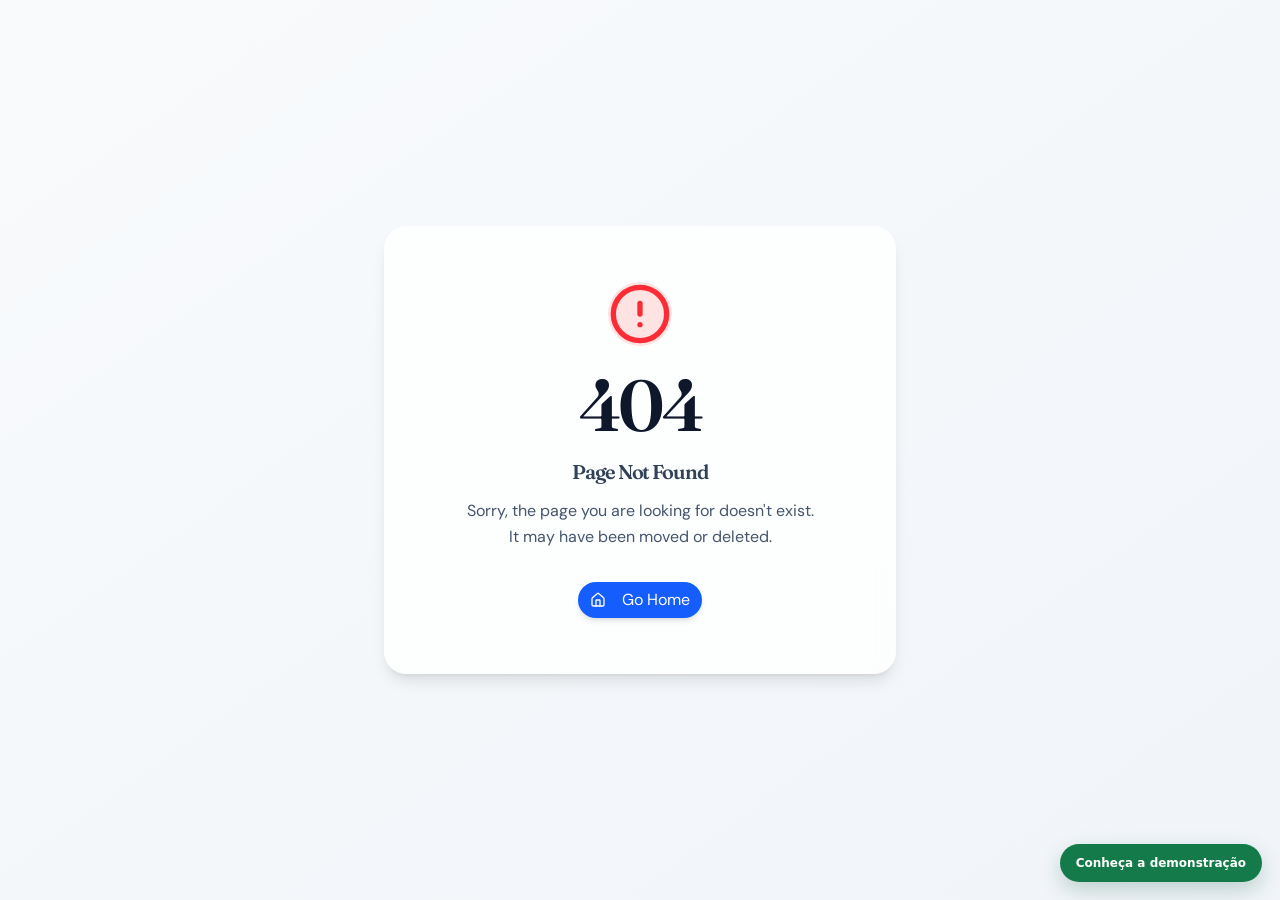
<file: index.html>
<!doctype html>
<html lang="pt-BR">
  <head>
    <meta charset="UTF-8" />
    <meta name="viewport" content="width=device-width, initial-scale=1.0, maximum-scale=1" />
    <meta name="theme-color" content="#0B5D43" />
    <meta name="description" content="MercadoLógico — Gestão inteligente, Gasto consciente, Economia evidente." />
    <title>MercadoLógico — Gestão inteligente</title>
    <script type="module" crossorigin src="assets/index-C48t_WjM.js"></script>
    <link rel="stylesheet" crossorigin href="assets/index-CGXk2CSV.css">
  <link rel="icon" type="image/png" href="assets/mercadologico-logo-oficial.png">
  <meta property="og:type" content="website">
		<meta property="og:url" content="https://mercadolog-gtkmmual.manus.space/">
		<meta property="og:title" content="MercadoLógico — Gestão inteligente">
		<meta property="og:description" content="MercadoLógico — Gestão inteligente, Gasto consciente, Economia evidente.">
		<meta property="og:image" content="https://mercadolog-gtkmmual.manus.space/__manus/checkpoint-screenshot.png?v=4a16d9bf&amp;badge=1">
		<meta property="og:image:width" content="1200">
		<meta property="og:image:height" content="630">
		<meta name="twitter:card" content="summary_large_image">
		<meta name="twitter:title" content="MercadoLógico — Gestão inteligente">
		<meta name="twitter:description" content="MercadoLógico — Gestão inteligente, Gasto consciente, Economia evidente.">
		<meta name="twitter:image" content="https://mercadolog-gtkmmual.manus.space/__manus/checkpoint-screenshot.png?v=4a16d9bf&amp;badge=1">
		<meta name="twitter:image:width" content="1200">
		<meta name="twitter:image:height" content="630"><link rel="canonical" href="index.html" /><link rel="manifest" href="__manus/pwa/manifest.webmanifest" crossorigin="use-credentials" /></head>
  <body>
    <script id="manus-runtime">window.__MANUS_HOST_DEV__ = false;
(function(){"use strict";var Mr={exports:{}},Kn={};/**
 * @license React
 * react-jsx-runtime.production.js
 *
 * Copyright (c) Meta Platforms, Inc. and affiliates.
 *
 * This source code is licensed under the MIT license found in the
 * LICENSE file in the root directory of this source tree.
 */var $c;function um(){if($c)return Kn;$c=1;var r=Symbol.for("react.transitional.element"),i=Symbol.for("react.fragment");function c(s,d,m){var x=null;if(m!==void 0&&(x=""+m),d.key!==void 0&&(x=""+d.key),"key"in d){m={};for(var R in d)R!=="key"&&(m[R]=d[R])}else m=d;return d=m.ref,{$$typeof:r,type:s,key:x,ref:d!==void 0?d:null,props:m}}return Kn.Fragment=i,Kn.jsx=c,Kn.jsxs=c,Kn}var Fc;function dm(){return Fc||(Fc=1,Mr.exports=um()),Mr.exports}var h=dm(),Ar={exports:{}},Pn={},Rr={exports:{}},Nr={};/**
 * @license React
 * scheduler.production.js
 *
 * Copyright (c) Meta Platforms, Inc. and affiliates.
 *
 * This source code is licensed under the MIT license found in the
 * LICENSE file in the root directory of this source tree.
 */var Ic;function fm(){return Ic||(Ic=1,function(r){function i(A,q){var B=A.length;A.push(q);t:for(;0<B;){var bt=B-1>>>1,p=A[bt];if(0<d(p,q))A[bt]=q,A[B]=p,B=bt;else break t}}function c(A){return A.length===0?null:A[0]}function s(A){if(A.length===0)return null;var q=A[0],B=A.pop();if(B!==q){A[0]=B;t:for(var bt=0,p=A.length,O=p>>>1;bt<O;){var X=2*(bt+1)-1,G=A[X],Z=X+1,st=A[Z];if(0>d(G,B))Z<p&&0>d(st,G)?(A[bt]=st,A[Z]=B,bt=Z):(A[bt]=G,A[X]=B,bt=X);else if(Z<p&&0>d(st,B))A[bt]=st,A[Z]=B,bt=Z;else break t}}return q}function d(A,q){var B=A.sortIndex-q.sortIndex;return B!==0?B:A.id-q.id}if(r.unstable_now=void 0,typeof performance=="object"&&typeof performance.now=="function"){var m=performance;r.unstable_now=function(){return m.now()}}else{var x=Date,R=x.now();r.unstable_now=function(){return x.now()-R}}var C=[],v=[],D=1,j=null,J=3,at=!1,$=!1,nt=!1,ct=!1,ht=typeof setTimeout=="function"?setTimeout:null,St=typeof clearTimeout=="function"?clearTimeout:null,_=typeof setImmediate<"u"?setImmediate:null;function Y(A){for(var q=c(v);q!==null;){if(q.callback===null)s(v);else if(q.startTime<=A)s(v),q.sortIndex=q.expirationTime,i(C,q);else break;q=c(v)}}function H(A){if(nt=!1,Y(A),!$)if(c(C)!==null)$=!0,it||(it=!0,Bt());else{var q=c(v);q!==null&&Mt(H,q.startTime-A)}}var it=!1,rt=-1,V=5,xt=-1;function Be(){return ct?!0:!(r.unstable_now()-xt<V)}function te(){if(ct=!1,it){var A=r.unstable_now();xt=A;var q=!0;try{t:{$=!1,nt&&(nt=!1,St(rt),rt=-1),at=!0;var B=J;try{e:{for(Y(A),j=c(C);j!==null&&!(j.expirationTime>A&&Be());){var bt=j.callback;if(typeof bt=="function"){j.callback=null,J=j.priorityLevel;var p=bt(j.expirationTime<=A);if(A=r.unstable_now(),typeof p=="function"){j.callback=p,Y(A),q=!0;break e}j===c(C)&&s(C),Y(A)}else s(C);j=c(C)}if(j!==null)q=!0;else{var O=c(v);O!==null&&Mt(H,O.startTime-A),q=!1}}break t}finally{j=null,J=B,at=!1}q=void 0}}finally{q?Bt():it=!1}}}var Bt;if(typeof _=="function")Bt=function(){_(te)};else if(typeof MessageChannel<"u"){var me=new MessageChannel,Se=me.port2;me.port1.onmessage=te,Bt=function(){Se.postMessage(null)}}else Bt=function(){ht(te,0)};function Mt(A,q){rt=ht(function(){A(r.unstable_now())},q)}r.unstable_IdlePriority=5,r.unstable_ImmediatePriority=1,r.unstable_LowPriority=4,r.unstable_NormalPriority=3,r.unstable_Profiling=null,r.unstable_UserBlockingPriority=2,r.unstable_cancelCallback=function(A){A.callback=null},r.unstable_forceFrameRate=function(A){0>A||125<A?console.error("forceFrameRate takes a positive int between 0 and 125, forcing frame rates higher than 125 fps is not supported"):V=0<A?Math.floor(1e3/A):5},r.unstable_getCurrentPriorityLevel=function(){return J},r.unstable_next=function(A){switch(J){case 1:case 2:case 3:var q=3;break;default:q=J}var B=J;J=q;try{return A()}finally{J=B}},r.unstable_requestPaint=function(){ct=!0},r.unstable_runWithPriority=function(A,q){switch(A){case 1:case 2:case 3:case 4:case 5:break;default:A=3}var B=J;J=A;try{return q()}finally{J=B}},r.unstable_scheduleCallback=function(A,q,B){var bt=r.unstable_now();switch(typeof B=="object"&&B!==null?(B=B.delay,B=typeof B=="number"&&0<B?bt+B:bt):B=bt,A){case 1:var p=-1;break;case 2:p=250;break;case 5:p=1073741823;break;case 4:p=1e4;break;default:p=5e3}return p=B+p,A={id:D++,callback:q,priorityLevel:A,startTime:B,expirationTime:p,sortIndex:-1},B>bt?(A.sortIndex=B,i(v,A),c(C)===null&&A===c(v)&&(nt?(St(rt),rt=-1):nt=!0,Mt(H,B-bt))):(A.sortIndex=p,i(C,A),$||at||($=!0,it||(it=!0,Bt()))),A},r.unstable_shouldYield=Be,r.unstable_wrapCallback=function(A){var q=J;return function(){var B=J;J=q;try{return A.apply(this,arguments)}finally{J=B}}}}(Nr)),Nr}var tu;function hm(){return tu||(tu=1,Rr.exports=fm()),Rr.exports}var zr={exports:{}},ut={};/**
 * @license React
 * react.production.js
 *
 * Copyright (c) Meta Platforms, Inc. and affiliates.
 *
 * This source code is licensed under the MIT license found in the
 * LICENSE file in the root directory of this source tree.
 */var eu;function mm(){if(eu)return ut;eu=1;var r=Symbol.for("react.transitional.element"),i=Symbol.for("react.portal"),c=Symbol.for("react.fragment"),s=Symbol.for("react.strict_mode"),d=Symbol.for("react.profiler"),m=Symbol.for("react.consumer"),x=Symbol.for("react.context"),R=Symbol.for("react.forward_ref"),C=Symbol.for("react.suspense"),v=Symbol.for("react.memo"),D=Symbol.for("react.lazy"),j=Symbol.iterator;function J(p){return p===null||typeof p!="object"?null:(p=j&&p[j]||p["@@iterator"],typeof p=="function"?p:null)}var at={isMounted:function(){return!1},enqueueForceUpdate:function(){},enqueueReplaceState:function(){},enqueueSetState:function(){}},$=Object.assign,nt={};function ct(p,O,X){this.props=p,this.context=O,this.refs=nt,this.updater=X||at}ct.prototype.isReactComponent={},ct.prototype.setState=function(p,O){if(typeof p!="object"&&typeof p!="function"&&p!=null)throw Error("takes an object of state variables to update or a function which returns an object of state variables.");this.updater.enqueueSetState(this,p,O,"setState")},ct.prototype.forceUpdate=function(p){this.updater.enqueueForceUpdate(this,p,"forceUpdate")};function ht(){}ht.prototype=ct.prototype;function St(p,O,X){this.props=p,this.context=O,this.refs=nt,this.updater=X||at}var _=St.prototype=new ht;_.constructor=St,$(_,ct.prototype),_.isPureReactComponent=!0;var Y=Array.isArray,H={H:null,A:null,T:null,S:null,V:null},it=Object.prototype.hasOwnProperty;function rt(p,O,X,G,Z,st){return X=st.ref,{$$typeof:r,type:p,key:O,ref:X!==void 0?X:null,props:st}}function V(p,O){return rt(p.type,O,void 0,void 0,void 0,p.props)}function xt(p){return typeof p=="object"&&p!==null&&p.$$typeof===r}function Be(p){var O={"=":"=0",":":"=2"};return"$"+p.replace(/[=:]/g,function(X){return O[X]})}var te=/\/+/g;function Bt(p,O){return typeof p=="object"&&p!==null&&p.key!=null?Be(""+p.key):O.toString(36)}function me(){}function Se(p){switch(p.status){case"fulfilled":return p.value;case"rejected":throw p.reason;default:switch(typeof p.status=="string"?p.then(me,me):(p.status="pending",p.then(function(O){p.status==="pending"&&(p.status="fulfilled",p.value=O)},function(O){p.status==="pending"&&(p.status="rejected",p.reason=O)})),p.status){case"fulfilled":return p.value;case"rejected":throw p.reason}}throw p}function Mt(p,O,X,G,Z){var st=typeof p;(st==="undefined"||st==="boolean")&&(p=null);var I=!1;if(p===null)I=!0;else switch(st){case"bigint":case"string":case"number":I=!0;break;case"object":switch(p.$$typeof){case r:case i:I=!0;break;case D:return I=p._init,Mt(I(p._payload),O,X,G,Z)}}if(I)return Z=Z(p),I=G===""?"."+Bt(p,0):G,Y(Z)?(X="",I!=null&&(X=I.replace(te,"$&/")+"/"),Mt(Z,O,X,"",function(Jt){return Jt})):Z!=null&&(xt(Z)&&(Z=V(Z,X+(Z.key==null||p&&p.key===Z.key?"":(""+Z.key).replace(te,"$&/")+"/")+I)),O.push(Z)),1;I=0;var gt=G===""?".":G+":";if(Y(p))for(var Tt=0;Tt<p.length;Tt++)G=p[Tt],st=gt+Bt(G,Tt),I+=Mt(G,O,X,st,Z);else if(Tt=J(p),typeof Tt=="function")for(p=Tt.call(p),Tt=0;!(G=p.next()).done;)G=G.value,st=gt+Bt(G,Tt++),I+=Mt(G,O,X,st,Z);else if(st==="object"){if(typeof p.then=="function")return Mt(Se(p),O,X,G,Z);throw O=String(p),Error("Objects are not valid as a React child (found: "+(O==="[object Object]"?"object with keys {"+Object.keys(p).join(", ")+"}":O)+"). If you meant to render a collection of children, use an array instead.")}return I}function A(p,O,X){if(p==null)return p;var G=[],Z=0;return Mt(p,G,"","",function(st){return O.call(X,st,Z++)}),G}function q(p){if(p._status===-1){var O=p._result;O=O(),O.then(function(X){(p._status===0||p._status===-1)&&(p._status=1,p._result=X)},function(X){(p._status===0||p._status===-1)&&(p._status=2,p._result=X)}),p._status===-1&&(p._status=0,p._result=O)}if(p._status===1)return p._result.default;throw p._result}var B=typeof reportError=="function"?reportError:function(p){if(typeof window=="object"&&typeof window.ErrorEvent=="function"){var O=new window.ErrorEvent("error",{bubbles:!0,cancelable:!0,message:typeof p=="object"&&p!==null&&typeof p.message=="string"?String(p.message):String(p),error:p});if(!window.dispatchEvent(O))return}else if(typeof process=="object"&&typeof process.emit=="function"){process.emit("uncaughtException",p);return}console.error(p)};function bt(){}return ut.Children={map:A,forEach:function(p,O,X){A(p,function(){O.apply(this,arguments)},X)},count:function(p){var O=0;return A(p,function(){O++}),O},toArray:function(p){return A(p,function(O){return O})||[]},only:function(p){if(!xt(p))throw Error("React.Children.only expected to receive a single React element child.");return p}},ut.Component=ct,ut.Fragment=c,ut.Profiler=d,ut.PureComponent=St,ut.StrictMode=s,ut.Suspense=C,ut.__CLIENT_INTERNALS_DO_NOT_USE_OR_WARN_USERS_THEY_CANNOT_UPGRADE=H,ut.__COMPILER_RUNTIME={__proto__:null,c:function(p){return H.H.useMemoCache(p)}},ut.cache=function(p){return function(){return p.apply(null,arguments)}},ut.cloneElement=function(p,O,X){if(p==null)throw Error("The argument must be a React element, but you passed "+p+".");var G=$({},p.props),Z=p.key,st=void 0;if(O!=null)for(I in O.ref!==void 0&&(st=void 0),O.key!==void 0&&(Z=""+O.key),O)!it.call(O,I)||I==="key"||I==="__self"||I==="__source"||I==="ref"&&O.ref===void 0||(G[I]=O[I]);var I=arguments.length-2;if(I===1)G.children=X;else if(1<I){for(var gt=Array(I),Tt=0;Tt<I;Tt++)gt[Tt]=arguments[Tt+2];G.children=gt}return rt(p.type,Z,void 0,void 0,st,G)},ut.createContext=function(p){return p={$$typeof:x,_currentValue:p,_currentValue2:p,_threadCount:0,Provider:null,Consumer:null},p.Provider=p,p.Consumer={$$typeof:m,_context:p},p},ut.createElement=function(p,O,X){var G,Z={},st=null;if(O!=null)for(G in O.key!==void 0&&(st=""+O.key),O)it.call(O,G)&&G!=="key"&&G!=="__self"&&G!=="__source"&&(Z[G]=O[G]);var I=arguments.length-2;if(I===1)Z.children=X;else if(1<I){for(var gt=Array(I),Tt=0;Tt<I;Tt++)gt[Tt]=arguments[Tt+2];Z.children=gt}if(p&&p.defaultProps)for(G in I=p.defaultProps,I)Z[G]===void 0&&(Z[G]=I[G]);return rt(p,st,void 0,void 0,null,Z)},ut.createRef=function(){return{current:null}},ut.forwardRef=function(p){return{$$typeof:R,render:p}},ut.isValidElement=xt,ut.lazy=function(p){return{$$typeof:D,_payload:{_status:-1,_result:p},_init:q}},ut.memo=function(p,O){return{$$typeof:v,type:p,compare:O===void 0?null:O}},ut.startTransition=function(p){var O=H.T,X={};H.T=X;try{var G=p(),Z=H.S;Z!==null&&Z(X,G),typeof G=="object"&&G!==null&&typeof G.then=="function"&&G.then(bt,B)}catch(st){B(st)}finally{H.T=O}},ut.unstable_useCacheRefresh=function(){return H.H.useCacheRefresh()},ut.use=function(p){return H.H.use(p)},ut.useActionState=function(p,O,X){return H.H.useActionState(p,O,X)},ut.useCallback=function(p,O){return H.H.useCallback(p,O)},ut.useContext=function(p){return H.H.useContext(p)},ut.useDebugValue=function(){},ut.useDeferredValue=function(p,O){return H.H.useDeferredValue(p,O)},ut.useEffect=function(p,O,X){var G=H.H;if(typeof X=="function")throw Error("useEffect CRUD overload is not enabled in this build of React.");return G.useEffect(p,O)},ut.useId=function(){return H.H.useId()},ut.useImperativeHandle=function(p,O,X){return H.H.useImperativeHandle(p,O,X)},ut.useInsertionEffect=function(p,O){return H.H.useInsertionEffect(p,O)},ut.useLayoutEffect=function(p,O){return H.H.useLayoutEffect(p,O)},ut.useMemo=function(p,O){return H.H.useMemo(p,O)},ut.useOptimistic=function(p,O){return H.H.useOptimistic(p,O)},ut.useReducer=function(p,O,X){return H.H.useReducer(p,O,X)},ut.useRef=function(p){return H.H.useRef(p)},ut.useState=function(p){return H.H.useState(p)},ut.useSyncExternalStore=function(p,O,X){return H.H.useSyncExternalStore(p,O,X)},ut.useTransition=function(){return H.H.useTransition()},ut.version="19.1.1",ut}var lu;function _r(){return lu||(lu=1,zr.exports=mm()),zr.exports}var kr={exports:{}},he={};/**
 * @license React
 * react-dom.production.js
 *
 * Copyright (c) Meta Platforms, Inc. and affiliates.
 *
 * This source code is licensed under the MIT license found in the
 * LICENSE file in the root directory of this source tree.
 */var au;function gm(){if(au)return he;au=1;var r=_r();function i(C){var v="https://react.dev/errors/"+C;if(1<arguments.length){v+="?args[]="+encodeURIComponent(arguments[1]);for(var D=2;D<arguments.length;D++)v+="&args[]="+encodeURIComponent(arguments[D])}return"Minified React error #"+C+"; visit "+v+" for the full message or use the non-minified dev environment for full errors and additional helpful warnings."}function c(){}var s={d:{f:c,r:function(){throw Error(i(522))},D:c,C:c,L:c,m:c,X:c,S:c,M:c},p:0,findDOMNode:null},d=Symbol.for("react.portal");function m(C,v,D){var j=3<arguments.length&&arguments[3]!==void 0?arguments[3]:null;return{$$typeof:d,key:j==null?null:""+j,children:C,containerInfo:v,implementation:D}}var x=r.__CLIENT_INTERNALS_DO_NOT_USE_OR_WARN_USERS_THEY_CANNOT_UPGRADE;function R(C,v){if(C==="font")return"";if(typeof v=="string")return v==="use-credentials"?v:""}return he.__DOM_INTERNALS_DO_NOT_USE_OR_WARN_USERS_THEY_CANNOT_UPGRADE=s,he.createPortal=function(C,v){var D=2<arguments.length&&arguments[2]!==void 0?arguments[2]:null;if(!v||v.nodeType!==1&&v.nodeType!==9&&v.nodeType!==11)throw Error(i(299));return m(C,v,null,D)},he.flushSync=function(C){var v=x.T,D=s.p;try{if(x.T=null,s.p=2,C)return C()}finally{x.T=v,s.p=D,s.d.f()}},he.preconnect=function(C,v){typeof C=="string"&&(v?(v=v.crossOrigin,v=typeof v=="string"?v==="use-credentials"?v:"":void 0):v=null,s.d.C(C,v))},he.prefetchDNS=function(C){typeof C=="string"&&s.d.D(C)},he.preinit=function(C,v){if(typeof C=="string"&&v&&typeof v.as=="string"){var D=v.as,j=R(D,v.crossOrigin),J=typeof v.integrity=="string"?v.integrity:void 0,at=typeof v.fetchPriority=="string"?v.fetchPriority:void 0;D==="style"?s.d.S(C,typeof v.precedence=="string"?v.precedence:void 0,{crossOrigin:j,integrity:J,fetchPriority:at}):D==="script"&&s.d.X(C,{crossOrigin:j,integrity:J,fetchPriority:at,nonce:typeof v.nonce=="string"?v.nonce:void 0})}},he.preinitModule=function(C,v){if(typeof C=="string")if(typeof v=="object"&&v!==null){if(v.as==null||v.as==="script"){var D=R(v.as,v.crossOrigin);s.d.M(C,{crossOrigin:D,integrity:typeof v.integrity=="string"?v.integrity:void 0,nonce:typeof v.nonce=="string"?v.nonce:void 0})}}else v==null&&s.d.M(C)},he.preload=function(C,v){if(typeof C=="string"&&typeof v=="object"&&v!==null&&typeof v.as=="string"){var D=v.as,j=R(D,v.crossOrigin);s.d.L(C,D,{crossOrigin:j,integrity:typeof v.integrity=="string"?v.integrity:void 0,nonce:typeof v.nonce=="string"?v.nonce:void 0,type:typeof v.type=="string"?v.type:void 0,fetchPriority:typeof v.fetchPriority=="string"?v.fetchPriority:void 0,referrerPolicy:typeof v.referrerPolicy=="string"?v.referrerPolicy:void 0,imageSrcSet:typeof v.imageSrcSet=="string"?v.imageSrcSet:void 0,imageSizes:typeof v.imageSizes=="string"?v.imageSizes:void 0,media:typeof v.media=="string"?v.media:void 0})}},he.preloadModule=function(C,v){if(typeof C=="string")if(v){var D=R(v.as,v.crossOrigin);s.d.m(C,{as:typeof v.as=="string"&&v.as!=="script"?v.as:void 0,crossOrigin:D,integrity:typeof v.integrity=="string"?v.integrity:void 0})}else s.d.m(C)},he.requestFormReset=function(C){s.d.r(C)},he.unstable_batchedUpdates=function(C,v){return C(v)},he.useFormState=function(C,v,D){return x.H.useFormState(C,v,D)},he.useFormStatus=function(){return x.H.useHostTransitionStatus()},he.version="19.1.1",he}var nu;function pm(){if(nu)return kr.exports;nu=1;function r(){if(!(typeof __REACT_DEVTOOLS_GLOBAL_HOOK__>"u"||typeof __REACT_DEVTOOLS_GLOBAL_HOOK__.checkDCE!="function"))try{__REACT_DEVTOOLS_GLOBAL_HOOK__.checkDCE(r)}catch(i){console.error(i)}}return r(),kr.exports=gm(),kr.exports}/**
 * @license React
 * react-dom-client.production.js
 *
 * Copyright (c) Meta Platforms, Inc. and affiliates.
 *
 * This source code is licensed under the MIT license found in the
 * LICENSE file in the root directory of this source tree.
 */var ou;function ym(){if(ou)return Pn;ou=1;var r=hm(),i=_r(),c=pm();function s(t){var e="https://react.dev/errors/"+t;if(1<arguments.length){e+="?args[]="+encodeURIComponent(arguments[1]);for(var l=2;l<arguments.length;l++)e+="&args[]="+encodeURIComponent(arguments[l])}return"Minified React error #"+t+"; visit "+e+" for the full message or use the non-minified dev environment for full errors and additional helpful warnings."}function d(t){return!(!t||t.nodeType!==1&&t.nodeType!==9&&t.nodeType!==11)}function m(t){var e=t,l=t;if(t.alternate)for(;e.return;)e=e.return;else{t=e;do e=t,(e.flags&4098)!==0&&(l=e.return),t=e.return;while(t)}return e.tag===3?l:null}function x(t){if(t.tag===13){var e=t.memoizedState;if(e===null&&(t=t.alternate,t!==null&&(e=t.memoizedState)),e!==null)return e.dehydrated}return null}function R(t){if(m(t)!==t)throw Error(s(188))}function C(t){var e=t.alternate;if(!e){if(e=m(t),e===null)throw Error(s(188));return e!==t?null:t}for(var l=t,a=e;;){var n=l.return;if(n===null)break;var o=n.alternate;if(o===null){if(a=n.return,a!==null){l=a;continue}break}if(n.child===o.child){for(o=n.child;o;){if(o===l)return R(n),t;if(o===a)return R(n),e;o=o.sibling}throw Error(s(188))}if(l.return!==a.return)l=n,a=o;else{for(var u=!1,f=n.child;f;){if(f===l){u=!0,l=n,a=o;break}if(f===a){u=!0,a=n,l=o;break}f=f.sibling}if(!u){for(f=o.child;f;){if(f===l){u=!0,l=o,a=n;break}if(f===a){u=!0,a=o,l=n;break}f=f.sibling}if(!u)throw Error(s(189))}}if(l.alternate!==a)throw Error(s(190))}if(l.tag!==3)throw Error(s(188));return l.stateNode.current===l?t:e}function v(t){var e=t.tag;if(e===5||e===26||e===27||e===6)return t;for(t=t.child;t!==null;){if(e=v(t),e!==null)return e;t=t.sibling}return null}var D=Object.assign,j=Symbol.for("react.element"),J=Symbol.for("react.transitional.element"),at=Symbol.for("react.portal"),$=Symbol.for("react.fragment"),nt=Symbol.for("react.strict_mode"),ct=Symbol.for("react.profiler"),ht=Symbol.for("react.provider"),St=Symbol.for("react.consumer"),_=Symbol.for("react.context"),Y=Symbol.for("react.forward_ref"),H=Symbol.for("react.suspense"),it=Symbol.for("react.suspense_list"),rt=Symbol.for("react.memo"),V=Symbol.for("react.lazy"),xt=Symbol.for("react.activity"),Be=Symbol.for("react.memo_cache_sentinel"),te=Symbol.iterator;function Bt(t){return t===null||typeof t!="object"?null:(t=te&&t[te]||t["@@iterator"],typeof t=="function"?t:null)}var me=Symbol.for("react.client.reference");function Se(t){if(t==null)return null;if(typeof t=="function")return t.$$typeof===me?null:t.displayName||t.name||null;if(typeof t=="string")return t;switch(t){case $:return"Fragment";case ct:return"Profiler";case nt:return"StrictMode";case H:return"Suspense";case it:return"SuspenseList";case xt:return"Activity"}if(typeof t=="object")switch(t.$$typeof){case at:return"Portal";case _:return(t.displayName||"Context")+".Provider";case St:return(t._context.displayName||"Context")+".Consumer";case Y:var e=t.render;return t=t.displayName,t||(t=e.displayName||e.name||"",t=t!==""?"ForwardRef("+t+")":"ForwardRef"),t;case rt:return e=t.displayName||null,e!==null?e:Se(t.type)||"Memo";case V:e=t._payload,t=t._init;try{return Se(t(e))}catch{}}return null}var Mt=Array.isArray,A=i.__CLIENT_INTERNALS_DO_NOT_USE_OR_WARN_USERS_THEY_CANNOT_UPGRADE,q=c.__DOM_INTERNALS_DO_NOT_USE_OR_WARN_USERS_THEY_CANNOT_UPGRADE,B={pending:!1,data:null,method:null,action:null},bt=[],p=-1;function O(t){return{current:t}}function X(t){0>p||(t.current=bt[p],bt[p]=null,p--)}function G(t,e){p++,bt[p]=t.current,t.current=e}var Z=O(null),st=O(null),I=O(null),gt=O(null);function Tt(t,e){switch(G(I,e),G(st,t),G(Z,null),e.nodeType){case 9:case 11:t=(t=e.documentElement)&&(t=t.namespaceURI)?Hh(t):0;break;default:if(t=e.tagName,e=e.namespaceURI)e=Hh(e),t=Uh(e,t);else switch(t){case"svg":t=1;break;case"math":t=2;break;default:t=0}}X(Z),G(Z,t)}function Jt(){X(Z),X(st),X(I)}function Ke(t){t.memoizedState!==null&&G(gt,t);var e=Z.current,l=Uh(e,t.type);e!==l&&(G(st,t),G(Z,l))}function Ce(t){st.current===t&&(X(Z),X(st)),gt.current===t&&(X(gt),Wo._currentValue=B)}var Pe=Object.prototype.hasOwnProperty,yl=r.unstable_scheduleCallback,sn=r.unstable_cancelCallback,Ca=r.unstable_shouldYield,ri=r.unstable_requestPaint,ge=r.unstable_now,si=r.unstable_getCurrentPriorityLevel,Ul=r.unstable_ImmediatePriority,Fn=r.unstable_UserBlockingPriority,nl=r.unstable_NormalPriority,ci=r.unstable_LowPriority,Gl=r.unstable_IdlePriority,ui=r.log,Ea=r.unstable_setDisableYieldValue,ql=null,Wt=null;function Je(t){if(typeof ui=="function"&&Ea(t),Wt&&typeof Wt.setStrictMode=="function")try{Wt.setStrictMode(ql,t)}catch{}}var $t=Math.clz32?Math.clz32:fi,di=Math.log,Ta=Math.LN2;function fi(t){return t>>>=0,t===0?32:31-(di(t)/Ta|0)|0}var L=256,cn=4194304;function vl(t){var e=t&42;if(e!==0)return e;switch(t&-t){case 1:return 1;case 2:return 2;case 4:return 4;case 8:return 8;case 16:return 16;case 32:return 32;case 64:return 64;case 128:return 128;case 256:case 512:case 1024:case 2048:case 4096:case 8192:case 16384:case 32768:case 65536:case 131072:case 262144:case 524288:case 1048576:case 2097152:return t&4194048;case 4194304:case 8388608:case 16777216:case 33554432:return t&62914560;case 67108864:return 67108864;case 134217728:return 134217728;case 268435456:return 268435456;case 536870912:return 536870912;case 1073741824:return 0;default:return t}}function un(t,e,l){var a=t.pendingLanes;if(a===0)return 0;var n=0,o=t.suspendedLanes,u=t.pingedLanes;t=t.warmLanes;var f=a&134217727;return f!==0?(a=f&~o,a!==0?n=vl(a):(u&=f,u!==0?n=vl(u):l||(l=f&~t,l!==0&&(n=vl(l))))):(f=a&~o,f!==0?n=vl(f):u!==0?n=vl(u):l||(l=a&~t,l!==0&&(n=vl(l)))),n===0?0:e!==0&&e!==n&&(e&o)===0&&(o=n&-n,l=e&-e,o>=l||o===32&&(l&4194048)!==0)?e:n}function Dt(t,e){return(t.pendingLanes&~(t.suspendedLanes&~t.pingedLanes)&e)===0}function In(t,e){switch(t){case 1:case 2:case 4:case 8:case 64:return e+250;case 16:case 32:case 128:case 256:case 512:case 1024:case 2048:case 4096:case 8192:case 16384:case 32768:case 65536:case 131072:case 262144:case 524288:case 1048576:case 2097152:return e+5e3;case 4194304:case 8388608:case 16777216:case 33554432:return-1;case 67108864:case 134217728:case 268435456:case 536870912:case 1073741824:return-1;default:return-1}}function to(){var t=L;return L<<=1,(L&4194048)===0&&(L=256),t}function hi(){var t=cn;return cn<<=1,(cn&62914560)===0&&(cn=4194304),t}function eo(t){for(var e=[],l=0;31>l;l++)e.push(t);return e}function Da(t,e){t.pendingLanes|=e,e!==268435456&&(t.suspendedLanes=0,t.pingedLanes=0,t.warmLanes=0)}function Ir(t,e,l,a,n,o){var u=t.pendingLanes;t.pendingLanes=l,t.suspendedLanes=0,t.pingedLanes=0,t.warmLanes=0,t.expiredLanes&=l,t.entangledLanes&=l,t.errorRecoveryDisabledLanes&=l,t.shellSuspendCounter=0;var f=t.entanglements,g=t.expirationTimes,S=t.hiddenUpdates;for(l=u&~l;0<l;){var N=31-$t(l),k=1<<N;f[N]=0,g[N]=-1;var E=S[N];if(E!==null)for(S[N]=null,N=0;N<E.length;N++){var T=E[N];T!==null&&(T.lane&=-536870913)}l&=~k}a!==0&&mi(t,a,0),o!==0&&n===0&&t.tag!==0&&(t.suspendedLanes|=o&~(u&~e))}function mi(t,e,l){t.pendingLanes|=e,t.suspendedLanes&=~e;var a=31-$t(e);t.entangledLanes|=e,t.entanglements[a]=t.entanglements[a]|1073741824|l&4194090}function gi(t,e){var l=t.entangledLanes|=e;for(t=t.entanglements;l;){var a=31-$t(l),n=1<<a;n&e|t[a]&e&&(t[a]|=e),l&=~n}}function lo(t){switch(t){case 2:t=1;break;case 8:t=4;break;case 32:t=16;break;case 256:case 512:case 1024:case 2048:case 4096:case 8192:case 16384:case 32768:case 65536:case 131072:case 262144:case 524288:case 1048576:case 2097152:case 4194304:case 8388608:case 16777216:case 33554432:t=128;break;case 268435456:t=134217728;break;default:t=0}return t}function ao(t){return t&=-t,2<t?8<t?(t&134217727)!==0?32:268435456:8:2}function pi(){var t=q.p;return t!==0?t:(t=window.event,t===void 0?32:nm(t.type))}function ts(t,e){var l=q.p;try{return q.p=t,e()}finally{q.p=l}}var ol=Math.random().toString(36).slice(2),ee="__reactFiber$"+ol,pe="__reactProps$"+ol,Yl="__reactContainer$"+ol,no="__reactEvents$"+ol,es="__reactListeners$"+ol,ls="__reactHandles$"+ol,yi="__reactResources$"+ol,Ma="__reactMarker$"+ol;function oo(t){delete t[ee],delete t[pe],delete t[no],delete t[es],delete t[ls]}function Vl(t){var e=t[ee];if(e)return e;for(var l=t.parentNode;l;){if(e=l[Yl]||l[ee]){if(l=e.alternate,e.child!==null||l!==null&&l.child!==null)for(t=Vh(t);t!==null;){if(l=t[ee])return l;t=Vh(t)}return e}t=l,l=t.parentNode}return null}function Xl(t){if(t=t[ee]||t[Yl]){var e=t.tag;if(e===5||e===6||e===13||e===26||e===27||e===3)return t}return null}function Aa(t){var e=t.tag;if(e===5||e===26||e===27||e===6)return t.stateNode;throw Error(s(33))}function Zl(t){var e=t[yi];return e||(e=t[yi]={hoistableStyles:new Map,hoistableScripts:new Map}),e}function Vt(t){t[Ma]=!0}var vi=new Set,bi={};function bl(t,e){We(t,e),We(t+"Capture",e)}function We(t,e){for(bi[t]=e,t=0;t<e.length;t++)vi.add(e[t])}var as=RegExp("^[:A-Z_a-z\\u00C0-\\u00D6\\u00D8-\\u00F6\\u00F8-\\u02FF\\u0370-\\u037D\\u037F-\\u1FFF\\u200C-\\u200D\\u2070-\\u218F\\u2C00-\\u2FEF\\u3001-\\uD7FF\\uF900-\\uFDCF\\uFDF0-\\uFFFD][:A-Z_a-z\\u00C0-\\u00D6\\u00D8-\\u00F6\\u00F8-\\u02FF\\u0370-\\u037D\\u037F-\\u1FFF\\u200C-\\u200D\\u2070-\\u218F\\u2C00-\\u2FEF\\u3001-\\uD7FF\\uF900-\\uFDCF\\uFDF0-\\uFFFD\\-.0-9\\u00B7\\u0300-\\u036F\\u203F-\\u2040]*$"),xi={},wi={};function Ra(t){return Pe.call(wi,t)?!0:Pe.call(xi,t)?!1:as.test(t)?wi[t]=!0:(xi[t]=!0,!1)}function M(t,e,l){if(Ra(e))if(l===null)t.removeAttribute(e);else{switch(typeof l){case"undefined":case"function":case"symbol":t.removeAttribute(e);return;case"boolean":var a=e.toLowerCase().slice(0,5);if(a!=="data-"&&a!=="aria-"){t.removeAttribute(e);return}}t.setAttribute(e,""+l)}}function tt(t,e,l){if(l===null)t.removeAttribute(e);else{switch(typeof l){case"undefined":case"function":case"symbol":case"boolean":t.removeAttribute(e);return}t.setAttribute(e,""+l)}}function Ot(t,e,l,a){if(a===null)t.removeAttribute(l);else{switch(typeof a){case"undefined":case"function":case"symbol":case"boolean":t.removeAttribute(l);return}t.setAttributeNS(e,l,""+a)}}var le,Ee;function ae(t){if(le===void 0)try{throw Error()}catch(l){var e=l.stack.trim().match(/\n( *(at )?)/);le=e&&e[1]||"",Ee=-1<l.stack.indexOf(`
    at`)?" (<anonymous>)":-1<l.stack.indexOf("@")?"@unknown:0:0":""}return`
`+le+t+Ee}var Le=!1;function He(t,e){if(!t||Le)return"";Le=!0;var l=Error.prepareStackTrace;Error.prepareStackTrace=void 0;try{var a={DetermineComponentFrameRoot:function(){try{if(e){var k=function(){throw Error()};if(Object.defineProperty(k.prototype,"props",{set:function(){throw Error()}}),typeof Reflect=="object"&&Reflect.construct){try{Reflect.construct(k,[])}catch(T){var E=T}Reflect.construct(t,[],k)}else{try{k.call()}catch(T){E=T}t.call(k.prototype)}}else{try{throw Error()}catch(T){E=T}(k=t())&&typeof k.catch=="function"&&k.catch(function(){})}}catch(T){if(T&&E&&typeof T.stack=="string")return[T.stack,E.stack]}return[null,null]}};a.DetermineComponentFrameRoot.displayName="DetermineComponentFrameRoot";var n=Object.getOwnPropertyDescriptor(a.DetermineComponentFrameRoot,"name");n&&n.configurable&&Object.defineProperty(a.DetermineComponentFrameRoot,"name",{value:"DetermineComponentFrameRoot"});var o=a.DetermineComponentFrameRoot(),u=o[0],f=o[1];if(u&&f){var g=u.split(`
`),S=f.split(`
`);for(n=a=0;a<g.length&&!g[a].includes("DetermineComponentFrameRoot");)a++;for(;n<S.length&&!S[n].includes("DetermineComponentFrameRoot");)n++;if(a===g.length||n===S.length)for(a=g.length-1,n=S.length-1;1<=a&&0<=n&&g[a]!==S[n];)n--;for(;1<=a&&0<=n;a--,n--)if(g[a]!==S[n]){if(a!==1||n!==1)do if(a--,n--,0>n||g[a]!==S[n]){var N=`
`+g[a].replace(" at new "," at ");return t.displayName&&N.includes("<anonymous>")&&(N=N.replace("<anonymous>",t.displayName)),N}while(1<=a&&0<=n);break}}}finally{Le=!1,Error.prepareStackTrace=l}return(l=t?t.displayName||t.name:"")?ae(l):""}function Ql(t){switch(t.tag){case 26:case 27:case 5:return ae(t.type);case 16:return ae("Lazy");case 13:return ae("Suspense");case 19:return ae("SuspenseList");case 0:case 15:return He(t.type,!1);case 11:return He(t.type.render,!1);case 1:return He(t.type,!0);case 31:return ae("Activity");default:return""}}function xl(t){try{var e="";do e+=Ql(t),t=t.return;while(t);return e}catch(l){return`
Error generating stack: `+l.message+`
`+l.stack}}function Xt(t){switch(typeof t){case"bigint":case"boolean":case"number":case"string":case"undefined":return t;case"object":return t;default:return""}}function il(t){var e=t.type;return(t=t.nodeName)&&t.toLowerCase()==="input"&&(e==="checkbox"||e==="radio")}function ve(t){var e=il(t)?"checked":"value",l=Object.getOwnPropertyDescriptor(t.constructor.prototype,e),a=""+t[e];if(!t.hasOwnProperty(e)&&typeof l<"u"&&typeof l.get=="function"&&typeof l.set=="function"){var n=l.get,o=l.set;return Object.defineProperty(t,e,{configurable:!0,get:function(){return n.call(this)},set:function(u){a=""+u,o.call(this,u)}}),Object.defineProperty(t,e,{enumerable:l.enumerable}),{getValue:function(){return a},setValue:function(u){a=""+u},stopTracking:function(){t._valueTracker=null,delete t[e]}}}}function re(t){t._valueTracker||(t._valueTracker=ve(t))}function rl(t){if(!t)return!1;var e=t._valueTracker;if(!e)return!0;var l=e.getValue(),a="";return t&&(a=il(t)?t.checked?"true":"false":t.value),t=a,t!==l?(e.setValue(t),!0):!1}function wl(t){if(t=t||(typeof document<"u"?document:void 0),typeof t>"u")return null;try{return t.activeElement||t.body}catch{return t.body}}var dn=/[\n"\\]/g;function se(t){return t.replace(dn,function(e){return"\\"+e.charCodeAt(0).toString(16)+" "})}function Kl(t,e,l,a,n,o,u,f){t.name="",u!=null&&typeof u!="function"&&typeof u!="symbol"&&typeof u!="boolean"?t.type=u:t.removeAttribute("type"),e!=null?u==="number"?(e===0&&t.value===""||t.value!=e)&&(t.value=""+Xt(e)):t.value!==""+Xt(e)&&(t.value=""+Xt(e)):u!=="submit"&&u!=="reset"||t.removeAttribute("value"),e!=null?Pl(t,u,Xt(e)):l!=null?Pl(t,u,Xt(l)):a!=null&&t.removeAttribute("value"),n==null&&o!=null&&(t.defaultChecked=!!o),n!=null&&(t.checked=n&&typeof n!="function"&&typeof n!="symbol"),f!=null&&typeof f!="function"&&typeof f!="symbol"&&typeof f!="boolean"?t.name=""+Xt(f):t.removeAttribute("name")}function Na(t,e,l,a,n,o,u,f){if(o!=null&&typeof o!="function"&&typeof o!="symbol"&&typeof o!="boolean"&&(t.type=o),e!=null||l!=null){if(!(o!=="submit"&&o!=="reset"||e!=null))return;l=l!=null?""+Xt(l):"",e=e!=null?""+Xt(e):l,f||e===t.value||(t.value=e),t.defaultValue=e}a=a??n,a=typeof a!="function"&&typeof a!="symbol"&&!!a,t.checked=f?t.checked:!!a,t.defaultChecked=!!a,u!=null&&typeof u!="function"&&typeof u!="symbol"&&typeof u!="boolean"&&(t.name=u)}function Pl(t,e,l){e==="number"&&wl(t.ownerDocument)===t||t.defaultValue===""+l||(t.defaultValue=""+l)}function $e(t,e,l,a){if(t=t.options,e){e={};for(var n=0;n<l.length;n++)e["$"+l[n]]=!0;for(l=0;l<t.length;l++)n=e.hasOwnProperty("$"+t[l].value),t[l].selected!==n&&(t[l].selected=n),n&&a&&(t[l].defaultSelected=!0)}else{for(l=""+Xt(l),e=null,n=0;n<t.length;n++){if(t[n].value===l){t[n].selected=!0,a&&(t[n].defaultSelected=!0);return}e!==null||t[n].disabled||(e=t[n])}e!==null&&(e.selected=!0)}}function za(t,e,l){if(e!=null&&(e=""+Xt(e),e!==t.value&&(t.value=e),l==null)){t.defaultValue!==e&&(t.defaultValue=e);return}t.defaultValue=l!=null?""+Xt(l):""}function _a(t,e,l,a){if(e==null){if(a!=null){if(l!=null)throw Error(s(92));if(Mt(a)){if(1<a.length)throw Error(s(93));a=a[0]}l=a}l==null&&(l=""),e=l}l=Xt(e),t.defaultValue=l,a=t.textContent,a===l&&a!==""&&a!==null&&(t.value=a)}function Fe(t,e){if(e){var l=t.firstChild;if(l&&l===t.lastChild&&l.nodeType===3){l.nodeValue=e;return}}t.textContent=e}var fn=new Set("animationIterationCount aspectRatio borderImageOutset borderImageSlice borderImageWidth boxFlex boxFlexGroup boxOrdinalGroup columnCount columns flex flexGrow flexPositive flexShrink flexNegative flexOrder gridArea gridRow gridRowEnd gridRowSpan gridRowStart gridColumn gridColumnEnd gridColumnSpan gridColumnStart fontWeight lineClamp lineHeight opacity order orphans scale tabSize widows zIndex zoom fillOpacity floodOpacity stopOpacity strokeDasharray strokeDashoffset strokeMiterlimit strokeOpacity strokeWidth MozAnimationIterationCount MozBoxFlex MozBoxFlexGroup MozLineClamp msAnimationIterationCount msFlex msZoom msFlexGrow msFlexNegative msFlexOrder msFlexPositive msFlexShrink msGridColumn msGridColumnSpan msGridRow msGridRowSpan WebkitAnimationIterationCount WebkitBoxFlex WebKitBoxFlexGroup WebkitBoxOrdinalGroup WebkitColumnCount WebkitColumns WebkitFlex WebkitFlexGrow WebkitFlexPositive WebkitFlexShrink WebkitLineClamp".split(" "));function ka(t,e,l){var a=e.indexOf("--")===0;l==null||typeof l=="boolean"||l===""?a?t.setProperty(e,""):e==="float"?t.cssFloat="":t[e]="":a?t.setProperty(e,l):typeof l!="number"||l===0||fn.has(e)?e==="float"?t.cssFloat=l:t[e]=(""+l).trim():t[e]=l+"px"}function Oa(t,e,l){if(e!=null&&typeof e!="object")throw Error(s(62));if(t=t.style,l!=null){for(var a in l)!l.hasOwnProperty(a)||e!=null&&e.hasOwnProperty(a)||(a.indexOf("--")===0?t.setProperty(a,""):a==="float"?t.cssFloat="":t[a]="");for(var n in e)a=e[n],e.hasOwnProperty(n)&&l[n]!==a&&ka(t,n,a)}else for(var o in e)e.hasOwnProperty(o)&&ka(t,o,e[o])}function ja(t){if(t.indexOf("-")===-1)return!1;switch(t){case"annotation-xml":case"color-profile":case"font-face":case"font-face-src":case"font-face-uri":case"font-face-format":case"font-face-name":case"missing-glyph":return!1;default:return!0}}var Si=new Map([["acceptCharset","accept-charset"],["htmlFor","for"],["httpEquiv","http-equiv"],["crossOrigin","crossorigin"],["accentHeight","accent-height"],["alignmentBaseline","alignment-baseline"],["arabicForm","arabic-form"],["baselineShift","baseline-shift"],["capHeight","cap-height"],["clipPath","clip-path"],["clipRule","clip-rule"],["colorInterpolation","color-interpolation"],["colorInterpolationFilters","color-interpolation-filters"],["colorProfile","color-profile"],["colorRendering","color-rendering"],["dominantBaseline","dominant-baseline"],["enableBackground","enable-background"],["fillOpacity","fill-opacity"],["fillRule","fill-rule"],["floodColor","flood-color"],["floodOpacity","flood-opacity"],["fontFamily","font-family"],["fontSize","font-size"],["fontSizeAdjust","font-size-adjust"],["fontStretch","font-stretch"],["fontStyle","font-style"],["fontVariant","font-variant"],["fontWeight","font-weight"],["glyphName","glyph-name"],["glyphOrientationHorizontal","glyph-orientation-horizontal"],["glyphOrientationVertical","glyph-orientation-vertical"],["horizAdvX","horiz-adv-x"],["horizOriginX","horiz-origin-x"],["imageRendering","image-rendering"],["letterSpacing","letter-spacing"],["lightingColor","lighting-color"],["markerEnd","marker-end"],["markerMid","marker-mid"],["markerStart","marker-start"],["overlinePosition","overline-position"],["overlineThickness","overline-thickness"],["paintOrder","paint-order"],["panose-1","panose-1"],["pointerEvents","pointer-events"],["renderingIntent","rendering-intent"],["shapeRendering","shape-rendering"],["stopColor","stop-color"],["stopOpacity","stop-opacity"],["strikethroughPosition","strikethrough-position"],["strikethroughThickness","strikethrough-thickness"],["strokeDasharray","stroke-dasharray"],["strokeDashoffset","stroke-dashoffset"],["strokeLinecap","stroke-linecap"],["strokeLinejoin","stroke-linejoin"],["strokeMiterlimit","stroke-miterlimit"],["strokeOpacity","stroke-opacity"],["strokeWidth","stroke-width"],["textAnchor","text-anchor"],["textDecoration","text-decoration"],["textRendering","text-rendering"],["transformOrigin","transform-origin"],["underlinePosition","underline-position"],["underlineThickness","underline-thickness"],["unicodeBidi","unicode-bidi"],["unicodeRange","unicode-range"],["unitsPerEm","units-per-em"],["vAlphabetic","v-alphabetic"],["vHanging","v-hanging"],["vIdeographic","v-ideographic"],["vMathematical","v-mathematical"],["vectorEffect","vector-effect"],["vertAdvY","vert-adv-y"],["vertOriginX","vert-origin-x"],["vertOriginY","vert-origin-y"],["wordSpacing","word-spacing"],["writingMode","writing-mode"],["xmlnsXlink","xmlns:xlink"],["xHeight","x-height"]]),Ci=/^[\u0000-\u001F ]*j[\r\n\t]*a[\r\n\t]*v[\r\n\t]*a[\r\n\t]*s[\r\n\t]*c[\r\n\t]*r[\r\n\t]*i[\r\n\t]*p[\r\n\t]*t[\r\n\t]*:/i;function Ba(t){return Ci.test(""+t)?"javascript:throw new Error('React has blocked a javascript: URL as a security precaution.')":t}var hn=null;function mn(t){return t=t.target||t.srcElement||window,t.correspondingUseElement&&(t=t.correspondingUseElement),t.nodeType===3?t.parentNode:t}var Sl=null,Cl=null;function io(t){var e=Xl(t);if(e&&(t=e.stateNode)){var l=t[pe]||null;t:switch(t=e.stateNode,e.type){case"input":if(Kl(t,l.value,l.defaultValue,l.defaultValue,l.checked,l.defaultChecked,l.type,l.name),e=l.name,l.type==="radio"&&e!=null){for(l=t;l.parentNode;)l=l.parentNode;for(l=l.querySelectorAll('input[name="'+se(""+e)+'"][type="radio"]'),e=0;e<l.length;e++){var a=l[e];if(a!==t&&a.form===t.form){var n=a[pe]||null;if(!n)throw Error(s(90));Kl(a,n.value,n.defaultValue,n.defaultValue,n.checked,n.defaultChecked,n.type,n.name)}}for(e=0;e<l.length;e++)a=l[e],a.form===t.form&&rl(a)}break t;case"textarea":za(t,l.value,l.defaultValue);break t;case"select":e=l.value,e!=null&&$e(t,!!l.multiple,e,!1)}}}var gn=!1;function ro(t,e,l){if(gn)return t(e,l);gn=!0;try{var a=t(e);return a}finally{if(gn=!1,(Sl!==null||Cl!==null)&&(ir(),Sl&&(e=Sl,t=Cl,Cl=Sl=null,io(e),t)))for(e=0;e<t.length;e++)io(t[e])}}function Jl(t,e){var l=t.stateNode;if(l===null)return null;var a=l[pe]||null;if(a===null)return null;l=a[e];t:switch(e){case"onClick":case"onClickCapture":case"onDoubleClick":case"onDoubleClickCapture":case"onMouseDown":case"onMouseDownCapture":case"onMouseMove":case"onMouseMoveCapture":case"onMouseUp":case"onMouseUpCapture":case"onMouseEnter":(a=!a.disabled)||(t=t.type,a=!(t==="button"||t==="input"||t==="select"||t==="textarea")),t=!a;break t;default:t=!1}if(t)return null;if(l&&typeof l!="function")throw Error(s(231,e,typeof l));return l}var Ue=!(typeof window>"u"||typeof window.document>"u"||typeof window.document.createElement>"u"),pn=!1;if(Ue)try{var Wl={};Object.defineProperty(Wl,"passive",{get:function(){pn=!0}}),window.addEventListener("test",Wl,Wl),window.removeEventListener("test",Wl,Wl)}catch{pn=!1}var Ie=null,yn=null,La=null;function so(){if(La)return La;var t,e=yn,l=e.length,a,n="value"in Ie?Ie.value:Ie.textContent,o=n.length;for(t=0;t<l&&e[t]===n[t];t++);var u=l-t;for(a=1;a<=u&&e[l-a]===n[o-a];a++);return La=n.slice(t,1<a?1-a:void 0)}function Ha(t){var e=t.keyCode;return"charCode"in t?(t=t.charCode,t===0&&e===13&&(t=13)):t=e,t===10&&(t=13),32<=t||t===13?t:0}function Ua(){return!0}function co(){return!1}function ce(t){function e(l,a,n,o,u){this._reactName=l,this._targetInst=n,this.type=a,this.nativeEvent=o,this.target=u,this.currentTarget=null;for(var f in t)t.hasOwnProperty(f)&&(l=t[f],this[f]=l?l(o):o[f]);return this.isDefaultPrevented=(o.defaultPrevented!=null?o.defaultPrevented:o.returnValue===!1)?Ua:co,this.isPropagationStopped=co,this}return D(e.prototype,{preventDefault:function(){this.defaultPrevented=!0;var l=this.nativeEvent;l&&(l.preventDefault?l.preventDefault():typeof l.returnValue!="unknown"&&(l.returnValue=!1),this.isDefaultPrevented=Ua)},stopPropagation:function(){var l=this.nativeEvent;l&&(l.stopPropagation?l.stopPropagation():typeof l.cancelBubble!="unknown"&&(l.cancelBubble=!0),this.isPropagationStopped=Ua)},persist:function(){},isPersistent:Ua}),e}var sl={eventPhase:0,bubbles:0,cancelable:0,timeStamp:function(t){return t.timeStamp||Date.now()},defaultPrevented:0,isTrusted:0},Ga=ce(sl),$l=D({},sl,{view:0,detail:0}),Ei=ce($l),Ti,uo,fo,Di=D({},$l,{screenX:0,screenY:0,clientX:0,clientY:0,pageX:0,pageY:0,ctrlKey:0,shiftKey:0,altKey:0,metaKey:0,getModifierState:os,button:0,buttons:0,relatedTarget:function(t){return t.relatedTarget===void 0?t.fromElement===t.srcElement?t.toElement:t.fromElement:t.relatedTarget},movementX:function(t){return"movementX"in t?t.movementX:(t!==fo&&(fo&&t.type==="mousemove"?(Ti=t.screenX-fo.screenX,uo=t.screenY-fo.screenY):uo=Ti=0,fo=t),Ti)},movementY:function(t){return"movementY"in t?t.movementY:uo}}),Vu=ce(Di),D0=D({},Di,{dataTransfer:0}),M0=ce(D0),A0=D({},$l,{relatedTarget:0}),ns=ce(A0),R0=D({},sl,{animationName:0,elapsedTime:0,pseudoElement:0}),N0=ce(R0),z0=D({},sl,{clipboardData:function(t){return"clipboardData"in t?t.clipboardData:window.clipboardData}}),_0=ce(z0),k0=D({},sl,{data:0}),Xu=ce(k0),O0={Esc:"Escape",Spacebar:" ",Left:"ArrowLeft",Up:"ArrowUp",Right:"ArrowRight",Down:"ArrowDown",Del:"Delete",Win:"OS",Menu:"ContextMenu",Apps:"ContextMenu",Scroll:"ScrollLock",MozPrintableKey:"Unidentified"},j0={8:"Backspace",9:"Tab",12:"Clear",13:"Enter",16:"Shift",17:"Control",18:"Alt",19:"Pause",20:"CapsLock",27:"Escape",32:" ",33:"PageUp",34:"PageDown",35:"End",36:"Home",37:"ArrowLeft",38:"ArrowUp",39:"ArrowRight",40:"ArrowDown",45:"Insert",46:"Delete",112:"F1",113:"F2",114:"F3",115:"F4",116:"F5",117:"F6",118:"F7",119:"F8",120:"F9",121:"F10",122:"F11",123:"F12",144:"NumLock",145:"ScrollLock",224:"Meta"},B0={Alt:"altKey",Control:"ctrlKey",Meta:"metaKey",Shift:"shiftKey"};function L0(t){var e=this.nativeEvent;return e.getModifierState?e.getModifierState(t):(t=B0[t])?!!e[t]:!1}function os(){return L0}var H0=D({},$l,{key:function(t){if(t.key){var e=O0[t.key]||t.key;if(e!=="Unidentified")return e}return t.type==="keypress"?(t=Ha(t),t===13?"Enter":String.fromCharCode(t)):t.type==="keydown"||t.type==="keyup"?j0[t.keyCode]||"Unidentified":""},code:0,location:0,ctrlKey:0,shiftKey:0,altKey:0,metaKey:0,repeat:0,locale:0,getModifierState:os,charCode:function(t){return t.type==="keypress"?Ha(t):0},keyCode:function(t){return t.type==="keydown"||t.type==="keyup"?t.keyCode:0},which:function(t){return t.type==="keypress"?Ha(t):t.type==="keydown"||t.type==="keyup"?t.keyCode:0}}),U0=ce(H0),G0=D({},Di,{pointerId:0,width:0,height:0,pressure:0,tangentialPressure:0,tiltX:0,tiltY:0,twist:0,pointerType:0,isPrimary:0}),Zu=ce(G0),q0=D({},$l,{touches:0,targetTouches:0,changedTouches:0,altKey:0,metaKey:0,ctrlKey:0,shiftKey:0,getModifierState:os}),Y0=ce(q0),V0=D({},sl,{propertyName:0,elapsedTime:0,pseudoElement:0}),X0=ce(V0),Z0=D({},Di,{deltaX:function(t){return"deltaX"in t?t.deltaX:"wheelDeltaX"in t?-t.wheelDeltaX:0},deltaY:function(t){return"deltaY"in t?t.deltaY:"wheelDeltaY"in t?-t.wheelDeltaY:"wheelDelta"in t?-t.wheelDelta:0},deltaZ:0,deltaMode:0}),Q0=ce(Z0),K0=D({},sl,{newState:0,oldState:0}),P0=ce(K0),J0=[9,13,27,32],is=Ue&&"CompositionEvent"in window,ho=null;Ue&&"documentMode"in document&&(ho=document.documentMode);var W0=Ue&&"TextEvent"in window&&!ho,Qu=Ue&&(!is||ho&&8<ho&&11>=ho),Ku=" ",Pu=!1;function Ju(t,e){switch(t){case"keyup":return J0.indexOf(e.keyCode)!==-1;case"keydown":return e.keyCode!==229;case"keypress":case"mousedown":case"focusout":return!0;default:return!1}}function Wu(t){return t=t.detail,typeof t=="object"&&"data"in t?t.data:null}var vn=!1;function $0(t,e){switch(t){case"compositionend":return Wu(e);case"keypress":return e.which!==32?null:(Pu=!0,Ku);case"textInput":return t=e.data,t===Ku&&Pu?null:t;default:return null}}function F0(t,e){if(vn)return t==="compositionend"||!is&&Ju(t,e)?(t=so(),La=yn=Ie=null,vn=!1,t):null;switch(t){case"paste":return null;case"keypress":if(!(e.ctrlKey||e.altKey||e.metaKey)||e.ctrlKey&&e.altKey){if(e.char&&1<e.char.length)return e.char;if(e.which)return String.fromCharCode(e.which)}return null;case"compositionend":return Qu&&e.locale!=="ko"?null:e.data;default:return null}}var I0={color:!0,date:!0,datetime:!0,"datetime-local":!0,email:!0,month:!0,number:!0,password:!0,range:!0,search:!0,tel:!0,text:!0,time:!0,url:!0,week:!0};function $u(t){var e=t&&t.nodeName&&t.nodeName.toLowerCase();return e==="input"?!!I0[t.type]:e==="textarea"}function Fu(t,e,l,a){Sl?Cl?Cl.push(a):Cl=[a]:Sl=a,e=fr(e,"onChange"),0<e.length&&(l=new Ga("onChange","change",null,l,a),t.push({event:l,listeners:e}))}var mo=null,go=null;function t1(t){kh(t,0)}function Mi(t){var e=Aa(t);if(rl(e))return t}function Iu(t,e){if(t==="change")return e}var td=!1;if(Ue){var rs;if(Ue){var ss="oninput"in document;if(!ss){var ed=document.createElement("div");ed.setAttribute("oninput","return;"),ss=typeof ed.oninput=="function"}rs=ss}else rs=!1;td=rs&&(!document.documentMode||9<document.documentMode)}function ld(){mo&&(mo.detachEvent("onpropertychange",ad),go=mo=null)}function ad(t){if(t.propertyName==="value"&&Mi(go)){var e=[];Fu(e,go,t,mn(t)),ro(t1,e)}}function e1(t,e,l){t==="focusin"?(ld(),mo=e,go=l,mo.attachEvent("onpropertychange",ad)):t==="focusout"&&ld()}function l1(t){if(t==="selectionchange"||t==="keyup"||t==="keydown")return Mi(go)}function a1(t,e){if(t==="click")return Mi(e)}function n1(t,e){if(t==="input"||t==="change")return Mi(e)}function o1(t,e){return t===e&&(t!==0||1/t===1/e)||t!==t&&e!==e}var Re=typeof Object.is=="function"?Object.is:o1;function po(t,e){if(Re(t,e))return!0;if(typeof t!="object"||t===null||typeof e!="object"||e===null)return!1;var l=Object.keys(t),a=Object.keys(e);if(l.length!==a.length)return!1;for(a=0;a<l.length;a++){var n=l[a];if(!Pe.call(e,n)||!Re(t[n],e[n]))return!1}return!0}function nd(t){for(;t&&t.firstChild;)t=t.firstChild;return t}function od(t,e){var l=nd(t);t=0;for(var a;l;){if(l.nodeType===3){if(a=t+l.textContent.length,t<=e&&a>=e)return{node:l,offset:e-t};t=a}t:{for(;l;){if(l.nextSibling){l=l.nextSibling;break t}l=l.parentNode}l=void 0}l=nd(l)}}function id(t,e){return t&&e?t===e?!0:t&&t.nodeType===3?!1:e&&e.nodeType===3?id(t,e.parentNode):"contains"in t?t.contains(e):t.compareDocumentPosition?!!(t.compareDocumentPosition(e)&16):!1:!1}function rd(t){t=t!=null&&t.ownerDocument!=null&&t.ownerDocument.defaultView!=null?t.ownerDocument.defaultView:window;for(var e=wl(t.document);e instanceof t.HTMLIFrameElement;){try{var l=typeof e.contentWindow.location.href=="string"}catch{l=!1}if(l)t=e.contentWindow;else break;e=wl(t.document)}return e}function cs(t){var e=t&&t.nodeName&&t.nodeName.toLowerCase();return e&&(e==="input"&&(t.type==="text"||t.type==="search"||t.type==="tel"||t.type==="url"||t.type==="password")||e==="textarea"||t.contentEditable==="true")}var i1=Ue&&"documentMode"in document&&11>=document.documentMode,bn=null,us=null,yo=null,ds=!1;function sd(t,e,l){var a=l.window===l?l.document:l.nodeType===9?l:l.ownerDocument;ds||bn==null||bn!==wl(a)||(a=bn,"selectionStart"in a&&cs(a)?a={start:a.selectionStart,end:a.selectionEnd}:(a=(a.ownerDocument&&a.ownerDocument.defaultView||window).getSelection(),a={anchorNode:a.anchorNode,anchorOffset:a.anchorOffset,focusNode:a.focusNode,focusOffset:a.focusOffset}),yo&&po(yo,a)||(yo=a,a=fr(us,"onSelect"),0<a.length&&(e=new Ga("onSelect","select",null,e,l),t.push({event:e,listeners:a}),e.target=bn)))}function qa(t,e){var l={};return l[t.toLowerCase()]=e.toLowerCase(),l["Webkit"+t]="webkit"+e,l["Moz"+t]="moz"+e,l}var xn={animationend:qa("Animation","AnimationEnd"),animationiteration:qa("Animation","AnimationIteration"),animationstart:qa("Animation","AnimationStart"),transitionrun:qa("Transition","TransitionRun"),transitionstart:qa("Transition","TransitionStart"),transitioncancel:qa("Transition","TransitionCancel"),transitionend:qa("Transition","TransitionEnd")},fs={},cd={};Ue&&(cd=document.createElement("div").style,"AnimationEvent"in window||(delete xn.animationend.animation,delete xn.animationiteration.animation,delete xn.animationstart.animation),"TransitionEvent"in window||delete xn.transitionend.transition);function Ya(t){if(fs[t])return fs[t];if(!xn[t])return t;var e=xn[t],l;for(l in e)if(e.hasOwnProperty(l)&&l in cd)return fs[t]=e[l];return t}var ud=Ya("animationend"),dd=Ya("animationiteration"),fd=Ya("animationstart"),r1=Ya("transitionrun"),s1=Ya("transitionstart"),c1=Ya("transitioncancel"),hd=Ya("transitionend"),md=new Map,hs="abort auxClick beforeToggle cancel canPlay canPlayThrough click close contextMenu copy cut drag dragEnd dragEnter dragExit dragLeave dragOver dragStart drop durationChange emptied encrypted ended error gotPointerCapture input invalid keyDown keyPress keyUp load loadedData loadedMetadata loadStart lostPointerCapture mouseDown mouseMove mouseOut mouseOver mouseUp paste pause play playing pointerCancel pointerDown pointerMove pointerOut pointerOver pointerUp progress rateChange reset resize seeked seeking stalled submit suspend timeUpdate touchCancel touchEnd touchStart volumeChange scroll toggle touchMove waiting wheel".split(" ");hs.push("scrollEnd");function tl(t,e){md.set(t,e),bl(e,[t])}var gd=new WeakMap;function Ge(t,e){if(typeof t=="object"&&t!==null){var l=gd.get(t);return l!==void 0?l:(e={value:t,source:e,stack:xl(e)},gd.set(t,e),e)}return{value:t,source:e,stack:xl(e)}}var qe=[],wn=0,ms=0;function Ai(){for(var t=wn,e=ms=wn=0;e<t;){var l=qe[e];qe[e++]=null;var a=qe[e];qe[e++]=null;var n=qe[e];qe[e++]=null;var o=qe[e];if(qe[e++]=null,a!==null&&n!==null){var u=a.pending;u===null?n.next=n:(n.next=u.next,u.next=n),a.pending=n}o!==0&&pd(l,n,o)}}function Ri(t,e,l,a){qe[wn++]=t,qe[wn++]=e,qe[wn++]=l,qe[wn++]=a,ms|=a,t.lanes|=a,t=t.alternate,t!==null&&(t.lanes|=a)}function gs(t,e,l,a){return Ri(t,e,l,a),Ni(t)}function Sn(t,e){return Ri(t,null,null,e),Ni(t)}function pd(t,e,l){t.lanes|=l;var a=t.alternate;a!==null&&(a.lanes|=l);for(var n=!1,o=t.return;o!==null;)o.childLanes|=l,a=o.alternate,a!==null&&(a.childLanes|=l),o.tag===22&&(t=o.stateNode,t===null||t._visibility&1||(n=!0)),t=o,o=o.return;return t.tag===3?(o=t.stateNode,n&&e!==null&&(n=31-$t(l),t=o.hiddenUpdates,a=t[n],a===null?t[n]=[e]:a.push(e),e.lane=l|536870912),o):null}function Ni(t){if(50<Yo)throw Yo=0,wc=null,Error(s(185));for(var e=t.return;e!==null;)t=e,e=t.return;return t.tag===3?t.stateNode:null}var Cn={};function u1(t,e,l,a){this.tag=t,this.key=l,this.sibling=this.child=this.return=this.stateNode=this.type=this.elementType=null,this.index=0,this.refCleanup=this.ref=null,this.pendingProps=e,this.dependencies=this.memoizedState=this.updateQueue=this.memoizedProps=null,this.mode=a,this.subtreeFlags=this.flags=0,this.deletions=null,this.childLanes=this.lanes=0,this.alternate=null}function Ne(t,e,l,a){return new u1(t,e,l,a)}function ps(t){return t=t.prototype,!(!t||!t.isReactComponent)}function El(t,e){var l=t.alternate;return l===null?(l=Ne(t.tag,e,t.key,t.mode),l.elementType=t.elementType,l.type=t.type,l.stateNode=t.stateNode,l.alternate=t,t.alternate=l):(l.pendingProps=e,l.type=t.type,l.flags=0,l.subtreeFlags=0,l.deletions=null),l.flags=t.flags&65011712,l.childLanes=t.childLanes,l.lanes=t.lanes,l.child=t.child,l.memoizedProps=t.memoizedProps,l.memoizedState=t.memoizedState,l.updateQueue=t.updateQueue,e=t.dependencies,l.dependencies=e===null?null:{lanes:e.lanes,firstContext:e.firstContext},l.sibling=t.sibling,l.index=t.index,l.ref=t.ref,l.refCleanup=t.refCleanup,l}function yd(t,e){t.flags&=65011714;var l=t.alternate;return l===null?(t.childLanes=0,t.lanes=e,t.child=null,t.subtreeFlags=0,t.memoizedProps=null,t.memoizedState=null,t.updateQueue=null,t.dependencies=null,t.stateNode=null):(t.childLanes=l.childLanes,t.lanes=l.lanes,t.child=l.child,t.subtreeFlags=0,t.deletions=null,t.memoizedProps=l.memoizedProps,t.memoizedState=l.memoizedState,t.updateQueue=l.updateQueue,t.type=l.type,e=l.dependencies,t.dependencies=e===null?null:{lanes:e.lanes,firstContext:e.firstContext}),t}function zi(t,e,l,a,n,o){var u=0;if(a=t,typeof t=="function")ps(t)&&(u=1);else if(typeof t=="string")u=fp(t,l,Z.current)?26:t==="html"||t==="head"||t==="body"?27:5;else t:switch(t){case xt:return t=Ne(31,l,e,n),t.elementType=xt,t.lanes=o,t;case $:return Va(l.children,n,o,e);case nt:u=8,n|=24;break;case ct:return t=Ne(12,l,e,n|2),t.elementType=ct,t.lanes=o,t;case H:return t=Ne(13,l,e,n),t.elementType=H,t.lanes=o,t;case it:return t=Ne(19,l,e,n),t.elementType=it,t.lanes=o,t;default:if(typeof t=="object"&&t!==null)switch(t.$$typeof){case ht:case _:u=10;break t;case St:u=9;break t;case Y:u=11;break t;case rt:u=14;break t;case V:u=16,a=null;break t}u=29,l=Error(s(130,t===null?"null":typeof t,"")),a=null}return e=Ne(u,l,e,n),e.elementType=t,e.type=a,e.lanes=o,e}function Va(t,e,l,a){return t=Ne(7,t,a,e),t.lanes=l,t}function ys(t,e,l){return t=Ne(6,t,null,e),t.lanes=l,t}function vs(t,e,l){return e=Ne(4,t.children!==null?t.children:[],t.key,e),e.lanes=l,e.stateNode={containerInfo:t.containerInfo,pendingChildren:null,implementation:t.implementation},e}var En=[],Tn=0,_i=null,ki=0,Ye=[],Ve=0,Xa=null,Tl=1,Dl="";function Za(t,e){En[Tn++]=ki,En[Tn++]=_i,_i=t,ki=e}function vd(t,e,l){Ye[Ve++]=Tl,Ye[Ve++]=Dl,Ye[Ve++]=Xa,Xa=t;var a=Tl;t=Dl;var n=32-$t(a)-1;a&=~(1<<n),l+=1;var o=32-$t(e)+n;if(30<o){var u=n-n%5;o=(a&(1<<u)-1).toString(32),a>>=u,n-=u,Tl=1<<32-$t(e)+n|l<<n|a,Dl=o+t}else Tl=1<<o|l<<n|a,Dl=t}function bs(t){t.return!==null&&(Za(t,1),vd(t,1,0))}function xs(t){for(;t===_i;)_i=En[--Tn],En[Tn]=null,ki=En[--Tn],En[Tn]=null;for(;t===Xa;)Xa=Ye[--Ve],Ye[Ve]=null,Dl=Ye[--Ve],Ye[Ve]=null,Tl=Ye[--Ve],Ye[Ve]=null}var be=null,Ut=null,Et=!1,Qa=null,cl=!1,ws=Error(s(519));function Ka(t){var e=Error(s(418,""));throw xo(Ge(e,t)),ws}function bd(t){var e=t.stateNode,l=t.type,a=t.memoizedProps;switch(e[ee]=t,e[pe]=a,l){case"dialog":vt("cancel",e),vt("close",e);break;case"iframe":case"object":case"embed":vt("load",e);break;case"video":case"audio":for(l=0;l<Xo.length;l++)vt(Xo[l],e);break;case"source":vt("error",e);break;case"img":case"image":case"link":vt("error",e),vt("load",e);break;case"details":vt("toggle",e);break;case"input":vt("invalid",e),Na(e,a.value,a.defaultValue,a.checked,a.defaultChecked,a.type,a.name,!0),re(e);break;case"select":vt("invalid",e);break;case"textarea":vt("invalid",e),_a(e,a.value,a.defaultValue,a.children),re(e)}l=a.children,typeof l!="string"&&typeof l!="number"&&typeof l!="bigint"||e.textContent===""+l||a.suppressHydrationWarning===!0||Lh(e.textContent,l)?(a.popover!=null&&(vt("beforetoggle",e),vt("toggle",e)),a.onScroll!=null&&vt("scroll",e),a.onScrollEnd!=null&&vt("scrollend",e),a.onClick!=null&&(e.onclick=hr),e=!0):e=!1,e||Ka(t)}function xd(t){for(be=t.return;be;)switch(be.tag){case 5:case 13:cl=!1;return;case 27:case 3:cl=!0;return;default:be=be.return}}function vo(t){if(t!==be)return!1;if(!Et)return xd(t),Et=!0,!1;var e=t.tag,l;if((l=e!==3&&e!==27)&&((l=e===5)&&(l=t.type,l=!(l!=="form"&&l!=="button")||Lc(t.type,t.memoizedProps)),l=!l),l&&Ut&&Ka(t),xd(t),e===13){if(t=t.memoizedState,t=t!==null?t.dehydrated:null,!t)throw Error(s(317));t:{for(t=t.nextSibling,e=0;t;){if(t.nodeType===8)if(l=t.data,l==="/$"){if(e===0){Ut=ll(t.nextSibling);break t}e--}else l!=="$"&&l!=="$!"&&l!=="$?"||e++;t=t.nextSibling}Ut=null}}else e===27?(e=Ut,ha(t.type)?(t=qc,qc=null,Ut=t):Ut=e):Ut=be?ll(t.stateNode.nextSibling):null;return!0}function bo(){Ut=be=null,Et=!1}function wd(){var t=Qa;return t!==null&&(Me===null?Me=t:Me.push.apply(Me,t),Qa=null),t}function xo(t){Qa===null?Qa=[t]:Qa.push(t)}var Ss=O(null),Pa=null,Ml=null;function Fl(t,e,l){G(Ss,e._currentValue),e._currentValue=l}function Al(t){t._currentValue=Ss.current,X(Ss)}function Cs(t,e,l){for(;t!==null;){var a=t.alternate;if((t.childLanes&e)!==e?(t.childLanes|=e,a!==null&&(a.childLanes|=e)):a!==null&&(a.childLanes&e)!==e&&(a.childLanes|=e),t===l)break;t=t.return}}function Es(t,e,l,a){var n=t.child;for(n!==null&&(n.return=t);n!==null;){var o=n.dependencies;if(o!==null){var u=n.child;o=o.firstContext;t:for(;o!==null;){var f=o;o=n;for(var g=0;g<e.length;g++)if(f.context===e[g]){o.lanes|=l,f=o.alternate,f!==null&&(f.lanes|=l),Cs(o.return,l,t),a||(u=null);break t}o=f.next}}else if(n.tag===18){if(u=n.return,u===null)throw Error(s(341));u.lanes|=l,o=u.alternate,o!==null&&(o.lanes|=l),Cs(u,l,t),u=null}else u=n.child;if(u!==null)u.return=n;else for(u=n;u!==null;){if(u===t){u=null;break}if(n=u.sibling,n!==null){n.return=u.return,u=n;break}u=u.return}n=u}}function wo(t,e,l,a){t=null;for(var n=e,o=!1;n!==null;){if(!o){if((n.flags&524288)!==0)o=!0;else if((n.flags&262144)!==0)break}if(n.tag===10){var u=n.alternate;if(u===null)throw Error(s(387));if(u=u.memoizedProps,u!==null){var f=n.type;Re(n.pendingProps.value,u.value)||(t!==null?t.push(f):t=[f])}}else if(n===gt.current){if(u=n.alternate,u===null)throw Error(s(387));u.memoizedState.memoizedState!==n.memoizedState.memoizedState&&(t!==null?t.push(Wo):t=[Wo])}n=n.return}t!==null&&Es(e,t,l,a),e.flags|=262144}function Oi(t){for(t=t.firstContext;t!==null;){if(!Re(t.context._currentValue,t.memoizedValue))return!0;t=t.next}return!1}function Ja(t){Pa=t,Ml=null,t=t.dependencies,t!==null&&(t.firstContext=null)}function ye(t){return Sd(Pa,t)}function ji(t,e){return Pa===null&&Ja(t),Sd(t,e)}function Sd(t,e){var l=e._currentValue;if(e={context:e,memoizedValue:l,next:null},Ml===null){if(t===null)throw Error(s(308));Ml=e,t.dependencies={lanes:0,firstContext:e},t.flags|=524288}else Ml=Ml.next=e;return l}var d1=typeof AbortController<"u"?AbortController:function(){var t=[],e=this.signal={aborted:!1,addEventListener:function(l,a){t.push(a)}};this.abort=function(){e.aborted=!0,t.forEach(function(l){return l()})}},f1=r.unstable_scheduleCallback,h1=r.unstable_NormalPriority,Ft={$$typeof:_,Consumer:null,Provider:null,_currentValue:null,_currentValue2:null,_threadCount:0};function Ts(){return{controller:new d1,data:new Map,refCount:0}}function So(t){t.refCount--,t.refCount===0&&f1(h1,function(){t.controller.abort()})}var Co=null,Ds=0,Dn=0,Mn=null;function m1(t,e){if(Co===null){var l=Co=[];Ds=0,Dn=Ac(),Mn={status:"pending",value:void 0,then:function(a){l.push(a)}}}return Ds++,e.then(Cd,Cd),e}function Cd(){if(--Ds===0&&Co!==null){Mn!==null&&(Mn.status="fulfilled");var t=Co;Co=null,Dn=0,Mn=null;for(var e=0;e<t.length;e++)(0,t[e])()}}function g1(t,e){var l=[],a={status:"pending",value:null,reason:null,then:function(n){l.push(n)}};return t.then(function(){a.status="fulfilled",a.value=e;for(var n=0;n<l.length;n++)(0,l[n])(e)},function(n){for(a.status="rejected",a.reason=n,n=0;n<l.length;n++)(0,l[n])(void 0)}),a}var Ed=A.S;A.S=function(t,e){typeof e=="object"&&e!==null&&typeof e.then=="function"&&m1(t,e),Ed!==null&&Ed(t,e)};var Wa=O(null);function Ms(){var t=Wa.current;return t!==null?t:jt.pooledCache}function Bi(t,e){e===null?G(Wa,Wa.current):G(Wa,e.pool)}function Td(){var t=Ms();return t===null?null:{parent:Ft._currentValue,pool:t}}var Eo=Error(s(460)),Dd=Error(s(474)),Li=Error(s(542)),As={then:function(){}};function Md(t){return t=t.status,t==="fulfilled"||t==="rejected"}function Hi(){}function Ad(t,e,l){switch(l=t[l],l===void 0?t.push(e):l!==e&&(e.then(Hi,Hi),e=l),e.status){case"fulfilled":return e.value;case"rejected":throw t=e.reason,Nd(t),t;default:if(typeof e.status=="string")e.then(Hi,Hi);else{if(t=jt,t!==null&&100<t.shellSuspendCounter)throw Error(s(482));t=e,t.status="pending",t.then(function(a){if(e.status==="pending"){var n=e;n.status="fulfilled",n.value=a}},function(a){if(e.status==="pending"){var n=e;n.status="rejected",n.reason=a}})}switch(e.status){case"fulfilled":return e.value;case"rejected":throw t=e.reason,Nd(t),t}throw To=e,Eo}}var To=null;function Rd(){if(To===null)throw Error(s(459));var t=To;return To=null,t}function Nd(t){if(t===Eo||t===Li)throw Error(s(483))}var Il=!1;function Rs(t){t.updateQueue={baseState:t.memoizedState,firstBaseUpdate:null,lastBaseUpdate:null,shared:{pending:null,lanes:0,hiddenCallbacks:null},callbacks:null}}function Ns(t,e){t=t.updateQueue,e.updateQueue===t&&(e.updateQueue={baseState:t.baseState,firstBaseUpdate:t.firstBaseUpdate,lastBaseUpdate:t.lastBaseUpdate,shared:t.shared,callbacks:null})}function ta(t){return{lane:t,tag:0,payload:null,callback:null,next:null}}function ea(t,e,l){var a=t.updateQueue;if(a===null)return null;if(a=a.shared,(At&2)!==0){var n=a.pending;return n===null?e.next=e:(e.next=n.next,n.next=e),a.pending=e,e=Ni(t),pd(t,null,l),e}return Ri(t,a,e,l),Ni(t)}function Do(t,e,l){if(e=e.updateQueue,e!==null&&(e=e.shared,(l&4194048)!==0)){var a=e.lanes;a&=t.pendingLanes,l|=a,e.lanes=l,gi(t,l)}}function zs(t,e){var l=t.updateQueue,a=t.alternate;if(a!==null&&(a=a.updateQueue,l===a)){var n=null,o=null;if(l=l.firstBaseUpdate,l!==null){do{var u={lane:l.lane,tag:l.tag,payload:l.payload,callback:null,next:null};o===null?n=o=u:o=o.next=u,l=l.next}while(l!==null);o===null?n=o=e:o=o.next=e}else n=o=e;l={baseState:a.baseState,firstBaseUpdate:n,lastBaseUpdate:o,shared:a.shared,callbacks:a.callbacks},t.updateQueue=l;return}t=l.lastBaseUpdate,t===null?l.firstBaseUpdate=e:t.next=e,l.lastBaseUpdate=e}var _s=!1;function Mo(){if(_s){var t=Mn;if(t!==null)throw t}}function Ao(t,e,l,a){_s=!1;var n=t.updateQueue;Il=!1;var o=n.firstBaseUpdate,u=n.lastBaseUpdate,f=n.shared.pending;if(f!==null){n.shared.pending=null;var g=f,S=g.next;g.next=null,u===null?o=S:u.next=S,u=g;var N=t.alternate;N!==null&&(N=N.updateQueue,f=N.lastBaseUpdate,f!==u&&(f===null?N.firstBaseUpdate=S:f.next=S,N.lastBaseUpdate=g))}if(o!==null){var k=n.baseState;u=0,N=S=g=null,f=o;do{var E=f.lane&-536870913,T=E!==f.lane;if(T?(wt&E)===E:(a&E)===E){E!==0&&E===Dn&&(_s=!0),N!==null&&(N=N.next={lane:0,tag:f.tag,payload:f.payload,callback:null,next:null});t:{var lt=t,F=f;E=e;var _t=l;switch(F.tag){case 1:if(lt=F.payload,typeof lt=="function"){k=lt.call(_t,k,E);break t}k=lt;break t;case 3:lt.flags=lt.flags&-65537|128;case 0:if(lt=F.payload,E=typeof lt=="function"?lt.call(_t,k,E):lt,E==null)break t;k=D({},k,E);break t;case 2:Il=!0}}E=f.callback,E!==null&&(t.flags|=64,T&&(t.flags|=8192),T=n.callbacks,T===null?n.callbacks=[E]:T.push(E))}else T={lane:E,tag:f.tag,payload:f.payload,callback:f.callback,next:null},N===null?(S=N=T,g=k):N=N.next=T,u|=E;if(f=f.next,f===null){if(f=n.shared.pending,f===null)break;T=f,f=T.next,T.next=null,n.lastBaseUpdate=T,n.shared.pending=null}}while(!0);N===null&&(g=k),n.baseState=g,n.firstBaseUpdate=S,n.lastBaseUpdate=N,o===null&&(n.shared.lanes=0),ca|=u,t.lanes=u,t.memoizedState=k}}function zd(t,e){if(typeof t!="function")throw Error(s(191,t));t.call(e)}function _d(t,e){var l=t.callbacks;if(l!==null)for(t.callbacks=null,t=0;t<l.length;t++)zd(l[t],e)}var An=O(null),Ui=O(0);function kd(t,e){t=jl,G(Ui,t),G(An,e),jl=t|e.baseLanes}function ks(){G(Ui,jl),G(An,An.current)}function Os(){jl=Ui.current,X(An),X(Ui)}var la=0,mt=null,Nt=null,Zt=null,Gi=!1,Rn=!1,$a=!1,qi=0,Ro=0,Nn=null,p1=0;function qt(){throw Error(s(321))}function js(t,e){if(e===null)return!1;for(var l=0;l<e.length&&l<t.length;l++)if(!Re(t[l],e[l]))return!1;return!0}function Bs(t,e,l,a,n,o){return la=o,mt=e,e.memoizedState=null,e.updateQueue=null,e.lanes=0,A.H=t===null||t.memoizedState===null?yf:vf,$a=!1,o=l(a,n),$a=!1,Rn&&(o=jd(e,l,a,n)),Od(t),o}function Od(t){A.H=Ki;var e=Nt!==null&&Nt.next!==null;if(la=0,Zt=Nt=mt=null,Gi=!1,Ro=0,Nn=null,e)throw Error(s(300));t===null||ne||(t=t.dependencies,t!==null&&Oi(t)&&(ne=!0))}function jd(t,e,l,a){mt=t;var n=0;do{if(Rn&&(Nn=null),Ro=0,Rn=!1,25<=n)throw Error(s(301));if(n+=1,Zt=Nt=null,t.updateQueue!=null){var o=t.updateQueue;o.lastEffect=null,o.events=null,o.stores=null,o.memoCache!=null&&(o.memoCache.index=0)}A.H=C1,o=e(l,a)}while(Rn);return o}function y1(){var t=A.H,e=t.useState()[0];return e=typeof e.then=="function"?No(e):e,t=t.useState()[0],(Nt!==null?Nt.memoizedState:null)!==t&&(mt.flags|=1024),e}function Ls(){var t=qi!==0;return qi=0,t}function Hs(t,e,l){e.updateQueue=t.updateQueue,e.flags&=-2053,t.lanes&=~l}function Us(t){if(Gi){for(t=t.memoizedState;t!==null;){var e=t.queue;e!==null&&(e.pending=null),t=t.next}Gi=!1}la=0,Zt=Nt=mt=null,Rn=!1,Ro=qi=0,Nn=null}function Te(){var t={memoizedState:null,baseState:null,baseQueue:null,queue:null,next:null};return Zt===null?mt.memoizedState=Zt=t:Zt=Zt.next=t,Zt}function Qt(){if(Nt===null){var t=mt.alternate;t=t!==null?t.memoizedState:null}else t=Nt.next;var e=Zt===null?mt.memoizedState:Zt.next;if(e!==null)Zt=e,Nt=t;else{if(t===null)throw mt.alternate===null?Error(s(467)):Error(s(310));Nt=t,t={memoizedState:Nt.memoizedState,baseState:Nt.baseState,baseQueue:Nt.baseQueue,queue:Nt.queue,next:null},Zt===null?mt.memoizedState=Zt=t:Zt=Zt.next=t}return Zt}function Gs(){return{lastEffect:null,events:null,stores:null,memoCache:null}}function No(t){var e=Ro;return Ro+=1,Nn===null&&(Nn=[]),t=Ad(Nn,t,e),e=mt,(Zt===null?e.memoizedState:Zt.next)===null&&(e=e.alternate,A.H=e===null||e.memoizedState===null?yf:vf),t}function Yi(t){if(t!==null&&typeof t=="object"){if(typeof t.then=="function")return No(t);if(t.$$typeof===_)return ye(t)}throw Error(s(438,String(t)))}function qs(t){var e=null,l=mt.updateQueue;if(l!==null&&(e=l.memoCache),e==null){var a=mt.alternate;a!==null&&(a=a.updateQueue,a!==null&&(a=a.memoCache,a!=null&&(e={data:a.data.map(function(n){return n.slice()}),index:0})))}if(e==null&&(e={data:[],index:0}),l===null&&(l=Gs(),mt.updateQueue=l),l.memoCache=e,l=e.data[e.index],l===void 0)for(l=e.data[e.index]=Array(t),a=0;a<t;a++)l[a]=Be;return e.index++,l}function Rl(t,e){return typeof e=="function"?e(t):e}function Vi(t){var e=Qt();return Ys(e,Nt,t)}function Ys(t,e,l){var a=t.queue;if(a===null)throw Error(s(311));a.lastRenderedReducer=l;var n=t.baseQueue,o=a.pending;if(o!==null){if(n!==null){var u=n.next;n.next=o.next,o.next=u}e.baseQueue=n=o,a.pending=null}if(o=t.baseState,n===null)t.memoizedState=o;else{e=n.next;var f=u=null,g=null,S=e,N=!1;do{var k=S.lane&-536870913;if(k!==S.lane?(wt&k)===k:(la&k)===k){var E=S.revertLane;if(E===0)g!==null&&(g=g.next={lane:0,revertLane:0,action:S.action,hasEagerState:S.hasEagerState,eagerState:S.eagerState,next:null}),k===Dn&&(N=!0);else if((la&E)===E){S=S.next,E===Dn&&(N=!0);continue}else k={lane:0,revertLane:S.revertLane,action:S.action,hasEagerState:S.hasEagerState,eagerState:S.eagerState,next:null},g===null?(f=g=k,u=o):g=g.next=k,mt.lanes|=E,ca|=E;k=S.action,$a&&l(o,k),o=S.hasEagerState?S.eagerState:l(o,k)}else E={lane:k,revertLane:S.revertLane,action:S.action,hasEagerState:S.hasEagerState,eagerState:S.eagerState,next:null},g===null?(f=g=E,u=o):g=g.next=E,mt.lanes|=k,ca|=k;S=S.next}while(S!==null&&S!==e);if(g===null?u=o:g.next=f,!Re(o,t.memoizedState)&&(ne=!0,N&&(l=Mn,l!==null)))throw l;t.memoizedState=o,t.baseState=u,t.baseQueue=g,a.lastRenderedState=o}return n===null&&(a.lanes=0),[t.memoizedState,a.dispatch]}function Vs(t){var e=Qt(),l=e.queue;if(l===null)throw Error(s(311));l.lastRenderedReducer=t;var a=l.dispatch,n=l.pending,o=e.memoizedState;if(n!==null){l.pending=null;var u=n=n.next;do o=t(o,u.action),u=u.next;while(u!==n);Re(o,e.memoizedState)||(ne=!0),e.memoizedState=o,e.baseQueue===null&&(e.baseState=o),l.lastRenderedState=o}return[o,a]}function Bd(t,e,l){var a=mt,n=Qt(),o=Et;if(o){if(l===void 0)throw Error(s(407));l=l()}else l=e();var u=!Re((Nt||n).memoizedState,l);u&&(n.memoizedState=l,ne=!0),n=n.queue;var f=Ud.bind(null,a,n,t);if(zo(2048,8,f,[t]),n.getSnapshot!==e||u||Zt!==null&&Zt.memoizedState.tag&1){if(a.flags|=2048,zn(9,Xi(),Hd.bind(null,a,n,l,e),null),jt===null)throw Error(s(349));o||(la&124)!==0||Ld(a,e,l)}return l}function Ld(t,e,l){t.flags|=16384,t={getSnapshot:e,value:l},e=mt.updateQueue,e===null?(e=Gs(),mt.updateQueue=e,e.stores=[t]):(l=e.stores,l===null?e.stores=[t]:l.push(t))}function Hd(t,e,l,a){e.value=l,e.getSnapshot=a,Gd(e)&&qd(t)}function Ud(t,e,l){return l(function(){Gd(e)&&qd(t)})}function Gd(t){var e=t.getSnapshot;t=t.value;try{var l=e();return!Re(t,l)}catch{return!0}}function qd(t){var e=Sn(t,2);e!==null&&je(e,t,2)}function Xs(t){var e=Te();if(typeof t=="function"){var l=t;if(t=l(),$a){Je(!0);try{l()}finally{Je(!1)}}}return e.memoizedState=e.baseState=t,e.queue={pending:null,lanes:0,dispatch:null,lastRenderedReducer:Rl,lastRenderedState:t},e}function Yd(t,e,l,a){return t.baseState=l,Ys(t,Nt,typeof a=="function"?a:Rl)}function v1(t,e,l,a,n){if(Qi(t))throw Error(s(485));if(t=e.action,t!==null){var o={payload:n,action:t,next:null,isTransition:!0,status:"pending",value:null,reason:null,listeners:[],then:function(u){o.listeners.push(u)}};A.T!==null?l(!0):o.isTransition=!1,a(o),l=e.pending,l===null?(o.next=e.pending=o,Vd(e,o)):(o.next=l.next,e.pending=l.next=o)}}function Vd(t,e){var l=e.action,a=e.payload,n=t.state;if(e.isTransition){var o=A.T,u={};A.T=u;try{var f=l(n,a),g=A.S;g!==null&&g(u,f),Xd(t,e,f)}catch(S){Zs(t,e,S)}finally{A.T=o}}else try{o=l(n,a),Xd(t,e,o)}catch(S){Zs(t,e,S)}}function Xd(t,e,l){l!==null&&typeof l=="object"&&typeof l.then=="function"?l.then(function(a){Zd(t,e,a)},function(a){return Zs(t,e,a)}):Zd(t,e,l)}function Zd(t,e,l){e.status="fulfilled",e.value=l,Qd(e),t.state=l,e=t.pending,e!==null&&(l=e.next,l===e?t.pending=null:(l=l.next,e.next=l,Vd(t,l)))}function Zs(t,e,l){var a=t.pending;if(t.pending=null,a!==null){a=a.next;do e.status="rejected",e.reason=l,Qd(e),e=e.next;while(e!==a)}t.action=null}function Qd(t){t=t.listeners;for(var e=0;e<t.length;e++)(0,t[e])()}function Kd(t,e){return e}function Pd(t,e){if(Et){var l=jt.formState;if(l!==null){t:{var a=mt;if(Et){if(Ut){e:{for(var n=Ut,o=cl;n.nodeType!==8;){if(!o){n=null;break e}if(n=ll(n.nextSibling),n===null){n=null;break e}}o=n.data,n=o==="F!"||o==="F"?n:null}if(n){Ut=ll(n.nextSibling),a=n.data==="F!";break t}}Ka(a)}a=!1}a&&(e=l[0])}}return l=Te(),l.memoizedState=l.baseState=e,a={pending:null,lanes:0,dispatch:null,lastRenderedReducer:Kd,lastRenderedState:e},l.queue=a,l=mf.bind(null,mt,a),a.dispatch=l,a=Xs(!1),o=Ws.bind(null,mt,!1,a.queue),a=Te(),n={state:e,dispatch:null,action:t,pending:null},a.queue=n,l=v1.bind(null,mt,n,o,l),n.dispatch=l,a.memoizedState=t,[e,l,!1]}function Jd(t){var e=Qt();return Wd(e,Nt,t)}function Wd(t,e,l){if(e=Ys(t,e,Kd)[0],t=Vi(Rl)[0],typeof e=="object"&&e!==null&&typeof e.then=="function")try{var a=No(e)}catch(u){throw u===Eo?Li:u}else a=e;e=Qt();var n=e.queue,o=n.dispatch;return l!==e.memoizedState&&(mt.flags|=2048,zn(9,Xi(),b1.bind(null,n,l),null)),[a,o,t]}function b1(t,e){t.action=e}function $d(t){var e=Qt(),l=Nt;if(l!==null)return Wd(e,l,t);Qt(),e=e.memoizedState,l=Qt();var a=l.queue.dispatch;return l.memoizedState=t,[e,a,!1]}function zn(t,e,l,a){return t={tag:t,create:l,deps:a,inst:e,next:null},e=mt.updateQueue,e===null&&(e=Gs(),mt.updateQueue=e),l=e.lastEffect,l===null?e.lastEffect=t.next=t:(a=l.next,l.next=t,t.next=a,e.lastEffect=t),t}function Xi(){return{destroy:void 0,resource:void 0}}function Fd(){return Qt().memoizedState}function Zi(t,e,l,a){var n=Te();a=a===void 0?null:a,mt.flags|=t,n.memoizedState=zn(1|e,Xi(),l,a)}function zo(t,e,l,a){var n=Qt();a=a===void 0?null:a;var o=n.memoizedState.inst;Nt!==null&&a!==null&&js(a,Nt.memoizedState.deps)?n.memoizedState=zn(e,o,l,a):(mt.flags|=t,n.memoizedState=zn(1|e,o,l,a))}function Id(t,e){Zi(8390656,8,t,e)}function tf(t,e){zo(2048,8,t,e)}function ef(t,e){return zo(4,2,t,e)}function lf(t,e){return zo(4,4,t,e)}function af(t,e){if(typeof e=="function"){t=t();var l=e(t);return function(){typeof l=="function"?l():e(null)}}if(e!=null)return t=t(),e.current=t,function(){e.current=null}}function nf(t,e,l){l=l!=null?l.concat([t]):null,zo(4,4,af.bind(null,e,t),l)}function Qs(){}function of(t,e){var l=Qt();e=e===void 0?null:e;var a=l.memoizedState;return e!==null&&js(e,a[1])?a[0]:(l.memoizedState=[t,e],t)}function rf(t,e){var l=Qt();e=e===void 0?null:e;var a=l.memoizedState;if(e!==null&&js(e,a[1]))return a[0];if(a=t(),$a){Je(!0);try{t()}finally{Je(!1)}}return l.memoizedState=[a,e],a}function Ks(t,e,l){return l===void 0||(la&1073741824)!==0?t.memoizedState=e:(t.memoizedState=l,t=uh(),mt.lanes|=t,ca|=t,l)}function sf(t,e,l,a){return Re(l,e)?l:An.current!==null?(t=Ks(t,l,a),Re(t,e)||(ne=!0),t):(la&42)===0?(ne=!0,t.memoizedState=l):(t=uh(),mt.lanes|=t,ca|=t,e)}function cf(t,e,l,a,n){var o=q.p;q.p=o!==0&&8>o?o:8;var u=A.T,f={};A.T=f,Ws(t,!1,e,l);try{var g=n(),S=A.S;if(S!==null&&S(f,g),g!==null&&typeof g=="object"&&typeof g.then=="function"){var N=g1(g,a);_o(t,e,N,Oe(t))}else _o(t,e,a,Oe(t))}catch(k){_o(t,e,{then:function(){},status:"rejected",reason:k},Oe())}finally{q.p=o,A.T=u}}function x1(){}function Ps(t,e,l,a){if(t.tag!==5)throw Error(s(476));var n=uf(t).queue;cf(t,n,e,B,l===null?x1:function(){return df(t),l(a)})}function uf(t){var e=t.memoizedState;if(e!==null)return e;e={memoizedState:B,baseState:B,baseQueue:null,queue:{pending:null,lanes:0,dispatch:null,lastRenderedReducer:Rl,lastRenderedState:B},next:null};var l={};return e.next={memoizedState:l,baseState:l,baseQueue:null,queue:{pending:null,lanes:0,dispatch:null,lastRenderedReducer:Rl,lastRenderedState:l},next:null},t.memoizedState=e,t=t.alternate,t!==null&&(t.memoizedState=e),e}function df(t){var e=uf(t).next.queue;_o(t,e,{},Oe())}function Js(){return ye(Wo)}function ff(){return Qt().memoizedState}function hf(){return Qt().memoizedState}function w1(t){for(var e=t.return;e!==null;){switch(e.tag){case 24:case 3:var l=Oe();t=ta(l);var a=ea(e,t,l);a!==null&&(je(a,e,l),Do(a,e,l)),e={cache:Ts()},t.payload=e;return}e=e.return}}function S1(t,e,l){var a=Oe();l={lane:a,revertLane:0,action:l,hasEagerState:!1,eagerState:null,next:null},Qi(t)?gf(e,l):(l=gs(t,e,l,a),l!==null&&(je(l,t,a),pf(l,e,a)))}function mf(t,e,l){var a=Oe();_o(t,e,l,a)}function _o(t,e,l,a){var n={lane:a,revertLane:0,action:l,hasEagerState:!1,eagerState:null,next:null};if(Qi(t))gf(e,n);else{var o=t.alternate;if(t.lanes===0&&(o===null||o.lanes===0)&&(o=e.lastRenderedReducer,o!==null))try{var u=e.lastRenderedState,f=o(u,l);if(n.hasEagerState=!0,n.eagerState=f,Re(f,u))return Ri(t,e,n,0),jt===null&&Ai(),!1}catch{}finally{}if(l=gs(t,e,n,a),l!==null)return je(l,t,a),pf(l,e,a),!0}return!1}function Ws(t,e,l,a){if(a={lane:2,revertLane:Ac(),action:a,hasEagerState:!1,eagerState:null,next:null},Qi(t)){if(e)throw Error(s(479))}else e=gs(t,l,a,2),e!==null&&je(e,t,2)}function Qi(t){var e=t.alternate;return t===mt||e!==null&&e===mt}function gf(t,e){Rn=Gi=!0;var l=t.pending;l===null?e.next=e:(e.next=l.next,l.next=e),t.pending=e}function pf(t,e,l){if((l&4194048)!==0){var a=e.lanes;a&=t.pendingLanes,l|=a,e.lanes=l,gi(t,l)}}var Ki={readContext:ye,use:Yi,useCallback:qt,useContext:qt,useEffect:qt,useImperativeHandle:qt,useLayoutEffect:qt,useInsertionEffect:qt,useMemo:qt,useReducer:qt,useRef:qt,useState:qt,useDebugValue:qt,useDeferredValue:qt,useTransition:qt,useSyncExternalStore:qt,useId:qt,useHostTransitionStatus:qt,useFormState:qt,useActionState:qt,useOptimistic:qt,useMemoCache:qt,useCacheRefresh:qt},yf={readContext:ye,use:Yi,useCallback:function(t,e){return Te().memoizedState=[t,e===void 0?null:e],t},useContext:ye,useEffect:Id,useImperativeHandle:function(t,e,l){l=l!=null?l.concat([t]):null,Zi(4194308,4,af.bind(null,e,t),l)},useLayoutEffect:function(t,e){return Zi(4194308,4,t,e)},useInsertionEffect:function(t,e){Zi(4,2,t,e)},useMemo:function(t,e){var l=Te();e=e===void 0?null:e;var a=t();if($a){Je(!0);try{t()}finally{Je(!1)}}return l.memoizedState=[a,e],a},useReducer:function(t,e,l){var a=Te();if(l!==void 0){var n=l(e);if($a){Je(!0);try{l(e)}finally{Je(!1)}}}else n=e;return a.memoizedState=a.baseState=n,t={pending:null,lanes:0,dispatch:null,lastRenderedReducer:t,lastRenderedState:n},a.queue=t,t=t.dispatch=S1.bind(null,mt,t),[a.memoizedState,t]},useRef:function(t){var e=Te();return t={current:t},e.memoizedState=t},useState:function(t){t=Xs(t);var e=t.queue,l=mf.bind(null,mt,e);return e.dispatch=l,[t.memoizedState,l]},useDebugValue:Qs,useDeferredValue:function(t,e){var l=Te();return Ks(l,t,e)},useTransition:function(){var t=Xs(!1);return t=cf.bind(null,mt,t.queue,!0,!1),Te().memoizedState=t,[!1,t]},useSyncExternalStore:function(t,e,l){var a=mt,n=Te();if(Et){if(l===void 0)throw Error(s(407));l=l()}else{if(l=e(),jt===null)throw Error(s(349));(wt&124)!==0||Ld(a,e,l)}n.memoizedState=l;var o={value:l,getSnapshot:e};return n.queue=o,Id(Ud.bind(null,a,o,t),[t]),a.flags|=2048,zn(9,Xi(),Hd.bind(null,a,o,l,e),null),l},useId:function(){var t=Te(),e=jt.identifierPrefix;if(Et){var l=Dl,a=Tl;l=(a&~(1<<32-$t(a)-1)).toString(32)+l,e="«"+e+"R"+l,l=qi++,0<l&&(e+="H"+l.toString(32)),e+="»"}else l=p1++,e="«"+e+"r"+l.toString(32)+"»";return t.memoizedState=e},useHostTransitionStatus:Js,useFormState:Pd,useActionState:Pd,useOptimistic:function(t){var e=Te();e.memoizedState=e.baseState=t;var l={pending:null,lanes:0,dispatch:null,lastRenderedReducer:null,lastRenderedState:null};return e.queue=l,e=Ws.bind(null,mt,!0,l),l.dispatch=e,[t,e]},useMemoCache:qs,useCacheRefresh:function(){return Te().memoizedState=w1.bind(null,mt)}},vf={readContext:ye,use:Yi,useCallback:of,useContext:ye,useEffect:tf,useImperativeHandle:nf,useInsertionEffect:ef,useLayoutEffect:lf,useMemo:rf,useReducer:Vi,useRef:Fd,useState:function(){return Vi(Rl)},useDebugValue:Qs,useDeferredValue:function(t,e){var l=Qt();return sf(l,Nt.memoizedState,t,e)},useTransition:function(){var t=Vi(Rl)[0],e=Qt().memoizedState;return[typeof t=="boolean"?t:No(t),e]},useSyncExternalStore:Bd,useId:ff,useHostTransitionStatus:Js,useFormState:Jd,useActionState:Jd,useOptimistic:function(t,e){var l=Qt();return Yd(l,Nt,t,e)},useMemoCache:qs,useCacheRefresh:hf},C1={readContext:ye,use:Yi,useCallback:of,useContext:ye,useEffect:tf,useImperativeHandle:nf,useInsertionEffect:ef,useLayoutEffect:lf,useMemo:rf,useReducer:Vs,useRef:Fd,useState:function(){return Vs(Rl)},useDebugValue:Qs,useDeferredValue:function(t,e){var l=Qt();return Nt===null?Ks(l,t,e):sf(l,Nt.memoizedState,t,e)},useTransition:function(){var t=Vs(Rl)[0],e=Qt().memoizedState;return[typeof t=="boolean"?t:No(t),e]},useSyncExternalStore:Bd,useId:ff,useHostTransitionStatus:Js,useFormState:$d,useActionState:$d,useOptimistic:function(t,e){var l=Qt();return Nt!==null?Yd(l,Nt,t,e):(l.baseState=t,[t,l.queue.dispatch])},useMemoCache:qs,useCacheRefresh:hf},_n=null,ko=0;function Pi(t){var e=ko;return ko+=1,_n===null&&(_n=[]),Ad(_n,t,e)}function Oo(t,e){e=e.props.ref,t.ref=e!==void 0?e:null}function Ji(t,e){throw e.$$typeof===j?Error(s(525)):(t=Object.prototype.toString.call(e),Error(s(31,t==="[object Object]"?"object with keys {"+Object.keys(e).join(", ")+"}":t)))}function bf(t){var e=t._init;return e(t._payload)}function xf(t){function e(b,y){if(t){var w=b.deletions;w===null?(b.deletions=[y],b.flags|=16):w.push(y)}}function l(b,y){if(!t)return null;for(;y!==null;)e(b,y),y=y.sibling;return null}function a(b){for(var y=new Map;b!==null;)b.key!==null?y.set(b.key,b):y.set(b.index,b),b=b.sibling;return y}function n(b,y){return b=El(b,y),b.index=0,b.sibling=null,b}function o(b,y,w){return b.index=w,t?(w=b.alternate,w!==null?(w=w.index,w<y?(b.flags|=67108866,y):w):(b.flags|=67108866,y)):(b.flags|=1048576,y)}function u(b){return t&&b.alternate===null&&(b.flags|=67108866),b}function f(b,y,w,z){return y===null||y.tag!==6?(y=ys(w,b.mode,z),y.return=b,y):(y=n(y,w),y.return=b,y)}function g(b,y,w,z){var P=w.type;return P===$?N(b,y,w.props.children,z,w.key):y!==null&&(y.elementType===P||typeof P=="object"&&P!==null&&P.$$typeof===V&&bf(P)===y.type)?(y=n(y,w.props),Oo(y,w),y.return=b,y):(y=zi(w.type,w.key,w.props,null,b.mode,z),Oo(y,w),y.return=b,y)}function S(b,y,w,z){return y===null||y.tag!==4||y.stateNode.containerInfo!==w.containerInfo||y.stateNode.implementation!==w.implementation?(y=vs(w,b.mode,z),y.return=b,y):(y=n(y,w.children||[]),y.return=b,y)}function N(b,y,w,z,P){return y===null||y.tag!==7?(y=Va(w,b.mode,z,P),y.return=b,y):(y=n(y,w),y.return=b,y)}function k(b,y,w){if(typeof y=="string"&&y!==""||typeof y=="number"||typeof y=="bigint")return y=ys(""+y,b.mode,w),y.return=b,y;if(typeof y=="object"&&y!==null){switch(y.$$typeof){case J:return w=zi(y.type,y.key,y.props,null,b.mode,w),Oo(w,y),w.return=b,w;case at:return y=vs(y,b.mode,w),y.return=b,y;case V:var z=y._init;return y=z(y._payload),k(b,y,w)}if(Mt(y)||Bt(y))return y=Va(y,b.mode,w,null),y.return=b,y;if(typeof y.then=="function")return k(b,Pi(y),w);if(y.$$typeof===_)return k(b,ji(b,y),w);Ji(b,y)}return null}function E(b,y,w,z){var P=y!==null?y.key:null;if(typeof w=="string"&&w!==""||typeof w=="number"||typeof w=="bigint")return P!==null?null:f(b,y,""+w,z);if(typeof w=="object"&&w!==null){switch(w.$$typeof){case J:return w.key===P?g(b,y,w,z):null;case at:return w.key===P?S(b,y,w,z):null;case V:return P=w._init,w=P(w._payload),E(b,y,w,z)}if(Mt(w)||Bt(w))return P!==null?null:N(b,y,w,z,null);if(typeof w.then=="function")return E(b,y,Pi(w),z);if(w.$$typeof===_)return E(b,y,ji(b,w),z);Ji(b,w)}return null}function T(b,y,w,z,P){if(typeof z=="string"&&z!==""||typeof z=="number"||typeof z=="bigint")return b=b.get(w)||null,f(y,b,""+z,P);if(typeof z=="object"&&z!==null){switch(z.$$typeof){case J:return b=b.get(z.key===null?w:z.key)||null,g(y,b,z,P);case at:return b=b.get(z.key===null?w:z.key)||null,S(y,b,z,P);case V:var pt=z._init;return z=pt(z._payload),T(b,y,w,z,P)}if(Mt(z)||Bt(z))return b=b.get(w)||null,N(y,b,z,P,null);if(typeof z.then=="function")return T(b,y,w,Pi(z),P);if(z.$$typeof===_)return T(b,y,w,ji(y,z),P);Ji(y,z)}return null}function lt(b,y,w,z){for(var P=null,pt=null,W=y,et=y=0,ie=null;W!==null&&et<w.length;et++){W.index>et?(ie=W,W=null):ie=W.sibling;var Ct=E(b,W,w[et],z);if(Ct===null){W===null&&(W=ie);break}t&&W&&Ct.alternate===null&&e(b,W),y=o(Ct,y,et),pt===null?P=Ct:pt.sibling=Ct,pt=Ct,W=ie}if(et===w.length)return l(b,W),Et&&Za(b,et),P;if(W===null){for(;et<w.length;et++)W=k(b,w[et],z),W!==null&&(y=o(W,y,et),pt===null?P=W:pt.sibling=W,pt=W);return Et&&Za(b,et),P}for(W=a(W);et<w.length;et++)ie=T(W,b,et,w[et],z),ie!==null&&(t&&ie.alternate!==null&&W.delete(ie.key===null?et:ie.key),y=o(ie,y,et),pt===null?P=ie:pt.sibling=ie,pt=ie);return t&&W.forEach(function(va){return e(b,va)}),Et&&Za(b,et),P}function F(b,y,w,z){if(w==null)throw Error(s(151));for(var P=null,pt=null,W=y,et=y=0,ie=null,Ct=w.next();W!==null&&!Ct.done;et++,Ct=w.next()){W.index>et?(ie=W,W=null):ie=W.sibling;var va=E(b,W,Ct.value,z);if(va===null){W===null&&(W=ie);break}t&&W&&va.alternate===null&&e(b,W),y=o(va,y,et),pt===null?P=va:pt.sibling=va,pt=va,W=ie}if(Ct.done)return l(b,W),Et&&Za(b,et),P;if(W===null){for(;!Ct.done;et++,Ct=w.next())Ct=k(b,Ct.value,z),Ct!==null&&(y=o(Ct,y,et),pt===null?P=Ct:pt.sibling=Ct,pt=Ct);return Et&&Za(b,et),P}for(W=a(W);!Ct.done;et++,Ct=w.next())Ct=T(W,b,et,Ct.value,z),Ct!==null&&(t&&Ct.alternate!==null&&W.delete(Ct.key===null?et:Ct.key),y=o(Ct,y,et),pt===null?P=Ct:pt.sibling=Ct,pt=Ct);return t&&W.forEach(function(Ep){return e(b,Ep)}),Et&&Za(b,et),P}function _t(b,y,w,z){if(typeof w=="object"&&w!==null&&w.type===$&&w.key===null&&(w=w.props.children),typeof w=="object"&&w!==null){switch(w.$$typeof){case J:t:{for(var P=w.key;y!==null;){if(y.key===P){if(P=w.type,P===$){if(y.tag===7){l(b,y.sibling),z=n(y,w.props.children),z.return=b,b=z;break t}}else if(y.elementType===P||typeof P=="object"&&P!==null&&P.$$typeof===V&&bf(P)===y.type){l(b,y.sibling),z=n(y,w.props),Oo(z,w),z.return=b,b=z;break t}l(b,y);break}else e(b,y);y=y.sibling}w.type===$?(z=Va(w.props.children,b.mode,z,w.key),z.return=b,b=z):(z=zi(w.type,w.key,w.props,null,b.mode,z),Oo(z,w),z.return=b,b=z)}return u(b);case at:t:{for(P=w.key;y!==null;){if(y.key===P)if(y.tag===4&&y.stateNode.containerInfo===w.containerInfo&&y.stateNode.implementation===w.implementation){l(b,y.sibling),z=n(y,w.children||[]),z.return=b,b=z;break t}else{l(b,y);break}else e(b,y);y=y.sibling}z=vs(w,b.mode,z),z.return=b,b=z}return u(b);case V:return P=w._init,w=P(w._payload),_t(b,y,w,z)}if(Mt(w))return lt(b,y,w,z);if(Bt(w)){if(P=Bt(w),typeof P!="function")throw Error(s(150));return w=P.call(w),F(b,y,w,z)}if(typeof w.then=="function")return _t(b,y,Pi(w),z);if(w.$$typeof===_)return _t(b,y,ji(b,w),z);Ji(b,w)}return typeof w=="string"&&w!==""||typeof w=="number"||typeof w=="bigint"?(w=""+w,y!==null&&y.tag===6?(l(b,y.sibling),z=n(y,w),z.return=b,b=z):(l(b,y),z=ys(w,b.mode,z),z.return=b,b=z),u(b)):l(b,y)}return function(b,y,w,z){try{ko=0;var P=_t(b,y,w,z);return _n=null,P}catch(W){if(W===Eo||W===Li)throw W;var pt=Ne(29,W,null,b.mode);return pt.lanes=z,pt.return=b,pt}finally{}}}var kn=xf(!0),wf=xf(!1),Xe=O(null),ul=null;function aa(t){var e=t.alternate;G(It,It.current&1),G(Xe,t),ul===null&&(e===null||An.current!==null||e.memoizedState!==null)&&(ul=t)}function Sf(t){if(t.tag===22){if(G(It,It.current),G(Xe,t),ul===null){var e=t.alternate;e!==null&&e.memoizedState!==null&&(ul=t)}}else na()}function na(){G(It,It.current),G(Xe,Xe.current)}function Nl(t){X(Xe),ul===t&&(ul=null),X(It)}var It=O(0);function Wi(t){for(var e=t;e!==null;){if(e.tag===13){var l=e.memoizedState;if(l!==null&&(l=l.dehydrated,l===null||l.data==="$?"||Gc(l)))return e}else if(e.tag===19&&e.memoizedProps.revealOrder!==void 0){if((e.flags&128)!==0)return e}else if(e.child!==null){e.child.return=e,e=e.child;continue}if(e===t)break;for(;e.sibling===null;){if(e.return===null||e.return===t)return null;e=e.return}e.sibling.return=e.return,e=e.sibling}return null}function $s(t,e,l,a){e=t.memoizedState,l=l(a,e),l=l==null?e:D({},e,l),t.memoizedState=l,t.lanes===0&&(t.updateQueue.baseState=l)}var Fs={enqueueSetState:function(t,e,l){t=t._reactInternals;var a=Oe(),n=ta(a);n.payload=e,l!=null&&(n.callback=l),e=ea(t,n,a),e!==null&&(je(e,t,a),Do(e,t,a))},enqueueReplaceState:function(t,e,l){t=t._reactInternals;var a=Oe(),n=ta(a);n.tag=1,n.payload=e,l!=null&&(n.callback=l),e=ea(t,n,a),e!==null&&(je(e,t,a),Do(e,t,a))},enqueueForceUpdate:function(t,e){t=t._reactInternals;var l=Oe(),a=ta(l);a.tag=2,e!=null&&(a.callback=e),e=ea(t,a,l),e!==null&&(je(e,t,l),Do(e,t,l))}};function Cf(t,e,l,a,n,o,u){return t=t.stateNode,typeof t.shouldComponentUpdate=="function"?t.shouldComponentUpdate(a,o,u):e.prototype&&e.prototype.isPureReactComponent?!po(l,a)||!po(n,o):!0}function Ef(t,e,l,a){t=e.state,typeof e.componentWillReceiveProps=="function"&&e.componentWillReceiveProps(l,a),typeof e.UNSAFE_componentWillReceiveProps=="function"&&e.UNSAFE_componentWillReceiveProps(l,a),e.state!==t&&Fs.enqueueReplaceState(e,e.state,null)}function Fa(t,e){var l=e;if("ref"in e){l={};for(var a in e)a!=="ref"&&(l[a]=e[a])}if(t=t.defaultProps){l===e&&(l=D({},l));for(var n in t)l[n]===void 0&&(l[n]=t[n])}return l}var $i=typeof reportError=="function"?reportError:function(t){if(typeof window=="object"&&typeof window.ErrorEvent=="function"){var e=new window.ErrorEvent("error",{bubbles:!0,cancelable:!0,message:typeof t=="object"&&t!==null&&typeof t.message=="string"?String(t.message):String(t),error:t});if(!window.dispatchEvent(e))return}else if(typeof process=="object"&&typeof process.emit=="function"){process.emit("uncaughtException",t);return}console.error(t)};function Tf(t){$i(t)}function Df(t){console.error(t)}function Mf(t){$i(t)}function Fi(t,e){try{var l=t.onUncaughtError;l(e.value,{componentStack:e.stack})}catch(a){setTimeout(function(){throw a})}}function Af(t,e,l){try{var a=t.onCaughtError;a(l.value,{componentStack:l.stack,errorBoundary:e.tag===1?e.stateNode:null})}catch(n){setTimeout(function(){throw n})}}function Is(t,e,l){return l=ta(l),l.tag=3,l.payload={element:null},l.callback=function(){Fi(t,e)},l}function Rf(t){return t=ta(t),t.tag=3,t}function Nf(t,e,l,a){var n=l.type.getDerivedStateFromError;if(typeof n=="function"){var o=a.value;t.payload=function(){return n(o)},t.callback=function(){Af(e,l,a)}}var u=l.stateNode;u!==null&&typeof u.componentDidCatch=="function"&&(t.callback=function(){Af(e,l,a),typeof n!="function"&&(ua===null?ua=new Set([this]):ua.add(this));var f=a.stack;this.componentDidCatch(a.value,{componentStack:f!==null?f:""})})}function E1(t,e,l,a,n){if(l.flags|=32768,a!==null&&typeof a=="object"&&typeof a.then=="function"){if(e=l.alternate,e!==null&&wo(e,l,n,!0),l=Xe.current,l!==null){switch(l.tag){case 13:return ul===null?Cc():l.alternate===null&&Gt===0&&(Gt=3),l.flags&=-257,l.flags|=65536,l.lanes=n,a===As?l.flags|=16384:(e=l.updateQueue,e===null?l.updateQueue=new Set([a]):e.add(a),Tc(t,a,n)),!1;case 22:return l.flags|=65536,a===As?l.flags|=16384:(e=l.updateQueue,e===null?(e={transitions:null,markerInstances:null,retryQueue:new Set([a])},l.updateQueue=e):(l=e.retryQueue,l===null?e.retryQueue=new Set([a]):l.add(a)),Tc(t,a,n)),!1}throw Error(s(435,l.tag))}return Tc(t,a,n),Cc(),!1}if(Et)return e=Xe.current,e!==null?((e.flags&65536)===0&&(e.flags|=256),e.flags|=65536,e.lanes=n,a!==ws&&(t=Error(s(422),{cause:a}),xo(Ge(t,l)))):(a!==ws&&(e=Error(s(423),{cause:a}),xo(Ge(e,l))),t=t.current.alternate,t.flags|=65536,n&=-n,t.lanes|=n,a=Ge(a,l),n=Is(t.stateNode,a,n),zs(t,n),Gt!==4&&(Gt=2)),!1;var o=Error(s(520),{cause:a});if(o=Ge(o,l),qo===null?qo=[o]:qo.push(o),Gt!==4&&(Gt=2),e===null)return!0;a=Ge(a,l),l=e;do{switch(l.tag){case 3:return l.flags|=65536,t=n&-n,l.lanes|=t,t=Is(l.stateNode,a,t),zs(l,t),!1;case 1:if(e=l.type,o=l.stateNode,(l.flags&128)===0&&(typeof e.getDerivedStateFromError=="function"||o!==null&&typeof o.componentDidCatch=="function"&&(ua===null||!ua.has(o))))return l.flags|=65536,n&=-n,l.lanes|=n,n=Rf(n),Nf(n,t,l,a),zs(l,n),!1}l=l.return}while(l!==null);return!1}var zf=Error(s(461)),ne=!1;function ue(t,e,l,a){e.child=t===null?wf(e,null,l,a):kn(e,t.child,l,a)}function _f(t,e,l,a,n){l=l.render;var o=e.ref;if("ref"in a){var u={};for(var f in a)f!=="ref"&&(u[f]=a[f])}else u=a;return Ja(e),a=Bs(t,e,l,u,o,n),f=Ls(),t!==null&&!ne?(Hs(t,e,n),zl(t,e,n)):(Et&&f&&bs(e),e.flags|=1,ue(t,e,a,n),e.child)}function kf(t,e,l,a,n){if(t===null){var o=l.type;return typeof o=="function"&&!ps(o)&&o.defaultProps===void 0&&l.compare===null?(e.tag=15,e.type=o,Of(t,e,o,a,n)):(t=zi(l.type,null,a,e,e.mode,n),t.ref=e.ref,t.return=e,e.child=t)}if(o=t.child,!rc(t,n)){var u=o.memoizedProps;if(l=l.compare,l=l!==null?l:po,l(u,a)&&t.ref===e.ref)return zl(t,e,n)}return e.flags|=1,t=El(o,a),t.ref=e.ref,t.return=e,e.child=t}function Of(t,e,l,a,n){if(t!==null){var o=t.memoizedProps;if(po(o,a)&&t.ref===e.ref)if(ne=!1,e.pendingProps=a=o,rc(t,n))(t.flags&131072)!==0&&(ne=!0);else return e.lanes=t.lanes,zl(t,e,n)}return tc(t,e,l,a,n)}function jf(t,e,l){var a=e.pendingProps,n=a.children,o=t!==null?t.memoizedState:null;if(a.mode==="hidden"){if((e.flags&128)!==0){if(a=o!==null?o.baseLanes|l:l,t!==null){for(n=e.child=t.child,o=0;n!==null;)o=o|n.lanes|n.childLanes,n=n.sibling;e.childLanes=o&~a}else e.childLanes=0,e.child=null;return Bf(t,e,a,l)}if((l&536870912)!==0)e.memoizedState={baseLanes:0,cachePool:null},t!==null&&Bi(e,o!==null?o.cachePool:null),o!==null?kd(e,o):ks(),Sf(e);else return e.lanes=e.childLanes=536870912,Bf(t,e,o!==null?o.baseLanes|l:l,l)}else o!==null?(Bi(e,o.cachePool),kd(e,o),na(),e.memoizedState=null):(t!==null&&Bi(e,null),ks(),na());return ue(t,e,n,l),e.child}function Bf(t,e,l,a){var n=Ms();return n=n===null?null:{parent:Ft._currentValue,pool:n},e.memoizedState={baseLanes:l,cachePool:n},t!==null&&Bi(e,null),ks(),Sf(e),t!==null&&wo(t,e,a,!0),null}function Ii(t,e){var l=e.ref;if(l===null)t!==null&&t.ref!==null&&(e.flags|=4194816);else{if(typeof l!="function"&&typeof l!="object")throw Error(s(284));(t===null||t.ref!==l)&&(e.flags|=4194816)}}function tc(t,e,l,a,n){return Ja(e),l=Bs(t,e,l,a,void 0,n),a=Ls(),t!==null&&!ne?(Hs(t,e,n),zl(t,e,n)):(Et&&a&&bs(e),e.flags|=1,ue(t,e,l,n),e.child)}function Lf(t,e,l,a,n,o){return Ja(e),e.updateQueue=null,l=jd(e,a,l,n),Od(t),a=Ls(),t!==null&&!ne?(Hs(t,e,o),zl(t,e,o)):(Et&&a&&bs(e),e.flags|=1,ue(t,e,l,o),e.child)}function Hf(t,e,l,a,n){if(Ja(e),e.stateNode===null){var o=Cn,u=l.contextType;typeof u=="object"&&u!==null&&(o=ye(u)),o=new l(a,o),e.memoizedState=o.state!==null&&o.state!==void 0?o.state:null,o.updater=Fs,e.stateNode=o,o._reactInternals=e,o=e.stateNode,o.props=a,o.state=e.memoizedState,o.refs={},Rs(e),u=l.contextType,o.context=typeof u=="object"&&u!==null?ye(u):Cn,o.state=e.memoizedState,u=l.getDerivedStateFromProps,typeof u=="function"&&($s(e,l,u,a),o.state=e.memoizedState),typeof l.getDerivedStateFromProps=="function"||typeof o.getSnapshotBeforeUpdate=="function"||typeof o.UNSAFE_componentWillMount!="function"&&typeof o.componentWillMount!="function"||(u=o.state,typeof o.componentWillMount=="function"&&o.componentWillMount(),typeof o.UNSAFE_componentWillMount=="function"&&o.UNSAFE_componentWillMount(),u!==o.state&&Fs.enqueueReplaceState(o,o.state,null),Ao(e,a,o,n),Mo(),o.state=e.memoizedState),typeof o.componentDidMount=="function"&&(e.flags|=4194308),a=!0}else if(t===null){o=e.stateNode;var f=e.memoizedProps,g=Fa(l,f);o.props=g;var S=o.context,N=l.contextType;u=Cn,typeof N=="object"&&N!==null&&(u=ye(N));var k=l.getDerivedStateFromProps;N=typeof k=="function"||typeof o.getSnapshotBeforeUpdate=="function",f=e.pendingProps!==f,N||typeof o.UNSAFE_componentWillReceiveProps!="function"&&typeof o.componentWillReceiveProps!="function"||(f||S!==u)&&Ef(e,o,a,u),Il=!1;var E=e.memoizedState;o.state=E,Ao(e,a,o,n),Mo(),S=e.memoizedState,f||E!==S||Il?(typeof k=="function"&&($s(e,l,k,a),S=e.memoizedState),(g=Il||Cf(e,l,g,a,E,S,u))?(N||typeof o.UNSAFE_componentWillMount!="function"&&typeof o.componentWillMount!="function"||(typeof o.componentWillMount=="function"&&o.componentWillMount(),typeof o.UNSAFE_componentWillMount=="function"&&o.UNSAFE_componentWillMount()),typeof o.componentDidMount=="function"&&(e.flags|=4194308)):(typeof o.componentDidMount=="function"&&(e.flags|=4194308),e.memoizedProps=a,e.memoizedState=S),o.props=a,o.state=S,o.context=u,a=g):(typeof o.componentDidMount=="function"&&(e.flags|=4194308),a=!1)}else{o=e.stateNode,Ns(t,e),u=e.memoizedProps,N=Fa(l,u),o.props=N,k=e.pendingProps,E=o.context,S=l.contextType,g=Cn,typeof S=="object"&&S!==null&&(g=ye(S)),f=l.getDerivedStateFromProps,(S=typeof f=="function"||typeof o.getSnapshotBeforeUpdate=="function")||typeof o.UNSAFE_componentWillReceiveProps!="function"&&typeof o.componentWillReceiveProps!="function"||(u!==k||E!==g)&&Ef(e,o,a,g),Il=!1,E=e.memoizedState,o.state=E,Ao(e,a,o,n),Mo();var T=e.memoizedState;u!==k||E!==T||Il||t!==null&&t.dependencies!==null&&Oi(t.dependencies)?(typeof f=="function"&&($s(e,l,f,a),T=e.memoizedState),(N=Il||Cf(e,l,N,a,E,T,g)||t!==null&&t.dependencies!==null&&Oi(t.dependencies))?(S||typeof o.UNSAFE_componentWillUpdate!="function"&&typeof o.componentWillUpdate!="function"||(typeof o.componentWillUpdate=="function"&&o.componentWillUpdate(a,T,g),typeof o.UNSAFE_componentWillUpdate=="function"&&o.UNSAFE_componentWillUpdate(a,T,g)),typeof o.componentDidUpdate=="function"&&(e.flags|=4),typeof o.getSnapshotBeforeUpdate=="function"&&(e.flags|=1024)):(typeof o.componentDidUpdate!="function"||u===t.memoizedProps&&E===t.memoizedState||(e.flags|=4),typeof o.getSnapshotBeforeUpdate!="function"||u===t.memoizedProps&&E===t.memoizedState||(e.flags|=1024),e.memoizedProps=a,e.memoizedState=T),o.props=a,o.state=T,o.context=g,a=N):(typeof o.componentDidUpdate!="function"||u===t.memoizedProps&&E===t.memoizedState||(e.flags|=4),typeof o.getSnapshotBeforeUpdate!="function"||u===t.memoizedProps&&E===t.memoizedState||(e.flags|=1024),a=!1)}return o=a,Ii(t,e),a=(e.flags&128)!==0,o||a?(o=e.stateNode,l=a&&typeof l.getDerivedStateFromError!="function"?null:o.render(),e.flags|=1,t!==null&&a?(e.child=kn(e,t.child,null,n),e.child=kn(e,null,l,n)):ue(t,e,l,n),e.memoizedState=o.state,t=e.child):t=zl(t,e,n),t}function Uf(t,e,l,a){return bo(),e.flags|=256,ue(t,e,l,a),e.child}var ec={dehydrated:null,treeContext:null,retryLane:0,hydrationErrors:null};function lc(t){return{baseLanes:t,cachePool:Td()}}function ac(t,e,l){return t=t!==null?t.childLanes&~l:0,e&&(t|=Ze),t}function Gf(t,e,l){var a=e.pendingProps,n=!1,o=(e.flags&128)!==0,u;if((u=o)||(u=t!==null&&t.memoizedState===null?!1:(It.current&2)!==0),u&&(n=!0,e.flags&=-129),u=(e.flags&32)!==0,e.flags&=-33,t===null){if(Et){if(n?aa(e):na(),Et){var f=Ut,g;if(g=f){t:{for(g=f,f=cl;g.nodeType!==8;){if(!f){f=null;break t}if(g=ll(g.nextSibling),g===null){f=null;break t}}f=g}f!==null?(e.memoizedState={dehydrated:f,treeContext:Xa!==null?{id:Tl,overflow:Dl}:null,retryLane:536870912,hydrationErrors:null},g=Ne(18,null,null,0),g.stateNode=f,g.return=e,e.child=g,be=e,Ut=null,g=!0):g=!1}g||Ka(e)}if(f=e.memoizedState,f!==null&&(f=f.dehydrated,f!==null))return Gc(f)?e.lanes=32:e.lanes=536870912,null;Nl(e)}return f=a.children,a=a.fallback,n?(na(),n=e.mode,f=tr({mode:"hidden",children:f},n),a=Va(a,n,l,null),f.return=e,a.return=e,f.sibling=a,e.child=f,n=e.child,n.memoizedState=lc(l),n.childLanes=ac(t,u,l),e.memoizedState=ec,a):(aa(e),nc(e,f))}if(g=t.memoizedState,g!==null&&(f=g.dehydrated,f!==null)){if(o)e.flags&256?(aa(e),e.flags&=-257,e=oc(t,e,l)):e.memoizedState!==null?(na(),e.child=t.child,e.flags|=128,e=null):(na(),n=a.fallback,f=e.mode,a=tr({mode:"visible",children:a.children},f),n=Va(n,f,l,null),n.flags|=2,a.return=e,n.return=e,a.sibling=n,e.child=a,kn(e,t.child,null,l),a=e.child,a.memoizedState=lc(l),a.childLanes=ac(t,u,l),e.memoizedState=ec,e=n);else if(aa(e),Gc(f)){if(u=f.nextSibling&&f.nextSibling.dataset,u)var S=u.dgst;u=S,a=Error(s(419)),a.stack="",a.digest=u,xo({value:a,source:null,stack:null}),e=oc(t,e,l)}else if(ne||wo(t,e,l,!1),u=(l&t.childLanes)!==0,ne||u){if(u=jt,u!==null&&(a=l&-l,a=(a&42)!==0?1:lo(a),a=(a&(u.suspendedLanes|l))!==0?0:a,a!==0&&a!==g.retryLane))throw g.retryLane=a,Sn(t,a),je(u,t,a),zf;f.data==="$?"||Cc(),e=oc(t,e,l)}else f.data==="$?"?(e.flags|=192,e.child=t.child,e=null):(t=g.treeContext,Ut=ll(f.nextSibling),be=e,Et=!0,Qa=null,cl=!1,t!==null&&(Ye[Ve++]=Tl,Ye[Ve++]=Dl,Ye[Ve++]=Xa,Tl=t.id,Dl=t.overflow,Xa=e),e=nc(e,a.children),e.flags|=4096);return e}return n?(na(),n=a.fallback,f=e.mode,g=t.child,S=g.sibling,a=El(g,{mode:"hidden",children:a.children}),a.subtreeFlags=g.subtreeFlags&65011712,S!==null?n=El(S,n):(n=Va(n,f,l,null),n.flags|=2),n.return=e,a.return=e,a.sibling=n,e.child=a,a=n,n=e.child,f=t.child.memoizedState,f===null?f=lc(l):(g=f.cachePool,g!==null?(S=Ft._currentValue,g=g.parent!==S?{parent:S,pool:S}:g):g=Td(),f={baseLanes:f.baseLanes|l,cachePool:g}),n.memoizedState=f,n.childLanes=ac(t,u,l),e.memoizedState=ec,a):(aa(e),l=t.child,t=l.sibling,l=El(l,{mode:"visible",children:a.children}),l.return=e,l.sibling=null,t!==null&&(u=e.deletions,u===null?(e.deletions=[t],e.flags|=16):u.push(t)),e.child=l,e.memoizedState=null,l)}function nc(t,e){return e=tr({mode:"visible",children:e},t.mode),e.return=t,t.child=e}function tr(t,e){return t=Ne(22,t,null,e),t.lanes=0,t.stateNode={_visibility:1,_pendingMarkers:null,_retryCache:null,_transitions:null},t}function oc(t,e,l){return kn(e,t.child,null,l),t=nc(e,e.pendingProps.children),t.flags|=2,e.memoizedState=null,t}function qf(t,e,l){t.lanes|=e;var a=t.alternate;a!==null&&(a.lanes|=e),Cs(t.return,e,l)}function ic(t,e,l,a,n){var o=t.memoizedState;o===null?t.memoizedState={isBackwards:e,rendering:null,renderingStartTime:0,last:a,tail:l,tailMode:n}:(o.isBackwards=e,o.rendering=null,o.renderingStartTime=0,o.last=a,o.tail=l,o.tailMode=n)}function Yf(t,e,l){var a=e.pendingProps,n=a.revealOrder,o=a.tail;if(ue(t,e,a.children,l),a=It.current,(a&2)!==0)a=a&1|2,e.flags|=128;else{if(t!==null&&(t.flags&128)!==0)t:for(t=e.child;t!==null;){if(t.tag===13)t.memoizedState!==null&&qf(t,l,e);else if(t.tag===19)qf(t,l,e);else if(t.child!==null){t.child.return=t,t=t.child;continue}if(t===e)break t;for(;t.sibling===null;){if(t.return===null||t.return===e)break t;t=t.return}t.sibling.return=t.return,t=t.sibling}a&=1}switch(G(It,a),n){case"forwards":for(l=e.child,n=null;l!==null;)t=l.alternate,t!==null&&Wi(t)===null&&(n=l),l=l.sibling;l=n,l===null?(n=e.child,e.child=null):(n=l.sibling,l.sibling=null),ic(e,!1,n,l,o);break;case"backwards":for(l=null,n=e.child,e.child=null;n!==null;){if(t=n.alternate,t!==null&&Wi(t)===null){e.child=n;break}t=n.sibling,n.sibling=l,l=n,n=t}ic(e,!0,l,null,o);break;case"together":ic(e,!1,null,null,void 0);break;default:e.memoizedState=null}return e.child}function zl(t,e,l){if(t!==null&&(e.dependencies=t.dependencies),ca|=e.lanes,(l&e.childLanes)===0)if(t!==null){if(wo(t,e,l,!1),(l&e.childLanes)===0)return null}else return null;if(t!==null&&e.child!==t.child)throw Error(s(153));if(e.child!==null){for(t=e.child,l=El(t,t.pendingProps),e.child=l,l.return=e;t.sibling!==null;)t=t.sibling,l=l.sibling=El(t,t.pendingProps),l.return=e;l.sibling=null}return e.child}function rc(t,e){return(t.lanes&e)!==0?!0:(t=t.dependencies,!!(t!==null&&Oi(t)))}function T1(t,e,l){switch(e.tag){case 3:Tt(e,e.stateNode.containerInfo),Fl(e,Ft,t.memoizedState.cache),bo();break;case 27:case 5:Ke(e);break;case 4:Tt(e,e.stateNode.containerInfo);break;case 10:Fl(e,e.type,e.memoizedProps.value);break;case 13:var a=e.memoizedState;if(a!==null)return a.dehydrated!==null?(aa(e),e.flags|=128,null):(l&e.child.childLanes)!==0?Gf(t,e,l):(aa(e),t=zl(t,e,l),t!==null?t.sibling:null);aa(e);break;case 19:var n=(t.flags&128)!==0;if(a=(l&e.childLanes)!==0,a||(wo(t,e,l,!1),a=(l&e.childLanes)!==0),n){if(a)return Yf(t,e,l);e.flags|=128}if(n=e.memoizedState,n!==null&&(n.rendering=null,n.tail=null,n.lastEffect=null),G(It,It.current),a)break;return null;case 22:case 23:return e.lanes=0,jf(t,e,l);case 24:Fl(e,Ft,t.memoizedState.cache)}return zl(t,e,l)}function Vf(t,e,l){if(t!==null)if(t.memoizedProps!==e.pendingProps)ne=!0;else{if(!rc(t,l)&&(e.flags&128)===0)return ne=!1,T1(t,e,l);ne=(t.flags&131072)!==0}else ne=!1,Et&&(e.flags&1048576)!==0&&vd(e,ki,e.index);switch(e.lanes=0,e.tag){case 16:t:{t=e.pendingProps;var a=e.elementType,n=a._init;if(a=n(a._payload),e.type=a,typeof a=="function")ps(a)?(t=Fa(a,t),e.tag=1,e=Hf(null,e,a,t,l)):(e.tag=0,e=tc(null,e,a,t,l));else{if(a!=null){if(n=a.$$typeof,n===Y){e.tag=11,e=_f(null,e,a,t,l);break t}else if(n===rt){e.tag=14,e=kf(null,e,a,t,l);break t}}throw e=Se(a)||a,Error(s(306,e,""))}}return e;case 0:return tc(t,e,e.type,e.pendingProps,l);case 1:return a=e.type,n=Fa(a,e.pendingProps),Hf(t,e,a,n,l);case 3:t:{if(Tt(e,e.stateNode.containerInfo),t===null)throw Error(s(387));a=e.pendingProps;var o=e.memoizedState;n=o.element,Ns(t,e),Ao(e,a,null,l);var u=e.memoizedState;if(a=u.cache,Fl(e,Ft,a),a!==o.cache&&Es(e,[Ft],l,!0),Mo(),a=u.element,o.isDehydrated)if(o={element:a,isDehydrated:!1,cache:u.cache},e.updateQueue.baseState=o,e.memoizedState=o,e.flags&256){e=Uf(t,e,a,l);break t}else if(a!==n){n=Ge(Error(s(424)),e),xo(n),e=Uf(t,e,a,l);break t}else{switch(t=e.stateNode.containerInfo,t.nodeType){case 9:t=t.body;break;default:t=t.nodeName==="HTML"?t.ownerDocument.body:t}for(Ut=ll(t.firstChild),be=e,Et=!0,Qa=null,cl=!0,l=wf(e,null,a,l),e.child=l;l;)l.flags=l.flags&-3|4096,l=l.sibling}else{if(bo(),a===n){e=zl(t,e,l);break t}ue(t,e,a,l)}e=e.child}return e;case 26:return Ii(t,e),t===null?(l=Kh(e.type,null,e.pendingProps,null))?e.memoizedState=l:Et||(l=e.type,t=e.pendingProps,a=mr(I.current).createElement(l),a[ee]=e,a[pe]=t,fe(a,l,t),Vt(a),e.stateNode=a):e.memoizedState=Kh(e.type,t.memoizedProps,e.pendingProps,t.memoizedState),null;case 27:return Ke(e),t===null&&Et&&(a=e.stateNode=Xh(e.type,e.pendingProps,I.current),be=e,cl=!0,n=Ut,ha(e.type)?(qc=n,Ut=ll(a.firstChild)):Ut=n),ue(t,e,e.pendingProps.children,l),Ii(t,e),t===null&&(e.flags|=4194304),e.child;case 5:return t===null&&Et&&((n=a=Ut)&&(a=I1(a,e.type,e.pendingProps,cl),a!==null?(e.stateNode=a,be=e,Ut=ll(a.firstChild),cl=!1,n=!0):n=!1),n||Ka(e)),Ke(e),n=e.type,o=e.pendingProps,u=t!==null?t.memoizedProps:null,a=o.children,Lc(n,o)?a=null:u!==null&&Lc(n,u)&&(e.flags|=32),e.memoizedState!==null&&(n=Bs(t,e,y1,null,null,l),Wo._currentValue=n),Ii(t,e),ue(t,e,a,l),e.child;case 6:return t===null&&Et&&((t=l=Ut)&&(l=tp(l,e.pendingProps,cl),l!==null?(e.stateNode=l,be=e,Ut=null,t=!0):t=!1),t||Ka(e)),null;case 13:return Gf(t,e,l);case 4:return Tt(e,e.stateNode.containerInfo),a=e.pendingProps,t===null?e.child=kn(e,null,a,l):ue(t,e,a,l),e.child;case 11:return _f(t,e,e.type,e.pendingProps,l);case 7:return ue(t,e,e.pendingProps,l),e.child;case 8:return ue(t,e,e.pendingProps.children,l),e.child;case 12:return ue(t,e,e.pendingProps.children,l),e.child;case 10:return a=e.pendingProps,Fl(e,e.type,a.value),ue(t,e,a.children,l),e.child;case 9:return n=e.type._context,a=e.pendingProps.children,Ja(e),n=ye(n),a=a(n),e.flags|=1,ue(t,e,a,l),e.child;case 14:return kf(t,e,e.type,e.pendingProps,l);case 15:return Of(t,e,e.type,e.pendingProps,l);case 19:return Yf(t,e,l);case 31:return a=e.pendingProps,l=e.mode,a={mode:a.mode,children:a.children},t===null?(l=tr(a,l),l.ref=e.ref,e.child=l,l.return=e,e=l):(l=El(t.child,a),l.ref=e.ref,e.child=l,l.return=e,e=l),e;case 22:return jf(t,e,l);case 24:return Ja(e),a=ye(Ft),t===null?(n=Ms(),n===null&&(n=jt,o=Ts(),n.pooledCache=o,o.refCount++,o!==null&&(n.pooledCacheLanes|=l),n=o),e.memoizedState={parent:a,cache:n},Rs(e),Fl(e,Ft,n)):((t.lanes&l)!==0&&(Ns(t,e),Ao(e,null,null,l),Mo()),n=t.memoizedState,o=e.memoizedState,n.parent!==a?(n={parent:a,cache:a},e.memoizedState=n,e.lanes===0&&(e.memoizedState=e.updateQueue.baseState=n),Fl(e,Ft,a)):(a=o.cache,Fl(e,Ft,a),a!==n.cache&&Es(e,[Ft],l,!0))),ue(t,e,e.pendingProps.children,l),e.child;case 29:throw e.pendingProps}throw Error(s(156,e.tag))}function _l(t){t.flags|=4}function Xf(t,e){if(e.type!=="stylesheet"||(e.state.loading&4)!==0)t.flags&=-16777217;else if(t.flags|=16777216,!Fh(e)){if(e=Xe.current,e!==null&&((wt&4194048)===wt?ul!==null:(wt&62914560)!==wt&&(wt&536870912)===0||e!==ul))throw To=As,Dd;t.flags|=8192}}function er(t,e){e!==null&&(t.flags|=4),t.flags&16384&&(e=t.tag!==22?hi():536870912,t.lanes|=e,Ln|=e)}function jo(t,e){if(!Et)switch(t.tailMode){case"hidden":e=t.tail;for(var l=null;e!==null;)e.alternate!==null&&(l=e),e=e.sibling;l===null?t.tail=null:l.sibling=null;break;case"collapsed":l=t.tail;for(var a=null;l!==null;)l.alternate!==null&&(a=l),l=l.sibling;a===null?e||t.tail===null?t.tail=null:t.tail.sibling=null:a.sibling=null}}function Ht(t){var e=t.alternate!==null&&t.alternate.child===t.child,l=0,a=0;if(e)for(var n=t.child;n!==null;)l|=n.lanes|n.childLanes,a|=n.subtreeFlags&65011712,a|=n.flags&65011712,n.return=t,n=n.sibling;else for(n=t.child;n!==null;)l|=n.lanes|n.childLanes,a|=n.subtreeFlags,a|=n.flags,n.return=t,n=n.sibling;return t.subtreeFlags|=a,t.childLanes=l,e}function D1(t,e,l){var a=e.pendingProps;switch(xs(e),e.tag){case 31:case 16:case 15:case 0:case 11:case 7:case 8:case 12:case 9:case 14:return Ht(e),null;case 1:return Ht(e),null;case 3:return l=e.stateNode,a=null,t!==null&&(a=t.memoizedState.cache),e.memoizedState.cache!==a&&(e.flags|=2048),Al(Ft),Jt(),l.pendingContext&&(l.context=l.pendingContext,l.pendingContext=null),(t===null||t.child===null)&&(vo(e)?_l(e):t===null||t.memoizedState.isDehydrated&&(e.flags&256)===0||(e.flags|=1024,wd())),Ht(e),null;case 26:return l=e.memoizedState,t===null?(_l(e),l!==null?(Ht(e),Xf(e,l)):(Ht(e),e.flags&=-16777217)):l?l!==t.memoizedState?(_l(e),Ht(e),Xf(e,l)):(Ht(e),e.flags&=-16777217):(t.memoizedProps!==a&&_l(e),Ht(e),e.flags&=-16777217),null;case 27:Ce(e),l=I.current;var n=e.type;if(t!==null&&e.stateNode!=null)t.memoizedProps!==a&&_l(e);else{if(!a){if(e.stateNode===null)throw Error(s(166));return Ht(e),null}t=Z.current,vo(e)?bd(e):(t=Xh(n,a,l),e.stateNode=t,_l(e))}return Ht(e),null;case 5:if(Ce(e),l=e.type,t!==null&&e.stateNode!=null)t.memoizedProps!==a&&_l(e);else{if(!a){if(e.stateNode===null)throw Error(s(166));return Ht(e),null}if(t=Z.current,vo(e))bd(e);else{switch(n=mr(I.current),t){case 1:t=n.createElementNS("http://www.w3.org/2000/svg",l);break;case 2:t=n.createElementNS("http://www.w3.org/1998/Math/MathML",l);break;default:switch(l){case"svg":t=n.createElementNS("http://www.w3.org/2000/svg",l);break;case"math":t=n.createElementNS("http://www.w3.org/1998/Math/MathML",l);break;case"script":t=n.createElement("div"),t.innerHTML="<script><\/script>",t=t.removeChild(t.firstChild);break;case"select":t=typeof a.is=="string"?n.createElement("select",{is:a.is}):n.createElement("select"),a.multiple?t.multiple=!0:a.size&&(t.size=a.size);break;default:t=typeof a.is=="string"?n.createElement(l,{is:a.is}):n.createElement(l)}}t[ee]=e,t[pe]=a;t:for(n=e.child;n!==null;){if(n.tag===5||n.tag===6)t.appendChild(n.stateNode);else if(n.tag!==4&&n.tag!==27&&n.child!==null){n.child.return=n,n=n.child;continue}if(n===e)break t;for(;n.sibling===null;){if(n.return===null||n.return===e)break t;n=n.return}n.sibling.return=n.return,n=n.sibling}e.stateNode=t;t:switch(fe(t,l,a),l){case"button":case"input":case"select":case"textarea":t=!!a.autoFocus;break t;case"img":t=!0;break t;default:t=!1}t&&_l(e)}}return Ht(e),e.flags&=-16777217,null;case 6:if(t&&e.stateNode!=null)t.memoizedProps!==a&&_l(e);else{if(typeof a!="string"&&e.stateNode===null)throw Error(s(166));if(t=I.current,vo(e)){if(t=e.stateNode,l=e.memoizedProps,a=null,n=be,n!==null)switch(n.tag){case 27:case 5:a=n.memoizedProps}t[ee]=e,t=!!(t.nodeValue===l||a!==null&&a.suppressHydrationWarning===!0||Lh(t.nodeValue,l)),t||Ka(e)}else t=mr(t).createTextNode(a),t[ee]=e,e.stateNode=t}return Ht(e),null;case 13:if(a=e.memoizedState,t===null||t.memoizedState!==null&&t.memoizedState.dehydrated!==null){if(n=vo(e),a!==null&&a.dehydrated!==null){if(t===null){if(!n)throw Error(s(318));if(n=e.memoizedState,n=n!==null?n.dehydrated:null,!n)throw Error(s(317));n[ee]=e}else bo(),(e.flags&128)===0&&(e.memoizedState=null),e.flags|=4;Ht(e),n=!1}else n=wd(),t!==null&&t.memoizedState!==null&&(t.memoizedState.hydrationErrors=n),n=!0;if(!n)return e.flags&256?(Nl(e),e):(Nl(e),null)}if(Nl(e),(e.flags&128)!==0)return e.lanes=l,e;if(l=a!==null,t=t!==null&&t.memoizedState!==null,l){a=e.child,n=null,a.alternate!==null&&a.alternate.memoizedState!==null&&a.alternate.memoizedState.cachePool!==null&&(n=a.alternate.memoizedState.cachePool.pool);var o=null;a.memoizedState!==null&&a.memoizedState.cachePool!==null&&(o=a.memoizedState.cachePool.pool),o!==n&&(a.flags|=2048)}return l!==t&&l&&(e.child.flags|=8192),er(e,e.updateQueue),Ht(e),null;case 4:return Jt(),t===null&&_c(e.stateNode.containerInfo),Ht(e),null;case 10:return Al(e.type),Ht(e),null;case 19:if(X(It),n=e.memoizedState,n===null)return Ht(e),null;if(a=(e.flags&128)!==0,o=n.rendering,o===null)if(a)jo(n,!1);else{if(Gt!==0||t!==null&&(t.flags&128)!==0)for(t=e.child;t!==null;){if(o=Wi(t),o!==null){for(e.flags|=128,jo(n,!1),t=o.updateQueue,e.updateQueue=t,er(e,t),e.subtreeFlags=0,t=l,l=e.child;l!==null;)yd(l,t),l=l.sibling;return G(It,It.current&1|2),e.child}t=t.sibling}n.tail!==null&&ge()>nr&&(e.flags|=128,a=!0,jo(n,!1),e.lanes=4194304)}else{if(!a)if(t=Wi(o),t!==null){if(e.flags|=128,a=!0,t=t.updateQueue,e.updateQueue=t,er(e,t),jo(n,!0),n.tail===null&&n.tailMode==="hidden"&&!o.alternate&&!Et)return Ht(e),null}else 2*ge()-n.renderingStartTime>nr&&l!==536870912&&(e.flags|=128,a=!0,jo(n,!1),e.lanes=4194304);n.isBackwards?(o.sibling=e.child,e.child=o):(t=n.last,t!==null?t.sibling=o:e.child=o,n.last=o)}return n.tail!==null?(e=n.tail,n.rendering=e,n.tail=e.sibling,n.renderingStartTime=ge(),e.sibling=null,t=It.current,G(It,a?t&1|2:t&1),e):(Ht(e),null);case 22:case 23:return Nl(e),Os(),a=e.memoizedState!==null,t!==null?t.memoizedState!==null!==a&&(e.flags|=8192):a&&(e.flags|=8192),a?(l&536870912)!==0&&(e.flags&128)===0&&(Ht(e),e.subtreeFlags&6&&(e.flags|=8192)):Ht(e),l=e.updateQueue,l!==null&&er(e,l.retryQueue),l=null,t!==null&&t.memoizedState!==null&&t.memoizedState.cachePool!==null&&(l=t.memoizedState.cachePool.pool),a=null,e.memoizedState!==null&&e.memoizedState.cachePool!==null&&(a=e.memoizedState.cachePool.pool),a!==l&&(e.flags|=2048),t!==null&&X(Wa),null;case 24:return l=null,t!==null&&(l=t.memoizedState.cache),e.memoizedState.cache!==l&&(e.flags|=2048),Al(Ft),Ht(e),null;case 25:return null;case 30:return null}throw Error(s(156,e.tag))}function M1(t,e){switch(xs(e),e.tag){case 1:return t=e.flags,t&65536?(e.flags=t&-65537|128,e):null;case 3:return Al(Ft),Jt(),t=e.flags,(t&65536)!==0&&(t&128)===0?(e.flags=t&-65537|128,e):null;case 26:case 27:case 5:return Ce(e),null;case 13:if(Nl(e),t=e.memoizedState,t!==null&&t.dehydrated!==null){if(e.alternate===null)throw Error(s(340));bo()}return t=e.flags,t&65536?(e.flags=t&-65537|128,e):null;case 19:return X(It),null;case 4:return Jt(),null;case 10:return Al(e.type),null;case 22:case 23:return Nl(e),Os(),t!==null&&X(Wa),t=e.flags,t&65536?(e.flags=t&-65537|128,e):null;case 24:return Al(Ft),null;case 25:return null;default:return null}}function Zf(t,e){switch(xs(e),e.tag){case 3:Al(Ft),Jt();break;case 26:case 27:case 5:Ce(e);break;case 4:Jt();break;case 13:Nl(e);break;case 19:X(It);break;case 10:Al(e.type);break;case 22:case 23:Nl(e),Os(),t!==null&&X(Wa);break;case 24:Al(Ft)}}function Bo(t,e){try{var l=e.updateQueue,a=l!==null?l.lastEffect:null;if(a!==null){var n=a.next;l=n;do{if((l.tag&t)===t){a=void 0;var o=l.create,u=l.inst;a=o(),u.destroy=a}l=l.next}while(l!==n)}}catch(f){kt(e,e.return,f)}}function oa(t,e,l){try{var a=e.updateQueue,n=a!==null?a.lastEffect:null;if(n!==null){var o=n.next;a=o;do{if((a.tag&t)===t){var u=a.inst,f=u.destroy;if(f!==void 0){u.destroy=void 0,n=e;var g=l,S=f;try{S()}catch(N){kt(n,g,N)}}}a=a.next}while(a!==o)}}catch(N){kt(e,e.return,N)}}function Qf(t){var e=t.updateQueue;if(e!==null){var l=t.stateNode;try{_d(e,l)}catch(a){kt(t,t.return,a)}}}function Kf(t,e,l){l.props=Fa(t.type,t.memoizedProps),l.state=t.memoizedState;try{l.componentWillUnmount()}catch(a){kt(t,e,a)}}function Lo(t,e){try{var l=t.ref;if(l!==null){switch(t.tag){case 26:case 27:case 5:var a=t.stateNode;break;case 30:a=t.stateNode;break;default:a=t.stateNode}typeof l=="function"?t.refCleanup=l(a):l.current=a}}catch(n){kt(t,e,n)}}function dl(t,e){var l=t.ref,a=t.refCleanup;if(l!==null)if(typeof a=="function")try{a()}catch(n){kt(t,e,n)}finally{t.refCleanup=null,t=t.alternate,t!=null&&(t.refCleanup=null)}else if(typeof l=="function")try{l(null)}catch(n){kt(t,e,n)}else l.current=null}function Pf(t){var e=t.type,l=t.memoizedProps,a=t.stateNode;try{t:switch(e){case"button":case"input":case"select":case"textarea":l.autoFocus&&a.focus();break t;case"img":l.src?a.src=l.src:l.srcSet&&(a.srcset=l.srcSet)}}catch(n){kt(t,t.return,n)}}function sc(t,e,l){try{var a=t.stateNode;P1(a,t.type,l,e),a[pe]=e}catch(n){kt(t,t.return,n)}}function Jf(t){return t.tag===5||t.tag===3||t.tag===26||t.tag===27&&ha(t.type)||t.tag===4}function cc(t){t:for(;;){for(;t.sibling===null;){if(t.return===null||Jf(t.return))return null;t=t.return}for(t.sibling.return=t.return,t=t.sibling;t.tag!==5&&t.tag!==6&&t.tag!==18;){if(t.tag===27&&ha(t.type)||t.flags&2||t.child===null||t.tag===4)continue t;t.child.return=t,t=t.child}if(!(t.flags&2))return t.stateNode}}function uc(t,e,l){var a=t.tag;if(a===5||a===6)t=t.stateNode,e?(l.nodeType===9?l.body:l.nodeName==="HTML"?l.ownerDocument.body:l).insertBefore(t,e):(e=l.nodeType===9?l.body:l.nodeName==="HTML"?l.ownerDocument.body:l,e.appendChild(t),l=l._reactRootContainer,l!=null||e.onclick!==null||(e.onclick=hr));else if(a!==4&&(a===27&&ha(t.type)&&(l=t.stateNode,e=null),t=t.child,t!==null))for(uc(t,e,l),t=t.sibling;t!==null;)uc(t,e,l),t=t.sibling}function lr(t,e,l){var a=t.tag;if(a===5||a===6)t=t.stateNode,e?l.insertBefore(t,e):l.appendChild(t);else if(a!==4&&(a===27&&ha(t.type)&&(l=t.stateNode),t=t.child,t!==null))for(lr(t,e,l),t=t.sibling;t!==null;)lr(t,e,l),t=t.sibling}function Wf(t){var e=t.stateNode,l=t.memoizedProps;try{for(var a=t.type,n=e.attributes;n.length;)e.removeAttributeNode(n[0]);fe(e,a,l),e[ee]=t,e[pe]=l}catch(o){kt(t,t.return,o)}}var kl=!1,Yt=!1,dc=!1,$f=typeof WeakSet=="function"?WeakSet:Set,oe=null;function A1(t,e){if(t=t.containerInfo,jc=xr,t=rd(t),cs(t)){if("selectionStart"in t)var l={start:t.selectionStart,end:t.selectionEnd};else t:{l=(l=t.ownerDocument)&&l.defaultView||window;var a=l.getSelection&&l.getSelection();if(a&&a.rangeCount!==0){l=a.anchorNode;var n=a.anchorOffset,o=a.focusNode;a=a.focusOffset;try{l.nodeType,o.nodeType}catch{l=null;break t}var u=0,f=-1,g=-1,S=0,N=0,k=t,E=null;e:for(;;){for(var T;k!==l||n!==0&&k.nodeType!==3||(f=u+n),k!==o||a!==0&&k.nodeType!==3||(g=u+a),k.nodeType===3&&(u+=k.nodeValue.length),(T=k.firstChild)!==null;)E=k,k=T;for(;;){if(k===t)break e;if(E===l&&++S===n&&(f=u),E===o&&++N===a&&(g=u),(T=k.nextSibling)!==null)break;k=E,E=k.parentNode}k=T}l=f===-1||g===-1?null:{start:f,end:g}}else l=null}l=l||{start:0,end:0}}else l=null;for(Bc={focusedElem:t,selectionRange:l},xr=!1,oe=e;oe!==null;)if(e=oe,t=e.child,(e.subtreeFlags&1024)!==0&&t!==null)t.return=e,oe=t;else for(;oe!==null;){switch(e=oe,o=e.alternate,t=e.flags,e.tag){case 0:break;case 11:case 15:break;case 1:if((t&1024)!==0&&o!==null){t=void 0,l=e,n=o.memoizedProps,o=o.memoizedState,a=l.stateNode;try{var lt=Fa(l.type,n,l.elementType===l.type);t=a.getSnapshotBeforeUpdate(lt,o),a.__reactInternalSnapshotBeforeUpdate=t}catch(F){kt(l,l.return,F)}}break;case 3:if((t&1024)!==0){if(t=e.stateNode.containerInfo,l=t.nodeType,l===9)Uc(t);else if(l===1)switch(t.nodeName){case"HEAD":case"HTML":case"BODY":Uc(t);break;default:t.textContent=""}}break;case 5:case 26:case 27:case 6:case 4:case 17:break;default:if((t&1024)!==0)throw Error(s(163))}if(t=e.sibling,t!==null){t.return=e.return,oe=t;break}oe=e.return}}function Ff(t,e,l){var a=l.flags;switch(l.tag){case 0:case 11:case 15:ia(t,l),a&4&&Bo(5,l);break;case 1:if(ia(t,l),a&4)if(t=l.stateNode,e===null)try{t.componentDidMount()}catch(u){kt(l,l.return,u)}else{var n=Fa(l.type,e.memoizedProps);e=e.memoizedState;try{t.componentDidUpdate(n,e,t.__reactInternalSnapshotBeforeUpdate)}catch(u){kt(l,l.return,u)}}a&64&&Qf(l),a&512&&Lo(l,l.return);break;case 3:if(ia(t,l),a&64&&(t=l.updateQueue,t!==null)){if(e=null,l.child!==null)switch(l.child.tag){case 27:case 5:e=l.child.stateNode;break;case 1:e=l.child.stateNode}try{_d(t,e)}catch(u){kt(l,l.return,u)}}break;case 27:e===null&&a&4&&Wf(l);case 26:case 5:ia(t,l),e===null&&a&4&&Pf(l),a&512&&Lo(l,l.return);break;case 12:ia(t,l);break;case 13:ia(t,l),a&4&&eh(t,l),a&64&&(t=l.memoizedState,t!==null&&(t=t.dehydrated,t!==null&&(l=L1.bind(null,l),ep(t,l))));break;case 22:if(a=l.memoizedState!==null||kl,!a){e=e!==null&&e.memoizedState!==null||Yt,n=kl;var o=Yt;kl=a,(Yt=e)&&!o?ra(t,l,(l.subtreeFlags&8772)!==0):ia(t,l),kl=n,Yt=o}break;case 30:break;default:ia(t,l)}}function If(t){var e=t.alternate;e!==null&&(t.alternate=null,If(e)),t.child=null,t.deletions=null,t.sibling=null,t.tag===5&&(e=t.stateNode,e!==null&&oo(e)),t.stateNode=null,t.return=null,t.dependencies=null,t.memoizedProps=null,t.memoizedState=null,t.pendingProps=null,t.stateNode=null,t.updateQueue=null}var Lt=null,De=!1;function Ol(t,e,l){for(l=l.child;l!==null;)th(t,e,l),l=l.sibling}function th(t,e,l){if(Wt&&typeof Wt.onCommitFiberUnmount=="function")try{Wt.onCommitFiberUnmount(ql,l)}catch{}switch(l.tag){case 26:Yt||dl(l,e),Ol(t,e,l),l.memoizedState?l.memoizedState.count--:l.stateNode&&(l=l.stateNode,l.parentNode.removeChild(l));break;case 27:Yt||dl(l,e);var a=Lt,n=De;ha(l.type)&&(Lt=l.stateNode,De=!1),Ol(t,e,l),Qo(l.stateNode),Lt=a,De=n;break;case 5:Yt||dl(l,e);case 6:if(a=Lt,n=De,Lt=null,Ol(t,e,l),Lt=a,De=n,Lt!==null)if(De)try{(Lt.nodeType===9?Lt.body:Lt.nodeName==="HTML"?Lt.ownerDocument.body:Lt).removeChild(l.stateNode)}catch(o){kt(l,e,o)}else try{Lt.removeChild(l.stateNode)}catch(o){kt(l,e,o)}break;case 18:Lt!==null&&(De?(t=Lt,Yh(t.nodeType===9?t.body:t.nodeName==="HTML"?t.ownerDocument.body:t,l.stateNode),ti(t)):Yh(Lt,l.stateNode));break;case 4:a=Lt,n=De,Lt=l.stateNode.containerInfo,De=!0,Ol(t,e,l),Lt=a,De=n;break;case 0:case 11:case 14:case 15:Yt||oa(2,l,e),Yt||oa(4,l,e),Ol(t,e,l);break;case 1:Yt||(dl(l,e),a=l.stateNode,typeof a.componentWillUnmount=="function"&&Kf(l,e,a)),Ol(t,e,l);break;case 21:Ol(t,e,l);break;case 22:Yt=(a=Yt)||l.memoizedState!==null,Ol(t,e,l),Yt=a;break;default:Ol(t,e,l)}}function eh(t,e){if(e.memoizedState===null&&(t=e.alternate,t!==null&&(t=t.memoizedState,t!==null&&(t=t.dehydrated,t!==null))))try{ti(t)}catch(l){kt(e,e.return,l)}}function R1(t){switch(t.tag){case 13:case 19:var e=t.stateNode;return e===null&&(e=t.stateNode=new $f),e;case 22:return t=t.stateNode,e=t._retryCache,e===null&&(e=t._retryCache=new $f),e;default:throw Error(s(435,t.tag))}}function fc(t,e){var l=R1(t);e.forEach(function(a){var n=H1.bind(null,t,a);l.has(a)||(l.add(a),a.then(n,n))})}function ze(t,e){var l=e.deletions;if(l!==null)for(var a=0;a<l.length;a++){var n=l[a],o=t,u=e,f=u;t:for(;f!==null;){switch(f.tag){case 27:if(ha(f.type)){Lt=f.stateNode,De=!1;break t}break;case 5:Lt=f.stateNode,De=!1;break t;case 3:case 4:Lt=f.stateNode.containerInfo,De=!0;break t}f=f.return}if(Lt===null)throw Error(s(160));th(o,u,n),Lt=null,De=!1,o=n.alternate,o!==null&&(o.return=null),n.return=null}if(e.subtreeFlags&13878)for(e=e.child;e!==null;)lh(e,t),e=e.sibling}var el=null;function lh(t,e){var l=t.alternate,a=t.flags;switch(t.tag){case 0:case 11:case 14:case 15:ze(e,t),_e(t),a&4&&(oa(3,t,t.return),Bo(3,t),oa(5,t,t.return));break;case 1:ze(e,t),_e(t),a&512&&(Yt||l===null||dl(l,l.return)),a&64&&kl&&(t=t.updateQueue,t!==null&&(a=t.callbacks,a!==null&&(l=t.shared.hiddenCallbacks,t.shared.hiddenCallbacks=l===null?a:l.concat(a))));break;case 26:var n=el;if(ze(e,t),_e(t),a&512&&(Yt||l===null||dl(l,l.return)),a&4){var o=l!==null?l.memoizedState:null;if(a=t.memoizedState,l===null)if(a===null)if(t.stateNode===null){t:{a=t.type,l=t.memoizedProps,n=n.ownerDocument||n;e:switch(a){case"title":o=n.getElementsByTagName("title")[0],(!o||o[Ma]||o[ee]||o.namespaceURI==="http://www.w3.org/2000/svg"||o.hasAttribute("itemprop"))&&(o=n.createElement(a),n.head.insertBefore(o,n.querySelector("head > title"))),fe(o,a,l),o[ee]=t,Vt(o),a=o;break t;case"link":var u=Wh("link","href",n).get(a+(l.href||""));if(u){for(var f=0;f<u.length;f++)if(o=u[f],o.getAttribute("href")===(l.href==null||l.href===""?null:l.href)&&o.getAttribute("rel")===(l.rel==null?null:l.rel)&&o.getAttribute("title")===(l.title==null?null:l.title)&&o.getAttribute("crossorigin")===(l.crossOrigin==null?null:l.crossOrigin)){u.splice(f,1);break e}}o=n.createElement(a),fe(o,a,l),n.head.appendChild(o);break;case"meta":if(u=Wh("meta","content",n).get(a+(l.content||""))){for(f=0;f<u.length;f++)if(o=u[f],o.getAttribute("content")===(l.content==null?null:""+l.content)&&o.getAttribute("name")===(l.name==null?null:l.name)&&o.getAttribute("property")===(l.property==null?null:l.property)&&o.getAttribute("http-equiv")===(l.httpEquiv==null?null:l.httpEquiv)&&o.getAttribute("charset")===(l.charSet==null?null:l.charSet)){u.splice(f,1);break e}}o=n.createElement(a),fe(o,a,l),n.head.appendChild(o);break;default:throw Error(s(468,a))}o[ee]=t,Vt(o),a=o}t.stateNode=a}else $h(n,t.type,t.stateNode);else t.stateNode=Jh(n,a,t.memoizedProps);else o!==a?(o===null?l.stateNode!==null&&(l=l.stateNode,l.parentNode.removeChild(l)):o.count--,a===null?$h(n,t.type,t.stateNode):Jh(n,a,t.memoizedProps)):a===null&&t.stateNode!==null&&sc(t,t.memoizedProps,l.memoizedProps)}break;case 27:ze(e,t),_e(t),a&512&&(Yt||l===null||dl(l,l.return)),l!==null&&a&4&&sc(t,t.memoizedProps,l.memoizedProps);break;case 5:if(ze(e,t),_e(t),a&512&&(Yt||l===null||dl(l,l.return)),t.flags&32){n=t.stateNode;try{Fe(n,"")}catch(T){kt(t,t.return,T)}}a&4&&t.stateNode!=null&&(n=t.memoizedProps,sc(t,n,l!==null?l.memoizedProps:n)),a&1024&&(dc=!0);break;case 6:if(ze(e,t),_e(t),a&4){if(t.stateNode===null)throw Error(s(162));a=t.memoizedProps,l=t.stateNode;try{l.nodeValue=a}catch(T){kt(t,t.return,T)}}break;case 3:if(yr=null,n=el,el=gr(e.containerInfo),ze(e,t),el=n,_e(t),a&4&&l!==null&&l.memoizedState.isDehydrated)try{ti(e.containerInfo)}catch(T){kt(t,t.return,T)}dc&&(dc=!1,ah(t));break;case 4:a=el,el=gr(t.stateNode.containerInfo),ze(e,t),_e(t),el=a;break;case 12:ze(e,t),_e(t);break;case 13:ze(e,t),_e(t),t.child.flags&8192&&t.memoizedState!==null!=(l!==null&&l.memoizedState!==null)&&(vc=ge()),a&4&&(a=t.updateQueue,a!==null&&(t.updateQueue=null,fc(t,a)));break;case 22:n=t.memoizedState!==null;var g=l!==null&&l.memoizedState!==null,S=kl,N=Yt;if(kl=S||n,Yt=N||g,ze(e,t),Yt=N,kl=S,_e(t),a&8192)t:for(e=t.stateNode,e._visibility=n?e._visibility&-2:e._visibility|1,n&&(l===null||g||kl||Yt||Ia(t)),l=null,e=t;;){if(e.tag===5||e.tag===26){if(l===null){g=l=e;try{if(o=g.stateNode,n)u=o.style,typeof u.setProperty=="function"?u.setProperty("display","none","important"):u.display="none";else{f=g.stateNode;var k=g.memoizedProps.style,E=k!=null&&k.hasOwnProperty("display")?k.display:null;f.style.display=E==null||typeof E=="boolean"?"":(""+E).trim()}}catch(T){kt(g,g.return,T)}}}else if(e.tag===6){if(l===null){g=e;try{g.stateNode.nodeValue=n?"":g.memoizedProps}catch(T){kt(g,g.return,T)}}}else if((e.tag!==22&&e.tag!==23||e.memoizedState===null||e===t)&&e.child!==null){e.child.return=e,e=e.child;continue}if(e===t)break t;for(;e.sibling===null;){if(e.return===null||e.return===t)break t;l===e&&(l=null),e=e.return}l===e&&(l=null),e.sibling.return=e.return,e=e.sibling}a&4&&(a=t.updateQueue,a!==null&&(l=a.retryQueue,l!==null&&(a.retryQueue=null,fc(t,l))));break;case 19:ze(e,t),_e(t),a&4&&(a=t.updateQueue,a!==null&&(t.updateQueue=null,fc(t,a)));break;case 30:break;case 21:break;default:ze(e,t),_e(t)}}function _e(t){var e=t.flags;if(e&2){try{for(var l,a=t.return;a!==null;){if(Jf(a)){l=a;break}a=a.return}if(l==null)throw Error(s(160));switch(l.tag){case 27:var n=l.stateNode,o=cc(t);lr(t,o,n);break;case 5:var u=l.stateNode;l.flags&32&&(Fe(u,""),l.flags&=-33);var f=cc(t);lr(t,f,u);break;case 3:case 4:var g=l.stateNode.containerInfo,S=cc(t);uc(t,S,g);break;default:throw Error(s(161))}}catch(N){kt(t,t.return,N)}t.flags&=-3}e&4096&&(t.flags&=-4097)}function ah(t){if(t.subtreeFlags&1024)for(t=t.child;t!==null;){var e=t;ah(e),e.tag===5&&e.flags&1024&&e.stateNode.reset(),t=t.sibling}}function ia(t,e){if(e.subtreeFlags&8772)for(e=e.child;e!==null;)Ff(t,e.alternate,e),e=e.sibling}function Ia(t){for(t=t.child;t!==null;){var e=t;switch(e.tag){case 0:case 11:case 14:case 15:oa(4,e,e.return),Ia(e);break;case 1:dl(e,e.return);var l=e.stateNode;typeof l.componentWillUnmount=="function"&&Kf(e,e.return,l),Ia(e);break;case 27:Qo(e.stateNode);case 26:case 5:dl(e,e.return),Ia(e);break;case 22:e.memoizedState===null&&Ia(e);break;case 30:Ia(e);break;default:Ia(e)}t=t.sibling}}function ra(t,e,l){for(l=l&&(e.subtreeFlags&8772)!==0,e=e.child;e!==null;){var a=e.alternate,n=t,o=e,u=o.flags;switch(o.tag){case 0:case 11:case 15:ra(n,o,l),Bo(4,o);break;case 1:if(ra(n,o,l),a=o,n=a.stateNode,typeof n.componentDidMount=="function")try{n.componentDidMount()}catch(S){kt(a,a.return,S)}if(a=o,n=a.updateQueue,n!==null){var f=a.stateNode;try{var g=n.shared.hiddenCallbacks;if(g!==null)for(n.shared.hiddenCallbacks=null,n=0;n<g.length;n++)zd(g[n],f)}catch(S){kt(a,a.return,S)}}l&&u&64&&Qf(o),Lo(o,o.return);break;case 27:Wf(o);case 26:case 5:ra(n,o,l),l&&a===null&&u&4&&Pf(o),Lo(o,o.return);break;case 12:ra(n,o,l);break;case 13:ra(n,o,l),l&&u&4&&eh(n,o);break;case 22:o.memoizedState===null&&ra(n,o,l),Lo(o,o.return);break;case 30:break;default:ra(n,o,l)}e=e.sibling}}function hc(t,e){var l=null;t!==null&&t.memoizedState!==null&&t.memoizedState.cachePool!==null&&(l=t.memoizedState.cachePool.pool),t=null,e.memoizedState!==null&&e.memoizedState.cachePool!==null&&(t=e.memoizedState.cachePool.pool),t!==l&&(t!=null&&t.refCount++,l!=null&&So(l))}function mc(t,e){t=null,e.alternate!==null&&(t=e.alternate.memoizedState.cache),e=e.memoizedState.cache,e!==t&&(e.refCount++,t!=null&&So(t))}function fl(t,e,l,a){if(e.subtreeFlags&10256)for(e=e.child;e!==null;)nh(t,e,l,a),e=e.sibling}function nh(t,e,l,a){var n=e.flags;switch(e.tag){case 0:case 11:case 15:fl(t,e,l,a),n&2048&&Bo(9,e);break;case 1:fl(t,e,l,a);break;case 3:fl(t,e,l,a),n&2048&&(t=null,e.alternate!==null&&(t=e.alternate.memoizedState.cache),e=e.memoizedState.cache,e!==t&&(e.refCount++,t!=null&&So(t)));break;case 12:if(n&2048){fl(t,e,l,a),t=e.stateNode;try{var o=e.memoizedProps,u=o.id,f=o.onPostCommit;typeof f=="function"&&f(u,e.alternate===null?"mount":"update",t.passiveEffectDuration,-0)}catch(g){kt(e,e.return,g)}}else fl(t,e,l,a);break;case 13:fl(t,e,l,a);break;case 23:break;case 22:o=e.stateNode,u=e.alternate,e.memoizedState!==null?o._visibility&2?fl(t,e,l,a):Ho(t,e):o._visibility&2?fl(t,e,l,a):(o._visibility|=2,On(t,e,l,a,(e.subtreeFlags&10256)!==0)),n&2048&&hc(u,e);break;case 24:fl(t,e,l,a),n&2048&&mc(e.alternate,e);break;default:fl(t,e,l,a)}}function On(t,e,l,a,n){for(n=n&&(e.subtreeFlags&10256)!==0,e=e.child;e!==null;){var o=t,u=e,f=l,g=a,S=u.flags;switch(u.tag){case 0:case 11:case 15:On(o,u,f,g,n),Bo(8,u);break;case 23:break;case 22:var N=u.stateNode;u.memoizedState!==null?N._visibility&2?On(o,u,f,g,n):Ho(o,u):(N._visibility|=2,On(o,u,f,g,n)),n&&S&2048&&hc(u.alternate,u);break;case 24:On(o,u,f,g,n),n&&S&2048&&mc(u.alternate,u);break;default:On(o,u,f,g,n)}e=e.sibling}}function Ho(t,e){if(e.subtreeFlags&10256)for(e=e.child;e!==null;){var l=t,a=e,n=a.flags;switch(a.tag){case 22:Ho(l,a),n&2048&&hc(a.alternate,a);break;case 24:Ho(l,a),n&2048&&mc(a.alternate,a);break;default:Ho(l,a)}e=e.sibling}}var Uo=8192;function jn(t){if(t.subtreeFlags&Uo)for(t=t.child;t!==null;)oh(t),t=t.sibling}function oh(t){switch(t.tag){case 26:jn(t),t.flags&Uo&&t.memoizedState!==null&&mp(el,t.memoizedState,t.memoizedProps);break;case 5:jn(t);break;case 3:case 4:var e=el;el=gr(t.stateNode.containerInfo),jn(t),el=e;break;case 22:t.memoizedState===null&&(e=t.alternate,e!==null&&e.memoizedState!==null?(e=Uo,Uo=16777216,jn(t),Uo=e):jn(t));break;default:jn(t)}}function ih(t){var e=t.alternate;if(e!==null&&(t=e.child,t!==null)){e.child=null;do e=t.sibling,t.sibling=null,t=e;while(t!==null)}}function Go(t){var e=t.deletions;if((t.flags&16)!==0){if(e!==null)for(var l=0;l<e.length;l++){var a=e[l];oe=a,sh(a,t)}ih(t)}if(t.subtreeFlags&10256)for(t=t.child;t!==null;)rh(t),t=t.sibling}function rh(t){switch(t.tag){case 0:case 11:case 15:Go(t),t.flags&2048&&oa(9,t,t.return);break;case 3:Go(t);break;case 12:Go(t);break;case 22:var e=t.stateNode;t.memoizedState!==null&&e._visibility&2&&(t.return===null||t.return.tag!==13)?(e._visibility&=-3,ar(t)):Go(t);break;default:Go(t)}}function ar(t){var e=t.deletions;if((t.flags&16)!==0){if(e!==null)for(var l=0;l<e.length;l++){var a=e[l];oe=a,sh(a,t)}ih(t)}for(t=t.child;t!==null;){switch(e=t,e.tag){case 0:case 11:case 15:oa(8,e,e.return),ar(e);break;case 22:l=e.stateNode,l._visibility&2&&(l._visibility&=-3,ar(e));break;default:ar(e)}t=t.sibling}}function sh(t,e){for(;oe!==null;){var l=oe;switch(l.tag){case 0:case 11:case 15:oa(8,l,e);break;case 23:case 22:if(l.memoizedState!==null&&l.memoizedState.cachePool!==null){var a=l.memoizedState.cachePool.pool;a!=null&&a.refCount++}break;case 24:So(l.memoizedState.cache)}if(a=l.child,a!==null)a.return=l,oe=a;else t:for(l=t;oe!==null;){a=oe;var n=a.sibling,o=a.return;if(If(a),a===l){oe=null;break t}if(n!==null){n.return=o,oe=n;break t}oe=o}}}var N1={getCacheForType:function(t){var e=ye(Ft),l=e.data.get(t);return l===void 0&&(l=t(),e.data.set(t,l)),l}},z1=typeof WeakMap=="function"?WeakMap:Map,At=0,jt=null,yt=null,wt=0,Rt=0,ke=null,sa=!1,Bn=!1,gc=!1,jl=0,Gt=0,ca=0,tn=0,pc=0,Ze=0,Ln=0,qo=null,Me=null,yc=!1,vc=0,nr=1/0,or=null,ua=null,de=0,da=null,Hn=null,Un=0,bc=0,xc=null,ch=null,Yo=0,wc=null;function Oe(){if((At&2)!==0&&wt!==0)return wt&-wt;if(A.T!==null){var t=Dn;return t!==0?t:Ac()}return pi()}function uh(){Ze===0&&(Ze=(wt&536870912)===0||Et?to():536870912);var t=Xe.current;return t!==null&&(t.flags|=32),Ze}function je(t,e,l){(t===jt&&(Rt===2||Rt===9)||t.cancelPendingCommit!==null)&&(Gn(t,0),fa(t,wt,Ze,!1)),Da(t,l),((At&2)===0||t!==jt)&&(t===jt&&((At&2)===0&&(tn|=l),Gt===4&&fa(t,wt,Ze,!1)),hl(t))}function dh(t,e,l){if((At&6)!==0)throw Error(s(327));var a=!l&&(e&124)===0&&(e&t.expiredLanes)===0||Dt(t,e),n=a?O1(t,e):Ec(t,e,!0),o=a;do{if(n===0){Bn&&!a&&fa(t,e,0,!1);break}else{if(l=t.current.alternate,o&&!_1(l)){n=Ec(t,e,!1),o=!1;continue}if(n===2){if(o=e,t.errorRecoveryDisabledLanes&o)var u=0;else u=t.pendingLanes&-536870913,u=u!==0?u:u&536870912?536870912:0;if(u!==0){e=u;t:{var f=t;n=qo;var g=f.current.memoizedState.isDehydrated;if(g&&(Gn(f,u).flags|=256),u=Ec(f,u,!1),u!==2){if(gc&&!g){f.errorRecoveryDisabledLanes|=o,tn|=o,n=4;break t}o=Me,Me=n,o!==null&&(Me===null?Me=o:Me.push.apply(Me,o))}n=u}if(o=!1,n!==2)continue}}if(n===1){Gn(t,0),fa(t,e,0,!0);break}t:{switch(a=t,o=n,o){case 0:case 1:throw Error(s(345));case 4:if((e&4194048)!==e)break;case 6:fa(a,e,Ze,!sa);break t;case 2:Me=null;break;case 3:case 5:break;default:throw Error(s(329))}if((e&62914560)===e&&(n=vc+300-ge(),10<n)){if(fa(a,e,Ze,!sa),un(a,0,!0)!==0)break t;a.timeoutHandle=Gh(fh.bind(null,a,l,Me,or,yc,e,Ze,tn,Ln,sa,o,2,-0,0),n);break t}fh(a,l,Me,or,yc,e,Ze,tn,Ln,sa,o,0,-0,0)}}break}while(!0);hl(t)}function fh(t,e,l,a,n,o,u,f,g,S,N,k,E,T){if(t.timeoutHandle=-1,k=e.subtreeFlags,(k&8192||(k&16785408)===16785408)&&(Jo={stylesheets:null,count:0,unsuspend:hp},oh(e),k=gp(),k!==null)){t.cancelPendingCommit=k(bh.bind(null,t,e,o,l,a,n,u,f,g,N,1,E,T)),fa(t,o,u,!S);return}bh(t,e,o,l,a,n,u,f,g)}function _1(t){for(var e=t;;){var l=e.tag;if((l===0||l===11||l===15)&&e.flags&16384&&(l=e.updateQueue,l!==null&&(l=l.stores,l!==null)))for(var a=0;a<l.length;a++){var n=l[a],o=n.getSnapshot;n=n.value;try{if(!Re(o(),n))return!1}catch{return!1}}if(l=e.child,e.subtreeFlags&16384&&l!==null)l.return=e,e=l;else{if(e===t)break;for(;e.sibling===null;){if(e.return===null||e.return===t)return!0;e=e.return}e.sibling.return=e.return,e=e.sibling}}return!0}function fa(t,e,l,a){e&=~pc,e&=~tn,t.suspendedLanes|=e,t.pingedLanes&=~e,a&&(t.warmLanes|=e),a=t.expirationTimes;for(var n=e;0<n;){var o=31-$t(n),u=1<<o;a[o]=-1,n&=~u}l!==0&&mi(t,l,e)}function ir(){return(At&6)===0?(Vo(0),!1):!0}function Sc(){if(yt!==null){if(Rt===0)var t=yt.return;else t=yt,Ml=Pa=null,Us(t),_n=null,ko=0,t=yt;for(;t!==null;)Zf(t.alternate,t),t=t.return;yt=null}}function Gn(t,e){var l=t.timeoutHandle;l!==-1&&(t.timeoutHandle=-1,W1(l)),l=t.cancelPendingCommit,l!==null&&(t.cancelPendingCommit=null,l()),Sc(),jt=t,yt=l=El(t.current,null),wt=e,Rt=0,ke=null,sa=!1,Bn=Dt(t,e),gc=!1,Ln=Ze=pc=tn=ca=Gt=0,Me=qo=null,yc=!1,(e&8)!==0&&(e|=e&32);var a=t.entangledLanes;if(a!==0)for(t=t.entanglements,a&=e;0<a;){var n=31-$t(a),o=1<<n;e|=t[n],a&=~o}return jl=e,Ai(),l}function hh(t,e){mt=null,A.H=Ki,e===Eo||e===Li?(e=Rd(),Rt=3):e===Dd?(e=Rd(),Rt=4):Rt=e===zf?8:e!==null&&typeof e=="object"&&typeof e.then=="function"?6:1,ke=e,yt===null&&(Gt=1,Fi(t,Ge(e,t.current)))}function mh(){var t=A.H;return A.H=Ki,t===null?Ki:t}function gh(){var t=A.A;return A.A=N1,t}function Cc(){Gt=4,sa||(wt&4194048)!==wt&&Xe.current!==null||(Bn=!0),(ca&134217727)===0&&(tn&134217727)===0||jt===null||fa(jt,wt,Ze,!1)}function Ec(t,e,l){var a=At;At|=2;var n=mh(),o=gh();(jt!==t||wt!==e)&&(or=null,Gn(t,e)),e=!1;var u=Gt;t:do try{if(Rt!==0&&yt!==null){var f=yt,g=ke;switch(Rt){case 8:Sc(),u=6;break t;case 3:case 2:case 9:case 6:Xe.current===null&&(e=!0);var S=Rt;if(Rt=0,ke=null,qn(t,f,g,S),l&&Bn){u=0;break t}break;default:S=Rt,Rt=0,ke=null,qn(t,f,g,S)}}k1(),u=Gt;break}catch(N){hh(t,N)}while(!0);return e&&t.shellSuspendCounter++,Ml=Pa=null,At=a,A.H=n,A.A=o,yt===null&&(jt=null,wt=0,Ai()),u}function k1(){for(;yt!==null;)ph(yt)}function O1(t,e){var l=At;At|=2;var a=mh(),n=gh();jt!==t||wt!==e?(or=null,nr=ge()+500,Gn(t,e)):Bn=Dt(t,e);t:do try{if(Rt!==0&&yt!==null){e=yt;var o=ke;e:switch(Rt){case 1:Rt=0,ke=null,qn(t,e,o,1);break;case 2:case 9:if(Md(o)){Rt=0,ke=null,yh(e);break}e=function(){Rt!==2&&Rt!==9||jt!==t||(Rt=7),hl(t)},o.then(e,e);break t;case 3:Rt=7;break t;case 4:Rt=5;break t;case 7:Md(o)?(Rt=0,ke=null,yh(e)):(Rt=0,ke=null,qn(t,e,o,7));break;case 5:var u=null;switch(yt.tag){case 26:u=yt.memoizedState;case 5:case 27:var f=yt;if(!u||Fh(u)){Rt=0,ke=null;var g=f.sibling;if(g!==null)yt=g;else{var S=f.return;S!==null?(yt=S,rr(S)):yt=null}break e}}Rt=0,ke=null,qn(t,e,o,5);break;case 6:Rt=0,ke=null,qn(t,e,o,6);break;case 8:Sc(),Gt=6;break t;default:throw Error(s(462))}}j1();break}catch(N){hh(t,N)}while(!0);return Ml=Pa=null,A.H=a,A.A=n,At=l,yt!==null?0:(jt=null,wt=0,Ai(),Gt)}function j1(){for(;yt!==null&&!Ca();)ph(yt)}function ph(t){var e=Vf(t.alternate,t,jl);t.memoizedProps=t.pendingProps,e===null?rr(t):yt=e}function yh(t){var e=t,l=e.alternate;switch(e.tag){case 15:case 0:e=Lf(l,e,e.pendingProps,e.type,void 0,wt);break;case 11:e=Lf(l,e,e.pendingProps,e.type.render,e.ref,wt);break;case 5:Us(e);default:Zf(l,e),e=yt=yd(e,jl),e=Vf(l,e,jl)}t.memoizedProps=t.pendingProps,e===null?rr(t):yt=e}function qn(t,e,l,a){Ml=Pa=null,Us(e),_n=null,ko=0;var n=e.return;try{if(E1(t,n,e,l,wt)){Gt=1,Fi(t,Ge(l,t.current)),yt=null;return}}catch(o){if(n!==null)throw yt=n,o;Gt=1,Fi(t,Ge(l,t.current)),yt=null;return}e.flags&32768?(Et||a===1?t=!0:Bn||(wt&536870912)!==0?t=!1:(sa=t=!0,(a===2||a===9||a===3||a===6)&&(a=Xe.current,a!==null&&a.tag===13&&(a.flags|=16384))),vh(e,t)):rr(e)}function rr(t){var e=t;do{if((e.flags&32768)!==0){vh(e,sa);return}t=e.return;var l=D1(e.alternate,e,jl);if(l!==null){yt=l;return}if(e=e.sibling,e!==null){yt=e;return}yt=e=t}while(e!==null);Gt===0&&(Gt=5)}function vh(t,e){do{var l=M1(t.alternate,t);if(l!==null){l.flags&=32767,yt=l;return}if(l=t.return,l!==null&&(l.flags|=32768,l.subtreeFlags=0,l.deletions=null),!e&&(t=t.sibling,t!==null)){yt=t;return}yt=t=l}while(t!==null);Gt=6,yt=null}function bh(t,e,l,a,n,o,u,f,g){t.cancelPendingCommit=null;do sr();while(de!==0);if((At&6)!==0)throw Error(s(327));if(e!==null){if(e===t.current)throw Error(s(177));if(o=e.lanes|e.childLanes,o|=ms,Ir(t,l,o,u,f,g),t===jt&&(yt=jt=null,wt=0),Hn=e,da=t,Un=l,bc=o,xc=n,ch=a,(e.subtreeFlags&10256)!==0||(e.flags&10256)!==0?(t.callbackNode=null,t.callbackPriority=0,U1(nl,function(){return Eh(),null})):(t.callbackNode=null,t.callbackPriority=0),a=(e.flags&13878)!==0,(e.subtreeFlags&13878)!==0||a){a=A.T,A.T=null,n=q.p,q.p=2,u=At,At|=4;try{A1(t,e,l)}finally{At=u,q.p=n,A.T=a}}de=1,xh(),wh(),Sh()}}function xh(){if(de===1){de=0;var t=da,e=Hn,l=(e.flags&13878)!==0;if((e.subtreeFlags&13878)!==0||l){l=A.T,A.T=null;var a=q.p;q.p=2;var n=At;At|=4;try{lh(e,t);var o=Bc,u=rd(t.containerInfo),f=o.focusedElem,g=o.selectionRange;if(u!==f&&f&&f.ownerDocument&&id(f.ownerDocument.documentElement,f)){if(g!==null&&cs(f)){var S=g.start,N=g.end;if(N===void 0&&(N=S),"selectionStart"in f)f.selectionStart=S,f.selectionEnd=Math.min(N,f.value.length);else{var k=f.ownerDocument||document,E=k&&k.defaultView||window;if(E.getSelection){var T=E.getSelection(),lt=f.textContent.length,F=Math.min(g.start,lt),_t=g.end===void 0?F:Math.min(g.end,lt);!T.extend&&F>_t&&(u=_t,_t=F,F=u);var b=od(f,F),y=od(f,_t);if(b&&y&&(T.rangeCount!==1||T.anchorNode!==b.node||T.anchorOffset!==b.offset||T.focusNode!==y.node||T.focusOffset!==y.offset)){var w=k.createRange();w.setStart(b.node,b.offset),T.removeAllRanges(),F>_t?(T.addRange(w),T.extend(y.node,y.offset)):(w.setEnd(y.node,y.offset),T.addRange(w))}}}}for(k=[],T=f;T=T.parentNode;)T.nodeType===1&&k.push({element:T,left:T.scrollLeft,top:T.scrollTop});for(typeof f.focus=="function"&&f.focus(),f=0;f<k.length;f++){var z=k[f];z.element.scrollLeft=z.left,z.element.scrollTop=z.top}}xr=!!jc,Bc=jc=null}finally{At=n,q.p=a,A.T=l}}t.current=e,de=2}}function wh(){if(de===2){de=0;var t=da,e=Hn,l=(e.flags&8772)!==0;if((e.subtreeFlags&8772)!==0||l){l=A.T,A.T=null;var a=q.p;q.p=2;var n=At;At|=4;try{Ff(t,e.alternate,e)}finally{At=n,q.p=a,A.T=l}}de=3}}function Sh(){if(de===4||de===3){de=0,ri();var t=da,e=Hn,l=Un,a=ch;(e.subtreeFlags&10256)!==0||(e.flags&10256)!==0?de=5:(de=0,Hn=da=null,Ch(t,t.pendingLanes));var n=t.pendingLanes;if(n===0&&(ua=null),ao(l),e=e.stateNode,Wt&&typeof Wt.onCommitFiberRoot=="function")try{Wt.onCommitFiberRoot(ql,e,void 0,(e.current.flags&128)===128)}catch{}if(a!==null){e=A.T,n=q.p,q.p=2,A.T=null;try{for(var o=t.onRecoverableError,u=0;u<a.length;u++){var f=a[u];o(f.value,{componentStack:f.stack})}}finally{A.T=e,q.p=n}}(Un&3)!==0&&sr(),hl(t),n=t.pendingLanes,(l&4194090)!==0&&(n&42)!==0?t===wc?Yo++:(Yo=0,wc=t):Yo=0,Vo(0)}}function Ch(t,e){(t.pooledCacheLanes&=e)===0&&(e=t.pooledCache,e!=null&&(t.pooledCache=null,So(e)))}function sr(t){return xh(),wh(),Sh(),Eh()}function Eh(){if(de!==5)return!1;var t=da,e=bc;bc=0;var l=ao(Un),a=A.T,n=q.p;try{q.p=32>l?32:l,A.T=null,l=xc,xc=null;var o=da,u=Un;if(de=0,Hn=da=null,Un=0,(At&6)!==0)throw Error(s(331));var f=At;if(At|=4,rh(o.current),nh(o,o.current,u,l),At=f,Vo(0,!1),Wt&&typeof Wt.onPostCommitFiberRoot=="function")try{Wt.onPostCommitFiberRoot(ql,o)}catch{}return!0}finally{q.p=n,A.T=a,Ch(t,e)}}function Th(t,e,l){e=Ge(l,e),e=Is(t.stateNode,e,2),t=ea(t,e,2),t!==null&&(Da(t,2),hl(t))}function kt(t,e,l){if(t.tag===3)Th(t,t,l);else for(;e!==null;){if(e.tag===3){Th(e,t,l);break}else if(e.tag===1){var a=e.stateNode;if(typeof e.type.getDerivedStateFromError=="function"||typeof a.componentDidCatch=="function"&&(ua===null||!ua.has(a))){t=Ge(l,t),l=Rf(2),a=ea(e,l,2),a!==null&&(Nf(l,a,e,t),Da(a,2),hl(a));break}}e=e.return}}function Tc(t,e,l){var a=t.pingCache;if(a===null){a=t.pingCache=new z1;var n=new Set;a.set(e,n)}else n=a.get(e),n===void 0&&(n=new Set,a.set(e,n));n.has(l)||(gc=!0,n.add(l),t=B1.bind(null,t,e,l),e.then(t,t))}function B1(t,e,l){var a=t.pingCache;a!==null&&a.delete(e),t.pingedLanes|=t.suspendedLanes&l,t.warmLanes&=~l,jt===t&&(wt&l)===l&&(Gt===4||Gt===3&&(wt&62914560)===wt&&300>ge()-vc?(At&2)===0&&Gn(t,0):pc|=l,Ln===wt&&(Ln=0)),hl(t)}function Dh(t,e){e===0&&(e=hi()),t=Sn(t,e),t!==null&&(Da(t,e),hl(t))}function L1(t){var e=t.memoizedState,l=0;e!==null&&(l=e.retryLane),Dh(t,l)}function H1(t,e){var l=0;switch(t.tag){case 13:var a=t.stateNode,n=t.memoizedState;n!==null&&(l=n.retryLane);break;case 19:a=t.stateNode;break;case 22:a=t.stateNode._retryCache;break;default:throw Error(s(314))}a!==null&&a.delete(e),Dh(t,l)}function U1(t,e){return yl(t,e)}var cr=null,Yn=null,Dc=!1,ur=!1,Mc=!1,en=0;function hl(t){t!==Yn&&t.next===null&&(Yn===null?cr=Yn=t:Yn=Yn.next=t),ur=!0,Dc||(Dc=!0,q1())}function Vo(t,e){if(!Mc&&ur){Mc=!0;do for(var l=!1,a=cr;a!==null;){if(t!==0){var n=a.pendingLanes;if(n===0)var o=0;else{var u=a.suspendedLanes,f=a.pingedLanes;o=(1<<31-$t(42|t)+1)-1,o&=n&~(u&~f),o=o&201326741?o&201326741|1:o?o|2:0}o!==0&&(l=!0,Nh(a,o))}else o=wt,o=un(a,a===jt?o:0,a.cancelPendingCommit!==null||a.timeoutHandle!==-1),(o&3)===0||Dt(a,o)||(l=!0,Nh(a,o));a=a.next}while(l);Mc=!1}}function G1(){Mh()}function Mh(){ur=Dc=!1;var t=0;en!==0&&(J1()&&(t=en),en=0);for(var e=ge(),l=null,a=cr;a!==null;){var n=a.next,o=Ah(a,e);o===0?(a.next=null,l===null?cr=n:l.next=n,n===null&&(Yn=l)):(l=a,(t!==0||(o&3)!==0)&&(ur=!0)),a=n}Vo(t)}function Ah(t,e){for(var l=t.suspendedLanes,a=t.pingedLanes,n=t.expirationTimes,o=t.pendingLanes&-62914561;0<o;){var u=31-$t(o),f=1<<u,g=n[u];g===-1?((f&l)===0||(f&a)!==0)&&(n[u]=In(f,e)):g<=e&&(t.expiredLanes|=f),o&=~f}if(e=jt,l=wt,l=un(t,t===e?l:0,t.cancelPendingCommit!==null||t.timeoutHandle!==-1),a=t.callbackNode,l===0||t===e&&(Rt===2||Rt===9)||t.cancelPendingCommit!==null)return a!==null&&a!==null&&sn(a),t.callbackNode=null,t.callbackPriority=0;if((l&3)===0||Dt(t,l)){if(e=l&-l,e===t.callbackPriority)return e;switch(a!==null&&sn(a),ao(l)){case 2:case 8:l=Fn;break;case 32:l=nl;break;case 268435456:l=Gl;break;default:l=nl}return a=Rh.bind(null,t),l=yl(l,a),t.callbackPriority=e,t.callbackNode=l,e}return a!==null&&a!==null&&sn(a),t.callbackPriority=2,t.callbackNode=null,2}function Rh(t,e){if(de!==0&&de!==5)return t.callbackNode=null,t.callbackPriority=0,null;var l=t.callbackNode;if(sr()&&t.callbackNode!==l)return null;var a=wt;return a=un(t,t===jt?a:0,t.cancelPendingCommit!==null||t.timeoutHandle!==-1),a===0?null:(dh(t,a,e),Ah(t,ge()),t.callbackNode!=null&&t.callbackNode===l?Rh.bind(null,t):null)}function Nh(t,e){if(sr())return null;dh(t,e,!0)}function q1(){$1(function(){(At&6)!==0?yl(Ul,G1):Mh()})}function Ac(){return en===0&&(en=to()),en}function zh(t){return t==null||typeof t=="symbol"||typeof t=="boolean"?null:typeof t=="function"?t:Ba(""+t)}function _h(t,e){var l=e.ownerDocument.createElement("input");return l.name=e.name,l.value=e.value,t.id&&l.setAttribute("form",t.id),e.parentNode.insertBefore(l,e),t=new FormData(t),l.parentNode.removeChild(l),t}function Y1(t,e,l,a,n){if(e==="submit"&&l&&l.stateNode===n){var o=zh((n[pe]||null).action),u=a.submitter;u&&(e=(e=u[pe]||null)?zh(e.formAction):u.getAttribute("formAction"),e!==null&&(o=e,u=null));var f=new Ga("action","action",null,a,n);t.push({event:f,listeners:[{instance:null,listener:function(){if(a.defaultPrevented){if(en!==0){var g=u?_h(n,u):new FormData(n);Ps(l,{pending:!0,data:g,method:n.method,action:o},null,g)}}else typeof o=="function"&&(f.preventDefault(),g=u?_h(n,u):new FormData(n),Ps(l,{pending:!0,data:g,method:n.method,action:o},o,g))},currentTarget:n}]})}}for(var Rc=0;Rc<hs.length;Rc++){var Nc=hs[Rc],V1=Nc.toLowerCase(),X1=Nc[0].toUpperCase()+Nc.slice(1);tl(V1,"on"+X1)}tl(ud,"onAnimationEnd"),tl(dd,"onAnimationIteration"),tl(fd,"onAnimationStart"),tl("dblclick","onDoubleClick"),tl("focusin","onFocus"),tl("focusout","onBlur"),tl(r1,"onTransitionRun"),tl(s1,"onTransitionStart"),tl(c1,"onTransitionCancel"),tl(hd,"onTransitionEnd"),We("onMouseEnter",["mouseout","mouseover"]),We("onMouseLeave",["mouseout","mouseover"]),We("onPointerEnter",["pointerout","pointerover"]),We("onPointerLeave",["pointerout","pointerover"]),bl("onChange","change click focusin focusout input keydown keyup selectionchange".split(" ")),bl("onSelect","focusout contextmenu dragend focusin keydown keyup mousedown mouseup selectionchange".split(" ")),bl("onBeforeInput",["compositionend","keypress","textInput","paste"]),bl("onCompositionEnd","compositionend focusout keydown keypress keyup mousedown".split(" ")),bl("onCompositionStart","compositionstart focusout keydown keypress keyup mousedown".split(" ")),bl("onCompositionUpdate","compositionupdate focusout keydown keypress keyup mousedown".split(" "));var Xo="abort canplay canplaythrough durationchange emptied encrypted ended error loadeddata loadedmetadata loadstart pause play playing progress ratechange resize seeked seeking stalled suspend timeupdate volumechange waiting".split(" "),Z1=new Set("beforetoggle cancel close invalid load scroll scrollend toggle".split(" ").concat(Xo));function kh(t,e){e=(e&4)!==0;for(var l=0;l<t.length;l++){var a=t[l],n=a.event;a=a.listeners;t:{var o=void 0;if(e)for(var u=a.length-1;0<=u;u--){var f=a[u],g=f.instance,S=f.currentTarget;if(f=f.listener,g!==o&&n.isPropagationStopped())break t;o=f,n.currentTarget=S;try{o(n)}catch(N){$i(N)}n.currentTarget=null,o=g}else for(u=0;u<a.length;u++){if(f=a[u],g=f.instance,S=f.currentTarget,f=f.listener,g!==o&&n.isPropagationStopped())break t;o=f,n.currentTarget=S;try{o(n)}catch(N){$i(N)}n.currentTarget=null,o=g}}}}function vt(t,e){var l=e[no];l===void 0&&(l=e[no]=new Set);var a=t+"__bubble";l.has(a)||(Oh(e,t,2,!1),l.add(a))}function zc(t,e,l){var a=0;e&&(a|=4),Oh(l,t,a,e)}var dr="_reactListening"+Math.random().toString(36).slice(2);function _c(t){if(!t[dr]){t[dr]=!0,vi.forEach(function(l){l!=="selectionchange"&&(Z1.has(l)||zc(l,!1,t),zc(l,!0,t))});var e=t.nodeType===9?t:t.ownerDocument;e===null||e[dr]||(e[dr]=!0,zc("selectionchange",!1,e))}}function Oh(t,e,l,a){switch(nm(e)){case 2:var n=vp;break;case 8:n=bp;break;default:n=Qc}l=n.bind(null,e,l,t),n=void 0,!pn||e!=="touchstart"&&e!=="touchmove"&&e!=="wheel"||(n=!0),a?n!==void 0?t.addEventListener(e,l,{capture:!0,passive:n}):t.addEventListener(e,l,!0):n!==void 0?t.addEventListener(e,l,{passive:n}):t.addEventListener(e,l,!1)}function kc(t,e,l,a,n){var o=a;if((e&1)===0&&(e&2)===0&&a!==null)t:for(;;){if(a===null)return;var u=a.tag;if(u===3||u===4){var f=a.stateNode.containerInfo;if(f===n)break;if(u===4)for(u=a.return;u!==null;){var g=u.tag;if((g===3||g===4)&&u.stateNode.containerInfo===n)return;u=u.return}for(;f!==null;){if(u=Vl(f),u===null)return;if(g=u.tag,g===5||g===6||g===26||g===27){a=o=u;continue t}f=f.parentNode}}a=a.return}ro(function(){var S=o,N=mn(l),k=[];t:{var E=md.get(t);if(E!==void 0){var T=Ga,lt=t;switch(t){case"keypress":if(Ha(l)===0)break t;case"keydown":case"keyup":T=U0;break;case"focusin":lt="focus",T=ns;break;case"focusout":lt="blur",T=ns;break;case"beforeblur":case"afterblur":T=ns;break;case"click":if(l.button===2)break t;case"auxclick":case"dblclick":case"mousedown":case"mousemove":case"mouseup":case"mouseout":case"mouseover":case"contextmenu":T=Vu;break;case"drag":case"dragend":case"dragenter":case"dragexit":case"dragleave":case"dragover":case"dragstart":case"drop":T=M0;break;case"touchcancel":case"touchend":case"touchmove":case"touchstart":T=Y0;break;case ud:case dd:case fd:T=N0;break;case hd:T=X0;break;case"scroll":case"scrollend":T=Ei;break;case"wheel":T=Q0;break;case"copy":case"cut":case"paste":T=_0;break;case"gotpointercapture":case"lostpointercapture":case"pointercancel":case"pointerdown":case"pointermove":case"pointerout":case"pointerover":case"pointerup":T=Zu;break;case"toggle":case"beforetoggle":T=P0}var F=(e&4)!==0,_t=!F&&(t==="scroll"||t==="scrollend"),b=F?E!==null?E+"Capture":null:E;F=[];for(var y=S,w;y!==null;){var z=y;if(w=z.stateNode,z=z.tag,z!==5&&z!==26&&z!==27||w===null||b===null||(z=Jl(y,b),z!=null&&F.push(Zo(y,z,w))),_t)break;y=y.return}0<F.length&&(E=new T(E,lt,null,l,N),k.push({event:E,listeners:F}))}}if((e&7)===0){t:{if(E=t==="mouseover"||t==="pointerover",T=t==="mouseout"||t==="pointerout",E&&l!==hn&&(lt=l.relatedTarget||l.fromElement)&&(Vl(lt)||lt[Yl]))break t;if((T||E)&&(E=N.window===N?N:(E=N.ownerDocument)?E.defaultView||E.parentWindow:window,T?(lt=l.relatedTarget||l.toElement,T=S,lt=lt?Vl(lt):null,lt!==null&&(_t=m(lt),F=lt.tag,lt!==_t||F!==5&&F!==27&&F!==6)&&(lt=null)):(T=null,lt=S),T!==lt)){if(F=Vu,z="onMouseLeave",b="onMouseEnter",y="mouse",(t==="pointerout"||t==="pointerover")&&(F=Zu,z="onPointerLeave",b="onPointerEnter",y="pointer"),_t=T==null?E:Aa(T),w=lt==null?E:Aa(lt),E=new F(z,y+"leave",T,l,N),E.target=_t,E.relatedTarget=w,z=null,Vl(N)===S&&(F=new F(b,y+"enter",lt,l,N),F.target=w,F.relatedTarget=_t,z=F),_t=z,T&&lt)e:{for(F=T,b=lt,y=0,w=F;w;w=Vn(w))y++;for(w=0,z=b;z;z=Vn(z))w++;for(;0<y-w;)F=Vn(F),y--;for(;0<w-y;)b=Vn(b),w--;for(;y--;){if(F===b||b!==null&&F===b.alternate)break e;F=Vn(F),b=Vn(b)}F=null}else F=null;T!==null&&jh(k,E,T,F,!1),lt!==null&&_t!==null&&jh(k,_t,lt,F,!0)}}t:{if(E=S?Aa(S):window,T=E.nodeName&&E.nodeName.toLowerCase(),T==="select"||T==="input"&&E.type==="file")var P=Iu;else if($u(E))if(td)P=n1;else{P=l1;var pt=e1}else T=E.nodeName,!T||T.toLowerCase()!=="input"||E.type!=="checkbox"&&E.type!=="radio"?S&&ja(S.elementType)&&(P=Iu):P=a1;if(P&&(P=P(t,S))){Fu(k,P,l,N);break t}pt&&pt(t,E,S),t==="focusout"&&S&&E.type==="number"&&S.memoizedProps.value!=null&&Pl(E,"number",E.value)}switch(pt=S?Aa(S):window,t){case"focusin":($u(pt)||pt.contentEditable==="true")&&(bn=pt,us=S,yo=null);break;case"focusout":yo=us=bn=null;break;case"mousedown":ds=!0;break;case"contextmenu":case"mouseup":case"dragend":ds=!1,sd(k,l,N);break;case"selectionchange":if(i1)break;case"keydown":case"keyup":sd(k,l,N)}var W;if(is)t:{switch(t){case"compositionstart":var et="onCompositionStart";break t;case"compositionend":et="onCompositionEnd";break t;case"compositionupdate":et="onCompositionUpdate";break t}et=void 0}else vn?Ju(t,l)&&(et="onCompositionEnd"):t==="keydown"&&l.keyCode===229&&(et="onCompositionStart");et&&(Qu&&l.locale!=="ko"&&(vn||et!=="onCompositionStart"?et==="onCompositionEnd"&&vn&&(W=so()):(Ie=N,yn="value"in Ie?Ie.value:Ie.textContent,vn=!0)),pt=fr(S,et),0<pt.length&&(et=new Xu(et,t,null,l,N),k.push({event:et,listeners:pt}),W?et.data=W:(W=Wu(l),W!==null&&(et.data=W)))),(W=W0?$0(t,l):F0(t,l))&&(et=fr(S,"onBeforeInput"),0<et.length&&(pt=new Xu("onBeforeInput","beforeinput",null,l,N),k.push({event:pt,listeners:et}),pt.data=W)),Y1(k,t,S,l,N)}kh(k,e)})}function Zo(t,e,l){return{instance:t,listener:e,currentTarget:l}}function fr(t,e){for(var l=e+"Capture",a=[];t!==null;){var n=t,o=n.stateNode;if(n=n.tag,n!==5&&n!==26&&n!==27||o===null||(n=Jl(t,l),n!=null&&a.unshift(Zo(t,n,o)),n=Jl(t,e),n!=null&&a.push(Zo(t,n,o))),t.tag===3)return a;t=t.return}return[]}function Vn(t){if(t===null)return null;do t=t.return;while(t&&t.tag!==5&&t.tag!==27);return t||null}function jh(t,e,l,a,n){for(var o=e._reactName,u=[];l!==null&&l!==a;){var f=l,g=f.alternate,S=f.stateNode;if(f=f.tag,g!==null&&g===a)break;f!==5&&f!==26&&f!==27||S===null||(g=S,n?(S=Jl(l,o),S!=null&&u.unshift(Zo(l,S,g))):n||(S=Jl(l,o),S!=null&&u.push(Zo(l,S,g)))),l=l.return}u.length!==0&&t.push({event:e,listeners:u})}var Q1=/\r\n?/g,K1=/\u0000|\uFFFD/g;function Bh(t){return(typeof t=="string"?t:""+t).replace(Q1,`
`).replace(K1,"")}function Lh(t,e){return e=Bh(e),Bh(t)===e}function hr(){}function zt(t,e,l,a,n,o){switch(l){case"children":typeof a=="string"?e==="body"||e==="textarea"&&a===""||Fe(t,a):(typeof a=="number"||typeof a=="bigint")&&e!=="body"&&Fe(t,""+a);break;case"className":tt(t,"class",a);break;case"tabIndex":tt(t,"tabindex",a);break;case"dir":case"role":case"viewBox":case"width":case"height":tt(t,l,a);break;case"style":Oa(t,a,o);break;case"data":if(e!=="object"){tt(t,"data",a);break}case"src":case"href":if(a===""&&(e!=="a"||l!=="href")){t.removeAttribute(l);break}if(a==null||typeof a=="function"||typeof a=="symbol"||typeof a=="boolean"){t.removeAttribute(l);break}a=Ba(""+a),t.setAttribute(l,a);break;case"action":case"formAction":if(typeof a=="function"){t.setAttribute(l,"javascript:throw new Error('A React form was unexpectedly submitted. If you called form.submit() manually, consider using form.requestSubmit() instead. If you\\'re trying to use event.stopPropagation() in a submit event handler, consider also calling event.preventDefault().')");break}else typeof o=="function"&&(l==="formAction"?(e!=="input"&&zt(t,e,"name",n.name,n,null),zt(t,e,"formEncType",n.formEncType,n,null),zt(t,e,"formMethod",n.formMethod,n,null),zt(t,e,"formTarget",n.formTarget,n,null)):(zt(t,e,"encType",n.encType,n,null),zt(t,e,"method",n.method,n,null),zt(t,e,"target",n.target,n,null)));if(a==null||typeof a=="symbol"||typeof a=="boolean"){t.removeAttribute(l);break}a=Ba(""+a),t.setAttribute(l,a);break;case"onClick":a!=null&&(t.onclick=hr);break;case"onScroll":a!=null&&vt("scroll",t);break;case"onScrollEnd":a!=null&&vt("scrollend",t);break;case"dangerouslySetInnerHTML":if(a!=null){if(typeof a!="object"||!("__html"in a))throw Error(s(61));if(l=a.__html,l!=null){if(n.children!=null)throw Error(s(60));t.innerHTML=l}}break;case"multiple":t.multiple=a&&typeof a!="function"&&typeof a!="symbol";break;case"muted":t.muted=a&&typeof a!="function"&&typeof a!="symbol";break;case"suppressContentEditableWarning":case"suppressHydrationWarning":case"defaultValue":case"defaultChecked":case"innerHTML":case"ref":break;case"autoFocus":break;case"xlinkHref":if(a==null||typeof a=="function"||typeof a=="boolean"||typeof a=="symbol"){t.removeAttribute("xlink:href");break}l=Ba(""+a),t.setAttributeNS("http://www.w3.org/1999/xlink","xlink:href",l);break;case"contentEditable":case"spellCheck":case"draggable":case"value":case"autoReverse":case"externalResourcesRequired":case"focusable":case"preserveAlpha":a!=null&&typeof a!="function"&&typeof a!="symbol"?t.setAttribute(l,""+a):t.removeAttribute(l);break;case"inert":case"allowFullScreen":case"async":case"autoPlay":case"controls":case"default":case"defer":case"disabled":case"disablePictureInPicture":case"disableRemotePlayback":case"formNoValidate":case"hidden":case"loop":case"noModule":case"noValidate":case"open":case"playsInline":case"readOnly":case"required":case"reversed":case"scoped":case"seamless":case"itemScope":a&&typeof a!="function"&&typeof a!="symbol"?t.setAttribute(l,""):t.removeAttribute(l);break;case"capture":case"download":a===!0?t.setAttribute(l,""):a!==!1&&a!=null&&typeof a!="function"&&typeof a!="symbol"?t.setAttribute(l,a):t.removeAttribute(l);break;case"cols":case"rows":case"size":case"span":a!=null&&typeof a!="function"&&typeof a!="symbol"&&!isNaN(a)&&1<=a?t.setAttribute(l,a):t.removeAttribute(l);break;case"rowSpan":case"start":a==null||typeof a=="function"||typeof a=="symbol"||isNaN(a)?t.removeAttribute(l):t.setAttribute(l,a);break;case"popover":vt("beforetoggle",t),vt("toggle",t),M(t,"popover",a);break;case"xlinkActuate":Ot(t,"http://www.w3.org/1999/xlink","xlink:actuate",a);break;case"xlinkArcrole":Ot(t,"http://www.w3.org/1999/xlink","xlink:arcrole",a);break;case"xlinkRole":Ot(t,"http://www.w3.org/1999/xlink","xlink:role",a);break;case"xlinkShow":Ot(t,"http://www.w3.org/1999/xlink","xlink:show",a);break;case"xlinkTitle":Ot(t,"http://www.w3.org/1999/xlink","xlink:title",a);break;case"xlinkType":Ot(t,"http://www.w3.org/1999/xlink","xlink:type",a);break;case"xmlBase":Ot(t,"http://www.w3.org/XML/1998/namespace","xml:base",a);break;case"xmlLang":Ot(t,"http://www.w3.org/XML/1998/namespace","xml:lang",a);break;case"xmlSpace":Ot(t,"http://www.w3.org/XML/1998/namespace","xml:space",a);break;case"is":M(t,"is",a);break;case"innerText":case"textContent":break;default:(!(2<l.length)||l[0]!=="o"&&l[0]!=="O"||l[1]!=="n"&&l[1]!=="N")&&(l=Si.get(l)||l,M(t,l,a))}}function Oc(t,e,l,a,n,o){switch(l){case"style":Oa(t,a,o);break;case"dangerouslySetInnerHTML":if(a!=null){if(typeof a!="object"||!("__html"in a))throw Error(s(61));if(l=a.__html,l!=null){if(n.children!=null)throw Error(s(60));t.innerHTML=l}}break;case"children":typeof a=="string"?Fe(t,a):(typeof a=="number"||typeof a=="bigint")&&Fe(t,""+a);break;case"onScroll":a!=null&&vt("scroll",t);break;case"onScrollEnd":a!=null&&vt("scrollend",t);break;case"onClick":a!=null&&(t.onclick=hr);break;case"suppressContentEditableWarning":case"suppressHydrationWarning":case"innerHTML":case"ref":break;case"innerText":case"textContent":break;default:if(!bi.hasOwnProperty(l))t:{if(l[0]==="o"&&l[1]==="n"&&(n=l.endsWith("Capture"),e=l.slice(2,n?l.length-7:void 0),o=t[pe]||null,o=o!=null?o[l]:null,typeof o=="function"&&t.removeEventListener(e,o,n),typeof a=="function")){typeof o!="function"&&o!==null&&(l in t?t[l]=null:t.hasAttribute(l)&&t.removeAttribute(l)),t.addEventListener(e,a,n);break t}l in t?t[l]=a:a===!0?t.setAttribute(l,""):M(t,l,a)}}}function fe(t,e,l){switch(e){case"div":case"span":case"svg":case"path":case"a":case"g":case"p":case"li":break;case"img":vt("error",t),vt("load",t);var a=!1,n=!1,o;for(o in l)if(l.hasOwnProperty(o)){var u=l[o];if(u!=null)switch(o){case"src":a=!0;break;case"srcSet":n=!0;break;case"children":case"dangerouslySetInnerHTML":throw Error(s(137,e));default:zt(t,e,o,u,l,null)}}n&&zt(t,e,"srcSet",l.srcSet,l,null),a&&zt(t,e,"src",l.src,l,null);return;case"input":vt("invalid",t);var f=o=u=n=null,g=null,S=null;for(a in l)if(l.hasOwnProperty(a)){var N=l[a];if(N!=null)switch(a){case"name":n=N;break;case"type":u=N;break;case"checked":g=N;break;case"defaultChecked":S=N;break;case"value":o=N;break;case"defaultValue":f=N;break;case"children":case"dangerouslySetInnerHTML":if(N!=null)throw Error(s(137,e));break;default:zt(t,e,a,N,l,null)}}Na(t,o,f,g,S,u,n,!1),re(t);return;case"select":vt("invalid",t),a=u=o=null;for(n in l)if(l.hasOwnProperty(n)&&(f=l[n],f!=null))switch(n){case"value":o=f;break;case"defaultValue":u=f;break;case"multiple":a=f;default:zt(t,e,n,f,l,null)}e=o,l=u,t.multiple=!!a,e!=null?$e(t,!!a,e,!1):l!=null&&$e(t,!!a,l,!0);return;case"textarea":vt("invalid",t),o=n=a=null;for(u in l)if(l.hasOwnProperty(u)&&(f=l[u],f!=null))switch(u){case"value":a=f;break;case"defaultValue":n=f;break;case"children":o=f;break;case"dangerouslySetInnerHTML":if(f!=null)throw Error(s(91));break;default:zt(t,e,u,f,l,null)}_a(t,a,n,o),re(t);return;case"option":for(g in l)if(l.hasOwnProperty(g)&&(a=l[g],a!=null))switch(g){case"selected":t.selected=a&&typeof a!="function"&&typeof a!="symbol";break;default:zt(t,e,g,a,l,null)}return;case"dialog":vt("beforetoggle",t),vt("toggle",t),vt("cancel",t),vt("close",t);break;case"iframe":case"object":vt("load",t);break;case"video":case"audio":for(a=0;a<Xo.length;a++)vt(Xo[a],t);break;case"image":vt("error",t),vt("load",t);break;case"details":vt("toggle",t);break;case"embed":case"source":case"link":vt("error",t),vt("load",t);case"area":case"base":case"br":case"col":case"hr":case"keygen":case"meta":case"param":case"track":case"wbr":case"menuitem":for(S in l)if(l.hasOwnProperty(S)&&(a=l[S],a!=null))switch(S){case"children":case"dangerouslySetInnerHTML":throw Error(s(137,e));default:zt(t,e,S,a,l,null)}return;default:if(ja(e)){for(N in l)l.hasOwnProperty(N)&&(a=l[N],a!==void 0&&Oc(t,e,N,a,l,void 0));return}}for(f in l)l.hasOwnProperty(f)&&(a=l[f],a!=null&&zt(t,e,f,a,l,null))}function P1(t,e,l,a){switch(e){case"div":case"span":case"svg":case"path":case"a":case"g":case"p":case"li":break;case"input":var n=null,o=null,u=null,f=null,g=null,S=null,N=null;for(T in l){var k=l[T];if(l.hasOwnProperty(T)&&k!=null)switch(T){case"checked":break;case"value":break;case"defaultValue":g=k;default:a.hasOwnProperty(T)||zt(t,e,T,null,a,k)}}for(var E in a){var T=a[E];if(k=l[E],a.hasOwnProperty(E)&&(T!=null||k!=null))switch(E){case"type":o=T;break;case"name":n=T;break;case"checked":S=T;break;case"defaultChecked":N=T;break;case"value":u=T;break;case"defaultValue":f=T;break;case"children":case"dangerouslySetInnerHTML":if(T!=null)throw Error(s(137,e));break;default:T!==k&&zt(t,e,E,T,a,k)}}Kl(t,u,f,g,S,N,o,n);return;case"select":T=u=f=E=null;for(o in l)if(g=l[o],l.hasOwnProperty(o)&&g!=null)switch(o){case"value":break;case"multiple":T=g;default:a.hasOwnProperty(o)||zt(t,e,o,null,a,g)}for(n in a)if(o=a[n],g=l[n],a.hasOwnProperty(n)&&(o!=null||g!=null))switch(n){case"value":E=o;break;case"defaultValue":f=o;break;case"multiple":u=o;default:o!==g&&zt(t,e,n,o,a,g)}e=f,l=u,a=T,E!=null?$e(t,!!l,E,!1):!!a!=!!l&&(e!=null?$e(t,!!l,e,!0):$e(t,!!l,l?[]:"",!1));return;case"textarea":T=E=null;for(f in l)if(n=l[f],l.hasOwnProperty(f)&&n!=null&&!a.hasOwnProperty(f))switch(f){case"value":break;case"children":break;default:zt(t,e,f,null,a,n)}for(u in a)if(n=a[u],o=l[u],a.hasOwnProperty(u)&&(n!=null||o!=null))switch(u){case"value":E=n;break;case"defaultValue":T=n;break;case"children":break;case"dangerouslySetInnerHTML":if(n!=null)throw Error(s(91));break;default:n!==o&&zt(t,e,u,n,a,o)}za(t,E,T);return;case"option":for(var lt in l)if(E=l[lt],l.hasOwnProperty(lt)&&E!=null&&!a.hasOwnProperty(lt))switch(lt){case"selected":t.selected=!1;break;default:zt(t,e,lt,null,a,E)}for(g in a)if(E=a[g],T=l[g],a.hasOwnProperty(g)&&E!==T&&(E!=null||T!=null))switch(g){case"selected":t.selected=E&&typeof E!="function"&&typeof E!="symbol";break;default:zt(t,e,g,E,a,T)}return;case"img":case"link":case"area":case"base":case"br":case"col":case"embed":case"hr":case"keygen":case"meta":case"param":case"source":case"track":case"wbr":case"menuitem":for(var F in l)E=l[F],l.hasOwnProperty(F)&&E!=null&&!a.hasOwnProperty(F)&&zt(t,e,F,null,a,E);for(S in a)if(E=a[S],T=l[S],a.hasOwnProperty(S)&&E!==T&&(E!=null||T!=null))switch(S){case"children":case"dangerouslySetInnerHTML":if(E!=null)throw Error(s(137,e));break;default:zt(t,e,S,E,a,T)}return;default:if(ja(e)){for(var _t in l)E=l[_t],l.hasOwnProperty(_t)&&E!==void 0&&!a.hasOwnProperty(_t)&&Oc(t,e,_t,void 0,a,E);for(N in a)E=a[N],T=l[N],!a.hasOwnProperty(N)||E===T||E===void 0&&T===void 0||Oc(t,e,N,E,a,T);return}}for(var b in l)E=l[b],l.hasOwnProperty(b)&&E!=null&&!a.hasOwnProperty(b)&&zt(t,e,b,null,a,E);for(k in a)E=a[k],T=l[k],!a.hasOwnProperty(k)||E===T||E==null&&T==null||zt(t,e,k,E,a,T)}var jc=null,Bc=null;function mr(t){return t.nodeType===9?t:t.ownerDocument}function Hh(t){switch(t){case"http://www.w3.org/2000/svg":return 1;case"http://www.w3.org/1998/Math/MathML":return 2;default:return 0}}function Uh(t,e){if(t===0)switch(e){case"svg":return 1;case"math":return 2;default:return 0}return t===1&&e==="foreignObject"?0:t}function Lc(t,e){return t==="textarea"||t==="noscript"||typeof e.children=="string"||typeof e.children=="number"||typeof e.children=="bigint"||typeof e.dangerouslySetInnerHTML=="object"&&e.dangerouslySetInnerHTML!==null&&e.dangerouslySetInnerHTML.__html!=null}var Hc=null;function J1(){var t=window.event;return t&&t.type==="popstate"?t===Hc?!1:(Hc=t,!0):(Hc=null,!1)}var Gh=typeof setTimeout=="function"?setTimeout:void 0,W1=typeof clearTimeout=="function"?clearTimeout:void 0,qh=typeof Promise=="function"?Promise:void 0,$1=typeof queueMicrotask=="function"?queueMicrotask:typeof qh<"u"?function(t){return qh.resolve(null).then(t).catch(F1)}:Gh;function F1(t){setTimeout(function(){throw t})}function ha(t){return t==="head"}function Yh(t,e){var l=e,a=0,n=0;do{var o=l.nextSibling;if(t.removeChild(l),o&&o.nodeType===8)if(l=o.data,l==="/$"){if(0<a&&8>a){l=a;var u=t.ownerDocument;if(l&1&&Qo(u.documentElement),l&2&&Qo(u.body),l&4)for(l=u.head,Qo(l),u=l.firstChild;u;){var f=u.nextSibling,g=u.nodeName;u[Ma]||g==="SCRIPT"||g==="STYLE"||g==="LINK"&&u.rel.toLowerCase()==="stylesheet"||l.removeChild(u),u=f}}if(n===0){t.removeChild(o),ti(e);return}n--}else l==="$"||l==="$?"||l==="$!"?n++:a=l.charCodeAt(0)-48;else a=0;l=o}while(l);ti(e)}function Uc(t){var e=t.firstChild;for(e&&e.nodeType===10&&(e=e.nextSibling);e;){var l=e;switch(e=e.nextSibling,l.nodeName){case"HTML":case"HEAD":case"BODY":Uc(l),oo(l);continue;case"SCRIPT":case"STYLE":continue;case"LINK":if(l.rel.toLowerCase()==="stylesheet")continue}t.removeChild(l)}}function I1(t,e,l,a){for(;t.nodeType===1;){var n=l;if(t.nodeName.toLowerCase()!==e.toLowerCase()){if(!a&&(t.nodeName!=="INPUT"||t.type!=="hidden"))break}else if(a){if(!t[Ma])switch(e){case"meta":if(!t.hasAttribute("itemprop"))break;return t;case"link":if(o=t.getAttribute("rel"),o==="stylesheet"&&t.hasAttribute("data-precedence"))break;if(o!==n.rel||t.getAttribute("href")!==(n.href==null||n.href===""?null:n.href)||t.getAttribute("crossorigin")!==(n.crossOrigin==null?null:n.crossOrigin)||t.getAttribute("title")!==(n.title==null?null:n.title))break;return t;case"style":if(t.hasAttribute("data-precedence"))break;return t;case"script":if(o=t.getAttribute("src"),(o!==(n.src==null?null:n.src)||t.getAttribute("type")!==(n.type==null?null:n.type)||t.getAttribute("crossorigin")!==(n.crossOrigin==null?null:n.crossOrigin))&&o&&t.hasAttribute("async")&&!t.hasAttribute("itemprop"))break;return t;default:return t}}else if(e==="input"&&t.type==="hidden"){var o=n.name==null?null:""+n.name;if(n.type==="hidden"&&t.getAttribute("name")===o)return t}else return t;if(t=ll(t.nextSibling),t===null)break}return null}function tp(t,e,l){if(e==="")return null;for(;t.nodeType!==3;)if((t.nodeType!==1||t.nodeName!=="INPUT"||t.type!=="hidden")&&!l||(t=ll(t.nextSibling),t===null))return null;return t}function Gc(t){return t.data==="$!"||t.data==="$?"&&t.ownerDocument.readyState==="complete"}function ep(t,e){var l=t.ownerDocument;if(t.data!=="$?"||l.readyState==="complete")e();else{var a=function(){e(),l.removeEventListener("DOMContentLoaded",a)};l.addEventListener("DOMContentLoaded",a),t._reactRetry=a}}function ll(t){for(;t!=null;t=t.nextSibling){var e=t.nodeType;if(e===1||e===3)break;if(e===8){if(e=t.data,e==="$"||e==="$!"||e==="$?"||e==="F!"||e==="F")break;if(e==="/$")return null}}return t}var qc=null;function Vh(t){t=t.previousSibling;for(var e=0;t;){if(t.nodeType===8){var l=t.data;if(l==="$"||l==="$!"||l==="$?"){if(e===0)return t;e--}else l==="/$"&&e++}t=t.previousSibling}return null}function Xh(t,e,l){switch(e=mr(l),t){case"html":if(t=e.documentElement,!t)throw Error(s(452));return t;case"head":if(t=e.head,!t)throw Error(s(453));return t;case"body":if(t=e.body,!t)throw Error(s(454));return t;default:throw Error(s(451))}}function Qo(t){for(var e=t.attributes;e.length;)t.removeAttributeNode(e[0]);oo(t)}var Qe=new Map,Zh=new Set;function gr(t){return typeof t.getRootNode=="function"?t.getRootNode():t.nodeType===9?t:t.ownerDocument}var Bl=q.d;q.d={f:lp,r:ap,D:np,C:op,L:ip,m:rp,X:cp,S:sp,M:up};function lp(){var t=Bl.f(),e=ir();return t||e}function ap(t){var e=Xl(t);e!==null&&e.tag===5&&e.type==="form"?df(e):Bl.r(t)}var Xn=typeof document>"u"?null:document;function Qh(t,e,l){var a=Xn;if(a&&typeof e=="string"&&e){var n=se(e);n='link[rel="'+t+'"][href="'+n+'"]',typeof l=="string"&&(n+='[crossorigin="'+l+'"]'),Zh.has(n)||(Zh.add(n),t={rel:t,crossOrigin:l,href:e},a.querySelector(n)===null&&(e=a.createElement("link"),fe(e,"link",t),Vt(e),a.head.appendChild(e)))}}function np(t){Bl.D(t),Qh("dns-prefetch",t,null)}function op(t,e){Bl.C(t,e),Qh("preconnect",t,e)}function ip(t,e,l){Bl.L(t,e,l);var a=Xn;if(a&&t&&e){var n='link[rel="preload"][as="'+se(e)+'"]';e==="image"&&l&&l.imageSrcSet?(n+='[imagesrcset="'+se(l.imageSrcSet)+'"]',typeof l.imageSizes=="string"&&(n+='[imagesizes="'+se(l.imageSizes)+'"]')):n+='[href="'+se(t)+'"]';var o=n;switch(e){case"style":o=Zn(t);break;case"script":o=Qn(t)}Qe.has(o)||(t=D({rel:"preload",href:e==="image"&&l&&l.imageSrcSet?void 0:t,as:e},l),Qe.set(o,t),a.querySelector(n)!==null||e==="style"&&a.querySelector(Ko(o))||e==="script"&&a.querySelector(Po(o))||(e=a.createElement("link"),fe(e,"link",t),Vt(e),a.head.appendChild(e)))}}function rp(t,e){Bl.m(t,e);var l=Xn;if(l&&t){var a=e&&typeof e.as=="string"?e.as:"script",n='link[rel="modulepreload"][as="'+se(a)+'"][href="'+se(t)+'"]',o=n;switch(a){case"audioworklet":case"paintworklet":case"serviceworker":case"sharedworker":case"worker":case"script":o=Qn(t)}if(!Qe.has(o)&&(t=D({rel:"modulepreload",href:t},e),Qe.set(o,t),l.querySelector(n)===null)){switch(a){case"audioworklet":case"paintworklet":case"serviceworker":case"sharedworker":case"worker":case"script":if(l.querySelector(Po(o)))return}a=l.createElement("link"),fe(a,"link",t),Vt(a),l.head.appendChild(a)}}}function sp(t,e,l){Bl.S(t,e,l);var a=Xn;if(a&&t){var n=Zl(a).hoistableStyles,o=Zn(t);e=e||"default";var u=n.get(o);if(!u){var f={loading:0,preload:null};if(u=a.querySelector(Ko(o)))f.loading=5;else{t=D({rel:"stylesheet",href:t,"data-precedence":e},l),(l=Qe.get(o))&&Yc(t,l);var g=u=a.createElement("link");Vt(g),fe(g,"link",t),g._p=new Promise(function(S,N){g.onload=S,g.onerror=N}),g.addEventListener("load",function(){f.loading|=1}),g.addEventListener("error",function(){f.loading|=2}),f.loading|=4,pr(u,e,a)}u={type:"stylesheet",instance:u,count:1,state:f},n.set(o,u)}}}function cp(t,e){Bl.X(t,e);var l=Xn;if(l&&t){var a=Zl(l).hoistableScripts,n=Qn(t),o=a.get(n);o||(o=l.querySelector(Po(n)),o||(t=D({src:t,async:!0},e),(e=Qe.get(n))&&Vc(t,e),o=l.createElement("script"),Vt(o),fe(o,"link",t),l.head.appendChild(o)),o={type:"script",instance:o,count:1,state:null},a.set(n,o))}}function up(t,e){Bl.M(t,e);var l=Xn;if(l&&t){var a=Zl(l).hoistableScripts,n=Qn(t),o=a.get(n);o||(o=l.querySelector(Po(n)),o||(t=D({src:t,async:!0,type:"module"},e),(e=Qe.get(n))&&Vc(t,e),o=l.createElement("script"),Vt(o),fe(o,"link",t),l.head.appendChild(o)),o={type:"script",instance:o,count:1,state:null},a.set(n,o))}}function Kh(t,e,l,a){var n=(n=I.current)?gr(n):null;if(!n)throw Error(s(446));switch(t){case"meta":case"title":return null;case"style":return typeof l.precedence=="string"&&typeof l.href=="string"?(e=Zn(l.href),l=Zl(n).hoistableStyles,a=l.get(e),a||(a={type:"style",instance:null,count:0,state:null},l.set(e,a)),a):{type:"void",instance:null,count:0,state:null};case"link":if(l.rel==="stylesheet"&&typeof l.href=="string"&&typeof l.precedence=="string"){t=Zn(l.href);var o=Zl(n).hoistableStyles,u=o.get(t);if(u||(n=n.ownerDocument||n,u={type:"stylesheet",instance:null,count:0,state:{loading:0,preload:null}},o.set(t,u),(o=n.querySelector(Ko(t)))&&!o._p&&(u.instance=o,u.state.loading=5),Qe.has(t)||(l={rel:"preload",as:"style",href:l.href,crossOrigin:l.crossOrigin,integrity:l.integrity,media:l.media,hrefLang:l.hrefLang,referrerPolicy:l.referrerPolicy},Qe.set(t,l),o||dp(n,t,l,u.state))),e&&a===null)throw Error(s(528,""));return u}if(e&&a!==null)throw Error(s(529,""));return null;case"script":return e=l.async,l=l.src,typeof l=="string"&&e&&typeof e!="function"&&typeof e!="symbol"?(e=Qn(l),l=Zl(n).hoistableScripts,a=l.get(e),a||(a={type:"script",instance:null,count:0,state:null},l.set(e,a)),a):{type:"void",instance:null,count:0,state:null};default:throw Error(s(444,t))}}function Zn(t){return'href="'+se(t)+'"'}function Ko(t){return'link[rel="stylesheet"]['+t+"]"}function Ph(t){return D({},t,{"data-precedence":t.precedence,precedence:null})}function dp(t,e,l,a){t.querySelector('link[rel="preload"][as="style"]['+e+"]")?a.loading=1:(e=t.createElement("link"),a.preload=e,e.addEventListener("load",function(){return a.loading|=1}),e.addEventListener("error",function(){return a.loading|=2}),fe(e,"link",l),Vt(e),t.head.appendChild(e))}function Qn(t){return'[src="'+se(t)+'"]'}function Po(t){return"script[async]"+t}function Jh(t,e,l){if(e.count++,e.instance===null)switch(e.type){case"style":var a=t.querySelector('style[data-href~="'+se(l.href)+'"]');if(a)return e.instance=a,Vt(a),a;var n=D({},l,{"data-href":l.href,"data-precedence":l.precedence,href:null,precedence:null});return a=(t.ownerDocument||t).createElement("style"),Vt(a),fe(a,"style",n),pr(a,l.precedence,t),e.instance=a;case"stylesheet":n=Zn(l.href);var o=t.querySelector(Ko(n));if(o)return e.state.loading|=4,e.instance=o,Vt(o),o;a=Ph(l),(n=Qe.get(n))&&Yc(a,n),o=(t.ownerDocument||t).createElement("link"),Vt(o);var u=o;return u._p=new Promise(function(f,g){u.onload=f,u.onerror=g}),fe(o,"link",a),e.state.loading|=4,pr(o,l.precedence,t),e.instance=o;case"script":return o=Qn(l.src),(n=t.querySelector(Po(o)))?(e.instance=n,Vt(n),n):(a=l,(n=Qe.get(o))&&(a=D({},l),Vc(a,n)),t=t.ownerDocument||t,n=t.createElement("script"),Vt(n),fe(n,"link",a),t.head.appendChild(n),e.instance=n);case"void":return null;default:throw Error(s(443,e.type))}else e.type==="stylesheet"&&(e.state.loading&4)===0&&(a=e.instance,e.state.loading|=4,pr(a,l.precedence,t));return e.instance}function pr(t,e,l){for(var a=l.querySelectorAll('link[rel="stylesheet"][data-precedence],style[data-precedence]'),n=a.length?a[a.length-1]:null,o=n,u=0;u<a.length;u++){var f=a[u];if(f.dataset.precedence===e)o=f;else if(o!==n)break}o?o.parentNode.insertBefore(t,o.nextSibling):(e=l.nodeType===9?l.head:l,e.insertBefore(t,e.firstChild))}function Yc(t,e){t.crossOrigin==null&&(t.crossOrigin=e.crossOrigin),t.referrerPolicy==null&&(t.referrerPolicy=e.referrerPolicy),t.title==null&&(t.title=e.title)}function Vc(t,e){t.crossOrigin==null&&(t.crossOrigin=e.crossOrigin),t.referrerPolicy==null&&(t.referrerPolicy=e.referrerPolicy),t.integrity==null&&(t.integrity=e.integrity)}var yr=null;function Wh(t,e,l){if(yr===null){var a=new Map,n=yr=new Map;n.set(l,a)}else n=yr,a=n.get(l),a||(a=new Map,n.set(l,a));if(a.has(t))return a;for(a.set(t,null),l=l.getElementsByTagName(t),n=0;n<l.length;n++){var o=l[n];if(!(o[Ma]||o[ee]||t==="link"&&o.getAttribute("rel")==="stylesheet")&&o.namespaceURI!=="http://www.w3.org/2000/svg"){var u=o.getAttribute(e)||"";u=t+u;var f=a.get(u);f?f.push(o):a.set(u,[o])}}return a}function $h(t,e,l){t=t.ownerDocument||t,t.head.insertBefore(l,e==="title"?t.querySelector("head > title"):null)}function fp(t,e,l){if(l===1||e.itemProp!=null)return!1;switch(t){case"meta":case"title":return!0;case"style":if(typeof e.precedence!="string"||typeof e.href!="string"||e.href==="")break;return!0;case"link":if(typeof e.rel!="string"||typeof e.href!="string"||e.href===""||e.onLoad||e.onError)break;switch(e.rel){case"stylesheet":return t=e.disabled,typeof e.precedence=="string"&&t==null;default:return!0}case"script":if(e.async&&typeof e.async!="function"&&typeof e.async!="symbol"&&!e.onLoad&&!e.onError&&e.src&&typeof e.src=="string")return!0}return!1}function Fh(t){return!(t.type==="stylesheet"&&(t.state.loading&3)===0)}var Jo=null;function hp(){}function mp(t,e,l){if(Jo===null)throw Error(s(475));var a=Jo;if(e.type==="stylesheet"&&(typeof l.media!="string"||matchMedia(l.media).matches!==!1)&&(e.state.loading&4)===0){if(e.instance===null){var n=Zn(l.href),o=t.querySelector(Ko(n));if(o){t=o._p,t!==null&&typeof t=="object"&&typeof t.then=="function"&&(a.count++,a=vr.bind(a),t.then(a,a)),e.state.loading|=4,e.instance=o,Vt(o);return}o=t.ownerDocument||t,l=Ph(l),(n=Qe.get(n))&&Yc(l,n),o=o.createElement("link"),Vt(o);var u=o;u._p=new Promise(function(f,g){u.onload=f,u.onerror=g}),fe(o,"link",l),e.instance=o}a.stylesheets===null&&(a.stylesheets=new Map),a.stylesheets.set(e,t),(t=e.state.preload)&&(e.state.loading&3)===0&&(a.count++,e=vr.bind(a),t.addEventListener("load",e),t.addEventListener("error",e))}}function gp(){if(Jo===null)throw Error(s(475));var t=Jo;return t.stylesheets&&t.count===0&&Xc(t,t.stylesheets),0<t.count?function(e){var l=setTimeout(function(){if(t.stylesheets&&Xc(t,t.stylesheets),t.unsuspend){var a=t.unsuspend;t.unsuspend=null,a()}},6e4);return t.unsuspend=e,function(){t.unsuspend=null,clearTimeout(l)}}:null}function vr(){if(this.count--,this.count===0){if(this.stylesheets)Xc(this,this.stylesheets);else if(this.unsuspend){var t=this.unsuspend;this.unsuspend=null,t()}}}var br=null;function Xc(t,e){t.stylesheets=null,t.unsuspend!==null&&(t.count++,br=new Map,e.forEach(pp,t),br=null,vr.call(t))}function pp(t,e){if(!(e.state.loading&4)){var l=br.get(t);if(l)var a=l.get(null);else{l=new Map,br.set(t,l);for(var n=t.querySelectorAll("link[data-precedence],style[data-precedence]"),o=0;o<n.length;o++){var u=n[o];(u.nodeName==="LINK"||u.getAttribute("media")!=="not all")&&(l.set(u.dataset.precedence,u),a=u)}a&&l.set(null,a)}n=e.instance,u=n.getAttribute("data-precedence"),o=l.get(u)||a,o===a&&l.set(null,n),l.set(u,n),this.count++,a=vr.bind(this),n.addEventListener("load",a),n.addEventListener("error",a),o?o.parentNode.insertBefore(n,o.nextSibling):(t=t.nodeType===9?t.head:t,t.insertBefore(n,t.firstChild)),e.state.loading|=4}}var Wo={$$typeof:_,Provider:null,Consumer:null,_currentValue:B,_currentValue2:B,_threadCount:0};function yp(t,e,l,a,n,o,u,f){this.tag=1,this.containerInfo=t,this.pingCache=this.current=this.pendingChildren=null,this.timeoutHandle=-1,this.callbackNode=this.next=this.pendingContext=this.context=this.cancelPendingCommit=null,this.callbackPriority=0,this.expirationTimes=eo(-1),this.entangledLanes=this.shellSuspendCounter=this.errorRecoveryDisabledLanes=this.expiredLanes=this.warmLanes=this.pingedLanes=this.suspendedLanes=this.pendingLanes=0,this.entanglements=eo(0),this.hiddenUpdates=eo(null),this.identifierPrefix=a,this.onUncaughtError=n,this.onCaughtError=o,this.onRecoverableError=u,this.pooledCache=null,this.pooledCacheLanes=0,this.formState=f,this.incompleteTransitions=new Map}function Ih(t,e,l,a,n,o,u,f,g,S,N,k){return t=new yp(t,e,l,u,f,g,S,k),e=1,o===!0&&(e|=24),o=Ne(3,null,null,e),t.current=o,o.stateNode=t,e=Ts(),e.refCount++,t.pooledCache=e,e.refCount++,o.memoizedState={element:a,isDehydrated:l,cache:e},Rs(o),t}function tm(t){return t?(t=Cn,t):Cn}function em(t,e,l,a,n,o){n=tm(n),a.context===null?a.context=n:a.pendingContext=n,a=ta(e),a.payload={element:l},o=o===void 0?null:o,o!==null&&(a.callback=o),l=ea(t,a,e),l!==null&&(je(l,t,e),Do(l,t,e))}function lm(t,e){if(t=t.memoizedState,t!==null&&t.dehydrated!==null){var l=t.retryLane;t.retryLane=l!==0&&l<e?l:e}}function Zc(t,e){lm(t,e),(t=t.alternate)&&lm(t,e)}function am(t){if(t.tag===13){var e=Sn(t,67108864);e!==null&&je(e,t,67108864),Zc(t,67108864)}}var xr=!0;function vp(t,e,l,a){var n=A.T;A.T=null;var o=q.p;try{q.p=2,Qc(t,e,l,a)}finally{q.p=o,A.T=n}}function bp(t,e,l,a){var n=A.T;A.T=null;var o=q.p;try{q.p=8,Qc(t,e,l,a)}finally{q.p=o,A.T=n}}function Qc(t,e,l,a){if(xr){var n=Kc(a);if(n===null)kc(t,e,a,wr,l),om(t,a);else if(wp(n,t,e,l,a))a.stopPropagation();else if(om(t,a),e&4&&-1<xp.indexOf(t)){for(;n!==null;){var o=Xl(n);if(o!==null)switch(o.tag){case 3:if(o=o.stateNode,o.current.memoizedState.isDehydrated){var u=vl(o.pendingLanes);if(u!==0){var f=o;for(f.pendingLanes|=2,f.entangledLanes|=2;u;){var g=1<<31-$t(u);f.entanglements[1]|=g,u&=~g}hl(o),(At&6)===0&&(nr=ge()+500,Vo(0))}}break;case 13:f=Sn(o,2),f!==null&&je(f,o,2),ir(),Zc(o,2)}if(o=Kc(a),o===null&&kc(t,e,a,wr,l),o===n)break;n=o}n!==null&&a.stopPropagation()}else kc(t,e,a,null,l)}}function Kc(t){return t=mn(t),Pc(t)}var wr=null;function Pc(t){if(wr=null,t=Vl(t),t!==null){var e=m(t);if(e===null)t=null;else{var l=e.tag;if(l===13){if(t=x(e),t!==null)return t;t=null}else if(l===3){if(e.stateNode.current.memoizedState.isDehydrated)return e.tag===3?e.stateNode.containerInfo:null;t=null}else e!==t&&(t=null)}}return wr=t,null}function nm(t){switch(t){case"beforetoggle":case"cancel":case"click":case"close":case"contextmenu":case"copy":case"cut":case"auxclick":case"dblclick":case"dragend":case"dragstart":case"drop":case"focusin":case"focusout":case"input":case"invalid":case"keydown":case"keypress":case"keyup":case"mousedown":case"mouseup":case"paste":case"pause":case"play":case"pointercancel":case"pointerdown":case"pointerup":case"ratechange":case"reset":case"resize":case"seeked":case"submit":case"toggle":case"touchcancel":case"touchend":case"touchstart":case"volumechange":case"change":case"selectionchange":case"textInput":case"compositionstart":case"compositionend":case"compositionupdate":case"beforeblur":case"afterblur":case"beforeinput":case"blur":case"fullscreenchange":case"focus":case"hashchange":case"popstate":case"select":case"selectstart":return 2;case"drag":case"dragenter":case"dragexit":case"dragleave":case"dragover":case"mousemove":case"mouseout":case"mouseover":case"pointermove":case"pointerout":case"pointerover":case"scroll":case"touchmove":case"wheel":case"mouseenter":case"mouseleave":case"pointerenter":case"pointerleave":return 8;case"message":switch(si()){case Ul:return 2;case Fn:return 8;case nl:case ci:return 32;case Gl:return 268435456;default:return 32}default:return 32}}var Jc=!1,ma=null,ga=null,pa=null,$o=new Map,Fo=new Map,ya=[],xp="mousedown mouseup touchcancel touchend touchstart auxclick dblclick pointercancel pointerdown pointerup dragend dragstart drop compositionend compositionstart keydown keypress keyup input textInput copy cut paste click change contextmenu reset".split(" ");function om(t,e){switch(t){case"focusin":case"focusout":ma=null;break;case"dragenter":case"dragleave":ga=null;break;case"mouseover":case"mouseout":pa=null;break;case"pointerover":case"pointerout":$o.delete(e.pointerId);break;case"gotpointercapture":case"lostpointercapture":Fo.delete(e.pointerId)}}function Io(t,e,l,a,n,o){return t===null||t.nativeEvent!==o?(t={blockedOn:e,domEventName:l,eventSystemFlags:a,nativeEvent:o,targetContainers:[n]},e!==null&&(e=Xl(e),e!==null&&am(e)),t):(t.eventSystemFlags|=a,e=t.targetContainers,n!==null&&e.indexOf(n)===-1&&e.push(n),t)}function wp(t,e,l,a,n){switch(e){case"focusin":return ma=Io(ma,t,e,l,a,n),!0;case"dragenter":return ga=Io(ga,t,e,l,a,n),!0;case"mouseover":return pa=Io(pa,t,e,l,a,n),!0;case"pointerover":var o=n.pointerId;return $o.set(o,Io($o.get(o)||null,t,e,l,a,n)),!0;case"gotpointercapture":return o=n.pointerId,Fo.set(o,Io(Fo.get(o)||null,t,e,l,a,n)),!0}return!1}function im(t){var e=Vl(t.target);if(e!==null){var l=m(e);if(l!==null){if(e=l.tag,e===13){if(e=x(l),e!==null){t.blockedOn=e,ts(t.priority,function(){if(l.tag===13){var a=Oe();a=lo(a);var n=Sn(l,a);n!==null&&je(n,l,a),Zc(l,a)}});return}}else if(e===3&&l.stateNode.current.memoizedState.isDehydrated){t.blockedOn=l.tag===3?l.stateNode.containerInfo:null;return}}}t.blockedOn=null}function Sr(t){if(t.blockedOn!==null)return!1;for(var e=t.targetContainers;0<e.length;){var l=Kc(t.nativeEvent);if(l===null){l=t.nativeEvent;var a=new l.constructor(l.type,l);hn=a,l.target.dispatchEvent(a),hn=null}else return e=Xl(l),e!==null&&am(e),t.blockedOn=l,!1;e.shift()}return!0}function rm(t,e,l){Sr(t)&&l.delete(e)}function Sp(){Jc=!1,ma!==null&&Sr(ma)&&(ma=null),ga!==null&&Sr(ga)&&(ga=null),pa!==null&&Sr(pa)&&(pa=null),$o.forEach(rm),Fo.forEach(rm)}function Cr(t,e){t.blockedOn===e&&(t.blockedOn=null,Jc||(Jc=!0,r.unstable_scheduleCallback(r.unstable_NormalPriority,Sp)))}var Er=null;function sm(t){Er!==t&&(Er=t,r.unstable_scheduleCallback(r.unstable_NormalPriority,function(){Er===t&&(Er=null);for(var e=0;e<t.length;e+=3){var l=t[e],a=t[e+1],n=t[e+2];if(typeof a!="function"){if(Pc(a||l)===null)continue;break}var o=Xl(l);o!==null&&(t.splice(e,3),e-=3,Ps(o,{pending:!0,data:n,method:l.method,action:a},a,n))}}))}function ti(t){function e(g){return Cr(g,t)}ma!==null&&Cr(ma,t),ga!==null&&Cr(ga,t),pa!==null&&Cr(pa,t),$o.forEach(e),Fo.forEach(e);for(var l=0;l<ya.length;l++){var a=ya[l];a.blockedOn===t&&(a.blockedOn=null)}for(;0<ya.length&&(l=ya[0],l.blockedOn===null);)im(l),l.blockedOn===null&&ya.shift();if(l=(t.ownerDocument||t).$$reactFormReplay,l!=null)for(a=0;a<l.length;a+=3){var n=l[a],o=l[a+1],u=n[pe]||null;if(typeof o=="function")u||sm(l);else if(u){var f=null;if(o&&o.hasAttribute("formAction")){if(n=o,u=o[pe]||null)f=u.formAction;else if(Pc(n)!==null)continue}else f=u.action;typeof f=="function"?l[a+1]=f:(l.splice(a,3),a-=3),sm(l)}}}function Wc(t){this._internalRoot=t}Tr.prototype.render=Wc.prototype.render=function(t){var e=this._internalRoot;if(e===null)throw Error(s(409));var l=e.current,a=Oe();em(l,a,t,e,null,null)},Tr.prototype.unmount=Wc.prototype.unmount=function(){var t=this._internalRoot;if(t!==null){this._internalRoot=null;var e=t.containerInfo;em(t.current,2,null,t,null,null),ir(),e[Yl]=null}};function Tr(t){this._internalRoot=t}Tr.prototype.unstable_scheduleHydration=function(t){if(t){var e=pi();t={blockedOn:null,target:t,priority:e};for(var l=0;l<ya.length&&e!==0&&e<ya[l].priority;l++);ya.splice(l,0,t),l===0&&im(t)}};var cm=i.version;if(cm!=="19.1.1")throw Error(s(527,cm,"19.1.1"));q.findDOMNode=function(t){var e=t._reactInternals;if(e===void 0)throw typeof t.render=="function"?Error(s(188)):(t=Object.keys(t).join(","),Error(s(268,t)));return t=C(e),t=t!==null?v(t):null,t=t===null?null:t.stateNode,t};var Cp={bundleType:0,version:"19.1.1",rendererPackageName:"react-dom",currentDispatcherRef:A,reconcilerVersion:"19.1.1"};if(typeof __REACT_DEVTOOLS_GLOBAL_HOOK__<"u"){var Dr=__REACT_DEVTOOLS_GLOBAL_HOOK__;if(!Dr.isDisabled&&Dr.supportsFiber)try{ql=Dr.inject(Cp),Wt=Dr}catch{}}return Pn.createRoot=function(t,e){if(!d(t))throw Error(s(299));var l=!1,a="",n=Tf,o=Df,u=Mf,f=null;return e!=null&&(e.unstable_strictMode===!0&&(l=!0),e.identifierPrefix!==void 0&&(a=e.identifierPrefix),e.onUncaughtError!==void 0&&(n=e.onUncaughtError),e.onCaughtError!==void 0&&(o=e.onCaughtError),e.onRecoverableError!==void 0&&(u=e.onRecoverableError),e.unstable_transitionCallbacks!==void 0&&(f=e.unstable_transitionCallbacks)),e=Ih(t,1,!1,null,null,l,a,n,o,u,f,null),t[Yl]=e.current,_c(t),new Wc(e)},Pn.hydrateRoot=function(t,e,l){if(!d(t))throw Error(s(299));var a=!1,n="",o=Tf,u=Df,f=Mf,g=null,S=null;return l!=null&&(l.unstable_strictMode===!0&&(a=!0),l.identifierPrefix!==void 0&&(n=l.identifierPrefix),l.onUncaughtError!==void 0&&(o=l.onUncaughtError),l.onCaughtError!==void 0&&(u=l.onCaughtError),l.onRecoverableError!==void 0&&(f=l.onRecoverableError),l.unstable_transitionCallbacks!==void 0&&(g=l.unstable_transitionCallbacks),l.formState!==void 0&&(S=l.formState)),e=Ih(t,1,!0,e,l??null,a,n,o,u,f,g,S),e.context=tm(null),l=e.current,a=Oe(),a=lo(a),n=ta(a),n.callback=null,ea(l,n,a),l=a,e.current.lanes=l,Da(e,l),hl(e),t[Yl]=e.current,_c(t),new Tr(e)},Pn.version="19.1.1",Pn}var iu;function vm(){if(iu)return Ar.exports;iu=1;function r(){if(!(typeof __REACT_DEVTOOLS_GLOBAL_HOOK__>"u"||typeof __REACT_DEVTOOLS_GLOBAL_HOOK__.checkDCE!="function"))try{__REACT_DEVTOOLS_GLOBAL_HOOK__.checkDCE(r)}catch(i){console.error(i)}}return r(),Ar.exports=ym(),Ar.exports}var Or=vm();const jr={root:"manus-previewer-root",contentRoot:"manus-previewer-content-root"};class bm{dialogRoot=null;setDialogRoot(i){this.dialogRoot=i}createOpener=(i,c)=>{const{singleton:s,closeWhenNextTrigger:d,closeBeforeDialog:m}=c||{};let x=[];const R=v=>{const D="single";if(s){const $=x.find(nt=>nt.id===D);if($)if(m)$.onDisposed();else return d&&$.onDisposed(),null}const j=document.createElement("div"),J=Or.createRoot(j);this.dialogRoot&&this.dialogRoot.append(j);const at=()=>{J.unmount(),j.remove(),x=x.filter($=>$.id!==D),v.onDisposed?.()};return x.push({id:D,onDisposed:at}),J.render(h.jsx(i,{"data-loc":"src/helpers/dialogController.tsx:69",...v,onDisposed:at})),{dispose:at}};return v=>R({...v})}}const ei=new bm;var U=_r();function xm({size:r=18}){return h.jsx("svg",{"data-loc":"src/icons/PreviewIcon.tsx:3",width:r,height:r,viewBox:"0 0 18 16",fill:"none",xmlns:"http://www.w3.org/2000/svg",children:h.jsx("path",{"data-loc":"src/icons/PreviewIcon.tsx:10",d:"M15.75 2.75C15.75 2.33579 15.4142 2 15 2H3C2.58579 2 2.25 2.33579 2.25 2.75V10.25C2.25 10.6642 2.58579 11 3 11H15C15.4142 11 15.75 10.6642 15.75 10.25V2.75ZM8.25 7.85205L10.4517 6.49927L8.25 5.14795V7.85205ZM12.1223 6.5C12.1223 6.7243 12.0648 6.9451 11.9553 7.14087C11.8459 7.33651 11.6878 7.50104 11.4968 7.61841L8.74878 9.30591C8.54978 9.42791 8.32151 9.4947 8.08813 9.49927C7.85482 9.50383 7.62448 9.44634 7.4209 9.33228C7.21728 9.21816 7.04736 9.05178 6.92944 8.85034C6.81156 8.64892 6.74981 8.41942 6.75 8.18604V4.81104C6.75045 4.57796 6.81277 4.34911 6.93091 4.14819C7.04908 3.94724 7.21885 3.78142 7.42236 3.66772C7.62582 3.55406 7.85587 3.49678 8.08887 3.50146L8.17603 3.50586C8.34959 3.52093 8.51836 3.57062 8.67261 3.65161L8.74878 3.69482L11.4968 5.38159C11.6878 5.49896 11.8459 5.6635 11.9553 5.85913C12.0648 6.0549 12.1223 6.2757 12.1223 6.5ZM17.25 10.25C17.25 11.4926 16.2426 12.5 15 12.5H9.75V14H12C12.4142 14 12.75 14.3358 12.75 14.75C12.75 15.1642 12.4142 15.5 12 15.5H6C5.58579 15.5 5.25 15.1642 5.25 14.75C5.25 14.3358 5.58579 14 6 14H8.25V12.5H3C1.75736 12.5 0.75 11.4926 0.75 10.25V2.75C0.75 1.50736 1.75736 0.5 3 0.5H15C16.2426 0.5 17.25 1.50736 17.25 2.75V10.25Z",fill:"#34322D"})})}function ru(r){var i,c,s="";if(typeof r=="string"||typeof r=="number")s+=r;else if(typeof r=="object")if(Array.isArray(r)){var d=r.length;for(i=0;i<d;i++)r[i]&&(c=ru(r[i]))&&(s&&(s+=" "),s+=c)}else for(c in r)r[c]&&(s&&(s+=" "),s+=c);return s}function wm(){for(var r,i,c=0,s="",d=arguments.length;c<d;c++)(r=arguments[c])&&(i=ru(r))&&(s&&(s+=" "),s+=i);return s}const Br="-",Sm=r=>{const i=Em(r),{conflictingClassGroups:c,conflictingClassGroupModifiers:s}=r;return{getClassGroupId:x=>{const R=x.split(Br);return R[0]===""&&R.length!==1&&R.shift(),su(R,i)||Cm(x)},getConflictingClassGroupIds:(x,R)=>{const C=c[x]||[];return R&&s[x]?[...C,...s[x]]:C}}},su=(r,i)=>{if(r.length===0)return i.classGroupId;const c=r[0],s=i.nextPart.get(c),d=s?su(r.slice(1),s):void 0;if(d)return d;if(i.validators.length===0)return;const m=r.join(Br);return i.validators.find(({validator:x})=>x(m))?.classGroupId},cu=/^\[(.+)\]$/,Cm=r=>{if(cu.test(r)){const i=cu.exec(r)[1],c=i?.substring(0,i.indexOf(":"));if(c)return"arbitrary.."+c}},Em=r=>{const{theme:i,classGroups:c}=r,s={nextPart:new Map,validators:[]};for(const d in c)Lr(c[d],s,d,i);return s},Lr=(r,i,c,s)=>{r.forEach(d=>{if(typeof d=="string"){const m=d===""?i:uu(i,d);m.classGroupId=c;return}if(typeof d=="function"){if(Tm(d)){Lr(d(s),i,c,s);return}i.validators.push({validator:d,classGroupId:c});return}Object.entries(d).forEach(([m,x])=>{Lr(x,uu(i,m),c,s)})})},uu=(r,i)=>{let c=r;return i.split(Br).forEach(s=>{c.nextPart.has(s)||c.nextPart.set(s,{nextPart:new Map,validators:[]}),c=c.nextPart.get(s)}),c},Tm=r=>r.isThemeGetter,Dm=r=>{if(r<1)return{get:()=>{},set:()=>{}};let i=0,c=new Map,s=new Map;const d=(m,x)=>{c.set(m,x),i++,i>r&&(i=0,s=c,c=new Map)};return{get(m){let x=c.get(m);if(x!==void 0)return x;if((x=s.get(m))!==void 0)return d(m,x),x},set(m,x){c.has(m)?c.set(m,x):d(m,x)}}},Hr="!",Ur=":",Mm=Ur.length,Am=r=>{const{prefix:i,experimentalParseClassName:c}=r;let s=d=>{const m=[];let x=0,R=0,C=0,v;for(let $=0;$<d.length;$++){let nt=d[$];if(x===0&&R===0){if(nt===Ur){m.push(d.slice(C,$)),C=$+Mm;continue}if(nt==="/"){v=$;continue}}nt==="["?x++:nt==="]"?x--:nt==="("?R++:nt===")"&&R--}const D=m.length===0?d:d.substring(C),j=Rm(D),J=j!==D,at=v&&v>C?v-C:void 0;return{modifiers:m,hasImportantModifier:J,baseClassName:j,maybePostfixModifierPosition:at}};if(i){const d=i+Ur,m=s;s=x=>x.startsWith(d)?m(x.substring(d.length)):{isExternal:!0,modifiers:[],hasImportantModifier:!1,baseClassName:x,maybePostfixModifierPosition:void 0}}if(c){const d=s;s=m=>c({className:m,parseClassName:d})}return s},Rm=r=>r.endsWith(Hr)?r.substring(0,r.length-1):r.startsWith(Hr)?r.substring(1):r,Nm=r=>{const i=Object.fromEntries(r.orderSensitiveModifiers.map(s=>[s,!0]));return s=>{if(s.length<=1)return s;const d=[];let m=[];return s.forEach(x=>{x[0]==="["||i[x]?(d.push(...m.sort(),x),m=[]):m.push(x)}),d.push(...m.sort()),d}},zm=r=>({cache:Dm(r.cacheSize),parseClassName:Am(r),sortModifiers:Nm(r),...Sm(r)}),_m=/\s+/,km=(r,i)=>{const{parseClassName:c,getClassGroupId:s,getConflictingClassGroupIds:d,sortModifiers:m}=i,x=[],R=r.trim().split(_m);let C="";for(let v=R.length-1;v>=0;v-=1){const D=R[v],{isExternal:j,modifiers:J,hasImportantModifier:at,baseClassName:$,maybePostfixModifierPosition:nt}=c(D);if(j){C=D+(C.length>0?" "+C:C);continue}let ct=!!nt,ht=s(ct?$.substring(0,nt):$);if(!ht){if(!ct){C=D+(C.length>0?" "+C:C);continue}if(ht=s($),!ht){C=D+(C.length>0?" "+C:C);continue}ct=!1}const St=m(J).join(":"),_=at?St+Hr:St,Y=_+ht;if(x.includes(Y))continue;x.push(Y);const H=d(ht,ct);for(let it=0;it<H.length;++it){const rt=H[it];x.push(_+rt)}C=D+(C.length>0?" "+C:C)}return C};function Om(){let r=0,i,c,s="";for(;r<arguments.length;)(i=arguments[r++])&&(c=du(i))&&(s&&(s+=" "),s+=c);return s}const du=r=>{if(typeof r=="string")return r;let i,c="";for(let s=0;s<r.length;s++)r[s]&&(i=du(r[s]))&&(c&&(c+=" "),c+=i);return c};function jm(r,...i){let c,s,d,m=x;function x(C){const v=i.reduce((D,j)=>j(D),r());return c=zm(v),s=c.cache.get,d=c.cache.set,m=R,R(C)}function R(C){const v=s(C);if(v)return v;const D=km(C,c);return d(C,D),D}return function(){return m(Om.apply(null,arguments))}}const Kt=r=>{const i=c=>c[r]||[];return i.isThemeGetter=!0,i},fu=/^\[(?:(\w[\w-]*):)?(.+)\]$/i,hu=/^\((?:(\w[\w-]*):)?(.+)\)$/i,Bm=/^\d+\/\d+$/,Lm=/^(\d+(\.\d+)?)?(xs|sm|md|lg|xl)$/,Hm=/\d+(%|px|r?em|[sdl]?v([hwib]|min|max)|pt|pc|in|cm|mm|cap|ch|ex|r?lh|cq(w|h|i|b|min|max))|\b(calc|min|max|clamp)\(.+\)|^0$/,Um=/^(rgba?|hsla?|hwb|(ok)?(lab|lch)|color-mix)\(.+\)$/,Gm=/^(inset_)?-?((\d+)?\.?(\d+)[a-z]+|0)_-?((\d+)?\.?(\d+)[a-z]+|0)/,qm=/^(url|image|image-set|cross-fade|element|(repeating-)?(linear|radial|conic)-gradient)\(.+\)$/,ln=r=>Bm.test(r),dt=r=>!!r&&!Number.isNaN(Number(r)),Ll=r=>!!r&&Number.isInteger(Number(r)),Gr=r=>r.endsWith("%")&&dt(r.slice(0,-1)),ml=r=>Lm.test(r),Ym=()=>!0,Vm=r=>Hm.test(r)&&!Um.test(r),mu=()=>!1,Xm=r=>Gm.test(r),Zm=r=>qm.test(r),Qm=r=>!Q(r)&&!K(r),Km=r=>an(r,bu,mu),Q=r=>fu.test(r),ba=r=>an(r,xu,Vm),qr=r=>an(r,Fm,dt),gu=r=>an(r,yu,mu),Pm=r=>an(r,vu,Zm),li=r=>an(r,wu,Xm),K=r=>hu.test(r),Jn=r=>nn(r,xu),Jm=r=>nn(r,Im),pu=r=>nn(r,yu),Wm=r=>nn(r,bu),$m=r=>nn(r,vu),ai=r=>nn(r,wu,!0),an=(r,i,c)=>{const s=fu.exec(r);return s?s[1]?i(s[1]):c(s[2]):!1},nn=(r,i,c=!1)=>{const s=hu.exec(r);return s?s[1]?i(s[1]):c:!1},yu=r=>r==="position"||r==="percentage",vu=r=>r==="image"||r==="url",bu=r=>r==="length"||r==="size"||r==="bg-size",xu=r=>r==="length",Fm=r=>r==="number",Im=r=>r==="family-name",wu=r=>r==="shadow",tg=jm(()=>{const r=Kt("color"),i=Kt("font"),c=Kt("text"),s=Kt("font-weight"),d=Kt("tracking"),m=Kt("leading"),x=Kt("breakpoint"),R=Kt("container"),C=Kt("spacing"),v=Kt("radius"),D=Kt("shadow"),j=Kt("inset-shadow"),J=Kt("text-shadow"),at=Kt("drop-shadow"),$=Kt("blur"),nt=Kt("perspective"),ct=Kt("aspect"),ht=Kt("ease"),St=Kt("animate"),_=()=>["auto","avoid","all","avoid-page","page","left","right","column"],Y=()=>["center","top","bottom","left","right","top-left","left-top","top-right","right-top","bottom-right","right-bottom","bottom-left","left-bottom"],H=()=>[...Y(),K,Q],it=()=>["auto","hidden","clip","visible","scroll"],rt=()=>["auto","contain","none"],V=()=>[K,Q,C],xt=()=>[ln,"full","auto",...V()],Be=()=>[Ll,"none","subgrid",K,Q],te=()=>["auto",{span:["full",Ll,K,Q]},Ll,K,Q],Bt=()=>[Ll,"auto",K,Q],me=()=>["auto","min","max","fr",K,Q],Se=()=>["start","end","center","between","around","evenly","stretch","baseline","center-safe","end-safe"],Mt=()=>["start","end","center","stretch","center-safe","end-safe"],A=()=>["auto",...V()],q=()=>[ln,"auto","full","dvw","dvh","lvw","lvh","svw","svh","min","max","fit",...V()],B=()=>[r,K,Q],bt=()=>[...Y(),pu,gu,{position:[K,Q]}],p=()=>["no-repeat",{repeat:["","x","y","space","round"]}],O=()=>["auto","cover","contain",Wm,Km,{size:[K,Q]}],X=()=>[Gr,Jn,ba],G=()=>["","none","full",v,K,Q],Z=()=>["",dt,Jn,ba],st=()=>["solid","dashed","dotted","double"],I=()=>["normal","multiply","screen","overlay","darken","lighten","color-dodge","color-burn","hard-light","soft-light","difference","exclusion","hue","saturation","color","luminosity"],gt=()=>[dt,Gr,pu,gu],Tt=()=>["","none",$,K,Q],Jt=()=>["none",dt,K,Q],Ke=()=>["none",dt,K,Q],Ce=()=>[dt,K,Q],Pe=()=>[ln,"full",...V()];return{cacheSize:500,theme:{animate:["spin","ping","pulse","bounce"],aspect:["video"],blur:[ml],breakpoint:[ml],color:[Ym],container:[ml],"drop-shadow":[ml],ease:["in","out","in-out"],font:[Qm],"font-weight":["thin","extralight","light","normal","medium","semibold","bold","extrabold","black"],"inset-shadow":[ml],leading:["none","tight","snug","normal","relaxed","loose"],perspective:["dramatic","near","normal","midrange","distant","none"],radius:[ml],shadow:[ml],spacing:["px",dt],text:[ml],"text-shadow":[ml],tracking:["tighter","tight","normal","wide","wider","widest"]},classGroups:{aspect:[{aspect:["auto","square",ln,Q,K,ct]}],container:["container"],columns:[{columns:[dt,Q,K,R]}],"break-after":[{"break-after":_()}],"break-before":[{"break-before":_()}],"break-inside":[{"break-inside":["auto","avoid","avoid-page","avoid-column"]}],"box-decoration":[{"box-decoration":["slice","clone"]}],box:[{box:["border","content"]}],display:["block","inline-block","inline","flex","inline-flex","table","inline-table","table-caption","table-cell","table-column","table-column-group","table-footer-group","table-header-group","table-row-group","table-row","flow-root","grid","inline-grid","contents","list-item","hidden"],sr:["sr-only","not-sr-only"],float:[{float:["right","left","none","start","end"]}],clear:[{clear:["left","right","both","none","start","end"]}],isolation:["isolate","isolation-auto"],"object-fit":[{object:["contain","cover","fill","none","scale-down"]}],"object-position":[{object:H()}],overflow:[{overflow:it()}],"overflow-x":[{"overflow-x":it()}],"overflow-y":[{"overflow-y":it()}],overscroll:[{overscroll:rt()}],"overscroll-x":[{"overscroll-x":rt()}],"overscroll-y":[{"overscroll-y":rt()}],position:["static","fixed","absolute","relative","sticky"],inset:[{inset:xt()}],"inset-x":[{"inset-x":xt()}],"inset-y":[{"inset-y":xt()}],start:[{start:xt()}],end:[{end:xt()}],top:[{top:xt()}],right:[{right:xt()}],bottom:[{bottom:xt()}],left:[{left:xt()}],visibility:["visible","invisible","collapse"],z:[{z:[Ll,"auto",K,Q]}],basis:[{basis:[ln,"full","auto",R,...V()]}],"flex-direction":[{flex:["row","row-reverse","col","col-reverse"]}],"flex-wrap":[{flex:["nowrap","wrap","wrap-reverse"]}],flex:[{flex:[dt,ln,"auto","initial","none",Q]}],grow:[{grow:["",dt,K,Q]}],shrink:[{shrink:["",dt,K,Q]}],order:[{order:[Ll,"first","last","none",K,Q]}],"grid-cols":[{"grid-cols":Be()}],"col-start-end":[{col:te()}],"col-start":[{"col-start":Bt()}],"col-end":[{"col-end":Bt()}],"grid-rows":[{"grid-rows":Be()}],"row-start-end":[{row:te()}],"row-start":[{"row-start":Bt()}],"row-end":[{"row-end":Bt()}],"grid-flow":[{"grid-flow":["row","col","dense","row-dense","col-dense"]}],"auto-cols":[{"auto-cols":me()}],"auto-rows":[{"auto-rows":me()}],gap:[{gap:V()}],"gap-x":[{"gap-x":V()}],"gap-y":[{"gap-y":V()}],"justify-content":[{justify:[...Se(),"normal"]}],"justify-items":[{"justify-items":[...Mt(),"normal"]}],"justify-self":[{"justify-self":["auto",...Mt()]}],"align-content":[{content:["normal",...Se()]}],"align-items":[{items:[...Mt(),{baseline:["","last"]}]}],"align-self":[{self:["auto",...Mt(),{baseline:["","last"]}]}],"place-content":[{"place-content":Se()}],"place-items":[{"place-items":[...Mt(),"baseline"]}],"place-self":[{"place-self":["auto",...Mt()]}],p:[{p:V()}],px:[{px:V()}],py:[{py:V()}],ps:[{ps:V()}],pe:[{pe:V()}],pt:[{pt:V()}],pr:[{pr:V()}],pb:[{pb:V()}],pl:[{pl:V()}],m:[{m:A()}],mx:[{mx:A()}],my:[{my:A()}],ms:[{ms:A()}],me:[{me:A()}],mt:[{mt:A()}],mr:[{mr:A()}],mb:[{mb:A()}],ml:[{ml:A()}],"space-x":[{"space-x":V()}],"space-x-reverse":["space-x-reverse"],"space-y":[{"space-y":V()}],"space-y-reverse":["space-y-reverse"],size:[{size:q()}],w:[{w:[R,"screen",...q()]}],"min-w":[{"min-w":[R,"screen","none",...q()]}],"max-w":[{"max-w":[R,"screen","none","prose",{screen:[x]},...q()]}],h:[{h:["screen","lh",...q()]}],"min-h":[{"min-h":["screen","lh","none",...q()]}],"max-h":[{"max-h":["screen","lh",...q()]}],"font-size":[{text:["base",c,Jn,ba]}],"font-smoothing":["antialiased","subpixel-antialiased"],"font-style":["italic","not-italic"],"font-weight":[{font:[s,K,qr]}],"font-stretch":[{"font-stretch":["ultra-condensed","extra-condensed","condensed","semi-condensed","normal","semi-expanded","expanded","extra-expanded","ultra-expanded",Gr,Q]}],"font-family":[{font:[Jm,Q,i]}],"fvn-normal":["normal-nums"],"fvn-ordinal":["ordinal"],"fvn-slashed-zero":["slashed-zero"],"fvn-figure":["lining-nums","oldstyle-nums"],"fvn-spacing":["proportional-nums","tabular-nums"],"fvn-fraction":["diagonal-fractions","stacked-fractions"],tracking:[{tracking:[d,K,Q]}],"line-clamp":[{"line-clamp":[dt,"none",K,qr]}],leading:[{leading:[m,...V()]}],"list-image":[{"list-image":["none",K,Q]}],"list-style-position":[{list:["inside","outside"]}],"list-style-type":[{list:["disc","decimal","none",K,Q]}],"text-alignment":[{text:["left","center","right","justify","start","end"]}],"placeholder-color":[{placeholder:B()}],"text-color":[{text:B()}],"text-decoration":["underline","overline","line-through","no-underline"],"text-decoration-style":[{decoration:[...st(),"wavy"]}],"text-decoration-thickness":[{decoration:[dt,"from-font","auto",K,ba]}],"text-decoration-color":[{decoration:B()}],"underline-offset":[{"underline-offset":[dt,"auto",K,Q]}],"text-transform":["uppercase","lowercase","capitalize","normal-case"],"text-overflow":["truncate","text-ellipsis","text-clip"],"text-wrap":[{text:["wrap","nowrap","balance","pretty"]}],indent:[{indent:V()}],"vertical-align":[{align:["baseline","top","middle","bottom","text-top","text-bottom","sub","super",K,Q]}],whitespace:[{whitespace:["normal","nowrap","pre","pre-line","pre-wrap","break-spaces"]}],break:[{break:["normal","words","all","keep"]}],wrap:[{wrap:["break-word","anywhere","normal"]}],hyphens:[{hyphens:["none","manual","auto"]}],content:[{content:["none",K,Q]}],"bg-attachment":[{bg:["fixed","local","scroll"]}],"bg-clip":[{"bg-clip":["border","padding","content","text"]}],"bg-origin":[{"bg-origin":["border","padding","content"]}],"bg-position":[{bg:bt()}],"bg-repeat":[{bg:p()}],"bg-size":[{bg:O()}],"bg-image":[{bg:["none",{linear:[{to:["t","tr","r","br","b","bl","l","tl"]},Ll,K,Q],radial:["",K,Q],conic:[Ll,K,Q]},$m,Pm]}],"bg-color":[{bg:B()}],"gradient-from-pos":[{from:X()}],"gradient-via-pos":[{via:X()}],"gradient-to-pos":[{to:X()}],"gradient-from":[{from:B()}],"gradient-via":[{via:B()}],"gradient-to":[{to:B()}],rounded:[{rounded:G()}],"rounded-s":[{"rounded-s":G()}],"rounded-e":[{"rounded-e":G()}],"rounded-t":[{"rounded-t":G()}],"rounded-r":[{"rounded-r":G()}],"rounded-b":[{"rounded-b":G()}],"rounded-l":[{"rounded-l":G()}],"rounded-ss":[{"rounded-ss":G()}],"rounded-se":[{"rounded-se":G()}],"rounded-ee":[{"rounded-ee":G()}],"rounded-es":[{"rounded-es":G()}],"rounded-tl":[{"rounded-tl":G()}],"rounded-tr":[{"rounded-tr":G()}],"rounded-br":[{"rounded-br":G()}],"rounded-bl":[{"rounded-bl":G()}],"border-w":[{border:Z()}],"border-w-x":[{"border-x":Z()}],"border-w-y":[{"border-y":Z()}],"border-w-s":[{"border-s":Z()}],"border-w-e":[{"border-e":Z()}],"border-w-t":[{"border-t":Z()}],"border-w-r":[{"border-r":Z()}],"border-w-b":[{"border-b":Z()}],"border-w-l":[{"border-l":Z()}],"divide-x":[{"divide-x":Z()}],"divide-x-reverse":["divide-x-reverse"],"divide-y":[{"divide-y":Z()}],"divide-y-reverse":["divide-y-reverse"],"border-style":[{border:[...st(),"hidden","none"]}],"divide-style":[{divide:[...st(),"hidden","none"]}],"border-color":[{border:B()}],"border-color-x":[{"border-x":B()}],"border-color-y":[{"border-y":B()}],"border-color-s":[{"border-s":B()}],"border-color-e":[{"border-e":B()}],"border-color-t":[{"border-t":B()}],"border-color-r":[{"border-r":B()}],"border-color-b":[{"border-b":B()}],"border-color-l":[{"border-l":B()}],"divide-color":[{divide:B()}],"outline-style":[{outline:[...st(),"none","hidden"]}],"outline-offset":[{"outline-offset":[dt,K,Q]}],"outline-w":[{outline:["",dt,Jn,ba]}],"outline-color":[{outline:B()}],shadow:[{shadow:["","none",D,ai,li]}],"shadow-color":[{shadow:B()}],"inset-shadow":[{"inset-shadow":["none",j,ai,li]}],"inset-shadow-color":[{"inset-shadow":B()}],"ring-w":[{ring:Z()}],"ring-w-inset":["ring-inset"],"ring-color":[{ring:B()}],"ring-offset-w":[{"ring-offset":[dt,ba]}],"ring-offset-color":[{"ring-offset":B()}],"inset-ring-w":[{"inset-ring":Z()}],"inset-ring-color":[{"inset-ring":B()}],"text-shadow":[{"text-shadow":["none",J,ai,li]}],"text-shadow-color":[{"text-shadow":B()}],opacity:[{opacity:[dt,K,Q]}],"mix-blend":[{"mix-blend":[...I(),"plus-darker","plus-lighter"]}],"bg-blend":[{"bg-blend":I()}],"mask-clip":[{"mask-clip":["border","padding","content","fill","stroke","view"]},"mask-no-clip"],"mask-composite":[{mask:["add","subtract","intersect","exclude"]}],"mask-image-linear-pos":[{"mask-linear":[dt]}],"mask-image-linear-from-pos":[{"mask-linear-from":gt()}],"mask-image-linear-to-pos":[{"mask-linear-to":gt()}],"mask-image-linear-from-color":[{"mask-linear-from":B()}],"mask-image-linear-to-color":[{"mask-linear-to":B()}],"mask-image-t-from-pos":[{"mask-t-from":gt()}],"mask-image-t-to-pos":[{"mask-t-to":gt()}],"mask-image-t-from-color":[{"mask-t-from":B()}],"mask-image-t-to-color":[{"mask-t-to":B()}],"mask-image-r-from-pos":[{"mask-r-from":gt()}],"mask-image-r-to-pos":[{"mask-r-to":gt()}],"mask-image-r-from-color":[{"mask-r-from":B()}],"mask-image-r-to-color":[{"mask-r-to":B()}],"mask-image-b-from-pos":[{"mask-b-from":gt()}],"mask-image-b-to-pos":[{"mask-b-to":gt()}],"mask-image-b-from-color":[{"mask-b-from":B()}],"mask-image-b-to-color":[{"mask-b-to":B()}],"mask-image-l-from-pos":[{"mask-l-from":gt()}],"mask-image-l-to-pos":[{"mask-l-to":gt()}],"mask-image-l-from-color":[{"mask-l-from":B()}],"mask-image-l-to-color":[{"mask-l-to":B()}],"mask-image-x-from-pos":[{"mask-x-from":gt()}],"mask-image-x-to-pos":[{"mask-x-to":gt()}],"mask-image-x-from-color":[{"mask-x-from":B()}],"mask-image-x-to-color":[{"mask-x-to":B()}],"mask-image-y-from-pos":[{"mask-y-from":gt()}],"mask-image-y-to-pos":[{"mask-y-to":gt()}],"mask-image-y-from-color":[{"mask-y-from":B()}],"mask-image-y-to-color":[{"mask-y-to":B()}],"mask-image-radial":[{"mask-radial":[K,Q]}],"mask-image-radial-from-pos":[{"mask-radial-from":gt()}],"mask-image-radial-to-pos":[{"mask-radial-to":gt()}],"mask-image-radial-from-color":[{"mask-radial-from":B()}],"mask-image-radial-to-color":[{"mask-radial-to":B()}],"mask-image-radial-shape":[{"mask-radial":["circle","ellipse"]}],"mask-image-radial-size":[{"mask-radial":[{closest:["side","corner"],farthest:["side","corner"]}]}],"mask-image-radial-pos":[{"mask-radial-at":Y()}],"mask-image-conic-pos":[{"mask-conic":[dt]}],"mask-image-conic-from-pos":[{"mask-conic-from":gt()}],"mask-image-conic-to-pos":[{"mask-conic-to":gt()}],"mask-image-conic-from-color":[{"mask-conic-from":B()}],"mask-image-conic-to-color":[{"mask-conic-to":B()}],"mask-mode":[{mask:["alpha","luminance","match"]}],"mask-origin":[{"mask-origin":["border","padding","content","fill","stroke","view"]}],"mask-position":[{mask:bt()}],"mask-repeat":[{mask:p()}],"mask-size":[{mask:O()}],"mask-type":[{"mask-type":["alpha","luminance"]}],"mask-image":[{mask:["none",K,Q]}],filter:[{filter:["","none",K,Q]}],blur:[{blur:Tt()}],brightness:[{brightness:[dt,K,Q]}],contrast:[{contrast:[dt,K,Q]}],"drop-shadow":[{"drop-shadow":["","none",at,ai,li]}],"drop-shadow-color":[{"drop-shadow":B()}],grayscale:[{grayscale:["",dt,K,Q]}],"hue-rotate":[{"hue-rotate":[dt,K,Q]}],invert:[{invert:["",dt,K,Q]}],saturate:[{saturate:[dt,K,Q]}],sepia:[{sepia:["",dt,K,Q]}],"backdrop-filter":[{"backdrop-filter":["","none",K,Q]}],"backdrop-blur":[{"backdrop-blur":Tt()}],"backdrop-brightness":[{"backdrop-brightness":[dt,K,Q]}],"backdrop-contrast":[{"backdrop-contrast":[dt,K,Q]}],"backdrop-grayscale":[{"backdrop-grayscale":["",dt,K,Q]}],"backdrop-hue-rotate":[{"backdrop-hue-rotate":[dt,K,Q]}],"backdrop-invert":[{"backdrop-invert":["",dt,K,Q]}],"backdrop-opacity":[{"backdrop-opacity":[dt,K,Q]}],"backdrop-saturate":[{"backdrop-saturate":[dt,K,Q]}],"backdrop-sepia":[{"backdrop-sepia":["",dt,K,Q]}],"border-collapse":[{border:["collapse","separate"]}],"border-spacing":[{"border-spacing":V()}],"border-spacing-x":[{"border-spacing-x":V()}],"border-spacing-y":[{"border-spacing-y":V()}],"table-layout":[{table:["auto","fixed"]}],caption:[{caption:["top","bottom"]}],transition:[{transition:["","all","colors","opacity","shadow","transform","none",K,Q]}],"transition-behavior":[{transition:["normal","discrete"]}],duration:[{duration:[dt,"initial",K,Q]}],ease:[{ease:["linear","initial",ht,K,Q]}],delay:[{delay:[dt,K,Q]}],animate:[{animate:["none",St,K,Q]}],backface:[{backface:["hidden","visible"]}],perspective:[{perspective:[nt,K,Q]}],"perspective-origin":[{"perspective-origin":H()}],rotate:[{rotate:Jt()}],"rotate-x":[{"rotate-x":Jt()}],"rotate-y":[{"rotate-y":Jt()}],"rotate-z":[{"rotate-z":Jt()}],scale:[{scale:Ke()}],"scale-x":[{"scale-x":Ke()}],"scale-y":[{"scale-y":Ke()}],"scale-z":[{"scale-z":Ke()}],"scale-3d":["scale-3d"],skew:[{skew:Ce()}],"skew-x":[{"skew-x":Ce()}],"skew-y":[{"skew-y":Ce()}],transform:[{transform:[K,Q,"","none","gpu","cpu"]}],"transform-origin":[{origin:H()}],"transform-style":[{transform:["3d","flat"]}],translate:[{translate:Pe()}],"translate-x":[{"translate-x":Pe()}],"translate-y":[{"translate-y":Pe()}],"translate-z":[{"translate-z":Pe()}],"translate-none":["translate-none"],accent:[{accent:B()}],appearance:[{appearance:["none","auto"]}],"caret-color":[{caret:B()}],"color-scheme":[{scheme:["normal","dark","light","light-dark","only-dark","only-light"]}],cursor:[{cursor:["auto","default","pointer","wait","text","move","help","not-allowed","none","context-menu","progress","cell","crosshair","vertical-text","alias","copy","no-drop","grab","grabbing","all-scroll","col-resize","row-resize","n-resize","e-resize","s-resize","w-resize","ne-resize","nw-resize","se-resize","sw-resize","ew-resize","ns-resize","nesw-resize","nwse-resize","zoom-in","zoom-out",K,Q]}],"field-sizing":[{"field-sizing":["fixed","content"]}],"pointer-events":[{"pointer-events":["auto","none"]}],resize:[{resize:["none","","y","x"]}],"scroll-behavior":[{scroll:["auto","smooth"]}],"scroll-m":[{"scroll-m":V()}],"scroll-mx":[{"scroll-mx":V()}],"scroll-my":[{"scroll-my":V()}],"scroll-ms":[{"scroll-ms":V()}],"scroll-me":[{"scroll-me":V()}],"scroll-mt":[{"scroll-mt":V()}],"scroll-mr":[{"scroll-mr":V()}],"scroll-mb":[{"scroll-mb":V()}],"scroll-ml":[{"scroll-ml":V()}],"scroll-p":[{"scroll-p":V()}],"scroll-px":[{"scroll-px":V()}],"scroll-py":[{"scroll-py":V()}],"scroll-ps":[{"scroll-ps":V()}],"scroll-pe":[{"scroll-pe":V()}],"scroll-pt":[{"scroll-pt":V()}],"scroll-pr":[{"scroll-pr":V()}],"scroll-pb":[{"scroll-pb":V()}],"scroll-pl":[{"scroll-pl":V()}],"snap-align":[{snap:["start","end","center","align-none"]}],"snap-stop":[{snap:["normal","always"]}],"snap-type":[{snap:["none","x","y","both"]}],"snap-strictness":[{snap:["mandatory","proximity"]}],touch:[{touch:["auto","none","manipulation"]}],"touch-x":[{"touch-pan":["x","left","right"]}],"touch-y":[{"touch-pan":["y","up","down"]}],"touch-pz":["touch-pinch-zoom"],select:[{select:["none","text","all","auto"]}],"will-change":[{"will-change":["auto","scroll","contents","transform",K,Q]}],fill:[{fill:["none",...B()]}],"stroke-w":[{stroke:[dt,Jn,ba,qr]}],stroke:[{stroke:["none",...B()]}],"forced-color-adjust":[{"forced-color-adjust":["auto","none"]}]},conflictingClassGroups:{overflow:["overflow-x","overflow-y"],overscroll:["overscroll-x","overscroll-y"],inset:["inset-x","inset-y","start","end","top","right","bottom","left"],"inset-x":["right","left"],"inset-y":["top","bottom"],flex:["basis","grow","shrink"],gap:["gap-x","gap-y"],p:["px","py","ps","pe","pt","pr","pb","pl"],px:["pr","pl"],py:["pt","pb"],m:["mx","my","ms","me","mt","mr","mb","ml"],mx:["mr","ml"],my:["mt","mb"],size:["w","h"],"font-size":["leading"],"fvn-normal":["fvn-ordinal","fvn-slashed-zero","fvn-figure","fvn-spacing","fvn-fraction"],"fvn-ordinal":["fvn-normal"],"fvn-slashed-zero":["fvn-normal"],"fvn-figure":["fvn-normal"],"fvn-spacing":["fvn-normal"],"fvn-fraction":["fvn-normal"],"line-clamp":["display","overflow"],rounded:["rounded-s","rounded-e","rounded-t","rounded-r","rounded-b","rounded-l","rounded-ss","rounded-se","rounded-ee","rounded-es","rounded-tl","rounded-tr","rounded-br","rounded-bl"],"rounded-s":["rounded-ss","rounded-es"],"rounded-e":["rounded-se","rounded-ee"],"rounded-t":["rounded-tl","rounded-tr"],"rounded-r":["rounded-tr","rounded-br"],"rounded-b":["rounded-br","rounded-bl"],"rounded-l":["rounded-tl","rounded-bl"],"border-spacing":["border-spacing-x","border-spacing-y"],"border-w":["border-w-x","border-w-y","border-w-s","border-w-e","border-w-t","border-w-r","border-w-b","border-w-l"],"border-w-x":["border-w-r","border-w-l"],"border-w-y":["border-w-t","border-w-b"],"border-color":["border-color-x","border-color-y","border-color-s","border-color-e","border-color-t","border-color-r","border-color-b","border-color-l"],"border-color-x":["border-color-r","border-color-l"],"border-color-y":["border-color-t","border-color-b"],translate:["translate-x","translate-y","translate-none"],"translate-none":["translate","translate-x","translate-y","translate-z"],"scroll-m":["scroll-mx","scroll-my","scroll-ms","scroll-me","scroll-mt","scroll-mr","scroll-mb","scroll-ml"],"scroll-mx":["scroll-mr","scroll-ml"],"scroll-my":["scroll-mt","scroll-mb"],"scroll-p":["scroll-px","scroll-py","scroll-ps","scroll-pe","scroll-pt","scroll-pr","scroll-pb","scroll-pl"],"scroll-px":["scroll-pr","scroll-pl"],"scroll-py":["scroll-pt","scroll-pb"],touch:["touch-x","touch-y","touch-pz"],"touch-x":["touch"],"touch-y":["touch"],"touch-pz":["touch"]},conflictingClassGroupModifiers:{"font-size":["leading"]},orderSensitiveModifiers:["*","**","after","backdrop","before","details-content","file","first-letter","first-line","marker","placeholder","selection"]}});class eg{cn(...i){return tg(wm(i))}createReadySource(){let i=!1,c=[];return{get ready(){return i},markReady:()=>{i||(i=!0,c.forEach(({resolve:s})=>s()),c=[])},waitReady:async()=>i?!0:new Promise((d,m)=>{c.push({resolve:d,reject:m})}),onReady(s){this.waitReady().then(s)},clear:()=>{i=!1,c.forEach(({reject:s})=>s()),c=[]},clearWithoutPromise:()=>{i=!1}}}onDOMReady(i){document.readyState==="loading"?document.addEventListener("DOMContentLoaded",i):i()}}const Ae=new eg;class lg{readySource=Ae.createReadySource();iframeElement=null;currentEndpoint=null;messageQueue=[];inited=!1;sendMessage(i){if(i.to!==this.currentEndpoint){if(i.to==="content"){if(!this.iframeElement?.contentWindow)return;this.iframeElement.contentWindow.postMessage(this.packMessage(i),"*")}i.to==="container"&&window.parent.postMessage(this.packMessage(i),"*")}}listenMessage(i){const c=s=>{this.sendMessage({type:"getMessage",to:"container",payload:{messageType:i.type}}),i.callback(s)};return this.messageQueue.push({type:i.type,callback:c}),()=>{this.messageQueue=this.messageQueue.filter(s=>s.callback!==c)}}updateIframeElement(i){this.iframeElement=i}init(i){this.inited||(this.inited=!0,this.currentEndpoint=i.currentEndpoint,window.addEventListener("message",c=>{const s=c.data;s.type==="SpacePreviewerChannel"&&this.messageQueue.forEach(d=>{d.type===s.payload.type&&s.payload.to===this.currentEndpoint&&d.callback(s.payload.payload)})}))}packMessage(i){return{type:"SpacePreviewerChannel",payload:{...i,from:this.currentEndpoint}}}}const Pt=new lg;function ag(){const r=()=>{const i=window.location.href;Pt.sendMessage({type:"reportNotfound",to:"container",payload:{url:i}})};return h.jsxs("button",{"data-loc":"src/modules/NotFoundButton/NotFoundButton.tsx:16",id:"not-found-fix-button",onClick:r,style:{display:"flex",alignItems:"center",justifyContent:"center",width:"100%",gap:"8px",background:"#1a1a19",color:"#fff",fontWeight:"500",fontSize:"14px",height:"36px",borderRadius:"10px",padding:"10px 12px"},children:[h.jsxs("svg",{"data-loc":"src/modules/NotFoundButton/NotFoundButton.tsx:34",xmlns:"http://www.w3.org/2000/svg",width:"24",height:"24",viewBox:"0 0 24 24",fill:"none",stroke:"currentColor",strokeWidth:"2",strokeLinecap:"round",strokeLinejoin:"round",className:"w-4 h-4",children:[h.jsx("path",{"data-loc":"src/modules/NotFoundButton/NotFoundButton.tsx:46",d:"M12 2v4"}),h.jsx("path",{"data-loc":"src/modules/NotFoundButton/NotFoundButton.tsx:47",d:"m16.2 7.8 2.9-2.9"}),h.jsx("path",{"data-loc":"src/modules/NotFoundButton/NotFoundButton.tsx:48",d:"M18 12h4"}),h.jsx("path",{"data-loc":"src/modules/NotFoundButton/NotFoundButton.tsx:49",d:"m16.2 16.2 2.9 2.9"}),h.jsx("path",{"data-loc":"src/modules/NotFoundButton/NotFoundButton.tsx:50",d:"M12 18v4"}),h.jsx("path",{"data-loc":"src/modules/NotFoundButton/NotFoundButton.tsx:51",d:"m4.9 19.1 2.9-2.9"}),h.jsx("path",{"data-loc":"src/modules/NotFoundButton/NotFoundButton.tsx:52",d:"M2 12h4"}),h.jsx("path",{"data-loc":"src/modules/NotFoundButton/NotFoundButton.tsx:53",d:"m4.9 4.9 2.9 2.9"})]}),"Fix URL"]})}class ng{initialHref=!1;lastHref="";originalPushState;originalReplaceState;init(){this.initialHref||(this.initialHref=!0,window.addEventListener("popstate",()=>{this.notifyContainer()}),window.addEventListener("hashchange",()=>{this.notifyContainer()}),window.addEventListener("unload",()=>{Pt.sendMessage({type:"onUnload",to:"container",payload:{url:window.location.href}})}),this.originalPushState=window.history.pushState.bind(window.history),this.originalReplaceState=window.history.replaceState.bind(window.history),window.history.pushState=(...i)=>{this.originalPushState(...i),this.notifyContainer()},window.history.replaceState=(...i)=>{this.originalReplaceState(...i),this.notifyContainer()},Pt.listenMessage({type:"refresh",callback:i=>{const{path:c}=i;c?window.location.href=c:window.location.reload()}}),this.checkContentRoutesInited().then(()=>{this.notifyContainer()}))}checkContentRoutesInited(i=5e3){return new Promise(c=>{const s=Date.now(),d=setInterval(()=>{window.__WOUTER_ROUTES__?(clearInterval(d),c(!0)):Date.now()-s>=i&&(clearInterval(d),c(!1))},20)})}notifyContainer(){const i=window.location.href;if(this.lastHref===i)return;this.lastHref=i;const c=window.__WOUTER_ROUTES__||[],s=Array.isArray(c)?c:[];Pt.sendMessage({type:"urlChange",to:"container",payload:{href:i,allSupportedUrls:s}}),Pt.readySource.waitReady().then(()=>{this.checkIsNotfoundButtonGroup()})}checkIsNotfoundButtonGroup(){const i=document.getElementById("not-found-button-group");if(i){const c="not-found-button-container";if(document.getElementById(c))return;const s=document.createElement("div");s.id=c,i.appendChild(s),Or.createRoot(s).render(U.createElement(ag))}}}const Su=new ng;function og(){const r=window.__MANUS_HOST_DEV__??!1,i=window.location.hostname==="localhost"||window.location.hostname==="127.0.0.1",[c,s]=U.useState(!1),[d,m]=U.useState(!1);return U.useEffect(()=>{Pt.readySource.waitReady().then(()=>{s(!1)}),Su.checkContentRoutesInited().then(()=>{setTimeout(()=>{Pt.readySource.ready||s(!0)},1200)})},[]),!r||!c||i||d?null:h.jsxs("div",{"data-loc":"src/modules/Alert/PreviewerModeAlert.tsx:49",className:"fixed bottom-0 left-0 right-0 z-[999999] w-full py-2 px-2 pr-4 flex items-center gap-2 bg-[#fdf4e0]",children:[h.jsxs("div",{"data-loc":"src/modules/Alert/PreviewerModeAlert.tsx:50",className:"flex items-center justify-center gap-2 pointer-events-none flex-1",children:[h.jsxs("div",{"data-loc":"src/modules/Alert/PreviewerModeAlert.tsx:51",className:"px-2 py-1 bg-[rgba(239,162,1,0.12)] rounded-full items-center gap-2 hidden md:flex",children:[h.jsx("div",{"data-loc":"src/modules/Alert/PreviewerModeAlert.tsx:52",className:"w-[18px] h-[18px] text-[var(--icon-primary,#34322D)]",children:h.jsx(xm,{"data-loc":"src/modules/Alert/PreviewerModeAlert.tsx:53",size:18})}),h.jsx("span",{"data-loc":"src/modules/Alert/PreviewerModeAlert.tsx:55",className:"text-sm font-medium leading-5 text-[var(--text-primary,#34322D)]",children:"Preview mode"})]}),h.jsx("span",{"data-loc":"src/modules/Alert/PreviewerModeAlert.tsx:59",className:"text-sm font-normal leading-5 text-[var(--text-primary,#34322D)]",children:"This page is not live and cannot be shared directly. Please publish to get a public link."})]}),h.jsx("button",{"data-loc":"src/modules/Alert/PreviewerModeAlert.tsx:64",className:"w-4 h-4 flex-shrink-0 cursor-pointer",onClick:()=>{m(!0)},children:h.jsx("svg",{"data-loc":"src/modules/Alert/PreviewerModeAlert.tsx:70",width:"16",height:"16",viewBox:"0 0 16 16",fill:"none",xmlns:"http://www.w3.org/2000/svg",children:h.jsx("path",{"data-loc":"src/modules/Alert/PreviewerModeAlert.tsx:77",d:"M12 4L4 12M4 4L12 12",stroke:"var(--icon-tertiary, #858481)",strokeWidth:"1.5",strokeLinecap:"round"})})})]})}class Cu{emitter;event;handler;destroyed=!1;listenBy;constructor(i,c,s,d){this.event=i,this.handler=c,this.emitter=s,this.listenBy=d}unregister(){this.emitter.off(this.event,this),this._destroy()}_destroy(){return this.destroyed?!1:(this.handler=null,this.emitter=null,this.destroyed=!0,!0)}}class ig{_events={};on(i,c){if(!c)throw new TypeError("invalid handler! --EventEmitter");this._events[i]||(this._events[i]=[]);const s=new Cu(i,c,this,null);return this._events[i]?.push(s),s}listenBy(i,c,s){if(!s)throw new TypeError("invalid handler! --EventEmitter");this._events[c]||(this._events[c]=[]);const d=new Cu(c,s,this,i);return this._events[c]?.push(d),d}once(i,c){const s=this.on(i,d=>{c(d),s.unregister()});return s}emit(i,c=null){if(!this._events[i])return!1;for(const s of this._events[i])s.destroyed||s.handler.call(this,c);return!0}off(i,c){if(!this._events[i])return!1;if(c){for(let s=this._events[i],d=0;d<s.length;d++){const m=s[d];if(m===c)return this._events[i]=this._events[i]?.filter(x=>x!==m),this._events[i]?.length===0&&delete this._events[i],!0}return console.error(c,this),console.error(`Cannot find listener of ${i} --EventEmitter`),!1}for(let s=this._events[i],d=0;d<s.length;d++){const m=s[d];this._events[i][d]=null,m?._destroy()}return delete this._events[i],!0}stopListenBy(i){for(const c in this._events)this._events[c]=this._events[c]?.filter(s=>s.listenBy===i?(s._destroy(),!1):!0)}removeAllListeners(){for(const i in this._events){const c=this._events[i];if(c){for(let s=c,d=0;d<s.length;d++)c[d]=null;this._events[i]=null}}}}const rg="useandom-26T198340PX75pxJACKVERYMINDBUSHWOLF_GQZbfghjklqvwyzrict";let sg=r=>crypto.getRandomValues(new Uint8Array(r)),cg=(r,i,c)=>{let s=(2<<Math.log2(r.length-1))-1,d=-~(1.6*s*i/r.length);return(m=i)=>{let x="";for(;;){let R=c(d),C=d|0;for(;C--;)if(x+=r[R[C]&s]||"",x.length>=m)return x}}},ug=(r,i=21)=>cg(r,i|0,sg);function Eu(){const r=rg.replace(/[-_]/g,"");return ug(r,22)()}class dg{readySource=Ae.createReadySource();eventEmitter=new ig;init(){const i=console.error;console.error=(...c)=>{const s=this.parseConsoleError(...c),d=this.checkShouldIgnoreError(s);if(s&&!d){const R=new Error().stack?.split(`
`)?.slice(2).join(`
`);s.callStack=s.callStack||R,this.readySource.waitReady().then(()=>{this.eventEmitter.emit("caughtError",s)})}i(...c)},window.addEventListener("error",c=>{const s=this.parseWindowError(c),d=this.checkShouldIgnoreError(s);s&&!d&&this.readySource.waitReady().then(()=>{this.eventEmitter.emit("caughtError",s)})})}formatConsoleArgs(...i){const c={message:"",callStack:""};if(i.length===0)return c;const s=i[0];if(typeof s=="string"){let d=1;const m=/%[sdj%]/g;for(c.message=s.replace(m,x=>{if(x==="%%")return"%";if(d>=i.length)return x;const R=i[d++];switch(x){case"%s":return String(R);case"%d":return String(Number(R));case"%j":try{return JSON.stringify(R)}catch{return"[Circular]"}default:return x}});d<i.length;d++){const x=i[d];x instanceof Error?(c.callStack=c.callStack||x.stack||"",c.message+=" "+x.message):c.message+=" "+String(x)}}else for(const d of i)d instanceof Error?(c.callStack=c.callStack||d.stack||"",c.message+=(c.message?" ":"")+d.message):c.message+=(c.message?" ":"")+String(d);return c}parseConsoleError(...i){const{message:c,callStack:s}=this.formatConsoleArgs(...i);return{id:Eu(),from:"console",message:c.trim()||"Unknown error",callStack:s,time:new Date().toISOString(),timeZone:Intl.DateTimeFormat().resolvedOptions().timeZone}}parseWindowError(i){return{id:Eu(),from:"window",message:i.message||"Unknown error",callStack:i.error?.stack||`at ${i.filename}:${i.lineno}:${i.colno}`,time:new Date().toISOString(),timeZone:Intl.DateTimeFormat().resolvedOptions().timeZone}}checkShouldIgnoreError(i){return!!(!i||i.message.includes("This will cause a hydration error.")||i.message.includes("validateDOMNesting"))}}function ot(r){const i=U.useRef(r);i.current=r;const c=U.useRef(null);return c.current||(c.current=function(...s){return i.current.apply(this,s)}),c.current}function Tu(r){return r.split(`
`).filter(c=>c.trim()).map(c=>{const s=c.match(/at\s+(?:(.+?)\s+\()?(.+?):(\d+):(\d+)\)?$/);if(s){const[,d,m,x,R]=s;return{raw:c,functionName:d?.trim(),fileName:m?.trim(),lineNumber:parseInt(x,10),columnNumber:parseInt(R,10)}}return{raw:c}})}function fg(r){const i=r.split(`
`),c=i[0]||r,s=[];for(let d=1;d<i.length;d++){const m=i[d].trim();if(m.startsWith("at "))s.push(m);else if(s.length>0)break}return s.length>0?{mainMessage:c,stackFrames:Tu(s.join(`
`))}:{mainMessage:r,stackFrames:[]}}function hg(r){if(!r)return"";try{return new URL(r).pathname.split("/").pop()||r}catch{return r.split("/").pop()||r}}function mg({frames:r}){return h.jsx("div",{"data-loc":"src/modules/ErrorCatcher/StackView.tsx:10",className:"px-4 pt-0 pb-3 space-y-1.5 text-sm",children:r.map((i,c)=>h.jsx("div",{"data-loc":"src/modules/ErrorCatcher/StackView.tsx:12",className:"font-mono",children:i.fileName||i.functionName?h.jsxs(h.Fragment,{children:[h.jsx("div",{"data-loc":"src/modules/ErrorCatcher/StackView.tsx:15",className:"text-gray-800",children:i.functionName||"(anonymous)"}),i.fileName&&h.jsxs("div",{"data-loc":"src/modules/ErrorCatcher/StackView.tsx:19",className:"text-gray-600",children:["@"," ",h.jsxs("a",{"data-loc":"src/modules/ErrorCatcher/StackView.tsx:21",href:i.fileName,target:"_blank",rel:"noopener noreferrer",className:"text-blue-600 hover:underline",children:[hg(i.fileName),i.lineNumber&&h.jsxs(h.Fragment,{children:[":",i.lineNumber,i.columnNumber&&`:${i.columnNumber}`]})]})]})]}):h.jsx("div",{"data-loc":"src/modules/ErrorCatcher/StackView.tsx:39",className:"text-gray-600",children:i.raw})},c))})}function gg(){const[r,i]=U.useState(!1),[c,s]=U.useState([]),[d,m]=U.useState(0),[x,R]=U.useState(!1),[C,v]=U.useState("message"),D=c[d]||c[0],j=U.useMemo(()=>D?.message?fg(D.message):{mainMessage:"",stackFrames:[]},[D?.message]),J=U.useMemo(()=>{const _=[...j.stackFrames];if(D?.callStack){const Y=Tu(D.callStack);Y.length>0&&_.length!==Y.length?_.push(...Y):_.length===0&&_.push(...Y)}return _},[j.stackFrames,D?.callStack]),at=ot(()=>{s([]),m(0),R(!1)}),$=ot(()=>{R(!0)}),nt=ot(()=>{R(!1),v("message")}),ct=ot(()=>{m(_=>_===c.length-1?0:_+1)}),ht=ot(()=>{m(_=>_===0?c.length-1:_-1)}),St=ot(_=>{Pt.sendMessage({payload:{errorItems:_?[_]:c,url:window.location.href,userInfo:localStorage.getItem("manus-runtime-user-info")||void 0},to:"container",type:"reportError"}),at()});return U.useEffect(()=>{const _=Yr.eventEmitter.on("caughtError",Y=>{s(H=>[Y,...H])});return Pt.readySource.waitReady().then(()=>{i(!0)}),Yr.readySource.markReady(),()=>{_.unregister()}},[]),!D||!r?null:x?h.jsx("div",{"data-loc":"src/modules/ErrorCatcher/ErrorToast.tsx:118",className:"fixed inset-0 z-[999999] flex items-center justify-center bg-black/50",onClick:nt,children:h.jsxs("div",{"data-loc":"src/modules/ErrorCatcher/ErrorToast.tsx:122",className:"bg-white rounded-xl max-w-[600px] w-[90%] max-h-[80vh] flex flex-col shadow-[0_4px_24px_rgba(0,0,0,0.15)]",onClick:_=>_.stopPropagation(),children:[h.jsxs("div",{"data-loc":"src/modules/ErrorCatcher/ErrorToast.tsx:127",className:"flex items-start justify-between p-6 pb-4 shrink-0",children:[h.jsx("h3",{"data-loc":"src/modules/ErrorCatcher/ErrorToast.tsx:128",className:"m-0 text-lg font-semibold text-black",children:D.from==="console"?"Console Error":"Uncaught Error"}),h.jsx("button",{"data-loc":"src/modules/ErrorCatcher/ErrorToast.tsx:133",onClick:nt,className:"bg-transparent border-none text-2xl cursor-pointer p-0 text-gray-400 leading-none hover:text-gray-600",children:"×"})]}),h.jsx("div",{"data-loc":"src/modules/ErrorCatcher/ErrorToast.tsx:142",className:"overflow-y-auto flex-1 min-h-0",children:h.jsx("div",{"data-loc":"src/modules/ErrorCatcher/ErrorToast.tsx:143",className:"px-4 py-0",children:h.jsxs("div",{"data-loc":"src/modules/ErrorCatcher/ErrorToast.tsx:145",className:"rounded-lg overflow-hidden bg-red-50",children:[h.jsxs("div",{"data-loc":"src/modules/ErrorCatcher/ErrorToast.tsx:147",className:"flex items-start gap-2 px-4 py-3 cursor-pointer hover:bg-red-100 transition-colors",onClick:()=>v(C==="message"?"stack":"message"),children:[h.jsx("span",{"data-loc":"src/modules/ErrorCatcher/ErrorToast.tsx:153",className:"text-red-600 text-sm shrink-0 mt-0.5",children:C==="message"?"▼":"▶"}),h.jsx("p",{"data-loc":"src/modules/ErrorCatcher/ErrorToast.tsx:156",className:"text-red-800 text-sm leading-relaxed font-medium break-words whitespace-pre-wrap m-0 flex-1",children:j.mainMessage})]}),C==="stack"&&J.length>0&&h.jsx(mg,{"data-loc":"src/modules/ErrorCatcher/ErrorToast.tsx:163",frames:J})]})})}),h.jsx("div",{"data-loc":"src/modules/ErrorCatcher/ErrorToast.tsx:170",className:Ae.cn("flex flex-col xs:flex-row items-stretch xs:items-center justify-between gap-3 p-4 xs:p-6 xs:pt-4 shrink-0"),children:c.length>1?h.jsxs(h.Fragment,{children:[h.jsxs("div",{"data-loc":"src/modules/ErrorCatcher/ErrorToast.tsx:177",className:"flex items-center gap-3",children:[h.jsx("button",{"data-loc":"src/modules/ErrorCatcher/ErrorToast.tsx:178",onClick:ht,className:"bg-gray-100 border-none rounded-lg w-8 h-8 flex items-center justify-center cursor-pointer text-gray-600 text-lg hover:bg-gray-200",children:"‹"}),h.jsx("button",{"data-loc":"src/modules/ErrorCatcher/ErrorToast.tsx:184",onClick:ct,className:"bg-gray-100 border-none rounded-lg w-8 h-8 flex items-center justify-center cursor-pointer text-gray-600 text-lg hover:bg-gray-200",children:"›"}),h.jsxs("span",{"data-loc":"src/modules/ErrorCatcher/ErrorToast.tsx:190",className:"text-sm text-gray-600 whitespace-nowrap",children:[d+1," of ",c.length," errors"]})]}),h.jsxs("div",{"data-loc":"src/modules/ErrorCatcher/ErrorToast.tsx:194",className:"flex gap-2",children:[h.jsx("button",{"data-loc":"src/modules/ErrorCatcher/ErrorToast.tsx:195",onClick:()=>{St(D)},className:"bg-white text-gray-700 rounded-lg px-4 xs:px-5 py-2 border border-gray-300 cursor-pointer text-sm font-medium hover:bg-gray-50 flex-1 xs:flex-none",children:"Fix it"}),h.jsx("button",{"data-loc":"src/modules/ErrorCatcher/ErrorToast.tsx:203",onClick:()=>{St()},className:"bg-black text-white rounded-lg px-4 xs:px-5 py-2 border-none cursor-pointer text-sm font-medium hover:bg-gray-800 flex-1 xs:flex-none",children:"Fix All"})]})]}):h.jsxs(h.Fragment,{children:[h.jsx("div",{"data-loc":"src/modules/ErrorCatcher/ErrorToast.tsx:215",className:"hidden xs:block"}),h.jsx("button",{"data-loc":"src/modules/ErrorCatcher/ErrorToast.tsx:216",onClick:()=>{St(D)},className:"bg-black text-white rounded-lg px-4 xs:px-5 py-2 border-none cursor-pointer text-sm font-medium hover:bg-gray-800 w-full xs:w-auto",children:"Fix it"})]})})]})}):h.jsxs("div",{"data-loc":"src/modules/ErrorCatcher/ErrorToast.tsx:234",className:"fixed bottom-8 left-8 z-[999999] bg-red-500 text-white rounded-3xl px-5 py-3 flex items-center gap-3 shadow-[0_4px_12px_rgba(0,0,0,0.15)] cursor-pointer text-base font-medium",onClick:$,children:[h.jsx("span",{"data-loc":"src/modules/ErrorCatcher/ErrorToast.tsx:238",className:"text-xl font-bold",children:"ⓘ"}),h.jsxs("span",{"data-loc":"src/modules/ErrorCatcher/ErrorToast.tsx:239",children:[c.length," error",c.length>1?"s":""]}),h.jsx("button",{"data-loc":"src/modules/ErrorCatcher/ErrorToast.tsx:242",onClick:_=>{_.stopPropagation(),at()},className:"bg-transparent border-none text-white text-xl cursor-pointer p-0 leading-none hover:opacity-80",children:"×"})]})}const Yr=new dg;function pg(){return h.jsxs("div",{"data-loc":"src/ContentRoot.tsx:8",id:jr.contentRoot,className:"z-[999999] relative",ref:r=>{r&&ei.setDialogRoot(r)},children:[h.jsx(og,{"data-loc":"src/ContentRoot.tsx:17"}),h.jsx(gg,{"data-loc":"src/ContentRoot.tsx:18"})]})}class yg{init(){Pt.listenMessage({type:"setCookie",callback:i=>{document.cookie=i.cookie}})}}const vg=new yg,bg=2147483646,Du="data-manus-selector-canvas",al="data-manus-selector-input",Mu=2.5,xg=[8,4],wg="#0081f2",Sg="rgba(0, 0, 0, 0)",Au="rgba(0, 122, 255, 0.08)",Cg=2;function Ru(){return Math.min(window.devicePixelRatio||1,Cg)}function ni(r,i){const c=r.match(/^([0-9.]+)/);if(!c||!c[1])return 0;const s=Number.parseFloat(c[1]),d=Math.min(i.width,i.height)/2;return r.includes("%")?Math.min(s/100*Math.min(i.width,i.height),d):/rem|em/.test(r)?Math.min(s*16,d):Math.min(s,d)}class Eg{hoverTarget=null;activeTarget=null;canvas=null;context=null;host=null;currentDpr=1;frameRequested=!1;resizeScheduled=!1;exclusionRects=new Map;handleResize=()=>{this.resizeScheduled||(this.resizeScheduled=!0,setTimeout(()=>{this.resizeScheduled=!1,!(!this.canvas||!this.context)&&(this.updateCanvasDimensions(),this.scheduleRender())}))};handleScroll=()=>{this.scheduleRender()};mount(){if(this.canvas)return;const i=document.createElement("div");i.setAttribute(Du,"true");const c=i.attachShadow({mode:"open"});c.innerHTML=`<canvas style="position:fixed;top:0;left:0;z-index:${bg};pointer-events:none" aria-hidden="true"></canvas>`;const s=c.querySelector("canvas");if(!s)return;const d=s.getContext("2d");d&&(this.host=i,this.canvas=s,this.context=d,document.documentElement.appendChild(i),this.updateCanvasDimensions(),window.addEventListener("resize",this.handleResize,{passive:!0}),window.addEventListener("scroll",this.handleScroll,{passive:!0}),this.scheduleRender())}unmount(){window.removeEventListener("resize",this.handleResize),window.removeEventListener("scroll",this.handleScroll),this.clear(),this.host&&this.host.remove(),this.canvas=null,this.context=null,this.host=null}setHoverTarget(i){this.hoverTarget!==i&&(this.hoverTarget=i,this.scheduleRender())}setActiveTarget(i){this.activeTarget!==i&&(this.activeTarget=i,this.scheduleRender())}addExclusionRect(i,c){this.exclusionRects.set(i,c),this.scheduleRender()}removeExclusionRect(i){this.exclusionRects.delete(i),this.scheduleRender()}clear(){this.hoverTarget=null,this.activeTarget=null,this.scheduleRender()}scheduleRender(){!this.canvas||!this.context||this.frameRequested||(this.frameRequested=!0,requestAnimationFrame(()=>{this.frameRequested=!1,this.render()}))}updateCanvasDimensions(){if(!this.canvas||!this.context)return;const i=Ru(),{innerWidth:c,innerHeight:s}=window;this.canvas.style.width=`${c}px`,this.canvas.style.height=`${s}px`,this.canvas.width=c*i,this.canvas.height=s*i,typeof this.context.resetTransform=="function"?this.context.resetTransform():this.context.setTransform(1,0,0,1,0,0),this.context.scale(i,i),this.currentDpr=i}render(){if(!this.canvas||!this.context)return;const i=Ru();Math.abs(i-this.currentDpr)>.01&&this.updateCanvasDimensions();const c=this.context,s=this.canvas;c.clearRect(0,0,s.width,s.height),c.setLineDash([]);const d=this.getDrawableElement(this.activeTarget),m=this.getDrawableElement(this.hoverTarget);if(!(!d&&!m)){if(c.save(),this.exclusionRects.size>0){c.beginPath(),c.rect(0,0,s.width,s.height);for(const x of this.exclusionRects.values())c.rect(x.left,x.top,x.width,x.height);c.clip("evenodd")}d&&Nu(s,c,d,{fillColor:Sg}),m&&m!==d&&Nu(s,c,m,{lineDash:xg}),c.restore()}}getDrawableElement(i){if(!i)return null;const c=i.getBoundingClientRect();return c.width<=0||c.height<=0?null:i}}function Nu(r,i,c,s={lineWidth:Mu,fillColor:Au}){const d=s.rect??c.getBoundingClientRect();if(d.width<=0||d.height<=0)return;s.lineDash?i.setLineDash(s.lineDash):i.setLineDash([]);const m=window.getComputedStyle(c),{borderTopLeftRadius:x,borderTopRightRadius:R,borderBottomLeftRadius:C,borderBottomRightRadius:v}=m,D={top:{left:ni(x,d),right:ni(R,d)},bottom:{left:ni(C,d),right:ni(v,d)}};i.lineWidth=s.lineWidth??Mu,i.strokeStyle=wg,i.lineCap="round",i.lineJoin="round",i.beginPath(),D.top.left>0||D.top.right>0||D.bottom.right>0||D.bottom.left>0?(i.moveTo(d.left+D.top.left,d.top),i.lineTo(d.left+d.width-D.top.right,d.top),i.arcTo(d.left+d.width,d.top,d.left+d.width,d.top+D.top.right,D.top.right),i.lineTo(d.left+d.width,d.top+d.height-D.bottom.right),i.arcTo(d.left+d.width,d.top+d.height,d.left+d.width-D.bottom.right,d.top+d.height,D.bottom.right),i.lineTo(d.left+D.bottom.left,d.top+d.height),i.arcTo(d.left,d.top+d.height,d.left,d.top+d.height-D.bottom.left,D.bottom.left),i.lineTo(d.left,d.top+D.top.left),i.arcTo(d.left,d.top,d.left+D.top.left,d.top,D.top.left)):i.rect(d.left,d.top,d.width,d.height),i.fillStyle=s.fillColor??Au,i.fill(),i.shadowColor="rgba(0, 122, 255, 0.3)",i.shadowBlur=4,i.shadowOffsetX=0,i.shadowOffsetY=0,i.stroke(),i.shadowColor="transparent",i.shadowBlur=0,Tg(r,i,c,d)}function Tg(r,i,c,s){const d=c.tagName.toLowerCase(),m=8,x=4,R=10,C=8;i.font=`600 ${R}px -apple-system, BlinkMacSystemFont, "Segoe UI", Roboto, sans-serif`;const D=i.measureText(d).width,j={x:s.left,y:0,width:D+m*2,height:R+x*2+2};j.y=s.top-j.height-C,j.y<0&&(j.y=s.top+s.height+C),j.y>s.top+document.body.clientHeight-C&&(j.y=C),j.x<C?j.x=C:j.x+j.width>r.width-C&&(j.x=r.width-j.width-C),i.setLineDash([]),i.fillStyle="#0081f2",i.beginPath(),i.roundRect(j.x,j.y,j.width,j.height,6),i.fill(),i.shadowColor="transparent",i.shadowBlur=0,i.shadowOffsetX=0,i.shadowOffsetY=0,i.strokeStyle="rgba(0, 81, 213, 0.3)",i.lineWidth=1,i.stroke(),i.shadowColor="rgba(0, 0, 0, 0.25)",i.shadowBlur=2,i.shadowOffsetX=0,i.shadowOffsetY=1,i.fillStyle="#fff",i.textAlign="center",i.textBaseline="middle",i.fillText(d,j.x+j.width/2,j.y+j.height/2),i.shadowColor="transparent",i.shadowBlur=0,i.shadowOffsetX=0,i.shadowOffsetY=0}function Dg(r={}){const{onKeyDown:i,onCompositionStart:c,onCompositionEnd:s}=r,d=U.useRef(!1),m=U.useRef(null),x=U.useRef(null),R=ot(j=>{m.current&&(clearTimeout(m.current),m.current=null),x.current&&(clearTimeout(x.current),x.current=null),d.current=!0,c?.(j)}),C=ot(j=>{m.current=setTimeout(()=>{x.current=setTimeout(()=>{d.current=!1})}),s?.(j)}),v=ot(j=>{if(d.current&&(j.key==="Escape"||j.key==="Enter"&&!j.shiftKey)){j.stopPropagation();return}i?.(j)}),D=ot(()=>d.current);return{onCompositionStart:R,onCompositionEnd:C,onKeyDown:v,isComposing:D}}const Mg=new Set(["role","name","aria-label","rel","href"]);function Ag(r,i){let c=Mg.has(r);c||=r.startsWith("data-")&&Wn(r);let s=Wn(i)&&i.length<100;return s||=i.startsWith("#")&&Wn(i.slice(1)),c&&s}function Rg(r){return Wn(r)}function Ng(r){return Wn(r)}function zg(r){return!0}function Vr(r,i){if(r.nodeType!==Node.ELEMENT_NODE)throw new Error("Can't generate CSS selector for non-element node type.");if(r.tagName.toLowerCase()==="html")return"html";const c={root:document.body,idName:Rg,className:Ng,tagName:zg,attr:Ag,timeoutMs:1e3,seedMinLength:3,optimizedMinLength:2,maxNumberOfPathChecks:1/0},s=new Date,d={...c,...i},m=Bg(d.root,c);let x,R=0;for(const v of _g(r,d,m)){if(new Date().getTime()-s.getTime()>d.timeoutMs||R>=d.maxNumberOfPathChecks){const j=Og(r,m);if(!j)throw new Error(`Timeout: Can't find a unique selector after ${d.timeoutMs}ms`);return $n(j)}if(R++,Qr(v,m)){x=v;break}}if(!x)throw new Error("Selector was not found.");const C=[...Ou(x,r,d,m,s)];return C.sort(Xr),C.length>0?$n(C[0]):$n(x)}function*_g(r,i,c){const s=[];let d=[],m=r,x=0;for(;m&&m!==c;){const R=kg(m,i);for(const C of R)C.level=x;if(s.push(R),m=m.parentElement,x++,d.push(...ku(s)),x>=i.seedMinLength){d.sort(Xr);for(const C of d)yield C;d=[]}}d.sort(Xr);for(const R of d)yield R}function Wn(r){if(/^[a-z\-]{3,}$/i.test(r)){const i=r.split(/-|[A-Z]/);for(const c of i)if(c.length<=2||/[^aeiou]{4,}/i.test(c))return!1;return!0}return!1}function kg(r,i){const c=[],s=r.getAttribute("id");s&&i.idName(s)&&c.push({name:"#"+CSS.escape(s),penalty:0});for(let x=0;x<r.classList.length;x++){const R=r.classList[x];i.className(R)&&c.push({name:"."+CSS.escape(R),penalty:1})}for(let x=0;x<r.attributes.length;x++){const R=r.attributes[x];i.attr(R.name,R.value)&&c.push({name:`[${CSS.escape(R.name)}="${CSS.escape(R.value)}"]`,penalty:2})}const d=r.tagName.toLowerCase();if(i.tagName(d)){c.push({name:d,penalty:5});const x=Zr(r,d);x!==void 0&&c.push({name:_u(d,x),penalty:10})}const m=Zr(r);return m!==void 0&&c.push({name:jg(d,m),penalty:50}),c}function $n(r){let i=r[0],c=i.name;for(let s=1;s<r.length;s++){const d=r[s].level||0;i.level===d-1?c=`${r[s].name} > ${c}`:c=`${r[s].name} ${c}`,i=r[s]}return c}function zu(r){return r.map(i=>i.penalty).reduce((i,c)=>i+c,0)}function Xr(r,i){return zu(r)-zu(i)}function Zr(r,i){const c=r.parentNode;if(!c)return;let s=c.firstChild;if(!s)return;let d=0;for(;s&&(s.nodeType===Node.ELEMENT_NODE&&(i===void 0||s.tagName.toLowerCase()===i)&&d++,s!==r);)s=s.nextSibling;return d}function Og(r,i){let c=0,s=r;const d=[];for(;s&&s!==i;){const m=s.tagName.toLowerCase(),x=Zr(s,m);if(x===void 0)return;d.push({name:_u(m,x),penalty:NaN,level:c}),s=s.parentElement,c++}if(Qr(d,i))return d}function jg(r,i){return r==="html"?"html":`${r}:nth-child(${i})`}function _u(r,i){return r==="html"?"html":`${r}:nth-of-type(${i})`}function*ku(r,i=[]){if(r.length>0)for(let c of r[0])yield*ku(r.slice(1,r.length),i.concat(c));else yield i}function Bg(r,i){return r.nodeType===Node.DOCUMENT_NODE?r:r===i.root?r.ownerDocument:r}function Qr(r,i){const c=$n(r);switch(i.querySelectorAll(c).length){case 0:throw new Error(`Can't select any node with this selector: ${c}`);case 1:return!0;default:return!1}}function*Ou(r,i,c,s,d){if(r.length>2&&r.length>c.optimizedMinLength)for(let m=1;m<r.length-1;m++){if(new Date().getTime()-d.getTime()>c.timeoutMs)return;const R=[...r];R.splice(m,1),Qr(R,s)&&s.querySelector($n(R))===i&&(yield R,yield*Ou(R,i,c,s,d))}}const Lg="#0c8ce9",Hl="data-manus-element-id",Hg=["app","root"],Ug=["P","H1","H2","H3","H4","H5","H6","A","LI","TD","TH","EM","SPAN","LABEL","SMALL","STRONG","BUTTON"];function Kr(r){return r instanceof HTMLElement||r instanceof SVGSVGElement}function Gg(r){if(!r)return!1;const i=r.getBoundingClientRect(),c=window.getComputedStyle(r);return i.width===0||i.height===0||c.opacity==="0"||c.display==="none"||c.visibility==="hidden"||r instanceof HTMLElement&&r.offsetParent===null}function qg(r){if(!r)return!1;const i=r.getBoundingClientRect();return i.top>=0&&i.left>=0&&i.bottom<=window.innerHeight&&i.right<=window.innerWidth}function Yg(r){if(!r)return!0;const i=r.getBoundingClientRect();return i.bottom<0||i.top>window.innerHeight||i.right<0||i.left>window.innerWidth}function xa(r){if(r.nodeType===Node.TEXT_NODE)return!0;if(r.nodeType===Node.ELEMENT_NODE&&r instanceof HTMLElement){const i=getComputedStyle(r);if(r.childNodes.length){for(const c of Array.from(r.childNodes))if(c.nodeType===Node.TEXT_NODE&&c.textContent?.trim())return!0}return Ug.includes(r.tagName)||["inline","inline-block"].includes(i.display)}return!1}function Vg(){return[1e7,-1e3,-4e3,-8e3,-1e11].join("").replace(/[018]/g,r=>(parseInt(r)^crypto.getRandomValues(new Uint8Array(1))[0]&15>>parseInt(r)/4).toString(16))}function Pr(r){return r?r.getAttribute(Hl)??"":""}function Jr(r){if(!r)return"";const i=Pr(r);if(i)return i;const c=Vg();return r.setAttribute(Hl,c),c}function Xg(r){const i=document.querySelector(`[${Hl}="${r.id}"]`);if(i)return i;try{const c=document.querySelector(r.selector);if(c)return c.setAttribute(Hl,r.id),c}catch(c){console.warn("Invalid selector in getElementByIdOrSelector:",r.selector,c)}return null}function ju(r,i){if(!(!r||!xa(r))&&r instanceof HTMLElement)if(i){if(r.isContentEditable)return;r.contentEditable="plaintext-only",r.style.setProperty("cursor","text","important"),r.style.setProperty("text-wrap","wrap","important"),r.style.setProperty("caret-color",Lg,"important"),r.focus()}else r.removeAttribute("contenteditable"),r.style.removeProperty("cursor"),r.style.removeProperty("text-wrap"),r.style.removeProperty("caret-color"),r.blur()}function gl(r,i){const c=r[i];return c?typeof c=="object"&&"baseVal"in c?c.baseVal||"":typeof c=="string"?c:i==="className"?r.getAttribute("class")||"":r.getAttribute(i)||"":""}function oi(r){r&&(r._srcOriginal=r._srcOriginal??gl(r,"src"),r._hrefOriginal=r._hrefOriginal??gl(r,"href"),r._innerHTMLOriginal=r._innerHTMLOriginal??r.innerHTML,r._textContentOriginal=r._textContentOriginal??r.textContent??"",r._classNameOriginal=r._classNameOriginal??gl(r,"className"),r._manusImportantProperties||(r._manusImportantProperties=new Set))}function Wr(r){if(r){if(["IMG","VIDEO"].includes(r.tagName)&&gl(r,"src")!==r._srcOriginal){const i=r._srcOriginal??"";r instanceof SVGElement?r.setAttribute("src",i):r.src=i}if(xa(r)&&r.textContent!==r._textContentOriginal&&(r.innerHTML=r._innerHTMLOriginal||""),"href"in r&&gl(r,"href")!==r._hrefOriginal){const i=r._hrefOriginal??"";r instanceof SVGElement?r.setAttribute("href",i):r.href=i}if(gl(r,"className")!==r._classNameOriginal){const i=r._classNameOriginal??"";r instanceof SVGElement?r.setAttribute("class",i):r instanceof HTMLElement&&(r.className=i)}if(r._manusImportantProperties?.size){for(const i of r._manusImportantProperties)r.style.removeProperty(i);r._manusImportantProperties.clear()}}}function Zg(r){const i=getComputedStyle(r);return{color:i.color,backgroundColor:i.backgroundColor,width:i.width,height:i.height,display:i.display,objectFit:i.objectFit,fontSize:i.fontSize,fontStyle:i.fontStyle,fontWeight:i.fontWeight,fontFamily:i.fontFamily,textAlign:i.textAlign,textDecoration:i.textDecoration,borderRadius:i.borderRadius,borderWidth:i.borderWidth,borderStyle:i.borderStyle,borderColor:i.borderColor,opacity:i.opacity,marginLeft:i.marginLeft,marginRight:i.marginRight,marginTop:i.marginTop,marginBottom:i.marginBottom,paddingLeft:i.paddingLeft,paddingRight:i.paddingRight,paddingTop:i.paddingTop,paddingBottom:i.paddingBottom}}function Qg(r,i,c){if(!r)return;const s=i.split(/(?=[A-Z])/).join("-").toLowerCase();c?(r.style.setProperty(s,c,"important"),i==="height"&&r.style.setProperty("min-height","auto","important"),r._manusImportantProperties||(r._manusImportantProperties=new Set),r._manusImportantProperties.add(s),i==="height"&&r._manusImportantProperties.add("min-height")):(r.style.removeProperty(s),r._manusImportantProperties?.delete(s),i==="height"&&(r.style.removeProperty("min-height"),r._manusImportantProperties?.delete("min-height")))}function $r(r){if(!r)throw new Error("Target element is required");return oi(r),Jr(r),{id:Pr(r),selector:Vr(r,{seedMinLength:3,optimizedMinLength:2}),tagName:r.tagName.toLowerCase(),isText:xa(r),isImage:r.tagName==="IMG",isVideo:r.tagName==="VIDEO",isCanvas:r.tagName==="CANVAS",isLink:r.tagName==="A",style:Zg(r),src:gl(r,"src"),href:gl(r,"href"),innerHTML:r.innerHTML,textContent:r.textContent||"",className:gl(r,"className"),comment:r._comment||"",window:{innerWidth:window.innerWidth,innerHeight:window.innerHeight},jsxLoc:r.getAttribute("data-loc")||void 0}}function Kg(r){r&&(qg(r)||r.scrollIntoView({behavior:"smooth",block:"center"}))}function Bu(r){const i=r.getBoundingClientRect();return{x:i.left+i.width/2,y:i.top+i.height/2}}function Pg(r,i,c){switch(c){case"up":return i.y<r.y-0;case"down":return i.y>r.y+0;case"left":return i.x<r.x-0;case"right":return i.x>r.x+0}}function Lu(r,i){return r.contains(i)&&r!==i}function Hu(r){let i=0,c=r.parentElement;for(;c;)i++,c=c.parentElement;return i}function Jg(r,i,c,s,d){const m=s.x-i.x,x=s.y-i.y,R=Math.sqrt(m*m+x*x);let C=0;switch(d){case"up":case"down":C=Math.abs(m);break;case"left":case"right":C=Math.abs(x);break}let v=0;Lu(c,r)&&(v+=1e4),Lu(r,c)&&(v+=5e3);const D=Math.abs(Hu(c)-Hu(r));return v+=D*100,R+C*1.5+v}function Wg(r,i){const c=document.querySelectorAll("*"),s=[];for(const d of Array.from(c))!(d instanceof HTMLElement)&&!(d instanceof SVGSVGElement)||r&&d===r||Kr(d)&&(Gg(d)||i&&d instanceof HTMLElement&&i(d)||["SCRIPT","STYLE"].includes(d.tagName)||s.push(d));return s}function $g(r,i,c){const s=Bu(r),d=Wg(r,c);let m=null,x=1/0;for(const R of d){const C=Bu(R);if(!Pg(s,C,i))continue;const v=Jg(r,s,R,C,i);v<x&&(x=v,m=R)}return m}function Fg(r){if(!r)return!1;const i=r.tagName;if(["HTML","BODY","HEAD"].includes(i))return!1;if(r instanceof HTMLElement){const c=r.id;if(Hg.includes(c))return!1}return!0}function Ig(r){if(!r.parentElement)return null;const i=r.parentElement,c=Jr(i),s=Vr(i,{seedMinLength:3,optimizedMinLength:2});let d=null,m=null;const x=r.nextElementSibling;return x&&(d=Jr(x),m=Vr(x,{seedMinLength:3,optimizedMinLength:2})),{parentId:c,parentSelector:s,nextSiblingId:d,nextSiblingSelector:m,outerHTML:r.outerHTML,comment:r._comment}}function Uu(r){let i=document.querySelector(`[${Hl}="${r.parentId}"]`);if(!i)try{i=document.querySelector(r.parentSelector),i&&i.setAttribute(Hl,r.parentId)}catch(m){return console.warn("Failed to find parent element for restoration:",m),null}if(!i)return console.warn("Parent element not found for restoration"),null;const c=document.createElement("div");c.innerHTML=r.outerHTML;const s=c.firstElementChild;if(!s)return console.warn("Failed to parse outerHTML for restoration"),null;let d=null;if(r.nextSiblingId&&(d=document.querySelector(`[${Hl}="${r.nextSiblingId}"]`),!d&&r.nextSiblingSelector))try{d=document.querySelector(r.nextSiblingSelector),d&&d.setAttribute(Hl,r.nextSiblingId)}catch(m){console.warn("Failed to find next sibling for restoration:",m)}return d&&d.parentElement===i?i.insertBefore(s,d):i.appendChild(s),r.comment&&(s._comment=r.comment),s}const ft=r=>{const i=Number.parseInt(r);return Number.isNaN(i)?0:i},pl=r=>{if(!r||r==="transparent")return"transparent";const i=r.match(/rgba?\((\d+),\s*(\d+),\s*(\d+)/);if(i){const c=Number.parseInt(i[1]).toString(16).padStart(2,"0"),s=Number.parseInt(i[2]).toString(16).padStart(2,"0"),d=Number.parseInt(i[3]).toString(16).padStart(2,"0");return`#${c}${s}${d}`}return r};function wa({label:r,children:i,isOpen:c,onToggle:s}){return h.jsxs("div",{"data-loc":"src/modules/DomSelector/ControlPanel/CollapsibleGroup.tsx:18",style:{borderBottom:"1px solid var(--border-main)"},className:"last:border-b-0",children:[h.jsxs("button",{"data-loc":"src/modules/DomSelector/ControlPanel/CollapsibleGroup.tsx:24",onClick:s,className:"w-full flex items-center justify-between py-2.5 px-3 hover:bg-[var(--fill-tsp-white-light)] active:opacity-80 transition-all",children:[h.jsx("span",{"data-loc":"src/modules/DomSelector/ControlPanel/CollapsibleGroup.tsx:28",className:"text-sm text-[var(--text-primary)]",children:r}),h.jsx("svg",{"data-loc":"src/modules/DomSelector/ControlPanel/CollapsibleGroup.tsx:29",width:"14",height:"14",viewBox:"0 0 24 24",fill:"none",stroke:"currentColor",strokeWidth:"2.5",strokeLinecap:"round",strokeLinejoin:"round",className:Ae.cn("text-[var(--icon-tertiary)] transition-transform duration-200",c?"rotate-180":""),children:h.jsx("polyline",{"data-loc":"src/modules/DomSelector/ControlPanel/CollapsibleGroup.tsx:43",points:"6 9 12 15 18 9"})})]}),h.jsx("div",{"data-loc":"src/modules/DomSelector/ControlPanel/CollapsibleGroup.tsx:46",className:"grid transition-all duration-200 ease-in-out overflow-hidden",style:{gridTemplateRows:c?"1fr":"0fr",opacity:c?1:0},children:h.jsx("div",{"data-loc":"src/modules/DomSelector/ControlPanel/CollapsibleGroup.tsx:53",className:"min-h-0",children:h.jsx("div",{"data-loc":"src/modules/DomSelector/ControlPanel/CollapsibleGroup.tsx:54",className:"px-3 pb-3 pt-0 space-y-2.5",children:i})})})]})}const t0={background:"var(--fill-tsp-white-main)",MozAppearance:"textfield"},e0="w-full text-sm px-2.5 py-1.5 rounded-[10px] border border-transparent text-[var(--text-primary)] placeholder:text-[var(--text-disable)] outline-none focus:ring-inset focus:ring-[1px] focus:ring-[var(--border-dark)] transition-all cursor-ew-resize [&::-webkit-inner-spin-button]:appearance-none [&::-webkit-outer-spin-button]:appearance-none";function xe({value:r,onChange:i,placeholder:c="",min:s,step:d=1,className:m=e0,style:x=t0,leftLabel:R}){const[C,v]=U.useState(!1),[D,j]=U.useState(!1),J=U.useRef(0),at=U.useRef(0),$=U.useRef(null),nt=U.useRef(i),ct=U.useRef(d),ht=U.useRef(s);U.useEffect(()=>{nt.current=i,ct.current=d,ht.current=s},[i,d,s]);const St=Y=>{if(document.activeElement===$.current)return;j(!0),J.current=Y.clientX;const H=parseFloat(r)||0;at.current=H};U.useEffect(()=>{if(!D&&!C)return;const Y=it=>{if(!C&&D){Math.abs(it.clientX-J.current)>3&&(v(!0),j(!1),document.body.style.cursor="ew-resize",document.body.style.userSelect="none",$.current?.blur());return}if(C){const rt=it.clientX-J.current,V=Math.round(rt/2)*ct.current;let xt=at.current+V;ht.current!==void 0&&xt<ht.current&&(xt=ht.current),nt.current(String(xt))}},H=()=>{v(!1),j(!1),document.body.style.cursor="",document.body.style.userSelect=""};return document.addEventListener("mousemove",Y),document.addEventListener("mouseup",H),()=>{document.removeEventListener("mousemove",Y),document.removeEventListener("mouseup",H)}},[C,D]);const _=h.jsx("input",{"data-loc":"src/modules/DomSelector/ControlPanel/DraggableInput.tsx:116",ref:$,type:"number",min:s,step:d,value:r,onChange:Y=>i(Y.target.value),onMouseDown:St,placeholder:c,style:x,className:R?`${m} pl-7`:m});return R?h.jsxs("div",{"data-loc":"src/modules/DomSelector/ControlPanel/DraggableInput.tsx:132",className:"relative",children:[h.jsx("span",{"data-loc":"src/modules/DomSelector/ControlPanel/DraggableInput.tsx:133",className:"absolute left-2.5 top-1/2 -translate-y-1/2 text-sm text-[var(--text-tertiary)] pointer-events-none",children:R}),_]}):_}function l0(r){const[i,c]=U.useState("padding"),s=d=>{c(m=>m===d?null:d)};return h.jsxs("div",{"data-loc":"src/modules/DomSelector/ControlPanel/LayoutPanel.tsx:39",style:{borderTop:"1px solid var(--border-main)"},children:[h.jsx(wa,{"data-loc":"src/modules/DomSelector/ControlPanel/LayoutPanel.tsx:44",label:"Padding",isOpen:i==="padding",onToggle:()=>s("padding"),children:h.jsxs("div",{"data-loc":"src/modules/DomSelector/ControlPanel/LayoutPanel.tsx:49",className:"grid grid-cols-2 gap-x-2 gap-y-3",children:[h.jsx(xe,{"data-loc":"src/modules/DomSelector/ControlPanel/LayoutPanel.tsx:50",min:0,step:1,value:r.paddingTop,onChange:r.onPaddingTopChange,placeholder:"0",leftLabel:"T"}),h.jsx(xe,{"data-loc":"src/modules/DomSelector/ControlPanel/LayoutPanel.tsx:58",min:0,step:1,value:r.paddingRight,onChange:r.onPaddingRightChange,placeholder:"0",leftLabel:"R"}),h.jsx(xe,{"data-loc":"src/modules/DomSelector/ControlPanel/LayoutPanel.tsx:66",min:0,step:1,value:r.paddingBottom,onChange:r.onPaddingBottomChange,placeholder:"0",leftLabel:"B"}),h.jsx(xe,{"data-loc":"src/modules/DomSelector/ControlPanel/LayoutPanel.tsx:74",min:0,step:1,value:r.paddingLeft,onChange:r.onPaddingLeftChange,placeholder:"0",leftLabel:"L"})]})}),h.jsx(wa,{"data-loc":"src/modules/DomSelector/ControlPanel/LayoutPanel.tsx:85",label:"Margin",isOpen:i==="margin",onToggle:()=>s("margin"),children:h.jsxs("div",{"data-loc":"src/modules/DomSelector/ControlPanel/LayoutPanel.tsx:90",className:"grid grid-cols-2 gap-x-2 gap-y-3",children:[h.jsx(xe,{"data-loc":"src/modules/DomSelector/ControlPanel/LayoutPanel.tsx:91",step:1,value:r.marginTop,onChange:r.onMarginTopChange,placeholder:"0",leftLabel:"T"}),h.jsx(xe,{"data-loc":"src/modules/DomSelector/ControlPanel/LayoutPanel.tsx:98",step:1,value:r.marginRight,onChange:r.onMarginRightChange,placeholder:"0",leftLabel:"R"}),h.jsx(xe,{"data-loc":"src/modules/DomSelector/ControlPanel/LayoutPanel.tsx:105",step:1,value:r.marginBottom,onChange:r.onMarginBottomChange,placeholder:"0",leftLabel:"B"}),h.jsx(xe,{"data-loc":"src/modules/DomSelector/ControlPanel/LayoutPanel.tsx:112",step:1,value:r.marginLeft,onChange:r.onMarginLeftChange,placeholder:"0",leftLabel:"L"})]})}),h.jsx(wa,{"data-loc":"src/modules/DomSelector/ControlPanel/LayoutPanel.tsx:122",label:"Dimensions",isOpen:i==="dimensions",onToggle:()=>s("dimensions"),children:h.jsxs("div",{"data-loc":"src/modules/DomSelector/ControlPanel/LayoutPanel.tsx:127",className:"grid grid-cols-2 gap-x-2 gap-y-3",children:[h.jsx(xe,{"data-loc":"src/modules/DomSelector/ControlPanel/LayoutPanel.tsx:128",min:0,step:1,value:r.width,onChange:r.onWidthChange,placeholder:"0",leftLabel:"W"}),h.jsx(xe,{"data-loc":"src/modules/DomSelector/ControlPanel/LayoutPanel.tsx:136",min:0,step:1,value:r.height,onChange:r.onHeightChange,placeholder:"0",leftLabel:"H"})]})})]})}function Fr({value:r,onChange:i}){const c=U.useRef(null),s=m=>!m||m==="transparent"?"#ffffff":m.startsWith("#")||m.startsWith("#")?m:"#ffffff",d=()=>{c.current?.click()};return h.jsxs("div",{"data-loc":"src/modules/DomSelector/ControlPanel/ColorInput.tsx:25",className:"relative flex items-center",children:[h.jsx("input",{"data-loc":"src/modules/DomSelector/ControlPanel/ColorInput.tsx:26",type:"text",value:r,onChange:m=>i(m.target.value),onClick:d,placeholder:"#000000",className:"w-full text-sm px-2.5 py-1.5 pl-10 rounded-[10px] border border-transparent bg-[var(--fill-tsp-white-main)] text-[var(--text-primary)] placeholder:text-[var(--text-disable)] outline-none focus:ring-inset focus:ring-[1px] focus:ring-[var(--border-dark)] transition-all cursor-pointer"}),h.jsx("div",{"data-loc":"src/modules/DomSelector/ControlPanel/ColorInput.tsx:34",className:"absolute left-2.5 pointer-events-none",children:h.jsx("div",{"data-loc":"src/modules/DomSelector/ControlPanel/ColorInput.tsx:35",className:"w-5 h-5 rounded border border-black/20 overflow-hidden shadow-sm",style:{backgroundColor:r,boxShadow:"inset 0 1px 2px rgba(0,0,0,0.1)"},children:h.jsx("input",{"data-loc":"src/modules/DomSelector/ControlPanel/ColorInput.tsx:42",ref:c,type:"color",value:s(r),onChange:m=>i(m.target.value),className:"w-[150%] h-[150%] cursor-pointer border-0 -m-[25%] opacity-0 pointer-events-auto",title:"Pick a color"})})})]})}const a0={background:"var(--fill-tsp-white-main)"},n0="w-full text-sm px-2.5 py-1.5 rounded-[10px] border border-transparent text-[var(--text-primary)] placeholder:text-[var(--text-disable)] outline-none focus:ring-inset focus:ring-[1px] focus:ring-[var(--border-dark)] transition-all",on="w-full text-sm px-2.5 py-1.5 rounded-[10px] border border-transparent text-[var(--text-primary)] outline-none focus:ring-inset focus:ring-[1px] focus:ring-[var(--border-dark)] transition-all cursor-pointer appearance-none",rn={background:"var(--fill-tsp-white-main)",backgroundImage:`url("data:image/svg+xml,%3Csvg xmlns='http://www.w3.org/2000/svg' fill='none' viewBox='0 0 20 20'%3E%3Cpath stroke='%236b7280' stroke-linecap='round' stroke-linejoin='round' stroke-width='1.5' d='M6 8l4 4 4-4'/%3E%3C/svg%3E")`,backgroundPosition:"right 0.5rem center",backgroundSize:"16px 16px",backgroundRepeat:"no-repeat",paddingRight:"2rem"};function o0(r){const[i,c]=U.useState("colors"),s=d=>{c(m=>m===d?null:d)};return h.jsxs("div",{"data-loc":"src/modules/DomSelector/ControlPanel/StylesPanel.tsx:70",style:{borderTop:"1px solid var(--border-main)"},children:[h.jsx(wa,{"data-loc":"src/modules/DomSelector/ControlPanel/StylesPanel.tsx:75",label:"Colors",isOpen:i==="colors",onToggle:()=>s("colors"),children:h.jsxs("div",{"data-loc":"src/modules/DomSelector/ControlPanel/StylesPanel.tsx:80",className:"grid grid-cols-2 gap-x-2 gap-y-3",children:[r.result.isText&&h.jsxs("div",{"data-loc":"src/modules/DomSelector/ControlPanel/StylesPanel.tsx:82",children:[h.jsx("label",{"data-loc":"src/modules/DomSelector/ControlPanel/StylesPanel.tsx:83",className:"text-xs text-[var(--text-tertiary)] mb-1.5 block",children:"Text color"}),h.jsx(Fr,{"data-loc":"src/modules/DomSelector/ControlPanel/StylesPanel.tsx:86",value:r.color,onChange:r.onColorChange})]}),h.jsxs("div",{"data-loc":"src/modules/DomSelector/ControlPanel/StylesPanel.tsx:89",children:[h.jsx("label",{"data-loc":"src/modules/DomSelector/ControlPanel/StylesPanel.tsx:90",className:"text-xs text-[var(--text-tertiary)] mb-1.5 block",children:"Background"}),h.jsx(Fr,{"data-loc":"src/modules/DomSelector/ControlPanel/StylesPanel.tsx:93",value:r.backgroundColor,onChange:r.onBackgroundColorChange})]})]})}),r.result.isText&&h.jsxs(wa,{"data-loc":"src/modules/DomSelector/ControlPanel/StylesPanel.tsx:102",label:"Typography",isOpen:i==="typography",onToggle:()=>s("typography"),children:[h.jsxs("div",{"data-loc":"src/modules/DomSelector/ControlPanel/StylesPanel.tsx:107",className:"grid grid-cols-2 gap-x-2 gap-y-3",children:[h.jsxs("div",{"data-loc":"src/modules/DomSelector/ControlPanel/StylesPanel.tsx:108",children:[h.jsx("label",{"data-loc":"src/modules/DomSelector/ControlPanel/StylesPanel.tsx:109",className:"text-xs text-[var(--text-tertiary)] mb-1.5 block",children:"Font size"}),h.jsx(xe,{"data-loc":"src/modules/DomSelector/ControlPanel/StylesPanel.tsx:112",min:0,step:1,value:r.fontSize,onChange:r.onFontSizeChange,placeholder:"px"})]}),h.jsxs("div",{"data-loc":"src/modules/DomSelector/ControlPanel/StylesPanel.tsx:120",children:[h.jsx("label",{"data-loc":"src/modules/DomSelector/ControlPanel/StylesPanel.tsx:121",className:"text-xs text-[var(--text-tertiary)] mb-1.5 block",children:"Font weight"}),h.jsxs("select",{"data-loc":"src/modules/DomSelector/ControlPanel/StylesPanel.tsx:124",value:r.fontWeight,onChange:d=>r.onFontWeightChange(d.target.value),style:rn,className:on,children:[h.jsx("option",{"data-loc":"src/modules/DomSelector/ControlPanel/StylesPanel.tsx:130",value:"",children:"Default"}),h.jsx("option",{"data-loc":"src/modules/DomSelector/ControlPanel/StylesPanel.tsx:131",value:"100",children:"Thin (100)"}),h.jsx("option",{"data-loc":"src/modules/DomSelector/ControlPanel/StylesPanel.tsx:132",value:"200",children:"Extra Light (200)"}),h.jsx("option",{"data-loc":"src/modules/DomSelector/ControlPanel/StylesPanel.tsx:133",value:"300",children:"Light (300)"}),h.jsx("option",{"data-loc":"src/modules/DomSelector/ControlPanel/StylesPanel.tsx:134",value:"400",children:"Normal (400)"}),h.jsx("option",{"data-loc":"src/modules/DomSelector/ControlPanel/StylesPanel.tsx:135",value:"500",children:"Medium (500)"}),h.jsx("option",{"data-loc":"src/modules/DomSelector/ControlPanel/StylesPanel.tsx:136",value:"600",children:"Semi Bold (600)"}),h.jsx("option",{"data-loc":"src/modules/DomSelector/ControlPanel/StylesPanel.tsx:137",value:"700",children:"Bold (700)"}),h.jsx("option",{"data-loc":"src/modules/DomSelector/ControlPanel/StylesPanel.tsx:138",value:"800",children:"Extra Bold (800)"}),h.jsx("option",{"data-loc":"src/modules/DomSelector/ControlPanel/StylesPanel.tsx:139",value:"900",children:"Black (900)"})]})]})]}),h.jsxs("div",{"data-loc":"src/modules/DomSelector/ControlPanel/StylesPanel.tsx:143",children:[h.jsx("label",{"data-loc":"src/modules/DomSelector/ControlPanel/StylesPanel.tsx:144",className:"text-xs text-[var(--text-tertiary)] mb-1.5 block",children:"Font family"}),h.jsx("input",{"data-loc":"src/modules/DomSelector/ControlPanel/StylesPanel.tsx:147",type:"text",value:r.fontFamily,onChange:d=>r.onFontFamilyChange(d.target.value),placeholder:"e.g., Arial, sans-serif",style:a0,className:n0})]}),h.jsxs("div",{"data-loc":"src/modules/DomSelector/ControlPanel/StylesPanel.tsx:156",className:"grid grid-cols-2 gap-x-2 gap-y-3",children:[h.jsxs("div",{"data-loc":"src/modules/DomSelector/ControlPanel/StylesPanel.tsx:157",children:[h.jsx("label",{"data-loc":"src/modules/DomSelector/ControlPanel/StylesPanel.tsx:158",className:"text-xs text-[var(--text-tertiary)] mb-1.5 block",children:"Text align"}),h.jsxs("select",{"data-loc":"src/modules/DomSelector/ControlPanel/StylesPanel.tsx:161",value:r.textAlign,onChange:d=>r.onTextAlignChange(d.target.value),style:rn,className:on,children:[h.jsx("option",{"data-loc":"src/modules/DomSelector/ControlPanel/StylesPanel.tsx:167",value:"",children:"Default"}),h.jsx("option",{"data-loc":"src/modules/DomSelector/ControlPanel/StylesPanel.tsx:168",value:"left",children:"Left"}),h.jsx("option",{"data-loc":"src/modules/DomSelector/ControlPanel/StylesPanel.tsx:169",value:"center",children:"Center"}),h.jsx("option",{"data-loc":"src/modules/DomSelector/ControlPanel/StylesPanel.tsx:170",value:"right",children:"Right"}),h.jsx("option",{"data-loc":"src/modules/DomSelector/ControlPanel/StylesPanel.tsx:171",value:"justify",children:"Justify"})]})]}),h.jsxs("div",{"data-loc":"src/modules/DomSelector/ControlPanel/StylesPanel.tsx:174",children:[h.jsx("label",{"data-loc":"src/modules/DomSelector/ControlPanel/StylesPanel.tsx:175",className:"text-xs text-[var(--text-tertiary)] mb-1.5 block",children:"Text decoration"}),h.jsxs("select",{"data-loc":"src/modules/DomSelector/ControlPanel/StylesPanel.tsx:178",value:r.textDecoration,onChange:d=>r.onTextDecorationChange(d.target.value),style:rn,className:on,children:[h.jsx("option",{"data-loc":"src/modules/DomSelector/ControlPanel/StylesPanel.tsx:184",value:"",children:"Default"}),h.jsx("option",{"data-loc":"src/modules/DomSelector/ControlPanel/StylesPanel.tsx:185",value:"none",children:"None"}),h.jsx("option",{"data-loc":"src/modules/DomSelector/ControlPanel/StylesPanel.tsx:186",value:"underline",children:"Underline"}),h.jsx("option",{"data-loc":"src/modules/DomSelector/ControlPanel/StylesPanel.tsx:187",value:"overline",children:"Overline"}),h.jsx("option",{"data-loc":"src/modules/DomSelector/ControlPanel/StylesPanel.tsx:188",value:"line-through",children:"Line Through"})]})]})]})]}),h.jsx(wa,{"data-loc":"src/modules/DomSelector/ControlPanel/StylesPanel.tsx:195",label:"Border",isOpen:i==="border",onToggle:()=>s("border"),children:h.jsxs("div",{"data-loc":"src/modules/DomSelector/ControlPanel/StylesPanel.tsx:200",className:"grid grid-cols-2 gap-x-2 gap-y-3",children:[h.jsxs("div",{"data-loc":"src/modules/DomSelector/ControlPanel/StylesPanel.tsx:201",children:[h.jsx("label",{"data-loc":"src/modules/DomSelector/ControlPanel/StylesPanel.tsx:202",className:"text-xs text-[var(--text-tertiary)] mb-1.5 block",children:"Border color"}),h.jsx(Fr,{"data-loc":"src/modules/DomSelector/ControlPanel/StylesPanel.tsx:205",value:r.borderColor,onChange:r.onBorderColorChange})]}),h.jsxs("div",{"data-loc":"src/modules/DomSelector/ControlPanel/StylesPanel.tsx:210",children:[h.jsx("label",{"data-loc":"src/modules/DomSelector/ControlPanel/StylesPanel.tsx:211",className:"text-xs text-[var(--text-tertiary)] mb-1.5 block",children:"Radius"}),h.jsx(xe,{"data-loc":"src/modules/DomSelector/ControlPanel/StylesPanel.tsx:214",min:0,step:1,value:r.borderRadius,onChange:r.onBorderRadiusChange,placeholder:"px"})]}),h.jsxs("div",{"data-loc":"src/modules/DomSelector/ControlPanel/StylesPanel.tsx:222",children:[h.jsx("label",{"data-loc":"src/modules/DomSelector/ControlPanel/StylesPanel.tsx:223",className:"text-xs text-[var(--text-tertiary)] mb-1.5 block",children:"Border style"}),h.jsxs("select",{"data-loc":"src/modules/DomSelector/ControlPanel/StylesPanel.tsx:226",value:r.borderStyle,onChange:d=>r.onBorderStyleChange(d.target.value),style:rn,className:on,children:[h.jsx("option",{"data-loc":"src/modules/DomSelector/ControlPanel/StylesPanel.tsx:232",value:"",children:"Default"}),h.jsx("option",{"data-loc":"src/modules/DomSelector/ControlPanel/StylesPanel.tsx:233",value:"none",children:"None"}),h.jsx("option",{"data-loc":"src/modules/DomSelector/ControlPanel/StylesPanel.tsx:234",value:"solid",children:"Solid"}),h.jsx("option",{"data-loc":"src/modules/DomSelector/ControlPanel/StylesPanel.tsx:235",value:"dashed",children:"Dashed"}),h.jsx("option",{"data-loc":"src/modules/DomSelector/ControlPanel/StylesPanel.tsx:236",value:"dotted",children:"Dotted"}),h.jsx("option",{"data-loc":"src/modules/DomSelector/ControlPanel/StylesPanel.tsx:237",value:"double",children:"Double"}),h.jsx("option",{"data-loc":"src/modules/DomSelector/ControlPanel/StylesPanel.tsx:238",value:"groove",children:"Groove"}),h.jsx("option",{"data-loc":"src/modules/DomSelector/ControlPanel/StylesPanel.tsx:239",value:"ridge",children:"Ridge"}),h.jsx("option",{"data-loc":"src/modules/DomSelector/ControlPanel/StylesPanel.tsx:240",value:"inset",children:"Inset"}),h.jsx("option",{"data-loc":"src/modules/DomSelector/ControlPanel/StylesPanel.tsx:241",value:"outset",children:"Outset"})]})]}),h.jsxs("div",{"data-loc":"src/modules/DomSelector/ControlPanel/StylesPanel.tsx:244",children:[h.jsx("label",{"data-loc":"src/modules/DomSelector/ControlPanel/StylesPanel.tsx:245",className:"text-xs text-[var(--text-tertiary)] mb-1.5 block",children:"Border weight"}),h.jsx(xe,{"data-loc":"src/modules/DomSelector/ControlPanel/StylesPanel.tsx:248",min:0,step:1,value:r.borderWidth,onChange:r.onBorderWidthChange,placeholder:"px"})]})]})}),h.jsx(wa,{"data-loc":"src/modules/DomSelector/ControlPanel/StylesPanel.tsx:259",label:"Display",isOpen:i==="display",onToggle:()=>s("display"),children:h.jsxs("div",{"data-loc":"src/modules/DomSelector/ControlPanel/StylesPanel.tsx:264",className:"grid grid-cols-2 gap-x-2 gap-y-3",children:[h.jsxs("div",{"data-loc":"src/modules/DomSelector/ControlPanel/StylesPanel.tsx:265",children:[h.jsx("label",{"data-loc":"src/modules/DomSelector/ControlPanel/StylesPanel.tsx:266",className:"text-xs text-[var(--text-tertiary)] mb-1.5 block",children:"Behavior"}),h.jsxs("select",{"data-loc":"src/modules/DomSelector/ControlPanel/StylesPanel.tsx:269",value:r.display,onChange:d=>r.onDisplayChange(d.target.value),style:rn,className:on,children:[h.jsx("option",{"data-loc":"src/modules/DomSelector/ControlPanel/StylesPanel.tsx:275",value:"",children:"Default"}),h.jsx("option",{"data-loc":"src/modules/DomSelector/ControlPanel/StylesPanel.tsx:276",value:"block",children:"Block"}),h.jsx("option",{"data-loc":"src/modules/DomSelector/ControlPanel/StylesPanel.tsx:277",value:"inline",children:"Inline"}),h.jsx("option",{"data-loc":"src/modules/DomSelector/ControlPanel/StylesPanel.tsx:278",value:"inline-block",children:"Inline Block"}),h.jsx("option",{"data-loc":"src/modules/DomSelector/ControlPanel/StylesPanel.tsx:279",value:"flex",children:"Flex"}),h.jsx("option",{"data-loc":"src/modules/DomSelector/ControlPanel/StylesPanel.tsx:280",value:"inline-flex",children:"Inline Flex"}),h.jsx("option",{"data-loc":"src/modules/DomSelector/ControlPanel/StylesPanel.tsx:281",value:"grid",children:"Grid"}),h.jsx("option",{"data-loc":"src/modules/DomSelector/ControlPanel/StylesPanel.tsx:282",value:"inline-grid",children:"Inline Grid"}),h.jsx("option",{"data-loc":"src/modules/DomSelector/ControlPanel/StylesPanel.tsx:283",value:"none",children:"None (Hidden)"})]})]}),h.jsxs("div",{"data-loc":"src/modules/DomSelector/ControlPanel/StylesPanel.tsx:286",children:[h.jsx("label",{"data-loc":"src/modules/DomSelector/ControlPanel/StylesPanel.tsx:287",className:"text-xs text-[var(--text-tertiary)] mb-1.5 block",children:"Opacity"}),h.jsx(xe,{"data-loc":"src/modules/DomSelector/ControlPanel/StylesPanel.tsx:290",min:0,step:.1,value:r.opacity,onChange:r.onOpacityChange,placeholder:"0-1"})]}),(r.result.isImage||r.result.isVideo)&&h.jsxs("div",{"data-loc":"src/modules/DomSelector/ControlPanel/StylesPanel.tsx:299",children:[h.jsx("label",{"data-loc":"src/modules/DomSelector/ControlPanel/StylesPanel.tsx:300",className:"text-xs text-[var(--text-tertiary)] mb-1.5 block",children:"Object fit"}),h.jsxs("select",{"data-loc":"src/modules/DomSelector/ControlPanel/StylesPanel.tsx:303",value:r.objectFit,onChange:d=>r.onObjectFitChange(d.target.value),style:rn,className:on,children:[h.jsx("option",{"data-loc":"src/modules/DomSelector/ControlPanel/StylesPanel.tsx:309",value:"",children:"Default"}),h.jsx("option",{"data-loc":"src/modules/DomSelector/ControlPanel/StylesPanel.tsx:310",value:"contain",children:"Contain"}),h.jsx("option",{"data-loc":"src/modules/DomSelector/ControlPanel/StylesPanel.tsx:311",value:"cover",children:"Cover"}),h.jsx("option",{"data-loc":"src/modules/DomSelector/ControlPanel/StylesPanel.tsx:312",value:"fill",children:"Fill"}),h.jsx("option",{"data-loc":"src/modules/DomSelector/ControlPanel/StylesPanel.tsx:313",value:"none",children:"None"}),h.jsx("option",{"data-loc":"src/modules/DomSelector/ControlPanel/StylesPanel.tsx:314",value:"scale-down",children:"Scale Down"})]})]})]})})]})}const ii=8,we=16,Sa=320,Gu=600;function i0(r){const i=U.useRef(null),c=U.useRef(null),s=U.useRef(null),d=U.useRef(!1),[m,x]=U.useState(0),[R,C]=U.useState(0),[v,D]=U.useState(!1),[j,J]=U.useState("styles"),[at,$]=U.useState(""),[nt,ct]=U.useState(""),[ht,St]=U.useState(""),[_,Y]=U.useState(""),[H,it]=U.useState(""),[rt,V]=U.useState(""),[xt,Be]=U.useState(""),[te,Bt]=U.useState(""),[me,Se]=U.useState(""),[Mt,A]=U.useState(""),[q,B]=U.useState(""),[bt,p]=U.useState(""),[O,X]=U.useState(""),[G,Z]=U.useState(""),[st,I]=U.useState(""),[gt,Tt]=U.useState(""),[Jt,Ke]=U.useState(""),[Ce,Pe]=U.useState(""),[yl,sn]=U.useState(""),[Ca,ri]=U.useState(""),[ge,si]=U.useState(""),[Ul,Fn]=U.useState(""),[nl,ci]=U.useState(""),[Gl,ui]=U.useState(""),[Ea,ql]=U.useState(""),[Wt,Je]=U.useState(""),[$t,di]=U.useState(""),[Ta,fi]=U.useState(""),L=U.useMemo(()=>$r(r.targetElement),[r.targetElement]),cn=ot(M=>{const tt=r.targetElement;tt&&(tt.textContent!==null&&(tt.textContent=M),r.highlighter.scheduleRender())}),vl=ot(M=>{const tt=r.targetElement;tt&&("src"in tt&&(tt instanceof SVGElement?tt.setAttribute("src",M):typeof tt.src=="string"&&(tt.src=M)),r.highlighter.scheduleRender())}),un=ot(M=>{const tt=r.targetElement;tt&&("href"in tt&&(tt instanceof SVGElement?tt.setAttribute("href",M):typeof tt.href=="string"&&(tt.href=M)),r.highlighter.scheduleRender())}),Dt=ot((M,tt)=>{const Ot=r.targetElement;if(!Ot)return;const le=M.split(/(?=[A-Z])/).join("-").toLowerCase();tt?Ot.style.setProperty(le,tt,"important"):Ot.style.removeProperty(le),r.highlighter.scheduleRender()}),In=ot(()=>{d.current=!0,Wr(r.targetElement),r.onDisposed()}),to=ot(()=>{r.onDisposed()}),hi=ot(async()=>{const M=at.trim(),tt=L.comment,Ot=nt!==L.textContent,le=ht!==L.src,Ee=_!==L.href,ae=M!==tt,Le=pl(L.style.color),He=pl(L.style.backgroundColor),Ql=ft(L.style.fontSize).toString(),xl=ft(L.style.borderRadius).toString(),Xt=ft(L.style.paddingTop).toString(),il=ft(L.style.paddingRight).toString(),ve=ft(L.style.paddingBottom).toString(),re=ft(L.style.paddingLeft).toString(),rl=ft(L.style.marginTop).toString(),wl=ft(L.style.marginRight).toString(),dn=ft(L.style.marginBottom).toString(),se=ft(L.style.marginLeft).toString(),Kl=ft(L.style.width).toString(),Na=ft(L.style.height).toString(),Pl=L.style.fontWeight,$e=L.style.fontFamily,za=L.style.textAlign,_a=L.style.textDecoration,Fe=L.style.display,fn=L.style.opacity,ka=L.style.objectFit,Oa=ft(L.style.borderWidth).toString(),ja=L.style.borderStyle,Si=pl(L.style.borderColor),Ci=H!==Le,Ba=rt!==He,hn=xt!==Ql,mn=te!==xl,Sl=me!==Xt,Cl=Mt!==il,io=q!==ve,gn=bt!==re,ro=O!==rl,Jl=G!==wl,Ue=st!==dn,pn=gt!==se,Wl=Jt!==Kl,Ie=Ce!==Na,yn=yl!==Pl,La=Ca!==$e,so=ge!==za,Ha=Ul!==_a,Ua=nl!==Fe,co=Gl!==fn,ce=Ea!==ka,sl=Wt!==Oa,Ga=$t!==ja,$l=Ta!==Si,Ei=Ci||Ba||hn||mn||Sl||Cl||io||gn||ro||Jl||Ue||pn||Wl||Ie||yn||La||so||Ha||Ua||co||ce||sl||Ga||$l;if(!(Ot||le||Ee||Ei||ae))return;const uo={textContent:Ot?{original:L.textContent,modified:nt}:void 0,src:le?{original:L.src,modified:ht}:void 0,href:Ee?{original:L.href,modified:_}:void 0,comment:ae?{original:tt,modified:M}:void 0,style:Ei?{...Ci&&{color:{original:Le,modified:H}},...Ba&&{backgroundColor:{original:He,modified:rt}},...hn&&{fontSize:{original:`${Ql}px`,modified:`${xt}px`}},...mn&&{borderRadius:{original:`${xl}px`,modified:`${te}px`}},...Sl&&{paddingTop:{original:`${Xt}px`,modified:`${me}px`}},...Cl&&{paddingRight:{original:`${il}px`,modified:`${Mt}px`}},...io&&{paddingBottom:{original:`${ve}px`,modified:`${q}px`}},...gn&&{paddingLeft:{original:`${re}px`,modified:`${bt}px`}},...ro&&{marginTop:{original:`${rl}px`,modified:`${O}px`}},...Jl&&{marginRight:{original:`${wl}px`,modified:`${G}px`}},...Ue&&{marginBottom:{original:`${dn}px`,modified:`${st}px`}},...pn&&{marginLeft:{original:`${se}px`,modified:`${gt}px`}},...Wl&&{width:{original:`${Kl}px`,modified:`${Jt}px`}},...Ie&&{height:{original:`${Na}px`,modified:`${Ce}px`}},...yn&&{fontWeight:{original:Pl,modified:yl}},...La&&{fontFamily:{original:$e,modified:Ca}},...so&&{textAlign:{original:za,modified:ge}},...Ha&&{textDecoration:{original:_a,modified:Ul}},...Ua&&{display:{original:Fe,modified:nl}},...co&&{opacity:{original:fn,modified:Gl}},...ce&&{objectFit:{original:ka,modified:Ea}},...sl&&{borderWidth:{original:`${Oa}px`,modified:`${Wt}px`}},...Ga&&{borderStyle:{original:ja,modified:$t}},...$l&&{borderColor:{original:Si,modified:Ta}}}:void 0};M?r.targetElement._comment=M:r.targetElement._comment&&delete r.targetElement._comment,r.onSaveChanges({element:L,changes:uo,screenshot:null})}),eo=ot(M=>{ct(M),cn(M)}),Da=ot(M=>{St(M),vl(M)}),Ir=ot(M=>{Y(M),un(M)}),mi=ot(M=>{it(M),Dt("color",M)}),gi=ot(M=>{V(M),Dt("backgroundColor",M)}),lo=ot(M=>{Be(M),Dt("fontSize",M?`${M}px`:"")}),ao=ot(M=>{Bt(M),Dt("borderRadius",M?`${M}px`:"")}),pi=ot(M=>{Se(M),Dt("paddingTop",M?`${M}px`:"")}),ts=ot(M=>{B(M),Dt("paddingBottom",M?`${M}px`:"")}),ol=ot(M=>{A(M),Dt("paddingRight",M?`${M}px`:"")}),ee=ot(M=>{p(M),Dt("paddingLeft",M?`${M}px`:"")}),pe=ot(M=>{X(M),Dt("marginTop",M?`${M}px`:"")}),Yl=ot(M=>{Z(M),Dt("marginRight",M?`${M}px`:"")}),no=ot(M=>{I(M),Dt("marginBottom",M?`${M}px`:"")}),es=ot(M=>{Tt(M),Dt("marginLeft",M?`${M}px`:"")}),ls=ot(M=>{Ke(M),Dt("width",M?`${M}px`:"")}),yi=ot(M=>{Pe(M),Dt("height",M?`${M}px`:"")}),Ma=ot(M=>{sn(M),Dt("fontWeight",M)}),oo=ot(M=>{ri(M),Dt("fontFamily",M)}),Vl=ot(M=>{si(M),Dt("textAlign",M)}),Xl=ot(M=>{Fn(M),Dt("textDecoration",M)}),Aa=ot(M=>{ci(M),Dt("display",M)}),Zl=ot(M=>{ui(M),Dt("opacity",M)}),Vt=ot(M=>{ql(M),Dt("objectFit",M)}),vi=ot(M=>{Je(M),Dt("borderWidth",M?`${M}px`:"")}),bi=ot(M=>{di(M),Dt("borderStyle",M)}),bl=ot(M=>{fi(M),Dt("borderColor",M)}),We=U.useMemo(()=>{const M=nt!==L.textContent,tt=ht!==L.src,Ot=_!==L.href,le=at.trim()!==L.comment,Ee=pl(L.style.color),ae=pl(L.style.backgroundColor),Le=ft(L.style.fontSize).toString(),He=ft(L.style.borderRadius).toString(),Ql=ft(L.style.paddingTop).toString(),xl=ft(L.style.paddingRight).toString(),Xt=ft(L.style.paddingBottom).toString(),il=ft(L.style.paddingLeft).toString(),ve=ft(L.style.marginTop).toString(),re=ft(L.style.marginRight).toString(),rl=ft(L.style.marginBottom).toString(),wl=ft(L.style.marginLeft).toString(),dn=ft(L.style.width).toString(),se=ft(L.style.height).toString(),Kl=L.style.fontWeight,Na=L.style.fontFamily,Pl=L.style.textAlign,$e=L.style.textDecoration,za=L.style.display,_a=L.style.opacity,Fe=L.style.objectFit,fn=ft(L.style.borderWidth).toString(),ka=L.style.borderStyle,Oa=pl(L.style.borderColor);return M||tt||Ot||le||(H!==Ee||rt!==ae||xt!==Le||te!==He||me!==Ql||Mt!==xl||q!==Xt||bt!==il||O!==ve||G!==re||st!==rl||gt!==wl||Jt!==dn||Ce!==se||yl!==Kl||Ca!==Na||ge!==Pl||Ul!==$e||nl!==za||Gl!==_a||Ea!==Fe||Wt!==fn||$t!==ka||Ta!==Oa)},[L,nt,ht,_,H,rt,xt,te,me,Mt,q,bt,O,G,st,gt,Jt,Ce,yl,Ca,ge,Ul,nl,Gl,Ea,Wt,$t,Ta,r.targetElement,at]),{onCompositionEnd:as,onCompositionStart:xi,onKeyDown:wi}=Dg({onKeyDown:M=>{M.key==="Escape"?In():M.key==="Enter"&&!M.shiftKey&&(M.preventDefault(),to())}}),Ra=ot((M=!1)=>{if(!i.current)return;const tt=r.targetElement.getBoundingClientRect(),Ot=window.innerWidth,le=window.innerHeight,Ee=i.current.offsetHeight||0,ae=Ee>0?Ee:Gu;let Le=m,He=R;if(!M){const xl=(re,rl)=>re>=we&&re+Sa<=Ot-we&&rl>=we&&rl+ae<=le-we,Xt=()=>{const re=tt.top+tt.height/2-ae/2;return Math.max(we,Math.min(re,le-we-ae))},il=[{left:tt.right+ii,top:Xt(),name:"right"},{left:tt.left-Sa-ii,top:Xt(),name:"left"},{left:Math.max(we,Math.min(tt.left,Ot-we-Sa)),top:tt.bottom+ii,name:"below"},{left:Math.max(we,Math.min(tt.left,Ot-we-Sa)),top:tt.top-ae-ii,name:"above"}];let ve=il.find(re=>xl(re.left,re.top));ve||(ve=il[0],ve.left=Math.max(we,Math.min(ve.left,Ot-we-Sa)),ve.top=Math.max(we,Math.min(ve.top,le-we-ae))),Le=ve.left,He=ve.top,x(Le),C(He),D(!0)}const Ql=new DOMRect(Le,He,Sa,ae);r.highlighter.addExclusionRect("control-panel",Ql)});return U.useEffect(()=>{if(!i.current||!v)return;const M=new ResizeObserver(()=>{i.current&&Ra(!0)});return M.observe(i.current),()=>{M.disconnect()}},[v,Ra]),U.useEffect(()=>{s.current&&(s.current.style.height="auto",s.current.style.height=`${Math.min(s.current.scrollHeight,200)}px`)},[nt]),U.useEffect(()=>{$(L.comment),ct(r.targetElement.textContent||""),St(r.targetElement.src||""),Y(r.targetElement.href||""),it(pl(L.style.color)),V(pl(L.style.backgroundColor)),Be(ft(L.style.fontSize).toString()),Bt(ft(L.style.borderRadius).toString()),Se(ft(L.style.paddingTop).toString()),A(ft(L.style.paddingRight).toString()),B(ft(L.style.paddingBottom).toString()),p(ft(L.style.paddingLeft).toString()),X(ft(L.style.marginTop).toString()),Z(ft(L.style.marginRight).toString()),I(ft(L.style.marginBottom).toString()),Tt(ft(L.style.marginLeft).toString()),Ke(ft(L.style.width).toString()),Pe(ft(L.style.height).toString()),sn(L.style.fontWeight),ri(L.style.fontFamily),si(L.style.textAlign),Fn(L.style.textDecoration),ci(L.style.display),ui(L.style.opacity),ql(L.style.objectFit),Je(ft(L.style.borderWidth).toString()),di(L.style.borderStyle),fi(pl(L.style.borderColor));const M=()=>{const Ee=r.targetElement.textContent||"";ct(Ee)},tt=()=>{Ra()},Ot=Ee=>{Ee.key==="Escape"&&In()},le=()=>{Ra()};return Ra(),c.current?.focus(),L.isText&&r.targetElement.addEventListener("input",M),window.addEventListener("resize",tt),window.addEventListener("scroll",le,{passive:!0}),document.addEventListener("keydown",Ot),()=>{L.isText&&r.targetElement.removeEventListener("input",M),window.removeEventListener("resize",tt),window.removeEventListener("scroll",le),document.removeEventListener("keydown",Ot),r.highlighter.removeExclusionRect("control-panel"),d.current||hi()}},[]),h.jsx("div",{"data-loc":"src/modules/DomSelector/ControlPanel/ControlPanel.tsx:1005",className:"fixed left-0 right-0 top-0 bottom-0 pointer-events-none",style:{zIndex:2147483645},children:h.jsxs("div",{"data-loc":"src/modules/DomSelector/ControlPanel/ControlPanel.tsx:1009",[al]:"true",onMouseDown:M=>M.stopPropagation(),ref:i,className:"absolute pointer-events-auto rounded-[20px] border border-[var(--border-main)] overflow-hidden bg-[var(--background-menu-gray)] shadow-[0px_8px_32px_0px_var(--shadow-S)] flex flex-col",style:{left:m,top:R,width:`${Sa}px`,maxHeight:`${Gu}px`,opacity:v?1:0,transform:v?"scale(1)":"scale(0.95)",transition:"opacity 0.2s, transform 0.2s"},children:[h.jsxs("div",{"data-loc":"src/modules/DomSelector/ControlPanel/ControlPanel.tsx:1025",className:"flex flex-col flex-shrink-0",children:[h.jsxs("div",{"data-loc":"src/modules/DomSelector/ControlPanel/ControlPanel.tsx:1027",className:"flex items-end mx-2 pt-2.5 pb-1.5 pl-1 gap-1.5 border-b border-main",children:[h.jsx("textarea",{"data-loc":"src/modules/DomSelector/ControlPanel/ControlPanel.tsx:1028",ref:c,rows:1,className:"flex-1 text-sm py-1 bg-[var(--background-menu-gray)] text-[var(--text-primary)] placeholder:text-[var(--text-disable)] resize-none overflow-hidden",value:at,onChange:M=>$(M.target.value),onCompositionStart:xi,onCompositionEnd:as,onKeyDown:wi,placeholder:"Describe a change",onInput:M=>{const tt=M.target;tt.style.height="auto",tt.style.height=`${tt.scrollHeight}px`}}),h.jsx("div",{"data-loc":"src/modules/DomSelector/ControlPanel/ControlPanel.tsx:1072",className:"w-px h-4 mb-[6px] bg-[var(--border-main)] flex-shrink-0"}),h.jsx("button",{"data-loc":"src/modules/DomSelector/ControlPanel/ControlPanel.tsx:1073",onClick:We?to:In,className:Ae.cn("flex items-center justify-center size-7 rounded-full transition-all active:opacity-80 outline-none flex-shrink-0",We?"bg-[var(--Button-primary-brand)] text-white hover:opacity-90 focus:opacity-90":"text-[var(--text-tertiary)] hover:bg-[var(--fill-tsp-white-main)] focus:bg-[var(--fill-tsp-white-main)]"),title:We?"Save and close":"Close",children:We?h.jsx("svg",{"data-loc":"src/modules/DomSelector/ControlPanel/ControlPanel.tsx:1084",xmlns:"http://www.w3.org/2000/svg",width:"14",height:"14",viewBox:"0 0 14 14",children:h.jsx("path",{"data-loc":"src/modules/DomSelector/ControlPanel/ControlPanel.tsx:1090",d:"M6.92786 13.1812C6.59033 13.1812 6.31903 13.0723 6.11395 12.8544C5.90887 12.6407 5.80634 12.3566 5.80634 12.002V5.59973L5.9281 2.92731L6.54974 3.40796L4.92194 5.3562L3.4928 6.79175C3.39026 6.89429 3.27277 6.97974 3.14032 7.0481C3.01215 7.11646 2.86261 7.15063 2.69171 7.15063C2.39264 7.15063 2.14056 7.05237 1.93549 6.85583C1.73468 6.65503 1.63428 6.39655 1.63428 6.08038C1.63428 5.77704 1.74963 5.51001 1.98035 5.2793L6.10754 1.14569C6.20581 1.04315 6.32971 0.964111 6.47925 0.908569C6.62878 0.848755 6.77832 0.818848 6.92786 0.818848C7.07739 0.818848 7.22693 0.848755 7.37646 0.908569C7.526 0.964111 7.65204 1.04315 7.75458 1.14569L11.8818 5.2793C12.1125 5.51001 12.2278 5.77704 12.2278 6.08038C12.2278 6.39655 12.1253 6.65503 11.9202 6.85583C11.7194 7.05237 11.4695 7.15063 11.1704 7.15063C10.9995 7.15063 10.8478 7.11646 10.7154 7.0481C10.5872 6.97974 10.4719 6.89429 10.3693 6.79175L8.93378 5.3562L7.30597 3.40796L7.92761 2.92731L8.04297 5.59973V12.002C8.04297 12.3566 7.94043 12.6407 7.73535 12.8544C7.53027 13.0723 7.26111 13.1812 6.92786 13.1812Z",fill:"currentColor"})}):h.jsxs("svg",{"data-loc":"src/modules/DomSelector/ControlPanel/ControlPanel.tsx:1096",xmlns:"http://www.w3.org/2000/svg",width:"10",height:"10",viewBox:"0 0 14 14",fill:"none",strokeWidth:"1.5",stroke:"currentColor",strokeLinecap:"round",strokeLinejoin:"round",children:[h.jsx("line",{"data-loc":"src/modules/DomSelector/ControlPanel/ControlPanel.tsx:1107",x1:"14",y1:"0",x2:"0",y2:"14"}),h.jsx("line",{"data-loc":"src/modules/DomSelector/ControlPanel/ControlPanel.tsx:1108",x1:"0",y1:"0",x2:"14",y2:"14"})]})})]}),(L.isText||L.isImage||L.isLink)&&h.jsxs("div",{"data-loc":"src/modules/DomSelector/ControlPanel/ControlPanel.tsx:1116",className:"px-2.5 pt-3 flex flex-col gap-2",children:[L.isText&&h.jsxs("div",{"data-loc":"src/modules/DomSelector/ControlPanel/ControlPanel.tsx:1118",className:"flex flex-col gap-1.5",children:[h.jsx("label",{"data-loc":"src/modules/DomSelector/ControlPanel/ControlPanel.tsx:1119",className:"text-xs text-[var(--text-tertiary)] px-0.5",children:"Text content"}),h.jsx("textarea",{"data-loc":"src/modules/DomSelector/ControlPanel/ControlPanel.tsx:1122",ref:s,style:{minHeight:"34px",maxHeight:"200px"},className:"w-full resize-y rounded-[10px] border border-transparent bg-[var(--fill-tsp-white-main)] px-2.5 py-1.5 text-sm text-[var(--text-primary)] placeholder:text-[var(--text-disable)] outline-none focus:ring-inset focus:ring-[1px] focus:ring-[var(--border-dark)] overflow-y-auto",value:nt,onChange:M=>eo(M.target.value),placeholder:"Edit text content...",onInput:M=>{const tt=M.target;tt.style.height="auto",tt.style.height=`${Math.min(tt.scrollHeight,200)}px`}})]}),L.isImage&&h.jsxs("div",{"data-loc":"src/modules/DomSelector/ControlPanel/ControlPanel.tsx:1142",className:"flex flex-col gap-1.5",children:[h.jsx("label",{"data-loc":"src/modules/DomSelector/ControlPanel/ControlPanel.tsx:1143",className:"text-xs text-[var(--text-tertiary)] px-0.5",children:"Image source"}),h.jsx("input",{"data-loc":"src/modules/DomSelector/ControlPanel/ControlPanel.tsx:1146",type:"text",className:"w-full text-sm px-2.5 py-1.5 rounded-[10px] border border-transparent bg-[var(--fill-tsp-white-main)] text-[var(--text-primary)] placeholder:text-[var(--text-disable)] outline-none focus:ring-inset focus:ring-[1px] focus:ring-[var(--border-dark)] transition-all",value:ht,onChange:M=>Da(M.target.value),placeholder:"Edit image source URL"})]}),L.isLink&&h.jsxs("div",{"data-loc":"src/modules/DomSelector/ControlPanel/ControlPanel.tsx:1156",className:"flex flex-col gap-1.5",children:[h.jsx("label",{"data-loc":"src/modules/DomSelector/ControlPanel/ControlPanel.tsx:1157",className:"text-xs text-[var(--text-tertiary)] px-0.5",children:"Link URL"}),h.jsx("input",{"data-loc":"src/modules/DomSelector/ControlPanel/ControlPanel.tsx:1160",type:"text",className:"w-full text-sm px-2.5 py-1.5 rounded-[10px] border border-transparent bg-[var(--fill-tsp-white-main)] text-[var(--text-primary)] placeholder:text-[var(--text-disable)] outline-none focus:ring-inset focus:ring-[1px] focus:ring-[var(--border-dark)] transition-all",value:_,onChange:M=>Ir(M.target.value),placeholder:"Edit link URL (href)"})]})]}),h.jsxs("div",{"data-loc":"src/modules/DomSelector/ControlPanel/ControlPanel.tsx:1173",className:"flex items-center gap-0 px-2 pt-1 pb-0",children:[h.jsxs("button",{"data-loc":"src/modules/DomSelector/ControlPanel/ControlPanel.tsx:1174",onClick:()=>J("styles"),className:Ae.cn("text-sm px-4 py-2 transition-all relative outline-none",j==="styles"?"text-[var(--text-primary)]":"text-[var(--text-tertiary)] hover:text-[var(--text-secondary)] focus:text-[var(--text-secondary)] active:opacity-80"),children:["Style",j==="styles"&&h.jsx("div",{"data-loc":"src/modules/DomSelector/ControlPanel/ControlPanel.tsx:1185",className:"absolute bottom-0 left-0 right-0 h-0.5 bg-[var(--text-primary)] rounded-full"})]}),h.jsxs("button",{"data-loc":"src/modules/DomSelector/ControlPanel/ControlPanel.tsx:1188",onClick:()=>J("spacing"),className:Ae.cn("text-sm px-4 py-2 transition-all relative outline-none",j==="spacing"?"text-[var(--text-primary)]":"text-[var(--text-tertiary)] hover:text-[var(--text-secondary)] focus:text-[var(--text-secondary)] active:opacity-80"),children:["Layout",j==="spacing"&&h.jsx("div",{"data-loc":"src/modules/DomSelector/ControlPanel/ControlPanel.tsx:1199",className:"absolute bottom-0 left-0 right-0 h-0.5 bg-[var(--text-primary)] rounded-full"})]})]})]}),h.jsxs("div",{"data-loc":"src/modules/DomSelector/ControlPanel/ControlPanel.tsx:1206",className:"relative overflow-hidden flex-1",children:[h.jsx("div",{"data-loc":"src/modules/DomSelector/ControlPanel/ControlPanel.tsx:1207",className:"transition-all duration-200 ease-in-out",style:{opacity:j==="styles"?1:0,transform:j==="styles"?"translateX(0)":"translateX(-20px)",position:j==="styles"?"relative":"absolute",width:"100%",pointerEvents:j==="styles"?"auto":"none",visibility:j==="styles"?"visible":"hidden"},children:h.jsx(o0,{"data-loc":"src/modules/DomSelector/ControlPanel/ControlPanel.tsx:1221",result:L,color:H,backgroundColor:rt,onColorChange:mi,onBackgroundColorChange:gi,fontSize:xt,fontWeight:yl,fontFamily:Ca,textAlign:ge,textDecoration:Ul,onFontSizeChange:lo,onFontWeightChange:Ma,onFontFamilyChange:oo,onTextAlignChange:Vl,onTextDecorationChange:Xl,borderRadius:te,borderWidth:Wt,borderStyle:$t,borderColor:Ta,onBorderRadiusChange:ao,onBorderWidthChange:vi,onBorderStyleChange:bi,onBorderColorChange:bl,display:nl,opacity:Gl,objectFit:Ea,onDisplayChange:Aa,onOpacityChange:Zl,onObjectFitChange:Vt})}),h.jsx("div",{"data-loc":"src/modules/DomSelector/ControlPanel/ControlPanel.tsx:1253",className:"transition-all duration-200 ease-in-out",style:{opacity:j==="spacing"?1:0,transform:j==="spacing"?"translateX(0)":"translateX(20px)",position:j==="spacing"?"relative":"absolute",width:"100%",pointerEvents:j==="spacing"?"auto":"none",visibility:j==="spacing"?"visible":"hidden"},children:h.jsx(l0,{"data-loc":"src/modules/DomSelector/ControlPanel/ControlPanel.tsx:1267",paddingTop:me,paddingRight:Mt,paddingBottom:q,paddingLeft:bt,onPaddingTopChange:pi,onPaddingRightChange:ol,onPaddingBottomChange:ts,onPaddingLeftChange:ee,marginTop:O,marginRight:G,marginBottom:st,marginLeft:gt,onMarginTopChange:pe,onMarginRightChange:Yl,onMarginBottomChange:no,onMarginLeftChange:es,width:Jt,height:Ce,onWidthChange:ls,onHeightChange:yi})})]})]})})}const r0=ei.createOpener(i0,{singleton:!0});class s0{history=[];currentIndex=-1;listeners=[];elementCache=new Map;addEdit(i){this.history=this.history.slice(0,this.currentIndex+1);const c=this.getCachedElement(i.targetData.id,i.targetData);c&&(oi(c),i.target=c),this.history.push(i),this.currentIndex=this.history.length-1,this.notifyListeners()}undo(){if(!this.canUndo())return null;const i=this.history[this.currentIndex],c=i.targetData.id;if(i.changes.deleted){const d=Uu(i.changes.deleted);d&&(this.elementCache.set(c,new WeakRef(d)),i.target=d)}this.currentIndex--;const s=this.rebuildElementState(c,i.targetData);return s&&(i.target=s),this.notifyListeners(),i}redo(){if(!this.canRedo())return null;this.currentIndex++;const i=this.history[this.currentIndex],c=this.rebuildElementState(i.targetData.id,i.targetData);return c&&(i.target=c),this.notifyListeners(),i}canUndo(){return this.currentIndex>=0}canRedo(){return this.currentIndex<this.history.length-1}getActiveEdits(){return this.history.slice(0,this.currentIndex+1)}hasEdits(){return this.currentIndex>=0}clear(){const i=this.getActiveEdits();for(let s=i.length-1;s>=0;s--){const d=i[s];if(d.changes.deleted){const m=Uu(d.changes.deleted);m&&(this.elementCache.set(d.targetData.id,new WeakRef(m)),d.target=m)}}const c=this.collectTargets();for(const s of c.values())Wr(s);this.history=[],this.currentIndex=-1,this.elementCache.clear(),this.notifyListeners()}clearComments(){const i=this.getActiveEdits(),c=new Set;for(const s of i)s.changes.comment&&c.add(s.targetData.id);for(const s of c){const d=this.getCachedElement(s,i.find(m=>m.targetData.id===s).targetData);d&&d._comment&&delete d._comment}this.history=this.history.map(s=>{if(!s.changes.comment)return s;const{comment:d,...m}=s.changes;return m.textContent||m.src||m.href||m.className||m.deleted||m.style&&Object.keys(m.style).length>0?{...s,changes:m}:null}).filter(s=>s!==null),this.currentIndex>=this.history.length&&(this.currentIndex=this.history.length-1),this.notifyListeners()}onChange(i){return this.listeners.push(i),()=>{this.listeners=this.listeners.filter(c=>c!==i)}}notifyListeners(){for(const i of this.listeners)i()}getCachedElement(i,c){const s=this.elementCache.get(i);if(s){const m=s.deref();if(m&&document.contains(m))return m;this.elementCache.delete(i)}const d=Xg(c);return d&&this.elementCache.set(i,new WeakRef(d)),d}rebuildElementState(i,c){const s=this.getCachedElement(i,c);if(!s)return null;if(oi(s),Wr(s),this.currentIndex<0)return s;for(let d=0;d<=this.currentIndex;d++){const m=this.history[d];m.targetData.id===i&&(m.target=s,this.applyChanges(s,m.changes))}return s}applyChanges(i,c){if(c.deleted){i.parentElement&&document.contains(i)&&i.parentElement.removeChild(i);return}if(c.textContent&&i.textContent!==null&&(i.textContent=c.textContent.modified),c.src&&"src"in i&&(i instanceof SVGElement?i.setAttribute("src",c.src.modified):i.src=c.src.modified),c.href&&"href"in i&&(i instanceof SVGElement?i.setAttribute("href",c.href.modified):i.href=c.href.modified),c.className&&(i instanceof SVGElement?i.setAttribute("class",c.className.modified):i instanceof HTMLElement&&(i.className=c.className.modified)),c.comment&&(i._comment=c.comment.modified),c.style){const s=Object.entries(c.style);for(const[d,m]of s)Qg(i,d,m.modified)}}collectTargets(){const i=new Map,c=this.currentIndex>=0?this.history.slice(0,this.currentIndex+1):[];for(const s of c){const d=s.targetData.id;if(i.has(d))continue;const m=this.getCachedElement(d,s.targetData);m&&(oi(m),s.target=m,i.set(d,m))}return i}}class c0{hoverTarget=null;activeTarget=null;pointerDown=!1;disposeSelectorInput=()=>{};highlighter=new Eg;cursorStyleElement=null;isDirectEditing=!1;removeEnterKeyListener=null;editHistory=new s0;disposeEditToolbar=null;disposeHistoryListener=null;disposeCommentMarkers=null;init(){Pt.listenMessage({type:"enableEditMode",callback:()=>{this.enable()}}),Pt.listenMessage({type:"disableEditMode",callback:i=>{this.disable(i.keepDomChanges),this.cancel(),this.disposeSelectorInput()}}),Pt.listenMessage({type:"hideEditToolBar",callback:()=>{this.hideEditToolbar()}})}enable(){this.highlighter.mount(),this.injectCursorStyle(),this.disposeHistoryListener?.(),this.disposeHistoryListener=this.editHistory.onChange(()=>{this.highlighter.scheduleRender()}),document.addEventListener("pointerover",this.handlePointerOver,!0),document.addEventListener("pointerdown",this.handlePointerDown,!0),document.addEventListener("pointerout",this.handlePointerOut,!0),document.addEventListener("click",this.handleClick,!0),document.addEventListener("keydown",this.handleArrowKeyNavigation,!0),document.addEventListener("keydown",this.handleUndoRedo,!0),document.addEventListener("keydown",this.handleDelete,!0),document.addEventListener("keydown",this.handleGlobalEscape,!0),window.addEventListener("scroll",this.handleScrollOutOfView,!0),this.showEditToolbarIfNeeded(),this.showCommentMarkersIfNeeded()}disable(i=!1){document.removeEventListener("pointerover",this.handlePointerOver,!0),document.removeEventListener("pointerdown",this.handlePointerDown,!0),document.removeEventListener("pointerout",this.handlePointerOut,!0),document.removeEventListener("click",this.handleClick,!0),document.removeEventListener("keydown",this.handleArrowKeyNavigation,!0),document.removeEventListener("keydown",this.handleUndoRedo,!0),document.removeEventListener("keydown",this.handleDelete,!0),document.removeEventListener("keydown",this.handleGlobalEscape,!0),window.removeEventListener("scroll",this.handleScrollOutOfView,!0),this.highlighter.unmount(),this.removeCursorStyle(),this.exitDirectEditMode(),this.hideEditToolbar(),i||this.editHistory.clear(),this.hideCommentMarkers(),this.disposeHistoryListener?.(),this.disposeHistoryListener=null,this.hoverTarget=null,this.activeTarget=null,this.pointerDown=!1}cancel(){this.exitDirectEditMode(),this.removeEnterKeyListener?.(),this.removeEnterKeyListener=null,this.pointerDown=!1,this.activeTarget=null,this.hoverTarget=null,this.highlighter.setActiveTarget(null),this.highlighter.setHoverTarget(null)}handlePointerOver=i=>{const c=i.target;if(!Kr(c)||!this.isSelectableElement(c)){this.hoverTarget=null,this.highlighter.setHoverTarget(null);return}if(this.isIgnoredElement(c)){this.hoverTarget=null,this.highlighter.setHoverTarget(null);return}this.hoverTarget=c,this.highlighter.setHoverTarget(this.hoverTarget)};handlePointerOut=i=>{i.target&&!this.isSelectableElement(i.target)||i.relatedTarget&&i.relatedTarget instanceof Node&&document.documentElement.contains(i.relatedTarget)||(this.hoverTarget=null,this.highlighter.setHoverTarget(null))};handleScrollOutOfView=()=>{!this.activeTarget||!this.pointerDown||this.isDirectEditing||Yg(this.activeTarget)&&(this.disposeSelectorInput(),this.exitDirectEditMode(),this.removeEnterKeyListener?.(),this.removeEnterKeyListener=null,this.pointerDown=!1,this.activeTarget=null,this.hoverTarget=null,this.highlighter.setActiveTarget(null),this.highlighter.setHoverTarget(null))};selectElement(i,c){if(this.activeTarget&&i===this.activeTarget&&xa(i)){this.enterDirectEditMode(i);return}this.pointerDown&&(this.disposeSelectorInput(),this.exitDirectEditMode(),this.removeEnterKeyListener?.(),this.removeEnterKeyListener=null),this.pointerDown=!0,this.activeTarget=i,this.hoverTarget=i,this.highlighter.setActiveTarget(this.activeTarget),this.highlighter.setHoverTarget(this.hoverTarget),xa(i)&&this.setupEnterKeyListener();const s=c||(()=>{const m=i.getBoundingClientRect();return new MouseEvent("click",{clientX:m.left+m.width/2,clientY:m.top+m.height/2,bubbles:!0,cancelable:!0})})(),d=r0({targetElement:this.activeTarget,mouseEvent:s,highlighter:this.highlighter,onSaveChanges:m=>{this.editHistory.addEdit({target:this.activeTarget,targetData:m.element,changes:m.changes,screenshot:m.screenshot}),this.showEditToolbarIfNeeded(),this.showCommentMarkersIfNeeded()},onDisposed:()=>{this.cancel()}});this.disposeSelectorInput=()=>{d?.dispose()}}handlePointerDown=i=>{const c=i.target;!Kr(c)||!this.isSelectableElement(c)||this.isIgnoredElement(c)||(i.preventDefault(),i.stopPropagation(),this.selectElement(c,i))};handleClick=i=>{const c=i.target;!(c instanceof HTMLElement)&&!(c instanceof SVGElement)||this.isIgnoredElement(c)||(i.preventDefault(),i.stopPropagation(),i.stopImmediatePropagation())};handleArrowKeyNavigation=i=>{if(this.isDirectEditing||!["ArrowUp","ArrowDown","ArrowLeft","ArrowRight"].includes(i.key))return;const c=i.target;if(c instanceof HTMLElement){const R=c.tagName;if(["INPUT","TEXTAREA","SELECT"].includes(R)||c.isContentEditable)return}const s=document.activeElement;if(s instanceof HTMLElement){const R=s.tagName;if(["INPUT","TEXTAREA","SELECT"].includes(R)||s.isContentEditable)return;let C=s;for(;C;){if(C.hasAttribute(al))return;C=C.parentElement}}if(!this.activeTarget)return;i.preventDefault(),i.stopPropagation();const m={ArrowUp:"up",ArrowDown:"down",ArrowLeft:"left",ArrowRight:"right"}[i.key];if(!m)return;const x=$g(this.activeTarget,m,R=>this.isIgnoredElement(R));x&&(Kg(x),this.selectElement(x))};setupEnterKeyListener(){const i=c=>{if(c.key==="Enter"&&!c.shiftKey&&!c.ctrlKey&&!c.metaKey){const s=document.activeElement;if(s instanceof HTMLElement){const d=s.tagName;if(["INPUT","TEXTAREA","SELECT"].includes(d)||s.isContentEditable)return;let m=s;for(;m;){if(m.hasAttribute(al))return;m=m.parentElement}}!this.isDirectEditing&&this.activeTarget&&xa(this.activeTarget)&&(c.preventDefault(),c.stopPropagation(),this.enterDirectEditMode(this.activeTarget))}};document.addEventListener("keydown",i,!0),this.removeEnterKeyListener=()=>{document.removeEventListener("keydown",i,!0)}}enterDirectEditMode(i){if(this.isDirectEditing)return;this.isDirectEditing=!0,this.removeEnterKeyListener?.(),this.removeEnterKeyListener=null,ju(i,!0),i instanceof HTMLElement&&setTimeout(()=>{const m=document.createRange(),x=window.getSelection();m.selectNodeContents(i),x?.removeAllRanges(),x?.addRange(m)},0);const c=()=>{this.exitDirectEditMode()},s=m=>{m instanceof KeyboardEvent&&m.key==="Escape"&&this.exitDirectEditMode()},d=()=>{this.highlighter.scheduleRender()};i.addEventListener("blur",c,{once:!0}),i.addEventListener("keydown",s),i.addEventListener("input",d),i._editModeCleanup=()=>{i.removeEventListener("blur",c),i.removeEventListener("keydown",s),i.removeEventListener("input",d)}}exitDirectEditMode(){if(this.isDirectEditing&&(this.isDirectEditing=!1,this.activeTarget)){ju(this.activeTarget,!1);const i=this.activeTarget._editModeCleanup;i&&(i(),delete this.activeTarget._editModeCleanup),xa(this.activeTarget)&&this.setupEnterKeyListener()}}isIgnoredElement(i){const c=i.tagName;if(new Set(["SCRIPT","STYLE"]).has(c)||i.hasAttribute(Du))return!0;let s=i;for(;s;){if(s.hasAttribute(al))return!0;s=s.parentElement}return!1}isSelectableElement(i){return!!i&&(i instanceof HTMLElement||i instanceof SVGElement)}injectCursorStyle(){if(this.cursorStyleElement)return;const i=document.createElement("style");i.textContent=`
      * { cursor: crosshair !important; }
      [contenteditable="true"], [contenteditable="plaintext-only"] { cursor: text !important; }
    `,document.head.appendChild(i),this.cursorStyleElement=i}removeCursorStyle(){this.cursorStyleElement&&(this.cursorStyleElement.remove(),this.cursorStyleElement=null)}handleUndoRedo=i=>{const c=i.key.toLowerCase(),s=(i.ctrlKey||i.metaKey)&&c==="z"&&!i.shiftKey,d=(i.ctrlKey||i.metaKey)&&(c==="z"&&i.shiftKey||c==="y");if(!s&&!d)return;const m=i.target;if(m instanceof HTMLElement){const C=m.tagName;if(["INPUT","TEXTAREA","SELECT"].includes(C)||m.isContentEditable)return}const x=document.activeElement;if(x instanceof HTMLElement){const C=x.tagName;if(["INPUT","TEXTAREA","SELECT"].includes(C)||x.isContentEditable)return;let v=x;for(;v;){if(v.hasAttribute(al))return;v=v.parentElement}}i.preventDefault(),i.stopPropagation();let R=null;s?(R=this.editHistory.undo(),this.highlighter.scheduleRender()):d&&(R=this.editHistory.redo(),this.highlighter.scheduleRender()),R&&R.target&&document.contains(R.target)&&(R.target.scrollIntoView({behavior:"smooth",block:"center"}),this.highlighter.setActiveTarget(R.target),setTimeout(()=>{this.highlighter.setActiveTarget(null)},1500))};handleDelete=i=>{if(i.key!=="Delete"&&i.key!=="Backspace"||this.isDirectEditing)return;const c=i.target;if(c instanceof HTMLElement){const R=c.tagName;if(["INPUT","TEXTAREA","SELECT"].includes(R)||c.isContentEditable)return}const s=document.activeElement;if(s instanceof HTMLElement){const R=s.tagName;if(["INPUT","TEXTAREA","SELECT"].includes(R)||s.isContentEditable)return;let C=s;for(;C;){if(C.hasAttribute(al))return;C=C.parentElement}}if(!this.activeTarget)return;if(!Fg(this.activeTarget)){console.warn("Cannot delete this element: it is a critical DOM element");return}i.preventDefault(),i.stopPropagation();const d=Ig(this.activeTarget);if(!d){console.warn("Cannot delete element: no parent found");return}const m=$r(this.activeTarget),x=this.activeTarget;this.disposeSelectorInput(),this.exitDirectEditMode(),this.removeEnterKeyListener?.(),this.removeEnterKeyListener=null,x.parentElement&&x.parentElement.removeChild(x),this.activeTarget=null,this.hoverTarget=null,this.pointerDown=!1,this.highlighter.setActiveTarget(null),this.highlighter.setHoverTarget(null),this.editHistory.addEdit({target:x,targetData:m,changes:{deleted:d},screenshot:null}),this.showEditToolbarIfNeeded(),this.showCommentMarkersIfNeeded()};showEditToolbarIfNeeded(){if(!this.editHistory.hasEdits()){this.hideEditToolbar();return}this.disposeEditToolbar||Promise.resolve().then(()=>w0).then(({openEditToolbar:i})=>{const c=i({editHistory:this.editHistory,highlighter:this.highlighter,onApply:()=>{this.handleApplyAll()},onDiscard:()=>{this.handleDiscardAll()}});this.disposeEditToolbar=()=>{c?.dispose(),this.disposeEditToolbar=null}}).catch(i=>{console.error("Failed to render EditToolbar:",i)})}hideEditToolbar(){this.disposeEditToolbar&&this.disposeEditToolbar()}handleApplyAll(){const i=this.editHistory.getActiveEdits();i.length!==0&&Pt.sendMessage({type:"edits",to:"container",payload:{edits:i.map(c=>({element:c.targetData,changes:c.changes,screenshot:c.screenshot}))}})}handleDiscardAll(){this.editHistory.clear(),this.hideEditToolbar(),this.hideCommentMarkers(),this.highlighter.scheduleRender()}showCommentMarkersIfNeeded(){if(!this.editHistory.hasEdits()){this.hideCommentMarkers();return}this.disposeCommentMarkers||Promise.resolve().then(()=>E0).then(({openCommentMarkers:i})=>{const c=i({editHistory:this.editHistory,highlighter:this.highlighter,getActiveElement:()=>this.activeTarget,onElementSelect:s=>{this.selectElement(s)}});this.disposeCommentMarkers=()=>{c?.dispose(),this.disposeCommentMarkers=null}}).catch(i=>{console.error("Failed to render CommentMarkers:",i)})}hideCommentMarkers(){this.disposeCommentMarkers&&this.disposeCommentMarkers(),this.editHistory.clearComments(),this.highlighter.scheduleRender()}handleGlobalEscape=i=>{if(i.key!=="Escape"||this.activeTarget)return;const c=i.target;if(c instanceof HTMLElement){const d=c.tagName;if(["INPUT","TEXTAREA","SELECT"].includes(d)||c.isContentEditable)return}const s=document.activeElement;if(s instanceof HTMLElement){const d=s.tagName;if(["INPUT","TEXTAREA","SELECT"].includes(d)||s.isContentEditable)return;let m=s;for(;m;){if(m.hasAttribute(al))return;m=m.parentElement}}this.editHistory.hasEdits()||(i.preventDefault(),i.stopPropagation(),this.disable(),Pt.sendMessage({type:"exitEditMode",to:"container",payload:{}}))}}const u0=new c0;class d0{wired=!1;init(){if(this.wired)return;this.wired=!0;const i=s=>{try{const m=new URL(s,window.location.href).hostname.toLowerCase();return!!(m==="stripe.com"||m.endsWith(".stripe.com")||m==="myshopify.com"||m.endsWith(".myshopify.com"))}catch{return!1}},c=(s,d)=>{Pt.sendMessage({type:"externalNavAttempt",to:"container",payload:{href:s,trigger:d}})};try{const s=window.open;window.open=(...d)=>{const m=d[0];return typeof m=="string"&&i(m)&&c(m,"window.open"),s.apply(window,d)}}catch{}try{const s=window.navigation;s&&typeof s.addEventListener=="function"&&s.addEventListener("navigate",d=>{const m=d?.destination?.url;typeof m=="string"&&i(m)&&c(m,"navigation")})}catch{}}}const f0=new d0;class h0{constructor(){this.init()}async init(){Pt.init({currentEndpoint:"content"}),Pt.listenMessage({type:"containerInited",callback:()=>{Pt.readySource.markReady()}}),Yr.init(),vg.init(),f0.init(),Su.init(),u0.init(),await this.renderRoot(),this.renderRootForDev()}renderRootForDev(){}async renderRoot(){if(document.getElementById(jr.root))return;const c=document.createElement("div");c.id=jr.root,c.setAttribute(al,"true"),document.documentElement.appendChild(c);const s=c.attachShadow({mode:"closed"}),d=document.createElement("style"),m=await Promise.resolve().then(()=>T0).then(x=>x.default);d.textContent=m,s.appendChild(d),Or.createRoot(s).render(h.jsx(pg,{"data-loc":"src/main.tsx:128"}))}}new h0;function m0({onDiscard:r,onApply:i,isApplying:c=!1,editCount:s}){const d=c||s===0;return h.jsxs("div",{"data-loc":"src/modules/DomSelector/EditsToolBar/ActionButtons.tsx:17",className:"flex items-center gap-2",children:[h.jsx("button",{"data-loc":"src/modules/DomSelector/EditsToolBar/ActionButtons.tsx:18",onClick:r,disabled:d,className:"px-3 py-1.5 text-sm font-medium text-[var(--text-white)] border-[var(--text-tertiary)] border-[1.5px] hover:bg-[#ffffff0f] focus:bg-[#ffffff0f] active:opacity-90 rounded-[12px] transition-all outline-none disabled:opacity-50 disabled:cursor-not-allowed",title:"Discard all changes",children:"Discard"}),h.jsxs("button",{"data-loc":"src/modules/DomSelector/EditsToolBar/ActionButtons.tsx:27",onClick:i,disabled:d,className:"flex items-center gap-2 px-4 py-1.5 text-sm font-medium bg-[var(--Button-primary-brand)] text-white border border-transparent hover:opacity-90 focus:opacity-90 active:opacity-90 rounded-[12px] transition-all outline-none disabled:opacity-50 disabled:cursor-not-allowed",title:"Save all changes",children:[c&&h.jsxs("svg",{"data-loc":"src/modules/DomSelector/EditsToolBar/ActionButtons.tsx:34",className:"animate-spin h-4 w-4",xmlns:"http://www.w3.org/2000/svg",fill:"none",viewBox:"0 0 24 24",children:[h.jsx("circle",{"data-loc":"src/modules/DomSelector/EditsToolBar/ActionButtons.tsx:40",className:"opacity-25",cx:"12",cy:"12",r:"10",stroke:"currentColor",strokeWidth:"4"}),h.jsx("path",{"data-loc":"src/modules/DomSelector/EditsToolBar/ActionButtons.tsx:48",className:"opacity-75",fill:"currentColor",d:"M4 12a8 8 0 018-8V0C5.373 0 0 5.373 0 12h4zm2 5.291A7.962 7.962 0 014 12H0c0 3.042 1.135 5.824 3 7.938l3-2.647z"})]}),"Apply"]})]})}function g0({editCount:r,showEditPreviews:i,onClick:c}){return h.jsxs("div",{"data-loc":"src/modules/DomSelector/EditsToolBar/EditCountBadge.tsx:15",onClick:c,tabIndex:0,role:"button",className:Ae.cn("flex items-center gap-2 px-3 py-1.5 rounded-[12px] cursor-pointer transition-all relative outline-none text-[var(--text-white)] border-[var(--text-tertiary)] border-[1.5px] active:opacity-90",i?"bg-[#ffffff0f]":"bg-transparent hover:bg-[#ffffff0f]"),children:[h.jsx("svg",{"data-loc":"src/modules/DomSelector/EditsToolBar/EditCountBadge.tsx:26",xmlns:"http://www.w3.org/2000/svg",width:"18",height:"18",viewBox:"0 0 16 16",fill:"currentColor",children:h.jsx("g",{"data-loc":"src/modules/DomSelector/EditsToolBar/EditCountBadge.tsx:33",children:h.jsx("path",{"data-loc":"src/modules/DomSelector/EditsToolBar/EditCountBadge.tsx:34",d:"M7.52881 7.52869C7.71733 7.34017 8 7.28198 8.24756 7.3809L14.9142 10.0476C15.1678 10.149 15.334 10.3949 15.3335 10.668C15.3329 10.9411 15.1656 11.1861 14.9116 11.2865L12.3133 12.3132L11.2866 14.9115C11.1862 15.1655 10.9412 15.3328 10.6681 15.3334C10.3951 15.3339 10.1491 15.1677 10.0477 14.9141L7.38102 8.24744C7.2821 7.99988 7.34029 7.71721 7.52881 7.52869ZM1.3335 12.6667C1.3335 12.2985 1.63197 12 2.00016 12C2.36835 12 2.66683 12.2985 2.66683 12.6667C2.66683 12.8435 2.73712 13.013 2.86214 13.1381C2.98717 13.2631 3.15669 13.3334 3.3335 13.3334C3.70169 13.3334 4.00016 13.6319 4.00016 14C4.00016 14.3682 3.70169 14.6667 3.3335 14.6667C2.80306 14.6667 2.29451 14.4558 1.91943 14.0808C1.54436 13.7057 1.3335 13.1971 1.3335 12.6667ZM7.3335 13.3334C7.70169 13.3334 8.00016 13.6319 8.00016 14C8.00016 14.3682 7.70169 14.6667 7.3335 14.6667H6.00016C5.63197 14.6667 5.3335 14.3682 5.3335 14C5.3335 13.6319 5.63197 13.3334 6.00016 13.3334H7.3335ZM10.6629 12.8627L11.1805 11.5547L11.2085 11.4922C11.2822 11.3506 11.405 11.2397 11.5549 11.1804L12.8628 10.6628L9.19678 9.19666L10.6629 12.8627ZM1.3335 10V9.33337C1.3335 8.96518 1.63197 8.66671 2.00016 8.66671C2.36835 8.66671 2.66683 8.96518 2.66683 9.33337V10C2.66683 10.3682 2.36835 10.6667 2.00016 10.6667C1.63197 10.6667 1.3335 10.3682 1.3335 10ZM13.3335 7.33337V6.00004C13.3335 5.63185 13.632 5.33337 14.0002 5.33337C14.3684 5.33337 14.6668 5.63185 14.6668 6.00004V7.33337C14.6668 7.70156 14.3684 8.00004 14.0002 8.00004C13.632 8.00004 13.3335 7.70156 13.3335 7.33337ZM1.3335 6.66671V6.00004C1.3335 5.63185 1.63197 5.33337 2.00016 5.33337C2.36835 5.33337 2.66683 5.63185 2.66683 6.00004V6.66671C2.66683 7.0349 2.36835 7.33337 2.00016 7.33337C1.63197 7.33337 1.3335 7.0349 1.3335 6.66671ZM1.3335 3.33337C1.3335 2.80294 1.54436 2.29438 1.91943 1.91931C2.29451 1.54424 2.80306 1.33337 3.3335 1.33337C3.70169 1.33337 4.00016 1.63185 4.00016 2.00004C4.00016 2.36823 3.70169 2.66671 3.3335 2.66671C3.15668 2.66671 2.98717 2.737 2.86214 2.86202C2.73712 2.98704 2.66683 3.15656 2.66683 3.33337C2.66683 3.70156 2.36835 4.00004 2.00016 4.00004C1.63197 4.00004 1.3335 3.70156 1.3335 3.33337ZM13.3335 3.33337C13.3335 3.15656 13.2632 2.98704 13.1382 2.86202C13.0132 2.737 12.8436 2.66671 12.6668 2.66671C12.2986 2.66671 12.0002 2.36823 12.0002 2.00004C12.0002 1.63185 12.2986 1.33337 12.6668 1.33337C13.1973 1.33337 13.7058 1.54424 14.0809 1.91931C14.456 2.29438 14.6668 2.80294 14.6668 3.33337C14.6668 3.70156 14.3684 4.00004 14.0002 4.00004C13.632 4.00004 13.3335 3.70156 13.3335 3.33337ZM6.66683 1.33337C7.03502 1.33337 7.3335 1.63185 7.3335 2.00004C7.3335 2.36823 7.03502 2.66671 6.66683 2.66671H6.00016C5.63197 2.66671 5.3335 2.36823 5.3335 2.00004C5.3335 1.63185 5.63197 1.33337 6.00016 1.33337H6.66683ZM10.0002 1.33337C10.3684 1.33337 10.6668 1.63185 10.6668 2.00004C10.6668 2.36823 10.3684 2.66671 10.0002 2.66671H9.3335C8.96531 2.66671 8.66683 2.36823 8.66683 2.00004C8.66683 1.63185 8.96531 1.33337 9.3335 1.33337H10.0002Z"})})}),h.jsx("span",{"data-loc":"src/modules/DomSelector/EditsToolBar/EditCountBadge.tsx:37",className:"text-sm font-medium tabular-nums",children:r})]})}function p0({activeEdits:r,hoveredEditIndex:i,highlighter:c,onCardClick:s,onCardHover:d,show:m}){const x=U.useRef(null),R=v=>{d(v)},C=()=>{d(null)};return U.useEffect(()=>{if(!m){c.removeExclusionRect("edit-preview-cards");return}const v=()=>{if(x.current&&m){const D=x.current.getBoundingClientRect();c.addExclusionRect("edit-preview-cards",D)}};return v(),window.addEventListener("resize",v),window.addEventListener("scroll",v,{passive:!0}),()=>{window.removeEventListener("resize",v),window.removeEventListener("scroll",v),c.removeExclusionRect("edit-preview-cards")}},[c,m]),h.jsx("div",{"data-loc":"src/modules/DomSelector/EditsToolBar/EditPreviewCards.tsx:59",ref:x,className:"absolute bottom-full mb-2 left-0 right-0 transition-all duration-200 ease-out",style:{opacity:m?1:0,transform:m?"translateY(0) scale(1)":"translateY(8px) scale(0.98)",pointerEvents:m?"auto":"none",transitionTimingFunction:"cubic-bezier(0.16, 1, 0.3, 1)"},onMouseLeave:C,children:h.jsx("div",{"data-loc":"src/modules/DomSelector/EditsToolBar/EditPreviewCards.tsx:72",className:"rounded-[14px] border border-[var(--border-main)] bg-[rgb(37,37,37)] shadow-[0px_8px_32px_0px_var(--shadow-S)] overflow-hidden",style:{maxHeight:"40vh"},children:h.jsx("div",{"data-loc":"src/modules/DomSelector/EditsToolBar/EditPreviewCards.tsx:78",className:"overflow-y-auto",style:{maxHeight:"40vh"},children:r.map((v,D)=>{const j=i===D,J=!!v.screenshot;return h.jsx("div",{"data-loc":"src/modules/DomSelector/EditsToolBar/EditPreviewCards.tsx:89",onClick:()=>s(D),onMouseEnter:()=>R(D),className:Ae.cn("px-4 cursor-pointer transition-all",j&&"bg-[#ffffff0f]"),children:h.jsxs("div",{"data-loc":"src/modules/DomSelector/EditsToolBar/EditPreviewCards.tsx:98",className:"flex items-center gap-2.5 py-2",style:{borderBottom:D!==r.length-1?"1px solid var(--icon-secondary)":"none"},children:[h.jsx("div",{"data-loc":"src/modules/DomSelector/EditsToolBar/EditPreviewCards.tsx:108",className:Ae.cn("flex-shrink-0 size-5 rounded-full flex items-center justify-center transition-all text-[var(--background-card)] border-[var(--icon-secondary)] border",j&&"bg-[#ffffff0f]"),children:h.jsx("span",{"data-loc":"src/modules/DomSelector/EditsToolBar/EditPreviewCards.tsx:114",className:"text-xs",children:D+1})}),h.jsxs("div",{"data-loc":"src/modules/DomSelector/EditsToolBar/EditPreviewCards.tsx:118",className:"flex-1 min-w-0",children:[h.jsx("span",{"data-loc":"src/modules/DomSelector/EditsToolBar/EditPreviewCards.tsx:119",className:Ae.cn("text-sm text-white font-medium",v.changes.deleted&&"line-through"),children:v.targetData.tagName}),h.jsxs("div",{"data-loc":"src/modules/DomSelector/EditsToolBar/EditPreviewCards.tsx:129",className:"text-xs text-[var(--text-white-tsp)] pt-0.5 leading-none gap-1 flex flex-col",children:[v.changes.comment&&h.jsx("span",{"data-loc":"src/modules/DomSelector/EditsToolBar/EditPreviewCards.tsx:131",className:"leading-snug",children:v.changes.comment.modified===""?"Removed comment":`Comment: "${v.changes.comment.modified.slice(0,30)}${v.changes.comment.modified.length>30?"...":""}"`}),v.changes.deleted&&h.jsx("span",{"data-loc":"src/modules/DomSelector/EditsToolBar/EditPreviewCards.tsx:144",children:"Element deleted"}),v.changes.textContent&&h.jsxs("span",{"data-loc":"src/modules/DomSelector/EditsToolBar/EditPreviewCards.tsx:146",className:"leading-snug",children:['Text: "',v.changes.textContent.modified.slice(0,40),v.changes.textContent.modified.length>40?"...":"",'"']}),v.changes.src&&h.jsx("span",{"data-loc":"src/modules/DomSelector/EditsToolBar/EditPreviewCards.tsx:155",children:"Image source updated"}),v.changes.href&&h.jsxs("span",{"data-loc":"src/modules/DomSelector/EditsToolBar/EditPreviewCards.tsx:157",className:"leading-snug",children:["Link: ",v.changes.href.modified.slice(0,30),"..."]}),v.changes.style&&h.jsxs("div",{"data-loc":"src/modules/DomSelector/EditsToolBar/EditPreviewCards.tsx:162",className:"flex flex-wrap gap-1",children:[Object.keys(v.changes.style).slice(0,3).map(at=>h.jsx("span",{"data-loc":"src/modules/DomSelector/EditsToolBar/EditPreviewCards.tsx:166",className:"px-1.5 py-0.5 text-xs bg-[#ffffff1a] text-white rounded-[8px]",children:at},at)),Object.keys(v.changes.style).length>3&&h.jsxs("span",{"data-loc":"src/modules/DomSelector/EditsToolBar/EditPreviewCards.tsx:174",className:"text-xs text-white",children:["+",Object.keys(v.changes.style).length-3," more"]})]}),J&&!v.changes.deleted&&(v.changes.textContent||v.changes.style||v.changes.comment)&&h.jsx("div",{"data-loc":"src/modules/DomSelector/EditsToolBar/EditPreviewCards.tsx:185",style:{backgroundImage:`url(${v.screenshot})`,backgroundSize:"cover",backgroundPosition:"top"},className:"h-12 mt-1 rounded border border-black/10"})]})]})]})},`${v.targetData.id}-${D}`)})})})})}function y0({canUndo:r,canRedo:i,onUndo:c,onRedo:s}){return h.jsxs("div",{"data-loc":"src/modules/DomSelector/EditsToolBar/UndoRedoButtons.tsx:17",className:"flex items-center gap-1.5",children:[h.jsx("button",{"data-loc":"src/modules/DomSelector/EditsToolBar/UndoRedoButtons.tsx:18",onClick:c,disabled:!r,className:Ae.cn("flex items-center justify-center p-1.5 rounded-full transition-all outline-none",r?"text-[var(--text-white)] hover:bg-[#ffffff0f] cursor-pointer":"bg-transparent text-[var(--text-disable)] cursor-not-allowed opacity-50"),title:"Undo (⌘Z)",children:h.jsx("svg",{"data-loc":"src/modules/DomSelector/EditsToolBar/UndoRedoButtons.tsx:29",xmlns:"http://www.w3.org/2000/svg",width:"18",height:"18",viewBox:"0 0 16 16",fill:"none",children:h.jsx("path",{"data-loc":"src/modules/DomSelector/EditsToolBar/UndoRedoButtons.tsx:36",d:"M12.6666 9.66662C12.6666 9.27271 12.5888 8.88276 12.4381 8.51883C12.2873 8.15485 12.0663 7.8241 11.7877 7.54552C11.5091 7.26695 11.1784 7.0459 10.8144 6.89513C10.4505 6.74441 10.0605 6.66662 9.66662 6.66662H4.27599L6.4713 8.86193C6.73165 9.12228 6.73165 9.54429 6.4713 9.80464C6.21095 10.065 5.78894 10.065 5.5286 9.80464L2.19526 6.4713C1.93491 6.21095 1.93491 5.78894 2.19526 5.5286L5.5286 2.19526C5.78894 1.93491 6.21095 1.93491 6.4713 2.19526C6.73165 2.45561 6.73165 2.87762 6.4713 3.13797L4.27599 5.33328H9.66662C10.2357 5.33328 10.7991 5.44559 11.3248 5.66336C11.8506 5.88113 12.3287 6.19978 12.7311 6.60216C13.1335 7.00455 13.4521 7.48267 13.6699 8.00841C13.8876 8.53416 13.9999 9.09755 13.9999 9.66662C13.9999 10.2357 13.8876 10.7991 13.6699 11.3248C13.4521 11.8506 13.1335 12.3287 12.7311 12.7311C12.3287 13.1335 11.8506 13.4521 11.3248 13.6699C10.7991 13.8876 10.2357 13.9999 9.66662 13.9999H7.33328C6.96509 13.9999 6.66662 13.7015 6.66662 13.3333C6.66662 12.9651 6.96509 12.6666 7.33328 12.6666H9.66662C10.0605 12.6666 10.4505 12.5888 10.8144 12.4381C11.1784 12.2873 11.5091 12.0663 11.7877 11.7877C12.0663 11.5091 12.2873 11.1784 12.4381 10.8144C12.5888 10.4505 12.6666 10.0605 12.6666 9.66662Z",fill:"currentColor"})})}),h.jsx("button",{"data-loc":"src/modules/DomSelector/EditsToolBar/UndoRedoButtons.tsx:43",onClick:s,disabled:!i,className:Ae.cn("flex items-center justify-center p-1.5 rounded-full transition-all outline-none",i?"text-[var(--text-white)] hover:bg-[#ffffff0f] cursor-pointer":"bg-transparent text-[var(--text-disable)] opacity-50 cursor-not-allowed"),title:"Redo (⌘⇧Z)",children:h.jsx("svg",{"data-loc":"src/modules/DomSelector/EditsToolBar/UndoRedoButtons.tsx:54",xmlns:"http://www.w3.org/2000/svg",width:"18",height:"18",viewBox:"0 0 16 16",fill:"none",children:h.jsx("path",{"data-loc":"src/modules/DomSelector/EditsToolBar/UndoRedoButtons.tsx:61",d:"M3.33338 9.66662C3.33338 9.27271 3.41118 8.88276 3.5619 8.51883C3.71266 8.15485 3.93371 7.8241 4.21229 7.54552C4.49086 7.26695 4.82162 7.0459 5.1856 6.89513C5.54953 6.74441 5.93948 6.66662 6.33338 6.66662H11.724L9.5287 8.86193C9.26835 9.12228 9.26835 9.54429 9.5287 9.80464C9.78905 10.065 10.2111 10.065 10.4714 9.80464L13.8047 6.4713C14.0651 6.21095 14.0651 5.78894 13.8047 5.5286L10.4714 2.19526C10.2111 1.93491 9.78905 1.93491 9.5287 2.19526C9.26835 2.45561 9.26835 2.87762 9.5287 3.13797L11.724 5.33328H6.33338C5.76432 5.33328 5.20092 5.44559 4.67518 5.66336C4.14944 5.88113 3.67132 6.19978 3.26893 6.60216C2.86654 7.00455 2.5479 7.48267 2.33013 8.00841C2.11236 8.53416 2.00005 9.09755 2.00005 9.66662C2.00005 10.2357 2.11236 10.7991 2.33013 11.3248C2.5479 11.8506 2.86654 12.3287 3.26893 12.7311C3.67132 13.1335 4.14944 13.4521 4.67518 13.6699C5.20092 13.8876 5.76432 13.9999 6.33338 13.9999H8.66672C9.03491 13.9999 9.33338 13.7015 9.33338 13.3333C9.33338 12.9651 9.03491 12.6666 8.66672 12.6666H6.33338C5.93948 12.6666 5.54953 12.5888 5.1856 12.4381C4.82162 12.2873 4.49086 12.0663 4.21229 11.7877C3.93371 11.5091 3.71266 11.1784 3.5619 10.8144C3.41118 10.4505 3.33338 10.0605 3.33338 9.66662Z",fill:"currentColor"})})})]})}function v0(r){const[i,c]=U.useState(r.canUndo()),[s,d]=U.useState(r.canRedo()),[m,x]=U.useState(r.getActiveEdits().length),[R,C]=U.useState([]);return U.useEffect(()=>{const v=r.onChange(()=>{c(r.canUndo()),d(r.canRedo());const D=r.getActiveEdits();x(D.length),C(D)});return C(r.getActiveEdits()),v},[r]),{canUndo:i,canRedo:s,editCount:m,activeEdits:R}}function b0(){const[r,i]=U.useState(!1);return{showEditPreviews:r,handleEditCountClick:()=>{i(!r)}}}function qu({editHistory:r,highlighter:i,onApply:c,onDiscard:s}){const d=U.useRef(null),[m,x]=U.useState(null),[R,C]=U.useState(!1),{canUndo:v,canRedo:D,editCount:j,activeEdits:J}=v0(r),{showEditPreviews:at,handleEditCountClick:$}=b0();U.useEffect(()=>{if(m!==null&&J[m]){const _=J[m];_.target&&document.contains(_.target)&&i.setHoverTarget(_.target)}else i.setHoverTarget(null)},[m,J,i]),U.useEffect(()=>{const _=()=>{if(d.current){const Y=d.current.getBoundingClientRect();i.addExclusionRect("edit-toolbar",Y)}};return _(),window.addEventListener("resize",_),()=>{window.removeEventListener("resize",_),i.removeExclusionRect("edit-toolbar")}},[i]);const nt=()=>{const _=r.undo();i.scheduleRender(),_&&_.target&&document.contains(_.target)&&(_.target.scrollIntoView({behavior:"smooth",block:"center"}),i.setActiveTarget(_.target),setTimeout(()=>{i.setActiveTarget(null)},1500))},ct=()=>{const _=r.redo();i.scheduleRender(),_&&_.target&&document.contains(_.target)&&(_.target.scrollIntoView({behavior:"smooth",block:"center"}),i.setActiveTarget(_.target),setTimeout(()=>{i.setActiveTarget(null)},1500))},ht=_=>{const Y=J[_];Y.target&&document.contains(Y.target)&&(Y.target.scrollIntoView({behavior:"smooth",block:"center"}),i.setActiveTarget(Y.target),setTimeout(()=>{i.setActiveTarget(null)},1500))},St=()=>{C(!0),c()};return h.jsx("div",{"data-loc":"src/modules/DomSelector/EditsToolBar/EditToolbar.tsx:127",className:"fixed left-0 right-0 top-0 bottom-0 pointer-events-none",style:{zIndex:2147483645},children:h.jsx("div",{"data-loc":"src/modules/DomSelector/EditsToolBar/EditToolbar.tsx:131",className:"absolute bottom-0 left-0 right-0 flex items-center justify-center pb-8",children:h.jsxs("div",{"data-loc":"src/modules/DomSelector/EditsToolBar/EditToolbar.tsx:132",ref:d,[al]:"true",onMouseDown:_=>_.stopPropagation(),className:"pointer-events-auto flex items-center gap-8 p-2 rounded-[14px] border border-[var(--border-main)] bg-[rgb(37,37,37)] shadow-[0px_8px_32px_0px_var(--shadow-S)] relative justify-between",children:[h.jsxs("div",{"data-loc":"src/modules/DomSelector/EditsToolBar/EditToolbar.tsx:138",className:"flex items-center gap-3",children:[h.jsx(g0,{"data-loc":"src/modules/DomSelector/EditsToolBar/EditToolbar.tsx:139",editCount:j,showEditPreviews:at,onClick:$}),h.jsx(y0,{"data-loc":"src/modules/DomSelector/EditsToolBar/EditToolbar.tsx:145",canUndo:v,canRedo:D,onUndo:nt,onRedo:ct})]}),h.jsx(m0,{"data-loc":"src/modules/DomSelector/EditsToolBar/EditToolbar.tsx:153",onDiscard:s,onApply:St,isApplying:R,editCount:j}),J.length>0&&h.jsx(p0,{"data-loc":"src/modules/DomSelector/EditsToolBar/EditToolbar.tsx:161",activeEdits:J,hoveredEditIndex:m,highlighter:i,onCardClick:ht,onCardHover:x,show:at})]})})})}const x0=ei.createOpener(qu,{singleton:!0}),w0=Object.freeze(Object.defineProperty({__proto__:null,EditToolbar:qu,openEditToolbar:x0},Symbol.toStringTag,{value:"Module"}));function S0({comment:r,elementRect:i,boxRef:c,onMouseEnter:s,onMouseLeave:d,onClick:m,onDelete:x,isHidden:R}){const C=U.useRef(null),v=U.useRef(null),[D,j]=U.useState({width:0,height:0});U.useLayoutEffect(()=>{if(!C.current)return;const it=C.current.getBoundingClientRect();j({width:it.width,height:it.height})},[r,x]);const J=window.innerWidth,at=window.innerHeight,$=30,nt=i.top+i.height/2;let ct=i.right+$,ht=nt-D.height/2;ct+D.width>J-20&&(ct=i.left-$-D.width),ct<20&&(ct=Math.min(i.left,J-D.width-20),ct=Math.max(20,ct),ht=i.bottom+$),ht<20?ht=20:ht+D.height>at-20&&(ht=Math.max(20,at-D.height-20));const St={x:ct,y:ht},_=St.y+D.height/2,Y=St.x>i.right?i.right:i.left;return R?null:h.jsxs(h.Fragment,{children:[h.jsxs("svg",{"data-loc":"src/modules/DomSelector/CommentMarkers/CommentTooltip.tsx:80",className:"absolute inset-0 w-full h-full pointer-events-none z-[2147483643]",children:[h.jsx("line",{"data-loc":"src/modules/DomSelector/CommentMarkers/CommentTooltip.tsx:81",x1:Y,y1:nt,x2:St.x,y2:_,stroke:"#0081f2",strokeWidth:1.5,strokeDasharray:"3 2"}),h.jsx("circle",{"data-loc":"src/modules/DomSelector/CommentMarkers/CommentTooltip.tsx:90",cx:Y,cy:nt,r:3,fill:"#0081f2"})]}),h.jsxs("div",{"data-loc":"src/modules/DomSelector/CommentMarkers/CommentTooltip.tsx:94",ref:v,className:"absolute group z-[2147483644]",style:{left:St.x,top:St.y},onMouseEnter:s,onMouseLeave:d,children:[h.jsx("div",{"data-loc":"src/modules/DomSelector/CommentMarkers/CommentTooltip.tsx:105",ref:H=>{C.current=H,c(H)},className:"pointer-events-auto cursor-pointer rounded-[10px] px-2.5 py-1.5 bg-[#0081f2] max-w-[260px]",onClick:m,onMouseDown:H=>H.stopPropagation(),children:h.jsx("div",{"data-loc":"src/modules/DomSelector/CommentMarkers/CommentTooltip.tsx:114",className:"flex items-start gap-1.5",children:h.jsx("p",{"data-loc":"src/modules/DomSelector/CommentMarkers/CommentTooltip.tsx:115",className:"flex-1 text-xs break-words whitespace-pre-wrap text-[var(--text-white)]",children:r})})}),x&&h.jsx("button",{"data-loc":"src/modules/DomSelector/CommentMarkers/CommentTooltip.tsx:123",onClick:H=>{H.stopPropagation(),x()},className:"absolute -top-1 right-0 pointer-events-auto flex items-center justify-center size-5 rounded-full bg-white shadow-md text-gray-600 hover:text-red-500 hover:bg-red-50 transition-all opacity-0 group-hover:opacity-100",title:"Delete comment",onMouseDown:H=>H.stopPropagation(),children:h.jsx("svg",{"data-loc":"src/modules/DomSelector/CommentMarkers/CommentTooltip.tsx:132",xmlns:"http://www.w3.org/2000/svg",width:"10",height:"10",viewBox:"0 0 12 12",fill:"none",stroke:"currentColor",strokeWidth:"1.5",strokeLinecap:"round",children:h.jsx("path",{"data-loc":"src/modules/DomSelector/CommentMarkers/CommentTooltip.tsx:142",d:"M9 3L3 9M3 3l6 6"})})})]})]})}function Yu({editHistory:r,highlighter:i,getActiveElement:c,onElementSelect:s}){const[d,m]=U.useState(null),[x,R]=U.useState(null),[C,v]=U.useState(0),D=U.useRef(new Map),j=U.useMemo(()=>{const _=r.getActiveEdits(),Y=new Map;for(const it of _){const rt=it.target;if(!document.contains(rt))continue;const V=Pr(rt);V&&Y.set(V,rt)}const H=[];for(const[it,rt]of Y.entries()){const V=rt._comment||"";if(!V.trim())continue;const xt=rt.getBoundingClientRect();xt.width===0||xt.height===0||H.push({id:it,element:rt,comment:V.trim(),position:{x:xt.left,y:xt.top}})}return H},[r,C,x]),J=()=>{for(const[_,Y]of D.current.entries()){const H=Y.getBoundingClientRect();i.addExclusionRect(`comment-box-${_}`,H)}},at=(_,Y)=>!(_.right<Y.left||_.left>Y.right||_.bottom<Y.top||_.top>Y.bottom);U.useEffect(()=>{const _=r.onChange(()=>{v(V=>V+1)});let Y=null,H=null;const it=()=>{Y===null&&(Y=requestAnimationFrame(()=>{Y=null,v(V=>V+1)}))},rt=()=>{H&&clearTimeout(H),H=setTimeout(()=>{v(V=>V+1)},100)};return window.addEventListener("scroll",it,{passive:!0}),window.addEventListener("resize",rt,{passive:!0}),()=>{_(),Y!==null&&cancelAnimationFrame(Y),H&&clearTimeout(H),window.removeEventListener("scroll",it),window.removeEventListener("resize",rt);for(const V of D.current.keys())i.removeExclusionRect(`comment-box-${V}`)}},[r,i]),U.useEffect(()=>{const _=()=>{const H=c();R(H)};_();const Y=setInterval(_,100);return()=>{clearInterval(Y)}},[c]),U.useEffect(()=>{const _=new Set(j.map(H=>H.id));for(const H of D.current.keys())_.has(H)||(i.removeExclusionRect(`comment-box-${H}`),D.current.delete(H));J();const Y=d?j.find(H=>H.id===d)?.element:null;Y&&document.contains(Y)?i.setHoverTarget(Y):i.setHoverTarget(null)},[j,d,i]);const $=_=>{m(_)},nt=()=>{m(null)},ct=_=>{const Y=j.find(H=>H.id===_);Y&&document.contains(Y.element)&&(Y.element.scrollIntoView({behavior:"smooth",block:"center"}),s(Y.element))},ht=_=>{const Y=j.find(H=>H.id===_);if(Y&&document.contains(Y.element)){const H=Y.element,it=H._comment||"",rt=$r(H);delete H._comment,r.addEdit({target:H,targetData:rt,changes:{comment:{original:it,modified:""}},screenshot:null}),v(V=>V+1)}},St=(_,Y)=>{if(Y){D.current.set(_,Y);const H=Y.getBoundingClientRect();i.addExclusionRect(`comment-box-${_}`,H)}else D.current.delete(_),i.removeExclusionRect(`comment-box-${_}`)};return h.jsx("div",{"data-loc":"src/modules/DomSelector/CommentMarkers/CommentMarkers.tsx:229",className:"fixed inset-0 pointer-events-none",style:{zIndex:2147483642},[al]:"true",children:j.map(_=>{let H=x===_.element;if(!H&&x&&document.contains(x)){const it=D.current.get(_.id);if(it){const rt=x.getBoundingClientRect(),V=it.getBoundingClientRect();H=at(V,rt)}}return h.jsx(S0,{"data-loc":"src/modules/DomSelector/CommentMarkers/CommentMarkers.tsx:249",comment:_.comment,elementRect:_.element.getBoundingClientRect(),isHidden:H,onMouseEnter:()=>$(_.id),onMouseLeave:nt,onClick:()=>ct(_.id),onDelete:()=>ht(_.id),boxRef:it=>St(_.id,it)},_.id)})})}const C0=ei.createOpener(Yu,{singleton:!0}),E0=Object.freeze(Object.defineProperty({__proto__:null,CommentMarkers:Yu,openCommentMarkers:C0},Symbol.toStringTag,{value:"Module"})),T0=Object.freeze(Object.defineProperty({__proto__:null,default:'#manus-previewer-content-root{--background-gray-login: #f8f8f7;--background-selection: #b8d3f8;--background-tool-used: linear-gradient( 176deg, rgba(255, 255, 255, 0) 5.88%, rgba(255, 255, 255, .6) 51.28%, rgba(255, 255, 255, 0) 94.95% );--background-drag-overlay: #ffffff80;--background-thinking: linear-gradient( 90deg, var(--text-primary) 0%, #d9d8d8 50.48%, var(--text-primary) 99.04% );--background-app-banner: linear-gradient(180deg, #f7f7f7 0%, #ececec 100%);--background-share-header: linear-gradient( 0deg, rgba(248, 248, 247, 0) 0%, #f8f8f7 45.05% );--text-primary: #34322d;--text-secondary: #5e5e5b;--text-tertiary: #858481;--text-disable: #b9b9b7;--text-blue: #0081f2;--text-onblack: #ffffff;--text-white: #ffffff;--text-white-tsp: #ffffff99;--theme-text-primary: #262626;--logo-color: #34322d;--text-shining: #e5e5e5;--background-gray-main: #f8f8f7;--background-white-main: #ffffff;--background-menu-white: #ffffff;--background-menu-gray: #f8f8f7;--background-tsp-menu-white: #ffffff14;--background-tsp-card-gray: #37352f0a;--background-nav: #ebebeb;--background-card: #fafafa;--background-mask: #000000a6;--background-card-gray: #fafafa;--background-preview-mask: #000000d9;--border-main: #0000000f;--border-white: #ffffff33;--border-btn-main: #0000001f;--border-input-active: #0081f280;--border-light: #0000000a;--border-dark: #0000001f;--border-primary: #4f59661f;--icon-primary: #34322d;--icon-secondary: #5e5e5b;--icon-tertiary: #858481;--icon-disable: #b9b9b7;--icon-blue: #0081f2;--icon-onblack: #ffffff;--icon-white: #ffffff;--icon-white-tsp: #ffffff99;--function-error: #f25a5a;--function-success: #25ba3b;--function-warning: #efa201;--function-error-tsp: #f25a5a14;--function-warning-tsp: #efa2011f;--function-success-tsp: #25ba3b14;--fill-blue: #0081f214;--fill-tsp-white-main: #37352f0f;--fill-tsp-white-dark: #37352f14;--fill-tsp-white-light: #37352f0a;--fill-tsp-gray-dark: #37352f14;--fill-tsp-gray-main: #37352f0a;--fill-white: #ffffff;--fill-black: #28282973;--fill-gray: #f8f8f7;--Button-primary-black: #1a1a19;--Button-primary-white: #ffffff;--Button-primary-brand: #0081f2;--Button-primary-brand-disabled: #7cbdf5;--Button-secondary-brand: #0081f21a;--Button-secondary-error-border: #f25a5a80;--Button-secondary-error-fill: #ffffff;--Button-secondary-main: #ffffff;--Button-secondary-gray: #37352f0f;--tab-fill: rgba(0, 0, 0, .04);--tab-active-black: #1a1a19;--shadow-L: #0000003d;--shadow-M: #0000001f;--shadow-S: #00000014;--shadow-XS: #0000000f;--shadows-inner-0: #ffffff00;--shadows-inner-1: #16191d14;--shadows-inner-2: #16191d1f;--shadows-drop-1: #16191d08;--shadows-drop-2: #16191d0a;--shadows-drop-3: #16191d14;--shadows-drop-4: #16191d1f;--shadows-highlight-1: #cce5ff;--shadows-highlight-2: #1487fa;--shadows-danger-1: #fed7d7;--shadows-danger-2: #ee3a3a;--shadows-card-border: #16191d1f;--shadows-card-border-2: #16191d1f;--Tooltips-main: #000000e6;--gradual-white-0: #ffffff00;--gradual-gray-100: #ffffff00;--gradual-gray-0: #ffffff00;--gradual-dark-20: #00000033;--fill-input-chat: #ffffff;--gradient-bg-mask-gray-0: #eaeaeb00;--gradual-white-menu-0: #ffffff00}#manus-previewer-content-root.dark{--text-primary: #dadada;--text-secondary: #acacac;--text-tertiary: #7f7f7f;--text-disable: #5f5f5f;--text-blue: #1a93fe;--text-onblack: #000000e6;--text-white: #ffffff;--text-white-tsp: #ffffff99;--theme-text-primary: #dbdbdb;--logo-color: #dadada;--text-shining: #474747;--background-gray-main: #272728;--background-white-main: #161618;--background-menu-white: #383739;--background-menu-gray: #272728;--background-tsp-menu-white: #ffffff0f;--background-tsp-card-gray: #ffffff0f;--background-nav: #212122;--background-card: #383739;--background-mask-black: #000000a6;--background-mask-white: #272728a6;--background-card-gray: #383739;--background-preview-mask: #000000d9;--border-main: #ffffff14;--border-white: #00000014;--border-btn-main: #ffffff1a;--border-input-active: #1a93fe80;--border-light: #ffffff0f;--border-dark: #ffffff29;--border-primary: #56565f52;--icon-primary: #dadada;--icon-secondary: #acacac;--icon-tertiary: #7f7f7f;--icon-disable: #5f5f5f;--icon-blue: #1a93fe;--icon-onblack: #000000d9;--icon-white: #ffffff;--icon-white-tsp: #ffffff99;--function-error: #eb4d4d;--function-success: #5eb92d;--function-warning: #ffbf36;--function-error-tsp: #eb4d4d14;--function-warning-tsp: #ffbf361f;--function-success-tsp: #25ba3b1f;--fill-blue: #1a93fe1f;--fill-tsp-white-main: #ffffff0f;--fill-tsp-white-dark: #ffffff1f;--fill-tsp-white-light: #ffffff0a;--fill-tsp-gray-dark: #00000047;--fill-tsp-gray-main: #00000033;--fill-white: #3e3d3e;--fill-black: #28282973;--fill-gray: #444345;--Button-primary-black: #ffffff;--Button-primary-white: #ffffff14;--Button-primary-brand: #1a93fe;--Button-primary-brand-disabled: #215d93;--Button-secondary-brand: #1a93fe1f;--Button-secondary-error-border: #eb4d4d29;--Button-secondary-error-fill: #eb4d4d1f;--Button-secondary-main: #ffffff1f;--Button-secondary-gray: #ffffff0f;--tab-fill: rgba(255, 255, 255, .06);--tab-active-black: #ffffff;--shadow-L: #00000066;--shadow-M: #0000003d;--shadow-S: #00000029;--shadow-XS: #0000001f;--shadows-inner-0: #ffffff1f;--shadows-inner-1: #ffffff14;--shadows-inner-2: #ffffff1f;--shadows-drop-1: #0000001f;--shadows-drop-2: #00000033;--shadows-drop-3: #00000047;--shadows-drop-4: #0000005c;--shadows-highlight-1: #1b61a6;--shadows-highlight-2: #1487fa;--shadows-danger-1: #8f1919;--shadows-danger-2: #ee3a3a;--shadows-card-border: #ffffff1f;--shadows-card-border-2: #ffffff00;--Tooltips-main: #000000e6;--gradual-white-0: #27272800;--gradual-gray-100: #444345;--gradual-gray-0: #44434500;--gradual-dark-20: #ffffff33;--fill-input-chat: #363537;--gradient-bg-mask-gray-0: #1e1e1e00;--gradual-white-menu-0: #38373900}*,:before,:after{--tw-border-spacing-x: 0;--tw-border-spacing-y: 0;--tw-translate-x: 0;--tw-translate-y: 0;--tw-rotate: 0;--tw-skew-x: 0;--tw-skew-y: 0;--tw-scale-x: 1;--tw-scale-y: 1;--tw-pan-x: ;--tw-pan-y: ;--tw-pinch-zoom: ;--tw-scroll-snap-strictness: proximity;--tw-gradient-from-position: ;--tw-gradient-via-position: ;--tw-gradient-to-position: ;--tw-ordinal: ;--tw-slashed-zero: ;--tw-numeric-figure: ;--tw-numeric-spacing: ;--tw-numeric-fraction: ;--tw-ring-inset: ;--tw-ring-offset-width: 0px;--tw-ring-offset-color: #fff;--tw-ring-color: rgb(59 130 246 / .5);--tw-ring-offset-shadow: 0 0 #0000;--tw-ring-shadow: 0 0 #0000;--tw-shadow: 0 0 #0000;--tw-shadow-colored: 0 0 #0000;--tw-blur: ;--tw-brightness: ;--tw-contrast: ;--tw-grayscale: ;--tw-hue-rotate: ;--tw-invert: ;--tw-saturate: ;--tw-sepia: ;--tw-drop-shadow: ;--tw-backdrop-blur: ;--tw-backdrop-brightness: ;--tw-backdrop-contrast: ;--tw-backdrop-grayscale: ;--tw-backdrop-hue-rotate: ;--tw-backdrop-invert: ;--tw-backdrop-opacity: ;--tw-backdrop-saturate: ;--tw-backdrop-sepia: ;--tw-contain-size: ;--tw-contain-layout: ;--tw-contain-paint: ;--tw-contain-style: }::backdrop{--tw-border-spacing-x: 0;--tw-border-spacing-y: 0;--tw-translate-x: 0;--tw-translate-y: 0;--tw-rotate: 0;--tw-skew-x: 0;--tw-skew-y: 0;--tw-scale-x: 1;--tw-scale-y: 1;--tw-pan-x: ;--tw-pan-y: ;--tw-pinch-zoom: ;--tw-scroll-snap-strictness: proximity;--tw-gradient-from-position: ;--tw-gradient-via-position: ;--tw-gradient-to-position: ;--tw-ordinal: ;--tw-slashed-zero: ;--tw-numeric-figure: ;--tw-numeric-spacing: ;--tw-numeric-fraction: ;--tw-ring-inset: ;--tw-ring-offset-width: 0px;--tw-ring-offset-color: #fff;--tw-ring-color: rgb(59 130 246 / .5);--tw-ring-offset-shadow: 0 0 #0000;--tw-ring-shadow: 0 0 #0000;--tw-shadow: 0 0 #0000;--tw-shadow-colored: 0 0 #0000;--tw-blur: ;--tw-brightness: ;--tw-contrast: ;--tw-grayscale: ;--tw-hue-rotate: ;--tw-invert: ;--tw-saturate: ;--tw-sepia: ;--tw-drop-shadow: ;--tw-backdrop-blur: ;--tw-backdrop-brightness: ;--tw-backdrop-contrast: ;--tw-backdrop-grayscale: ;--tw-backdrop-hue-rotate: ;--tw-backdrop-invert: ;--tw-backdrop-opacity: ;--tw-backdrop-saturate: ;--tw-backdrop-sepia: ;--tw-contain-size: ;--tw-contain-layout: ;--tw-contain-paint: ;--tw-contain-style: }*,:before,:after{box-sizing:border-box;border-width:0;border-style:solid;border-color:#e5e7eb}:before,:after{--tw-content: ""}html,:host{line-height:1.5;-webkit-text-size-adjust:100%;-moz-tab-size:4;-o-tab-size:4;tab-size:4;font-family:ui-sans-serif,system-ui,sans-serif,"Apple Color Emoji","Segoe UI Emoji",Segoe UI Symbol,"Noto Color Emoji";font-feature-settings:normal;font-variation-settings:normal;-webkit-tap-highlight-color:transparent}body{margin:0;line-height:inherit}hr{height:0;color:inherit;border-top-width:1px}abbr:where([title]){-webkit-text-decoration:underline dotted;text-decoration:underline dotted}h1,h2,h3,h4,h5,h6{font-size:inherit;font-weight:inherit}a{color:inherit;text-decoration:inherit}b,strong{font-weight:bolder}code,kbd,samp,pre{font-family:ui-monospace,SFMono-Regular,Menlo,Monaco,Consolas,Liberation Mono,Courier New,monospace;font-feature-settings:normal;font-variation-settings:normal;font-size:1em}small{font-size:80%}sub,sup{font-size:75%;line-height:0;position:relative;vertical-align:baseline}sub{bottom:-.25em}sup{top:-.5em}table{text-indent:0;border-color:inherit;border-collapse:collapse}button,input,optgroup,select,textarea{font-family:inherit;font-feature-settings:inherit;font-variation-settings:inherit;font-size:100%;font-weight:inherit;line-height:inherit;letter-spacing:inherit;color:inherit;margin:0;padding:0}button,select{text-transform:none}button,input:where([type=button]),input:where([type=reset]),input:where([type=submit]){-webkit-appearance:button;background-color:transparent;background-image:none}:-moz-focusring{outline:auto}:-moz-ui-invalid{box-shadow:none}progress{vertical-align:baseline}::-webkit-inner-spin-button,::-webkit-outer-spin-button{height:auto}[type=search]{-webkit-appearance:textfield;outline-offset:-2px}::-webkit-search-decoration{-webkit-appearance:none}::-webkit-file-upload-button{-webkit-appearance:button;font:inherit}summary{display:list-item}blockquote,dl,dd,h1,h2,h3,h4,h5,h6,hr,figure,p,pre{margin:0}fieldset{margin:0;padding:0}legend{padding:0}ol,ul,menu{list-style:none;margin:0;padding:0}dialog{padding:0}textarea{resize:vertical}input::-moz-placeholder,textarea::-moz-placeholder{opacity:1;color:#9ca3af}input::placeholder,textarea::placeholder{opacity:1;color:#9ca3af}button,[role=button]{cursor:pointer}:disabled{cursor:default}img,svg,video,canvas,audio,iframe,embed,object{display:block;vertical-align:middle}img,video{max-width:100%;height:auto}[hidden]:where(:not([hidden=until-found])){display:none}.container{width:100%}@media (min-width: 475px){.container{max-width:475px}}@media (min-width: 640px){.container{max-width:640px}}@media (min-width: 768px){.container{max-width:768px}}@media (min-width: 1024px){.container{max-width:1024px}}@media (min-width: 1280px){.container{max-width:1280px}}@media (min-width: 1536px){.container{max-width:1536px}}.pointer-events-none{pointer-events:none}.pointer-events-auto{pointer-events:auto}.visible{visibility:visible}.invisible{visibility:hidden}.fixed{position:fixed}.absolute{position:absolute}.relative{position:relative}.sticky{position:sticky}.inset-0{inset:0}.-top-1{top:-.25rem}.bottom-0{bottom:0}.bottom-8{bottom:2rem}.bottom-full{bottom:100%}.left-0{left:0}.left-2\\.5{left:.625rem}.left-8{left:2rem}.right-0{right:0}.right-4{right:1rem}.top-0{top:0}.top-1\\/2{top:50%}.top-4{top:1rem}.top-full{top:100%}.z-50{z-index:50}.z-\\[-1\\]{z-index:-1}.z-\\[2147483643\\]{z-index:2147483643}.z-\\[2147483644\\]{z-index:2147483644}.z-\\[999999\\]{z-index:999999}.z-\\[9999\\]{z-index:9999}.-m-\\[25\\%\\]{margin:-25%}.m-0{margin:0}.mx-2{margin-left:.5rem;margin-right:.5rem}.mx-auto{margin-left:auto;margin-right:auto}.mb-1{margin-bottom:.25rem}.mb-1\\.5{margin-bottom:.375rem}.mb-2{margin-bottom:.5rem}.mb-4{margin-bottom:1rem}.mb-6{margin-bottom:1.5rem}.mb-8{margin-bottom:2rem}.mb-\\[6px\\]{margin-bottom:6px}.ml-1{margin-left:.25rem}.mr-1{margin-right:.25rem}.mt-0\\.5{margin-top:.125rem}.mt-1{margin-top:.25rem}.mt-12{margin-top:3rem}.mt-2{margin-top:.5rem}.mt-4{margin-top:1rem}.mt-6{margin-top:1.5rem}.mt-8{margin-top:2rem}.line-clamp-2{overflow:hidden;display:-webkit-box;-webkit-box-orient:vertical;-webkit-line-clamp:2}.block{display:block}.inline-block{display:inline-block}.inline{display:inline}.flex{display:flex}.inline-flex{display:inline-flex}.grid{display:grid}.inline-grid{display:inline-grid}.hidden{display:none}.size-5{width:1.25rem;height:1.25rem}.size-7{width:1.75rem;height:1.75rem}.h-0\\.5{height:.125rem}.h-12{height:3rem}.h-2{height:.5rem}.h-4{height:1rem}.h-48{height:12rem}.h-5{height:1.25rem}.h-6{height:1.5rem}.h-8{height:2rem}.h-\\[150\\%\\]{height:150%}.h-\\[18px\\]{height:18px}.h-auto{height:auto}.h-full{height:100%}.max-h-96{max-height:24rem}.max-h-\\[70vh\\]{max-height:70vh}.max-h-\\[80vh\\]{max-height:80vh}.min-h-0{min-height:0px}.min-h-screen{min-height:100vh}.w-2{width:.5rem}.w-4{width:1rem}.w-5{width:1.25rem}.w-6{width:1.5rem}.w-64{width:16rem}.w-8{width:2rem}.w-80{width:20rem}.w-\\[150\\%\\]{width:150%}.w-\\[18px\\]{width:18px}.w-\\[90\\%\\]{width:90%}.w-full{width:100%}.w-px{width:1px}.min-w-0{min-width:0px}.max-w-2xl{max-width:42rem}.max-w-4xl{max-width:56rem}.max-w-7xl{max-width:80rem}.max-w-\\[260px\\]{max-width:260px}.max-w-\\[600px\\]{max-width:600px}.flex-1{flex:1 1 0%}.flex-shrink-0,.shrink-0{flex-shrink:0}.-translate-y-1\\/2{--tw-translate-y: -50%;transform:translate(var(--tw-translate-x),var(--tw-translate-y)) rotate(var(--tw-rotate)) skew(var(--tw-skew-x)) skewY(var(--tw-skew-y)) scaleX(var(--tw-scale-x)) scaleY(var(--tw-scale-y))}.rotate-180{--tw-rotate: 180deg;transform:translate(var(--tw-translate-x),var(--tw-translate-y)) rotate(var(--tw-rotate)) skew(var(--tw-skew-x)) skewY(var(--tw-skew-y)) scaleX(var(--tw-scale-x)) scaleY(var(--tw-scale-y))}.transform{transform:translate(var(--tw-translate-x),var(--tw-translate-y)) rotate(var(--tw-rotate)) skew(var(--tw-skew-x)) skewY(var(--tw-skew-y)) scaleX(var(--tw-scale-x)) scaleY(var(--tw-scale-y))}@keyframes spin{to{transform:rotate(360deg)}}.animate-spin{animation:spin 1s linear infinite}.cursor-ew-resize{cursor:ew-resize}.cursor-not-allowed{cursor:not-allowed}.cursor-pointer{cursor:pointer}.resize-none{resize:none}.resize-y{resize:vertical}.resize{resize:both}.list-inside{list-style-position:inside}.list-disc{list-style-type:disc}.appearance-none{-webkit-appearance:none;-moz-appearance:none;appearance:none}.grid-cols-1{grid-template-columns:repeat(1,minmax(0,1fr))}.grid-cols-2{grid-template-columns:repeat(2,minmax(0,1fr))}.flex-col{flex-direction:column}.flex-wrap{flex-wrap:wrap}.items-start{align-items:flex-start}.items-end{align-items:flex-end}.items-center{align-items:center}.items-stretch{align-items:stretch}.justify-center{justify-content:center}.justify-between{justify-content:space-between}.gap-0{gap:0px}.gap-1{gap:.25rem}.gap-1\\.5{gap:.375rem}.gap-2{gap:.5rem}.gap-2\\.5{gap:.625rem}.gap-3{gap:.75rem}.gap-4{gap:1rem}.gap-6{gap:1.5rem}.gap-8{gap:2rem}.gap-x-2{-moz-column-gap:.5rem;column-gap:.5rem}.gap-y-3{row-gap:.75rem}.space-y-1>:not([hidden])~:not([hidden]){--tw-space-y-reverse: 0;margin-top:calc(.25rem * calc(1 - var(--tw-space-y-reverse)));margin-bottom:calc(.25rem * var(--tw-space-y-reverse))}.space-y-1\\.5>:not([hidden])~:not([hidden]){--tw-space-y-reverse: 0;margin-top:calc(.375rem * calc(1 - var(--tw-space-y-reverse)));margin-bottom:calc(.375rem * var(--tw-space-y-reverse))}.space-y-2>:not([hidden])~:not([hidden]){--tw-space-y-reverse: 0;margin-top:calc(.5rem * calc(1 - var(--tw-space-y-reverse)));margin-bottom:calc(.5rem * var(--tw-space-y-reverse))}.space-y-2\\.5>:not([hidden])~:not([hidden]){--tw-space-y-reverse: 0;margin-top:calc(.625rem * calc(1 - var(--tw-space-y-reverse)));margin-bottom:calc(.625rem * var(--tw-space-y-reverse))}.space-y-6>:not([hidden])~:not([hidden]){--tw-space-y-reverse: 0;margin-top:calc(1.5rem * calc(1 - var(--tw-space-y-reverse)));margin-bottom:calc(1.5rem * var(--tw-space-y-reverse))}.divide-y>:not([hidden])~:not([hidden]){--tw-divide-y-reverse: 0;border-top-width:calc(1px * calc(1 - var(--tw-divide-y-reverse)));border-bottom-width:calc(1px * var(--tw-divide-y-reverse))}.overflow-hidden{overflow:hidden}.overflow-y-auto{overflow-y:auto}.whitespace-nowrap{white-space:nowrap}.whitespace-pre-wrap{white-space:pre-wrap}.text-wrap{text-wrap:wrap}.break-words{overflow-wrap:break-word}.rounded{border-radius:.25rem}.rounded-3xl{border-radius:1.5rem}.rounded-\\[10px\\]{border-radius:10px}.rounded-\\[12px\\]{border-radius:12px}.rounded-\\[14px\\]{border-radius:14px}.rounded-\\[20px\\]{border-radius:20px}.rounded-\\[8px\\]{border-radius:8px}.rounded-full{border-radius:9999px}.rounded-lg{border-radius:.5rem}.rounded-xl{border-radius:.75rem}.border{border-width:1px}.border-0{border-width:0px}.border-\\[1\\.5px\\]{border-width:1.5px}.border-b{border-bottom-width:1px}.border-t{border-top-width:1px}.border-none{border-style:none}.border-\\[var\\(--border-main\\)\\]{border-color:var(--border-main)}.border-\\[var\\(--icon-secondary\\)\\]{border-color:var(--icon-secondary)}.border-\\[var\\(--text-tertiary\\)\\]{border-color:var(--text-tertiary)}.border-black\\/10{border-color:#0000001a}.border-black\\/20{border-color:#0003}.border-gray-200{--tw-border-opacity: 1;border-color:rgb(229 231 235 / var(--tw-border-opacity, 1))}.border-gray-300{--tw-border-opacity: 1;border-color:rgb(209 213 219 / var(--tw-border-opacity, 1))}.border-transparent{border-color:transparent}.bg-\\[\\#0081f2\\]{--tw-bg-opacity: 1;background-color:rgb(0 129 242 / var(--tw-bg-opacity, 1))}.bg-\\[\\#fdf4e0\\]{--tw-bg-opacity: 1;background-color:rgb(253 244 224 / var(--tw-bg-opacity, 1))}.bg-\\[\\#ffffff0f\\]{background-color:#ffffff0f}.bg-\\[\\#ffffff1a\\]{background-color:#ffffff1a}.bg-\\[rgb\\(37\\,37\\,37\\)\\]{--tw-bg-opacity: 1;background-color:rgb(37 37 37 / var(--tw-bg-opacity, 1))}.bg-\\[rgba\\(239\\,162\\,1\\,0\\.12\\)\\]{background-color:#efa2011f}.bg-\\[var\\(--Button-primary-brand\\)\\]{background-color:var(--Button-primary-brand)}.bg-\\[var\\(--background-menu-gray\\)\\]{background-color:var(--background-menu-gray)}.bg-\\[var\\(--border-main\\)\\]{background-color:var(--border-main)}.bg-\\[var\\(--fill-tsp-white-main\\)\\]{background-color:var(--fill-tsp-white-main)}.bg-\\[var\\(--text-primary\\)\\]{background-color:var(--text-primary)}.bg-black{--tw-bg-opacity: 1;background-color:rgb(0 0 0 / var(--tw-bg-opacity, 1))}.bg-black\\/50{background-color:#00000080}.bg-gray-100{--tw-bg-opacity: 1;background-color:rgb(243 244 246 / var(--tw-bg-opacity, 1))}.bg-gray-200{--tw-bg-opacity: 1;background-color:rgb(229 231 235 / var(--tw-bg-opacity, 1))}.bg-gray-300{--tw-bg-opacity: 1;background-color:rgb(209 213 219 / var(--tw-bg-opacity, 1))}.bg-gray-50{--tw-bg-opacity: 1;background-color:rgb(249 250 251 / var(--tw-bg-opacity, 1))}.bg-indigo-100{--tw-bg-opacity: 1;background-color:rgb(224 231 255 / var(--tw-bg-opacity, 1))}.bg-indigo-600{--tw-bg-opacity: 1;background-color:rgb(79 70 229 / var(--tw-bg-opacity, 1))}.bg-purple-50{--tw-bg-opacity: 1;background-color:rgb(250 245 255 / var(--tw-bg-opacity, 1))}.bg-purple-600{--tw-bg-opacity: 1;background-color:rgb(147 51 234 / var(--tw-bg-opacity, 1))}.bg-red-50{--tw-bg-opacity: 1;background-color:rgb(254 242 242 / var(--tw-bg-opacity, 1))}.bg-red-500{--tw-bg-opacity: 1;background-color:rgb(239 68 68 / var(--tw-bg-opacity, 1))}.bg-transparent{background-color:transparent}.bg-white{--tw-bg-opacity: 1;background-color:rgb(255 255 255 / var(--tw-bg-opacity, 1))}.bg-opacity-75{--tw-bg-opacity: .75}.bg-gradient-to-br{background-image:linear-gradient(to bottom right,var(--tw-gradient-stops))}.bg-gradient-to-r{background-image:linear-gradient(to right,var(--tw-gradient-stops))}.from-blue-50{--tw-gradient-from: #eff6ff var(--tw-gradient-from-position);--tw-gradient-to: rgb(239 246 255 / 0) var(--tw-gradient-to-position);--tw-gradient-stops: var(--tw-gradient-from), var(--tw-gradient-to)}.from-purple-100{--tw-gradient-from: #f3e8ff var(--tw-gradient-from-position);--tw-gradient-to: rgb(243 232 255 / 0) var(--tw-gradient-to-position);--tw-gradient-stops: var(--tw-gradient-from), var(--tw-gradient-to)}.from-purple-600{--tw-gradient-from: #9333ea var(--tw-gradient-from-position);--tw-gradient-to: rgb(147 51 234 / 0) var(--tw-gradient-to-position);--tw-gradient-stops: var(--tw-gradient-from), var(--tw-gradient-to)}.to-blue-100{--tw-gradient-to: #dbeafe var(--tw-gradient-to-position)}.to-blue-600{--tw-gradient-to: #2563eb var(--tw-gradient-to-position)}.to-indigo-100{--tw-gradient-to: #e0e7ff var(--tw-gradient-to-position)}.object-contain{-o-object-fit:contain;object-fit:contain}.object-cover{-o-object-fit:cover;object-fit:cover}.p-0{padding:0}.p-1\\.5{padding:.375rem}.p-2{padding:.5rem}.p-3{padding:.75rem}.p-4{padding:1rem}.p-6{padding:1.5rem}.p-8{padding:2rem}.px-0\\.5{padding-left:.125rem;padding-right:.125rem}.px-1{padding-left:.25rem;padding-right:.25rem}.px-1\\.5{padding-left:.375rem;padding-right:.375rem}.px-2{padding-left:.5rem;padding-right:.5rem}.px-2\\.5{padding-left:.625rem;padding-right:.625rem}.px-3{padding-left:.75rem;padding-right:.75rem}.px-4{padding-left:1rem;padding-right:1rem}.px-5{padding-left:1.25rem;padding-right:1.25rem}.px-6{padding-left:1.5rem;padding-right:1.5rem}.px-8{padding-left:2rem;padding-right:2rem}.py-0{padding-top:0;padding-bottom:0}.py-0\\.5{padding-top:.125rem;padding-bottom:.125rem}.py-1{padding-top:.25rem;padding-bottom:.25rem}.py-1\\.5{padding-top:.375rem;padding-bottom:.375rem}.py-2{padding-top:.5rem;padding-bottom:.5rem}.py-2\\.5{padding-top:.625rem;padding-bottom:.625rem}.py-3{padding-top:.75rem;padding-bottom:.75rem}.py-4{padding-top:1rem;padding-bottom:1rem}.py-8{padding-top:2rem;padding-bottom:2rem}.pb-0{padding-bottom:0}.pb-1\\.5{padding-bottom:.375rem}.pb-3{padding-bottom:.75rem}.pb-4{padding-bottom:1rem}.pb-8{padding-bottom:2rem}.pl-1{padding-left:.25rem}.pl-10{padding-left:2.5rem}.pl-7{padding-left:1.75rem}.pr-4{padding-right:1rem}.pt-0{padding-top:0}.pt-0\\.5{padding-top:.125rem}.pt-1{padding-top:.25rem}.pt-2\\.5{padding-top:.625rem}.pt-3{padding-top:.75rem}.pt-8{padding-top:2rem}.text-left{text-align:left}.text-center{text-align:center}.font-mono{font-family:ui-monospace,SFMono-Regular,Menlo,Monaco,Consolas,Liberation Mono,Courier New,monospace}.text-2xl{font-size:1.5rem;line-height:2rem}.text-3xl{font-size:1.875rem;line-height:2.25rem}.text-base{font-size:1rem;line-height:1.5rem}.text-lg{font-size:1.125rem;line-height:1.75rem}.text-sm{font-size:.875rem;line-height:1.25rem}.text-xl{font-size:1.25rem;line-height:1.75rem}.text-xs{font-size:.75rem;line-height:1rem}.font-bold{font-weight:700}.font-medium{font-weight:500}.font-normal{font-weight:400}.font-semibold{font-weight:600}.tabular-nums{--tw-numeric-spacing: tabular-nums;font-variant-numeric:var(--tw-ordinal) var(--tw-slashed-zero) var(--tw-numeric-figure) var(--tw-numeric-spacing) var(--tw-numeric-fraction)}.leading-5{line-height:1.25rem}.leading-none{line-height:1}.leading-relaxed{line-height:1.625}.leading-snug{line-height:1.375}.text-\\[var\\(--background-card\\)\\]{color:var(--background-card)}.text-\\[var\\(--icon-primary\\,\\#34322D\\)\\]{color:var(--icon-primary,#34322D)}.text-\\[var\\(--icon-tertiary\\)\\]{color:var(--icon-tertiary)}.text-\\[var\\(--text-disable\\)\\]{color:var(--text-disable)}.text-\\[var\\(--text-primary\\)\\]{color:var(--text-primary)}.text-\\[var\\(--text-primary\\,\\#34322D\\)\\]{color:var(--text-primary,#34322D)}.text-\\[var\\(--text-tertiary\\)\\]{color:var(--text-tertiary)}.text-\\[var\\(--text-white\\)\\]{color:var(--text-white)}.text-\\[var\\(--text-white-tsp\\)\\]{color:var(--text-white-tsp)}.text-black{--tw-text-opacity: 1;color:rgb(0 0 0 / var(--tw-text-opacity, 1))}.text-blue-600{--tw-text-opacity: 1;color:rgb(37 99 235 / var(--tw-text-opacity, 1))}.text-gray-400{--tw-text-opacity: 1;color:rgb(156 163 175 / var(--tw-text-opacity, 1))}.text-gray-500{--tw-text-opacity: 1;color:rgb(107 114 128 / var(--tw-text-opacity, 1))}.text-gray-600{--tw-text-opacity: 1;color:rgb(75 85 99 / var(--tw-text-opacity, 1))}.text-gray-700{--tw-text-opacity: 1;color:rgb(55 65 81 / var(--tw-text-opacity, 1))}.text-gray-800{--tw-text-opacity: 1;color:rgb(31 41 55 / var(--tw-text-opacity, 1))}.text-indigo-600{--tw-text-opacity: 1;color:rgb(79 70 229 / var(--tw-text-opacity, 1))}.text-indigo-700{--tw-text-opacity: 1;color:rgb(67 56 202 / var(--tw-text-opacity, 1))}.text-purple-100{--tw-text-opacity: 1;color:rgb(243 232 255 / var(--tw-text-opacity, 1))}.text-purple-600{--tw-text-opacity: 1;color:rgb(147 51 234 / var(--tw-text-opacity, 1))}.text-red-600{--tw-text-opacity: 1;color:rgb(220 38 38 / var(--tw-text-opacity, 1))}.text-red-800{--tw-text-opacity: 1;color:rgb(153 27 27 / var(--tw-text-opacity, 1))}.text-transparent{color:transparent}.text-white{--tw-text-opacity: 1;color:rgb(255 255 255 / var(--tw-text-opacity, 1))}.underline{text-decoration-line:underline}.overline{text-decoration-line:overline}.line-through{text-decoration-line:line-through}.opacity-0{opacity:0}.opacity-25{opacity:.25}.opacity-50{opacity:.5}.opacity-75{opacity:.75}.shadow{--tw-shadow: 0 1px 3px 0 rgb(0 0 0 / .1), 0 1px 2px -1px rgb(0 0 0 / .1);--tw-shadow-colored: 0 1px 3px 0 var(--tw-shadow-color), 0 1px 2px -1px var(--tw-shadow-color);box-shadow:var(--tw-ring-offset-shadow, 0 0 #0000),var(--tw-ring-shadow, 0 0 #0000),var(--tw-shadow)}.shadow-\\[0_4px_12px_rgba\\(0\\,0\\,0\\,0\\.15\\)\\]{--tw-shadow: 0 4px 12px rgba(0,0,0,.15);--tw-shadow-colored: 0 4px 12px var(--tw-shadow-color);box-shadow:var(--tw-ring-offset-shadow, 0 0 #0000),var(--tw-ring-shadow, 0 0 #0000),var(--tw-shadow)}.shadow-\\[0_4px_24px_rgba\\(0\\,0\\,0\\,0\\.15\\)\\]{--tw-shadow: 0 4px 24px rgba(0,0,0,.15);--tw-shadow-colored: 0 4px 24px var(--tw-shadow-color);box-shadow:var(--tw-ring-offset-shadow, 0 0 #0000),var(--tw-ring-shadow, 0 0 #0000),var(--tw-shadow)}.shadow-\\[0px_8px_32px_0px_var\\(--shadow-S\\)\\]{--tw-shadow: 0px 8px 32px 0px var(--shadow-S);--tw-shadow-colored: 0px 8px 32px 0px var(--tw-shadow-color);box-shadow:var(--tw-ring-offset-shadow, 0 0 #0000),var(--tw-ring-shadow, 0 0 #0000),var(--tw-shadow)}.shadow-lg{--tw-shadow: 0 10px 15px -3px rgb(0 0 0 / .1), 0 4px 6px -4px rgb(0 0 0 / .1);--tw-shadow-colored: 0 10px 15px -3px var(--tw-shadow-color), 0 4px 6px -4px var(--tw-shadow-color);box-shadow:var(--tw-ring-offset-shadow, 0 0 #0000),var(--tw-ring-shadow, 0 0 #0000),var(--tw-shadow)}.shadow-md{--tw-shadow: 0 4px 6px -1px rgb(0 0 0 / .1), 0 2px 4px -2px rgb(0 0 0 / .1);--tw-shadow-colored: 0 4px 6px -1px var(--tw-shadow-color), 0 2px 4px -2px var(--tw-shadow-color);box-shadow:var(--tw-ring-offset-shadow, 0 0 #0000),var(--tw-ring-shadow, 0 0 #0000),var(--tw-shadow)}.shadow-sm{--tw-shadow: 0 1px 2px 0 rgb(0 0 0 / .05);--tw-shadow-colored: 0 1px 2px 0 var(--tw-shadow-color);box-shadow:var(--tw-ring-offset-shadow, 0 0 #0000),var(--tw-ring-shadow, 0 0 #0000),var(--tw-shadow)}.shadow-xl{--tw-shadow: 0 20px 25px -5px rgb(0 0 0 / .1), 0 8px 10px -6px rgb(0 0 0 / .1);--tw-shadow-colored: 0 20px 25px -5px var(--tw-shadow-color), 0 8px 10px -6px var(--tw-shadow-color);box-shadow:var(--tw-ring-offset-shadow, 0 0 #0000),var(--tw-ring-shadow, 0 0 #0000),var(--tw-shadow)}.outline-none{outline:2px solid transparent;outline-offset:2px}.blur{--tw-blur: blur(8px);filter:var(--tw-blur) var(--tw-brightness) var(--tw-contrast) var(--tw-grayscale) var(--tw-hue-rotate) var(--tw-invert) var(--tw-saturate) var(--tw-sepia) var(--tw-drop-shadow)}.filter{filter:var(--tw-blur) var(--tw-brightness) var(--tw-contrast) var(--tw-grayscale) var(--tw-hue-rotate) var(--tw-invert) var(--tw-saturate) var(--tw-sepia) var(--tw-drop-shadow)}.transition{transition-property:color,background-color,border-color,text-decoration-color,fill,stroke,opacity,box-shadow,transform,filter,-webkit-backdrop-filter;transition-property:color,background-color,border-color,text-decoration-color,fill,stroke,opacity,box-shadow,transform,filter,backdrop-filter;transition-property:color,background-color,border-color,text-decoration-color,fill,stroke,opacity,box-shadow,transform,filter,backdrop-filter,-webkit-backdrop-filter;transition-timing-function:cubic-bezier(.4,0,.2,1);transition-duration:.15s}.transition-all{transition-property:all;transition-timing-function:cubic-bezier(.4,0,.2,1);transition-duration:.15s}.transition-colors{transition-property:color,background-color,border-color,text-decoration-color,fill,stroke;transition-timing-function:cubic-bezier(.4,0,.2,1);transition-duration:.15s}.transition-shadow{transition-property:box-shadow;transition-timing-function:cubic-bezier(.4,0,.2,1);transition-duration:.15s}.transition-transform{transition-property:transform;transition-timing-function:cubic-bezier(.4,0,.2,1);transition-duration:.15s}.duration-200{transition-duration:.2s}.ease-in-out{transition-timing-function:cubic-bezier(.4,0,.2,1)}.ease-out{transition-timing-function:cubic-bezier(0,0,.2,1)}*{box-sizing:border-box;outline:none;margin:0;padding:0}#manus-previewer-content-root{font-family:-apple-system,BlinkMacSystemFont,Segoe UI Variable Display,Segoe UI,Helvetica,"Apple Color Emoji",Arial,sans-serif,"Segoe UI Emoji",Segoe UI Symbol}::-webkit-scrollbar-thumb{background-color:transparent;cursor:pointer}*:hover::-webkit-scrollbar-thumb{background-color:#b9b9b7}::-webkit-scrollbar-thumb:hover{background-color:#858481}::-webkit-scrollbar-track{background-color:transparent}*{scrollbar-width:thin;scrollbar-color:transparent transparent}*:hover{scrollbar-color:#b9b9b7 transparent}@keyframes fadeInUp{0%{opacity:0;transform:translateY(12px) scale(.96)}to{opacity:1;transform:translateY(0) scale(1)}}@keyframes fadeInScale{0%{opacity:0;transform:scale(.92)}to{opacity:1;transform:scale(1)}}.placeholder\\:text-\\[var\\(--text-disable\\)\\]::-moz-placeholder{color:var(--text-disable)}.placeholder\\:text-\\[var\\(--text-disable\\)\\]::placeholder{color:var(--text-disable)}.last\\:border-b-0:last-child{border-bottom-width:0px}.hover\\:bg-\\[\\#ffffff0f\\]:hover{background-color:#ffffff0f}.hover\\:bg-\\[var\\(--fill-tsp-white-light\\)\\]:hover{background-color:var(--fill-tsp-white-light)}.hover\\:bg-\\[var\\(--fill-tsp-white-main\\)\\]:hover{background-color:var(--fill-tsp-white-main)}.hover\\:bg-gray-100:hover{--tw-bg-opacity: 1;background-color:rgb(243 244 246 / var(--tw-bg-opacity, 1))}.hover\\:bg-gray-200:hover{--tw-bg-opacity: 1;background-color:rgb(229 231 235 / var(--tw-bg-opacity, 1))}.hover\\:bg-gray-300:hover{--tw-bg-opacity: 1;background-color:rgb(209 213 219 / var(--tw-bg-opacity, 1))}.hover\\:bg-gray-50:hover{--tw-bg-opacity: 1;background-color:rgb(249 250 251 / var(--tw-bg-opacity, 1))}.hover\\:bg-gray-800:hover{--tw-bg-opacity: 1;background-color:rgb(31 41 55 / var(--tw-bg-opacity, 1))}.hover\\:bg-indigo-700:hover{--tw-bg-opacity: 1;background-color:rgb(67 56 202 / var(--tw-bg-opacity, 1))}.hover\\:bg-purple-700:hover{--tw-bg-opacity: 1;background-color:rgb(126 34 206 / var(--tw-bg-opacity, 1))}.hover\\:bg-red-100:hover{--tw-bg-opacity: 1;background-color:rgb(254 226 226 / var(--tw-bg-opacity, 1))}.hover\\:bg-red-50:hover{--tw-bg-opacity: 1;background-color:rgb(254 242 242 / var(--tw-bg-opacity, 1))}.hover\\:text-\\[var\\(--text-secondary\\)\\]:hover{color:var(--text-secondary)}.hover\\:text-gray-600:hover{--tw-text-opacity: 1;color:rgb(75 85 99 / var(--tw-text-opacity, 1))}.hover\\:text-indigo-600:hover{--tw-text-opacity: 1;color:rgb(79 70 229 / var(--tw-text-opacity, 1))}.hover\\:text-indigo-700:hover{--tw-text-opacity: 1;color:rgb(67 56 202 / var(--tw-text-opacity, 1))}.hover\\:text-purple-700:hover{--tw-text-opacity: 1;color:rgb(126 34 206 / var(--tw-text-opacity, 1))}.hover\\:text-red-500:hover{--tw-text-opacity: 1;color:rgb(239 68 68 / var(--tw-text-opacity, 1))}.hover\\:underline:hover{text-decoration-line:underline}.hover\\:opacity-80:hover{opacity:.8}.hover\\:opacity-90:hover{opacity:.9}.hover\\:shadow-xl:hover{--tw-shadow: 0 20px 25px -5px rgb(0 0 0 / .1), 0 8px 10px -6px rgb(0 0 0 / .1);--tw-shadow-colored: 0 20px 25px -5px var(--tw-shadow-color), 0 8px 10px -6px var(--tw-shadow-color);box-shadow:var(--tw-ring-offset-shadow, 0 0 #0000),var(--tw-ring-shadow, 0 0 #0000),var(--tw-shadow)}.focus\\:bg-\\[\\#ffffff0f\\]:focus{background-color:#ffffff0f}.focus\\:bg-\\[var\\(--fill-tsp-white-main\\)\\]:focus{background-color:var(--fill-tsp-white-main)}.focus\\:text-\\[var\\(--text-secondary\\)\\]:focus{color:var(--text-secondary)}.focus\\:opacity-90:focus{opacity:.9}.focus\\:outline-none:focus{outline:2px solid transparent;outline-offset:2px}.focus\\:ring-2:focus{--tw-ring-offset-shadow: var(--tw-ring-inset) 0 0 0 var(--tw-ring-offset-width) var(--tw-ring-offset-color);--tw-ring-shadow: var(--tw-ring-inset) 0 0 0 calc(2px + var(--tw-ring-offset-width)) var(--tw-ring-color);box-shadow:var(--tw-ring-offset-shadow),var(--tw-ring-shadow),var(--tw-shadow, 0 0 #0000)}.focus\\:ring-\\[1px\\]:focus{--tw-ring-offset-shadow: var(--tw-ring-inset) 0 0 0 var(--tw-ring-offset-width) var(--tw-ring-offset-color);--tw-ring-shadow: var(--tw-ring-inset) 0 0 0 calc(1px + var(--tw-ring-offset-width)) var(--tw-ring-color);box-shadow:var(--tw-ring-offset-shadow),var(--tw-ring-shadow),var(--tw-shadow, 0 0 #0000)}.focus\\:ring-inset:focus{--tw-ring-inset: inset}.focus\\:ring-\\[var\\(--border-dark\\)\\]:focus{--tw-ring-color: var(--border-dark)}.focus\\:ring-purple-500:focus{--tw-ring-opacity: 1;--tw-ring-color: rgb(168 85 247 / var(--tw-ring-opacity, 1))}.active\\:opacity-80:active{opacity:.8}.active\\:opacity-90:active{opacity:.9}.disabled\\:cursor-not-allowed:disabled{cursor:not-allowed}.disabled\\:opacity-50:disabled{opacity:.5}.group:hover .group-hover\\:opacity-100{opacity:1}@media (min-width: 475px){.xs\\:block{display:block}.xs\\:w-auto{width:auto}.xs\\:flex-none{flex:none}.xs\\:flex-row{flex-direction:row}.xs\\:items-center{align-items:center}.xs\\:p-6{padding:1.5rem}.xs\\:px-5{padding-left:1.25rem;padding-right:1.25rem}.xs\\:pt-4{padding-top:1rem}}@media (min-width: 768px){.md\\:flex{display:flex}.md\\:w-1\\/3{width:33.333333%}.md\\:w-2\\/3{width:66.666667%}.md\\:grid-cols-2{grid-template-columns:repeat(2,minmax(0,1fr))}.md\\:grid-cols-4{grid-template-columns:repeat(4,minmax(0,1fr))}}@media (min-width: 1024px){.lg\\:grid-cols-3{grid-template-columns:repeat(3,minmax(0,1fr))}}.\\[\\&\\:\\:-webkit-inner-spin-button\\]\\:appearance-none::-webkit-inner-spin-button{-webkit-appearance:none;appearance:none}.\\[\\&\\:\\:-webkit-outer-spin-button\\]\\:appearance-none::-webkit-outer-spin-button{-webkit-appearance:none;appearance:none}'},Symbol.toStringTag,{value:"Module"}))})();
</script>

    <div id="root"></div>
    <script defer src="https://manus-analytics.com/umami" data-website-id="92750122-2fca-4168-b04a-7db652b57b13"></script>
  <manus-content-root></manus-content-root><script>
			var __manus_space_editor_info = {
			spaceId : 'gTKmMuAL72SuEiiwUQs5VN',
			patchList : [],
			hideBadge : false,
			sessionId : '72fck7frtPsVJ311Gw3S5a',
			isWebDev : true,
			usageStatus : 'UsageStatus_Unknown',
			};
			var __manus__global_env = {
				apiHost: 'https://api.manus.im',
				host: 'https://manus.im',
				amplitudeKey: '46ac3f9abb41dd2d17a5785e052bc6d3',
			};
			</script><script src="https://files.manuscdn.com/manus-space-dispatcher/spaceEditor-Be_SD1Uu.js" async></script><script
			defer
			data-domain="manus.space"
			src="https://plausible.io/js/script.file-downloads.hash.outbound-links.pageview-props.revenue.tagged-events.js"
		></script>
		<script>
			window.plausible =
				window.plausible ||
				function () {
					(window.plausible.q = window.plausible.q || []).push(arguments);
				};
			plausible('custom-pageview', {
			  props: {
    			domain: window.location.host
  			}
			})
		</script><a href="/demo/" aria-label="Conheça a demonstração interativa do MercadoLógico" style="position:fixed;right:18px;bottom:18px;z-index:99999;background:#147A4A;color:#fff;text-decoration:none;border-radius:999px;padding:12px 16px;font:700 12px/1.2 system-ui,-apple-system,Segoe UI,sans-serif;box-shadow:0 8px 22px rgba(11,77,50,.22);">Conheça a demonstração</a>
</body>
</html>
</file>
<file: assets/index-CGXk2CSV.css>
@import"https://fonts.googleapis.com/css2?family=DM+Sans:opsz,wght@9..40,400;9..40,500;9..40,600;9..40,700&family=Fraunces:opsz,wght,SOFT@9..144,500..700,0..100&display=swap";@layer components;/*! tailwindcss v4.1.14 | MIT License | https://tailwindcss.com */@layer properties{@supports (((-webkit-hyphens:none)) and (not (margin-trim:inline))) or ((-moz-orient:inline) and (not (color:rgb(from red r g b)))){*,:before,:after,::backdrop{--tw-translate-x:0;--tw-translate-y:0;--tw-translate-z:0;--tw-rotate-x:initial;--tw-rotate-y:initial;--tw-rotate-z:initial;--tw-skew-x:initial;--tw-skew-y:initial;--tw-border-style:solid;--tw-gradient-position:initial;--tw-gradient-from:#0000;--tw-gradient-via:#0000;--tw-gradient-to:#0000;--tw-gradient-stops:initial;--tw-gradient-via-stops:initial;--tw-gradient-from-position:0%;--tw-gradient-via-position:50%;--tw-gradient-to-position:100%;--tw-leading:initial;--tw-font-weight:initial;--tw-tracking:initial;--tw-ordinal:initial;--tw-slashed-zero:initial;--tw-numeric-figure:initial;--tw-numeric-spacing:initial;--tw-numeric-fraction:initial;--tw-shadow:0 0 #0000;--tw-shadow-color:initial;--tw-shadow-alpha:100%;--tw-inset-shadow:0 0 #0000;--tw-inset-shadow-color:initial;--tw-inset-shadow-alpha:100%;--tw-ring-color:initial;--tw-ring-shadow:0 0 #0000;--tw-inset-ring-color:initial;--tw-inset-ring-shadow:0 0 #0000;--tw-ring-inset:initial;--tw-ring-offset-width:0px;--tw-ring-offset-color:#fff;--tw-ring-offset-shadow:0 0 #0000;--tw-outline-style:solid;--tw-backdrop-blur:initial;--tw-backdrop-brightness:initial;--tw-backdrop-contrast:initial;--tw-backdrop-grayscale:initial;--tw-backdrop-hue-rotate:initial;--tw-backdrop-invert:initial;--tw-backdrop-opacity:initial;--tw-backdrop-saturate:initial;--tw-backdrop-sepia:initial;--tw-duration:initial;--tw-ease:initial;--tw-content:"";--tw-animation-delay:0s;--tw-animation-direction:normal;--tw-animation-duration:initial;--tw-animation-fill-mode:none;--tw-animation-iteration-count:1;--tw-enter-blur:0;--tw-enter-opacity:1;--tw-enter-rotate:0;--tw-enter-scale:1;--tw-enter-translate-x:0;--tw-enter-translate-y:0;--tw-exit-blur:0;--tw-exit-opacity:1;--tw-exit-rotate:0;--tw-exit-scale:1;--tw-exit-translate-x:0;--tw-exit-translate-y:0}}}@layer theme{:root,:host{--font-sans:ui-sans-serif,system-ui,sans-serif,"Apple Color Emoji","Segoe UI Emoji","Segoe UI Symbol","Noto Color Emoji";--font-mono:ui-monospace,SFMono-Regular,Menlo,Monaco,Consolas,"Liberation Mono","Courier New",monospace;--color-red-100:oklch(93.6% .032 17.717);--color-red-500:oklch(63.7% .237 25.331);--color-blue-600:oklch(54.6% .245 262.881);--color-blue-700:oklch(48.8% .243 264.376);--color-slate-50:oklch(98.4% .003 247.858);--color-slate-100:oklch(96.8% .007 247.896);--color-slate-600:oklch(44.6% .043 257.281);--color-slate-700:oklch(37.2% .044 257.287);--color-slate-900:oklch(20.8% .042 265.755);--color-black:#000;--color-white:#fff;--spacing:.25rem;--container-sm:24rem;--container-lg:32rem;--container-2xl:42rem;--text-xs:.75rem;--text-xs--line-height:calc(1/.75);--text-sm:.875rem;--text-sm--line-height:calc(1.25/.875);--text-base:1rem;--text-base--line-height: 1.5 ;--text-lg:1.125rem;--text-lg--line-height:calc(1.75/1.125);--text-xl:1.25rem;--text-xl--line-height:calc(1.75/1.25);--text-4xl:2.25rem;--text-4xl--line-height:calc(2.5/2.25);--font-weight-normal:400;--font-weight-medium:500;--font-weight-semibold:600;--font-weight-bold:700;--tracking-tight:-.025em;--tracking-widest:.1em;--leading-snug:1.375;--leading-normal:1.5;--leading-relaxed:1.625;--radius-xs:.125rem;--ease-in-out:cubic-bezier(.4,0,.2,1);--animate-spin:spin 1s linear infinite;--animate-pulse:pulse 2s cubic-bezier(.4,0,.6,1)infinite;--blur-sm:8px;--blur-2xl:40px;--aspect-video:16/9;--default-transition-duration:.15s;--default-transition-timing-function:cubic-bezier(.4,0,.2,1);--default-font-family:var(--font-sans);--default-mono-font-family:var(--font-mono);--color-border:var(--border)}}@layer base{*,:after,:before,::backdrop{box-sizing:border-box;border:0 solid;margin:0;padding:0}::file-selector-button{box-sizing:border-box;border:0 solid;margin:0;padding:0}html,:host{-webkit-text-size-adjust:100%;tab-size:4;line-height:1.5;font-family:var(--default-font-family,ui-sans-serif,system-ui,sans-serif,"Apple Color Emoji","Segoe UI Emoji","Segoe UI Symbol","Noto Color Emoji");font-feature-settings:var(--default-font-feature-settings,normal);font-variation-settings:var(--default-font-variation-settings,normal);-webkit-tap-highlight-color:transparent}hr{height:0;color:inherit;border-top-width:1px}abbr:where([title]){-webkit-text-decoration:underline dotted;text-decoration:underline dotted}h1,h2,h3,h4,h5,h6{font-size:inherit;font-weight:inherit}a{color:inherit;-webkit-text-decoration:inherit;text-decoration:inherit}b,strong{font-weight:bolder}code,kbd,samp,pre{font-family:var(--default-mono-font-family,ui-monospace,SFMono-Regular,Menlo,Monaco,Consolas,"Liberation Mono","Courier New",monospace);font-feature-settings:var(--default-mono-font-feature-settings,normal);font-variation-settings:var(--default-mono-font-variation-settings,normal);font-size:1em}small{font-size:80%}sub,sup{vertical-align:baseline;font-size:75%;line-height:0;position:relative}sub{bottom:-.25em}sup{top:-.5em}table{text-indent:0;border-color:inherit;border-collapse:collapse}:-moz-focusring{outline:auto}progress{vertical-align:baseline}summary{display:list-item}ol,ul,menu{list-style:none}img,svg,video,canvas,audio,iframe,embed,object{vertical-align:middle;display:block}img,video{max-width:100%;height:auto}button,input,select,optgroup,textarea{font:inherit;font-feature-settings:inherit;font-variation-settings:inherit;letter-spacing:inherit;color:inherit;opacity:1;background-color:#0000;border-radius:0}::file-selector-button{font:inherit;font-feature-settings:inherit;font-variation-settings:inherit;letter-spacing:inherit;color:inherit;opacity:1;background-color:#0000;border-radius:0}:where(select:is([multiple],[size])) optgroup{font-weight:bolder}:where(select:is([multiple],[size])) optgroup option{padding-inline-start:20px}::file-selector-button{margin-inline-end:4px}::placeholder{opacity:1}@supports (not ((-webkit-appearance:-apple-pay-button))) or (contain-intrinsic-size:1px){::placeholder{color:currentColor}@supports (color:color-mix(in lab,red,red)){::placeholder{color:color-mix(in oklab,currentcolor 50%,transparent)}}}textarea{resize:vertical}::-webkit-search-decoration{-webkit-appearance:none}::-webkit-date-and-time-value{min-height:1lh;text-align:inherit}::-webkit-datetime-edit{display:inline-flex}::-webkit-datetime-edit-fields-wrapper{padding:0}::-webkit-datetime-edit{padding-block:0}::-webkit-datetime-edit-year-field{padding-block:0}::-webkit-datetime-edit-month-field{padding-block:0}::-webkit-datetime-edit-day-field{padding-block:0}::-webkit-datetime-edit-hour-field{padding-block:0}::-webkit-datetime-edit-minute-field{padding-block:0}::-webkit-datetime-edit-second-field{padding-block:0}::-webkit-datetime-edit-millisecond-field{padding-block:0}::-webkit-datetime-edit-meridiem-field{padding-block:0}::-webkit-calendar-picker-indicator{line-height:1}:-moz-ui-invalid{box-shadow:none}button,input:where([type=button],[type=reset],[type=submit]){appearance:button}::file-selector-button{appearance:button}::-webkit-inner-spin-button{height:auto}::-webkit-outer-spin-button{height:auto}[hidden]:where(:not([hidden=until-found])){display:none!important}}@layer utilities{.\@container\/card-header{container:card-header/inline-size}.\@container\/field-group{container:field-group/inline-size}.pointer-events-none{pointer-events:none}.invisible{visibility:hidden}.sr-only{clip-path:inset(50%);white-space:nowrap;border-width:0;width:1px;height:1px;margin:-1px;padding:0;position:absolute;overflow:hidden}.absolute{position:absolute}.fixed{position:fixed}.relative{position:relative}.static{position:static}.inset-0{inset:calc(var(--spacing)*0)}.inset-x-0{inset-inline:calc(var(--spacing)*0)}.inset-y-0{inset-block:calc(var(--spacing)*0)}.-top-12{top:calc(var(--spacing)*-12)}.top-0{top:calc(var(--spacing)*0)}.top-1\.5{top:calc(var(--spacing)*1.5)}.top-1\/2{top:50%}.top-3\.5{top:calc(var(--spacing)*3.5)}.top-4{top:calc(var(--spacing)*4)}.top-\[1px\]{top:1px}.top-\[50\%\]{top:50%}.top-\[60\%\]{top:60%}.top-full{top:100%}.-right-12{right:calc(var(--spacing)*-12)}.right-0{right:calc(var(--spacing)*0)}.right-1{right:calc(var(--spacing)*1)}.right-2{right:calc(var(--spacing)*2)}.right-3{right:calc(var(--spacing)*3)}.right-4{right:calc(var(--spacing)*4)}.-bottom-12{bottom:calc(var(--spacing)*-12)}.bottom-0{bottom:calc(var(--spacing)*0)}.-left-12{left:calc(var(--spacing)*-12)}.left-0{left:calc(var(--spacing)*0)}.left-1\/2{left:50%}.left-2{left:calc(var(--spacing)*2)}.left-\[50\%\]{left:50%}.isolate{isolation:isolate}.z-10{z-index:10}.z-20{z-index:20}.z-50{z-index:50}.z-\[1\]{z-index:1}.order-first{order:-9999}.order-last{order:9999}.col-start-2{grid-column-start:2}.row-span-2{grid-row:span 2/span 2}.row-start-1{grid-row-start:1}.container{width:100%}@media (min-width:40rem){.container{max-width:40rem}}@media (min-width:48rem){.container{max-width:48rem}}@media (min-width:64rem){.container{max-width:64rem}}@media (min-width:80rem){.container{max-width:80rem}}@media (min-width:96rem){.container{max-width:96rem}}.\!m-0{margin:calc(var(--spacing)*0)!important}.-mx-1{margin-inline:calc(var(--spacing)*-1)}.mx-2{margin-inline:calc(var(--spacing)*2)}.mx-3\.5{margin-inline:calc(var(--spacing)*3.5)}.mx-4{margin-inline:calc(var(--spacing)*4)}.mx-auto{margin-inline:auto}.-my-2{margin-block:calc(var(--spacing)*-2)}.my-0{margin-block:calc(var(--spacing)*0)}.my-0\.5{margin-block:calc(var(--spacing)*.5)}.my-1{margin-block:calc(var(--spacing)*1)}.-mt-4{margin-top:calc(var(--spacing)*-4)}.mt-1\.5{margin-top:calc(var(--spacing)*1.5)}.mt-2{margin-top:calc(var(--spacing)*2)}.mt-4{margin-top:calc(var(--spacing)*4)}.mt-auto{margin-top:auto}.mr-2{margin-right:calc(var(--spacing)*2)}.mb-2{margin-bottom:calc(var(--spacing)*2)}.mb-3{margin-bottom:calc(var(--spacing)*3)}.mb-4{margin-bottom:calc(var(--spacing)*4)}.mb-6{margin-bottom:calc(var(--spacing)*6)}.mb-8{margin-bottom:calc(var(--spacing)*8)}.-ml-4{margin-left:calc(var(--spacing)*-4)}.ml-1{margin-left:calc(var(--spacing)*1)}.ml-4{margin-left:calc(var(--spacing)*4)}.ml-auto{margin-left:auto}.line-clamp-1{-webkit-line-clamp:1;-webkit-box-orient:vertical;display:-webkit-box;overflow:hidden}.line-clamp-2{-webkit-line-clamp:2;-webkit-box-orient:vertical;display:-webkit-box;overflow:hidden}.block{display:block}.flex{display:flex}.grid{display:grid}.hidden{display:none}.inline-flex{display:inline-flex}.table{display:table}.table-caption{display:table-caption}.table-cell{display:table-cell}.table-row{display:table-row}.field-sizing-content{field-sizing:content}.aspect-square{aspect-ratio:1}.aspect-video{aspect-ratio:var(--aspect-video)}.size-\(--cell-size\){width:var(--cell-size);height:var(--cell-size)}.size-2{width:calc(var(--spacing)*2);height:calc(var(--spacing)*2)}.size-2\.5{width:calc(var(--spacing)*2.5);height:calc(var(--spacing)*2.5)}.size-3{width:calc(var(--spacing)*3);height:calc(var(--spacing)*3)}.size-3\.5{width:calc(var(--spacing)*3.5);height:calc(var(--spacing)*3.5)}.size-4{width:calc(var(--spacing)*4);height:calc(var(--spacing)*4)}.size-6{width:calc(var(--spacing)*6);height:calc(var(--spacing)*6)}.size-7{width:calc(var(--spacing)*7);height:calc(var(--spacing)*7)}.size-8{width:calc(var(--spacing)*8);height:calc(var(--spacing)*8)}.size-9{width:calc(var(--spacing)*9);height:calc(var(--spacing)*9)}.size-10{width:calc(var(--spacing)*10);height:calc(var(--spacing)*10)}.size-auto{width:auto;height:auto}.size-full{width:100%;height:100%}.h-\(--cell-size\){height:var(--cell-size)}.h-1\.5{height:calc(var(--spacing)*1.5)}.h-2{height:calc(var(--spacing)*2)}.h-2\.5{height:calc(var(--spacing)*2.5)}.h-4{height:calc(var(--spacing)*4)}.h-5{height:calc(var(--spacing)*5)}.h-6{height:calc(var(--spacing)*6)}.h-7{height:calc(var(--spacing)*7)}.h-8{height:calc(var(--spacing)*8)}.h-9{height:calc(var(--spacing)*9)}.h-10{height:calc(var(--spacing)*10)}.h-12{height:calc(var(--spacing)*12)}.h-16{height:calc(var(--spacing)*16)}.h-\[1\.15rem\]{height:1.15rem}.h-\[500px\]{height:500px}.h-\[calc\(100\%-1px\)\]{height:calc(100% - 1px)}.h-\[var\(--radix-navigation-menu-viewport-height\)\]{height:var(--radix-navigation-menu-viewport-height)}.h-\[var\(--radix-select-trigger-height\)\]{height:var(--radix-select-trigger-height)}.h-auto{height:auto}.h-full{height:100%}.h-px{height:1px}.h-svh{height:100svh}.max-h-\(--radix-context-menu-content-available-height\){max-height:var(--radix-context-menu-content-available-height)}.max-h-\(--radix-dropdown-menu-content-available-height\){max-height:var(--radix-dropdown-menu-content-available-height)}.max-h-\(--radix-select-content-available-height\){max-height:var(--radix-select-content-available-height)}.max-h-\[300px\]{max-height:300px}.min-h-0{min-height:calc(var(--spacing)*0)}.min-h-4{min-height:calc(var(--spacing)*4)}.min-h-16{min-height:calc(var(--spacing)*16)}.min-h-screen{min-height:100vh}.min-h-svh{min-height:100svh}.w-\(--cell-size\){width:var(--cell-size)}.w-\(--sidebar-width\){width:var(--sidebar-width)}.w-0{width:calc(var(--spacing)*0)}.w-1{width:calc(var(--spacing)*1)}.w-2{width:calc(var(--spacing)*2)}.w-2\.5{width:calc(var(--spacing)*2.5)}.w-3{width:calc(var(--spacing)*3)}.w-3\/4{width:75%}.w-4{width:calc(var(--spacing)*4)}.w-5{width:calc(var(--spacing)*5)}.w-8{width:calc(var(--spacing)*8)}.w-9{width:calc(var(--spacing)*9)}.w-10{width:calc(var(--spacing)*10)}.w-16{width:calc(var(--spacing)*16)}.w-64{width:calc(var(--spacing)*64)}.w-72{width:calc(var(--spacing)*72)}.w-\[100px\]{width:100px}.w-\[400px\]{width:400px}.w-auto{width:auto}.w-fit{width:fit-content}.w-full{width:100%}.w-max{width:max-content}.w-px{width:1px}.max-w-\(--skeleton-width\){max-width:var(--skeleton-width)}.max-w-2xl{max-width:var(--container-2xl)}.max-w-\[calc\(100\%-2rem\)\]{max-width:calc(100% - 2rem)}.max-w-lg{max-width:var(--container-lg)}.max-w-max{max-width:max-content}.max-w-sm{max-width:var(--container-sm)}.min-w-\(--cell-size\){min-width:var(--cell-size)}.min-w-0{min-width:calc(var(--spacing)*0)}.min-w-5{min-width:calc(var(--spacing)*5)}.min-w-8{min-width:calc(var(--spacing)*8)}.min-w-9{min-width:calc(var(--spacing)*9)}.min-w-10{min-width:calc(var(--spacing)*10)}.min-w-\[8rem\]{min-width:8rem}.min-w-\[12rem\]{min-width:12rem}.min-w-\[var\(--radix-select-trigger-width\)\]{min-width:var(--radix-select-trigger-width)}.flex-1{flex:1}.flex-shrink-0,.shrink-0{flex-shrink:0}.grow{flex-grow:1}.grow-0{flex-grow:0}.basis-full{flex-basis:100%}.caption-bottom{caption-side:bottom}.border-collapse{border-collapse:collapse}.origin-\(--radix-context-menu-content-transform-origin\){transform-origin:var(--radix-context-menu-content-transform-origin)}.origin-\(--radix-dropdown-menu-content-transform-origin\){transform-origin:var(--radix-dropdown-menu-content-transform-origin)}.origin-\(--radix-hover-card-content-transform-origin\){transform-origin:var(--radix-hover-card-content-transform-origin)}.origin-\(--radix-menubar-content-transform-origin\){transform-origin:var(--radix-menubar-content-transform-origin)}.origin-\(--radix-popover-content-transform-origin\){transform-origin:var(--radix-popover-content-transform-origin)}.origin-\(--radix-select-content-transform-origin\){transform-origin:var(--radix-select-content-transform-origin)}.origin-\(--radix-tooltip-content-transform-origin\){transform-origin:var(--radix-tooltip-content-transform-origin)}.-translate-x-1\/2{--tw-translate-x: -50% ;translate:var(--tw-translate-x)var(--tw-translate-y)}.-translate-x-px{--tw-translate-x:-1px;translate:var(--tw-translate-x)var(--tw-translate-y)}.translate-x-\[-50\%\]{--tw-translate-x:-50%;translate:var(--tw-translate-x)var(--tw-translate-y)}.translate-x-px{--tw-translate-x:1px;translate:var(--tw-translate-x)var(--tw-translate-y)}.-translate-y-1\/2{--tw-translate-y: -50% ;translate:var(--tw-translate-x)var(--tw-translate-y)}.translate-y-0\.5{--tw-translate-y:calc(var(--spacing)*.5);translate:var(--tw-translate-x)var(--tw-translate-y)}.translate-y-\[-50\%\]{--tw-translate-y:-50%;translate:var(--tw-translate-x)var(--tw-translate-y)}.translate-y-\[calc\(-50\%_-_2px\)\]{--tw-translate-y: calc(-50% - 2px) ;translate:var(--tw-translate-x)var(--tw-translate-y)}.rotate-45{rotate:45deg}.rotate-90{rotate:90deg}.transform{transform:var(--tw-rotate-x,)var(--tw-rotate-y,)var(--tw-rotate-z,)var(--tw-skew-x,)var(--tw-skew-y,)}.animate-caret-blink{animation:1.25s ease-out infinite caret-blink}.animate-in{animation:enter var(--tw-animation-duration,var(--tw-duration,.15s))var(--tw-ease,ease)var(--tw-animation-delay,0s)var(--tw-animation-iteration-count,1)var(--tw-animation-direction,normal)var(--tw-animation-fill-mode,none)}.animate-pulse{animation:var(--animate-pulse)}.animate-spin{animation:var(--animate-spin)}.cursor-default{cursor:default}.cursor-pointer{cursor:pointer}.cursor-text{cursor:text}.touch-none{touch-action:none}.resize-none{resize:none}.scroll-my-1{scroll-margin-block:calc(var(--spacing)*1)}.scroll-py-1{scroll-padding-block:calc(var(--spacing)*1)}.list-disc{list-style-type:disc}.list-none{list-style-type:none}.auto-rows-min{grid-auto-rows:min-content}.grid-cols-\[0_1fr\]{grid-template-columns:0 1fr}.grid-rows-\[auto_auto\]{grid-template-rows:auto auto}.flex-col{flex-direction:column}.flex-col-reverse{flex-direction:column-reverse}.flex-row{flex-direction:row}.flex-wrap{flex-wrap:wrap}.items-center{align-items:center}.items-end{align-items:flex-end}.items-start{align-items:flex-start}.items-stretch{align-items:stretch}.justify-between{justify-content:space-between}.justify-center{justify-content:center}.justify-start{justify-content:flex-start}.justify-items-start{justify-items:start}.gap-0{gap:calc(var(--spacing)*0)}.gap-0\.5{gap:calc(var(--spacing)*.5)}.gap-1{gap:calc(var(--spacing)*1)}.gap-1\.5{gap:calc(var(--spacing)*1.5)}.gap-2{gap:calc(var(--spacing)*2)}.gap-2\.5{gap:calc(var(--spacing)*2.5)}.gap-3{gap:calc(var(--spacing)*3)}.gap-4{gap:calc(var(--spacing)*4)}.gap-6{gap:calc(var(--spacing)*6)}.gap-7{gap:calc(var(--spacing)*7)}.gap-y-0\.5{row-gap:calc(var(--spacing)*.5)}.self-start{align-self:flex-start}.self-stretch{align-self:stretch}.justify-self-end{justify-self:flex-end}.truncate{text-overflow:ellipsis;white-space:nowrap;overflow:hidden}.overflow-auto{overflow:auto}.overflow-hidden{overflow:hidden}.overflow-x-auto{overflow-x:auto}.overflow-x-hidden{overflow-x:hidden}.overflow-y-auto{overflow-y:auto}.rounded{border-radius:.25rem}.rounded-\[2px\]{border-radius:2px}.rounded-\[4px\]{border-radius:4px}.rounded-\[10px\]{border-radius:10px}.rounded-\[20px\]{border-radius:20px}.rounded-\[calc\(var\(--radius\)-5px\)\]{border-radius:calc(var(--radius) - 5px)}.rounded-\[inherit\]{border-radius:inherit}.rounded-full{border-radius:3.40282e38px}.rounded-lg{border-radius:var(--radius)}.rounded-md{border-radius:calc(var(--radius) - 2px)}.rounded-none{border-radius:0}.rounded-sm{border-radius:calc(var(--radius) - 4px)}.rounded-xl{border-radius:calc(var(--radius) + 4px)}.rounded-xs{border-radius:var(--radius-xs)}.rounded-l-md{border-top-left-radius:calc(var(--radius) - 2px);border-bottom-left-radius:calc(var(--radius) - 2px)}.rounded-tl-sm{border-top-left-radius:calc(var(--radius) - 4px)}.rounded-r-md{border-top-right-radius:calc(var(--radius) - 2px);border-bottom-right-radius:calc(var(--radius) - 2px)}.border{border-style:var(--tw-border-style);border-width:1px}.border-0{border-style:var(--tw-border-style);border-width:0}.border-\[1\.5px\]{border-style:var(--tw-border-style);border-width:1.5px}.border-y{border-block-style:var(--tw-border-style);border-block-width:1px}.border-t{border-top-style:var(--tw-border-style);border-top-width:1px}.border-r{border-right-style:var(--tw-border-style);border-right-width:1px}.border-b{border-bottom-style:var(--tw-border-style);border-bottom-width:1px}.border-l{border-left-style:var(--tw-border-style);border-left-width:1px}.border-dashed{--tw-border-style:dashed;border-style:dashed}.border-\(--color-border\){border-color:var(--color-border)}.border-\[rgba\(0\,0\,0\,0\.08\)\]{border-color:#00000014}.border-border,.border-border\/50{border-color:var(--border)}@supports (color:color-mix(in lab,red,red)){.border-border\/50{border-color:color-mix(in oklab,var(--border)50%,transparent)}}.border-input{border-color:var(--input)}.border-primary{border-color:var(--primary)}.border-transparent{border-color:#0000}.border-t-transparent{border-top-color:#0000}.border-l-transparent{border-left-color:#0000}.bg-\(--color-bg\){background-color:var(--color-bg)}.bg-\[\#1a1a19\]{background-color:#1a1a19}.bg-\[\#f8f8f7\]{background-color:#f8f8f7}.bg-accent{background-color:var(--accent)}.bg-background{background-color:var(--background)}.bg-black\/50{background-color:#00000080}@supports (color:color-mix(in lab,red,red)){.bg-black\/50{background-color:color-mix(in oklab,var(--color-black)50%,transparent)}}.bg-blue-600{background-color:var(--color-blue-600)}.bg-border{background-color:var(--border)}.bg-card{background-color:var(--card)}.bg-destructive{background-color:var(--destructive)}.bg-foreground{background-color:var(--foreground)}.bg-input{background-color:var(--input)}.bg-muted,.bg-muted\/50{background-color:var(--muted)}@supports (color:color-mix(in lab,red,red)){.bg-muted\/50{background-color:color-mix(in oklab,var(--muted)50%,transparent)}}.bg-popover{background-color:var(--popover)}.bg-primary,.bg-primary\/20{background-color:var(--primary)}@supports (color:color-mix(in lab,red,red)){.bg-primary\/20{background-color:color-mix(in oklab,var(--primary)20%,transparent)}}.bg-red-100{background-color:var(--color-red-100)}.bg-secondary{background-color:var(--secondary)}.bg-transparent{background-color:#0000}.bg-white{background-color:var(--color-white)}.bg-white\/80{background-color:#fffc}@supports (color:color-mix(in lab,red,red)){.bg-white\/80{background-color:color-mix(in oklab,var(--color-white)80%,transparent)}}.bg-gradient-to-br{--tw-gradient-position:to bottom right in oklab;background-image:linear-gradient(var(--tw-gradient-stops))}.from-slate-50{--tw-gradient-from:var(--color-slate-50);--tw-gradient-stops:var(--tw-gradient-via-stops,var(--tw-gradient-position),var(--tw-gradient-from)var(--tw-gradient-from-position),var(--tw-gradient-to)var(--tw-gradient-to-position))}.to-slate-100{--tw-gradient-to:var(--color-slate-100);--tw-gradient-stops:var(--tw-gradient-via-stops,var(--tw-gradient-position),var(--tw-gradient-from)var(--tw-gradient-from-position),var(--tw-gradient-to)var(--tw-gradient-to-position))}.fill-current{fill:currentColor}.fill-foreground{fill:var(--foreground)}.fill-primary{fill:var(--primary)}.p-0{padding:calc(var(--spacing)*0)}.p-1{padding:calc(var(--spacing)*1)}.p-2{padding:calc(var(--spacing)*2)}.p-3{padding:calc(var(--spacing)*3)}.p-4{padding:calc(var(--spacing)*4)}.p-5{padding:calc(var(--spacing)*5)}.p-6{padding:calc(var(--spacing)*6)}.p-8{padding:calc(var(--spacing)*8)}.p-\[3px\]{padding:3px}.p-px{padding:1px}.px-\(--cell-size\){padding-inline:var(--cell-size)}.px-1{padding-inline:calc(var(--spacing)*1)}.px-1\.5{padding-inline:calc(var(--spacing)*1.5)}.px-2{padding-inline:calc(var(--spacing)*2)}.px-2\.5{padding-inline:calc(var(--spacing)*2.5)}.px-3{padding-inline:calc(var(--spacing)*3)}.px-4{padding-inline:calc(var(--spacing)*4)}.px-5{padding-inline:calc(var(--spacing)*5)}.px-6{padding-inline:calc(var(--spacing)*6)}.py-0\.5{padding-block:calc(var(--spacing)*.5)}.py-1{padding-block:calc(var(--spacing)*1)}.py-1\.5{padding-block:calc(var(--spacing)*1.5)}.py-2{padding-block:calc(var(--spacing)*2)}.py-2\.5{padding-block:calc(var(--spacing)*2.5)}.py-3{padding-block:calc(var(--spacing)*3)}.py-4{padding-block:calc(var(--spacing)*4)}.py-5{padding-block:calc(var(--spacing)*5)}.py-6{padding-block:calc(var(--spacing)*6)}.pt-0{padding-top:calc(var(--spacing)*0)}.pt-3{padding-top:calc(var(--spacing)*3)}.pt-4{padding-top:calc(var(--spacing)*4)}.pt-8{padding-top:calc(var(--spacing)*8)}.pt-12{padding-top:calc(var(--spacing)*12)}.pr-1{padding-right:calc(var(--spacing)*1)}.pr-2{padding-right:calc(var(--spacing)*2)}.pr-2\.5{padding-right:calc(var(--spacing)*2.5)}.pr-3{padding-right:calc(var(--spacing)*3)}.pr-8{padding-right:calc(var(--spacing)*8)}.pb-3{padding-bottom:calc(var(--spacing)*3)}.pb-4{padding-bottom:calc(var(--spacing)*4)}.pb-8{padding-bottom:calc(var(--spacing)*8)}.pl-2{padding-left:calc(var(--spacing)*2)}.pl-3{padding-left:calc(var(--spacing)*3)}.pl-4{padding-left:calc(var(--spacing)*4)}.pl-8{padding-left:calc(var(--spacing)*8)}.text-center{text-align:center}.text-left{text-align:left}.align-middle{vertical-align:middle}.font-mono{font-family:var(--font-mono)}.font-sans{font-family:var(--font-sans)}.text-4xl{font-size:var(--text-4xl);line-height:var(--tw-leading,var(--text-4xl--line-height))}.text-base{font-size:var(--text-base);line-height:var(--tw-leading,var(--text-base--line-height))}.text-lg{font-size:var(--text-lg);line-height:var(--tw-leading,var(--text-lg--line-height))}.text-sm{font-size:var(--text-sm);line-height:var(--tw-leading,var(--text-sm--line-height))}.text-sm\/relaxed{font-size:var(--text-sm);line-height:var(--leading-relaxed)}.text-xl{font-size:var(--text-xl);line-height:var(--tw-leading,var(--text-xl--line-height))}.text-xs{font-size:var(--text-xs);line-height:var(--tw-leading,var(--text-xs--line-height))}.text-\[0\.8rem\]{font-size:.8rem}.leading-5{--tw-leading:calc(var(--spacing)*5);line-height:calc(var(--spacing)*5)}.leading-\[26px\]{--tw-leading:26px;line-height:26px}.leading-none{--tw-leading:1;line-height:1}.leading-normal{--tw-leading:var(--leading-normal);line-height:var(--leading-normal)}.leading-relaxed{--tw-leading:var(--leading-relaxed);line-height:var(--leading-relaxed)}.leading-snug{--tw-leading:var(--leading-snug);line-height:var(--leading-snug)}.font-bold{--tw-font-weight:var(--font-weight-bold);font-weight:var(--font-weight-bold)}.font-medium{--tw-font-weight:var(--font-weight-medium);font-weight:var(--font-weight-medium)}.font-normal{--tw-font-weight:var(--font-weight-normal);font-weight:var(--font-weight-normal)}.font-semibold{--tw-font-weight:var(--font-weight-semibold);font-weight:var(--font-weight-semibold)}.tracking-\[-0\.44px\]{--tw-tracking:-.44px;letter-spacing:-.44px}.tracking-\[-0\.154px\]{--tw-tracking:-.154px;letter-spacing:-.154px}.tracking-tight{--tw-tracking:var(--tracking-tight);letter-spacing:var(--tracking-tight)}.tracking-widest{--tw-tracking:var(--tracking-widest);letter-spacing:var(--tracking-widest)}.text-balance{text-wrap:balance}.break-words{overflow-wrap:break-word}.whitespace-break-spaces{white-space:break-spaces}.whitespace-nowrap{white-space:nowrap}.text-\[\#34322d\]{color:#34322d}.text-\[\#858481\]{color:#858481}.text-accent-foreground{color:var(--accent-foreground)}.text-background{color:var(--background)}.text-card-foreground{color:var(--card-foreground)}.text-current{color:currentColor}.text-destructive{color:var(--destructive)}.text-foreground{color:var(--foreground)}.text-muted-foreground{color:var(--muted-foreground)}.text-popover-foreground{color:var(--popover-foreground)}.text-primary{color:var(--primary)}.text-primary-foreground{color:var(--primary-foreground)}.text-red-500{color:var(--color-red-500)}.text-secondary-foreground{color:var(--secondary-foreground)}.text-slate-600{color:var(--color-slate-600)}.text-slate-700{color:var(--color-slate-700)}.text-slate-900{color:var(--color-slate-900)}.text-white{color:var(--color-white)}.tabular-nums{--tw-numeric-spacing:tabular-nums;font-variant-numeric:var(--tw-ordinal,)var(--tw-slashed-zero,)var(--tw-numeric-figure,)var(--tw-numeric-spacing,)var(--tw-numeric-fraction,)}.underline-offset-4{text-underline-offset:4px}.opacity-0{opacity:0}.opacity-50{opacity:.5}.opacity-70{opacity:.7}.shadow{--tw-shadow:0 1px 3px 0 var(--tw-shadow-color,#0000001a),0 1px 2px -1px var(--tw-shadow-color,#0000001a);box-shadow:var(--tw-inset-shadow),var(--tw-inset-ring-shadow),var(--tw-ring-offset-shadow),var(--tw-ring-shadow),var(--tw-shadow)}.shadow-\[0_0_0_1px_hsl\(var\(--sidebar-border\)\)\]{--tw-shadow:0 0 0 1px var(--tw-shadow-color,hsl(var(--sidebar-border)));box-shadow:var(--tw-inset-shadow),var(--tw-inset-ring-shadow),var(--tw-ring-offset-shadow),var(--tw-ring-shadow),var(--tw-shadow)}.shadow-\[0px_4px_11px_0px_rgba\(0\,0\,0\,0\.08\)\]{--tw-shadow:0px 4px 11px 0px var(--tw-shadow-color,#00000014);box-shadow:var(--tw-inset-shadow),var(--tw-inset-ring-shadow),var(--tw-ring-offset-shadow),var(--tw-ring-shadow),var(--tw-shadow)}.shadow-lg{--tw-shadow:0 10px 15px -3px var(--tw-shadow-color,#0000001a),0 4px 6px -4px var(--tw-shadow-color,#0000001a);box-shadow:var(--tw-inset-shadow),var(--tw-inset-ring-shadow),var(--tw-ring-offset-shadow),var(--tw-ring-shadow),var(--tw-shadow)}.shadow-md{--tw-shadow:0 4px 6px -1px var(--tw-shadow-color,#0000001a),0 2px 4px -2px var(--tw-shadow-color,#0000001a);box-shadow:var(--tw-inset-shadow),var(--tw-inset-ring-shadow),var(--tw-ring-offset-shadow),var(--tw-ring-shadow),var(--tw-shadow)}.shadow-none{--tw-shadow:0 0 #0000;box-shadow:var(--tw-inset-shadow),var(--tw-inset-ring-shadow),var(--tw-ring-offset-shadow),var(--tw-ring-shadow),var(--tw-shadow)}.shadow-sm{--tw-shadow:0 1px 3px 0 var(--tw-shadow-color,#0000001a),0 1px 2px -1px var(--tw-shadow-color,#0000001a);box-shadow:var(--tw-inset-shadow),var(--tw-inset-ring-shadow),var(--tw-ring-offset-shadow),var(--tw-ring-shadow),var(--tw-shadow)}.shadow-xl{--tw-shadow:0 20px 25px -5px var(--tw-shadow-color,#0000001a),0 8px 10px -6px var(--tw-shadow-color,#0000001a);box-shadow:var(--tw-inset-shadow),var(--tw-inset-ring-shadow),var(--tw-ring-offset-shadow),var(--tw-ring-shadow),var(--tw-shadow)}.shadow-xs{--tw-shadow:0 1px 2px 0 var(--tw-shadow-color,#0000000d);box-shadow:var(--tw-inset-shadow),var(--tw-inset-ring-shadow),var(--tw-ring-offset-shadow),var(--tw-ring-shadow),var(--tw-shadow)}.ring-0{--tw-ring-shadow:var(--tw-ring-inset,)0 0 0 calc(0px + var(--tw-ring-offset-width))var(--tw-ring-color,currentcolor);box-shadow:var(--tw-inset-shadow),var(--tw-inset-ring-shadow),var(--tw-ring-offset-shadow),var(--tw-ring-shadow),var(--tw-shadow)}.ring-ring\/50{--tw-ring-color:var(--ring)}@supports (color:color-mix(in lab,red,red)){.ring-ring\/50{--tw-ring-color:color-mix(in oklab,var(--ring)50%,transparent)}}.ring-offset-background{--tw-ring-offset-color:var(--background)}.outline-hidden{--tw-outline-style:none;outline-style:none}@media (forced-colors:active){.outline-hidden{outline-offset:2px;outline:2px solid #0000}}.outline{outline-style:var(--tw-outline-style);outline-width:1px}.backdrop-blur-2xl{--tw-backdrop-blur:blur(var(--blur-2xl));-webkit-backdrop-filter:var(--tw-backdrop-blur,)var(--tw-backdrop-brightness,)var(--tw-backdrop-contrast,)var(--tw-backdrop-grayscale,)var(--tw-backdrop-hue-rotate,)var(--tw-backdrop-invert,)var(--tw-backdrop-opacity,)var(--tw-backdrop-saturate,)var(--tw-backdrop-sepia,);backdrop-filter:var(--tw-backdrop-blur,)var(--tw-backdrop-brightness,)var(--tw-backdrop-contrast,)var(--tw-backdrop-grayscale,)var(--tw-backdrop-hue-rotate,)var(--tw-backdrop-invert,)var(--tw-backdrop-opacity,)var(--tw-backdrop-saturate,)var(--tw-backdrop-sepia,)}.backdrop-blur-sm{--tw-backdrop-blur:blur(var(--blur-sm));-webkit-backdrop-filter:var(--tw-backdrop-blur,)var(--tw-backdrop-brightness,)var(--tw-backdrop-contrast,)var(--tw-backdrop-grayscale,)var(--tw-backdrop-hue-rotate,)var(--tw-backdrop-invert,)var(--tw-backdrop-opacity,)var(--tw-backdrop-saturate,)var(--tw-backdrop-sepia,);backdrop-filter:var(--tw-backdrop-blur,)var(--tw-backdrop-brightness,)var(--tw-backdrop-contrast,)var(--tw-backdrop-grayscale,)var(--tw-backdrop-hue-rotate,)var(--tw-backdrop-invert,)var(--tw-backdrop-opacity,)var(--tw-backdrop-saturate,)var(--tw-backdrop-sepia,)}.transition{transition-property:color,background-color,border-color,outline-color,text-decoration-color,fill,stroke,--tw-gradient-from,--tw-gradient-via,--tw-gradient-to,opacity,box-shadow,transform,translate,scale,rotate,filter,-webkit-backdrop-filter,backdrop-filter,display,content-visibility,overlay,pointer-events;transition-timing-function:var(--tw-ease,var(--default-transition-timing-function));transition-duration:var(--tw-duration,var(--default-transition-duration))}.transition-\[color\,box-shadow\]{transition-property:color,box-shadow;transition-timing-function:var(--tw-ease,var(--default-transition-timing-function));transition-duration:var(--tw-duration,var(--default-transition-duration))}.transition-\[left\,right\,width\]{transition-property:left,right,width;transition-timing-function:var(--tw-ease,var(--default-transition-timing-function));transition-duration:var(--tw-duration,var(--default-transition-duration))}.transition-\[margin\,opacity\]{transition-property:margin,opacity;transition-timing-function:var(--tw-ease,var(--default-transition-timing-function));transition-duration:var(--tw-duration,var(--default-transition-duration))}.transition-\[width\,height\,padding\]{transition-property:width,height,padding;transition-timing-function:var(--tw-ease,var(--default-transition-timing-function));transition-duration:var(--tw-duration,var(--default-transition-duration))}.transition-\[width\]{transition-property:width;transition-timing-function:var(--tw-ease,var(--default-transition-timing-function));transition-duration:var(--tw-duration,var(--default-transition-duration))}.transition-all{transition-property:all;transition-timing-function:var(--tw-ease,var(--default-transition-timing-function));transition-duration:var(--tw-duration,var(--default-transition-duration))}.transition-colors{transition-property:color,background-color,border-color,outline-color,text-decoration-color,fill,stroke,--tw-gradient-from,--tw-gradient-via,--tw-gradient-to;transition-timing-function:var(--tw-ease,var(--default-transition-timing-function));transition-duration:var(--tw-duration,var(--default-transition-duration))}.transition-opacity{transition-property:opacity;transition-timing-function:var(--tw-ease,var(--default-transition-timing-function));transition-duration:var(--tw-duration,var(--default-transition-duration))}.transition-shadow{transition-property:box-shadow;transition-timing-function:var(--tw-ease,var(--default-transition-timing-function));transition-duration:var(--tw-duration,var(--default-transition-duration))}.transition-transform{transition-property:transform,translate,scale,rotate;transition-timing-function:var(--tw-ease,var(--default-transition-timing-function));transition-duration:var(--tw-duration,var(--default-transition-duration))}.transition-none{transition-property:none}.duration-100{--tw-duration:.1s;transition-duration:.1s}.duration-200{--tw-duration:.2s;transition-duration:.2s}.duration-300{--tw-duration:.3s;transition-duration:.3s}.duration-1000{--tw-duration:1s;transition-duration:1s}.ease-in-out{--tw-ease:var(--ease-in-out);transition-timing-function:var(--ease-in-out)}.ease-linear{--tw-ease:linear;transition-timing-function:linear}.fade-in-0{--tw-enter-opacity:0}.outline-none{--tw-outline-style:none;outline-style:none}.select-none{-webkit-user-select:none;user-select:none}.zoom-in-95{--tw-enter-scale:.95}.\[--cell-size\:--spacing\(8\)\]{--cell-size:calc(var(--spacing)*8)}.group-focus-within\/menu-item\:opacity-100:is(:where(.group\/menu-item):focus-within *){opacity:1}@media (hover:hover){.group-hover\/menu-item\:opacity-100:is(:where(.group\/menu-item):hover *){opacity:1}}.group-has-data-\[sidebar\=menu-action\]\/menu-item\:pr-8:is(:where(.group\/menu-item):has([data-sidebar=menu-action]) *){padding-right:calc(var(--spacing)*8)}.group-has-\[\[data-orientation\=horizontal\]\]\/field\:text-balance:is(:where(.group\/field):has([data-orientation=horizontal]) *){text-wrap:balance}.group-has-\[\[data-slot\=item-description\]\]\/item\:translate-y-0\.5:is(:where(.group\/item):has([data-slot=item-description]) *){--tw-translate-y:calc(var(--spacing)*.5);translate:var(--tw-translate-x)var(--tw-translate-y)}.group-has-\[\[data-slot\=item-description\]\]\/item\:self-start:is(:where(.group\/item):has([data-slot=item-description]) *){align-self:flex-start}.group-has-\[\>input\]\/input-group\:pt-2\.5:is(:where(.group\/input-group):has(>input) *){padding-top:calc(var(--spacing)*2.5)}.group-has-\[\>input\]\/input-group\:pb-2\.5:is(:where(.group\/input-group):has(>input) *){padding-bottom:calc(var(--spacing)*2.5)}.group-data-\[collapsible\=icon\]\:-mt-8:is(:where(.group)[data-collapsible=icon] *){margin-top:calc(var(--spacing)*-8)}.group-data-\[collapsible\=icon\]\:hidden:is(:where(.group)[data-collapsible=icon] *){display:none}.group-data-\[collapsible\=icon\]\:size-8\!:is(:where(.group)[data-collapsible=icon] *){width:calc(var(--spacing)*8)!important;height:calc(var(--spacing)*8)!important}.group-data-\[collapsible\=icon\]\:w-\(--sidebar-width-icon\):is(:where(.group)[data-collapsible=icon] *){width:var(--sidebar-width-icon)}.group-data-\[collapsible\=icon\]\:w-\[calc\(var\(--sidebar-width-icon\)\+\(--spacing\(4\)\)\)\]:is(:where(.group)[data-collapsible=icon] *){width:calc(var(--sidebar-width-icon) + (calc(var(--spacing)*4)))}.group-data-\[collapsible\=icon\]\:w-\[calc\(var\(--sidebar-width-icon\)\+\(--spacing\(4\)\)\+2px\)\]:is(:where(.group)[data-collapsible=icon] *){width:calc(var(--sidebar-width-icon) + (calc(var(--spacing)*4)) + 2px)}.group-data-\[collapsible\=icon\]\:overflow-hidden:is(:where(.group)[data-collapsible=icon] *){overflow:hidden}.group-data-\[collapsible\=icon\]\:p-0\!:is(:where(.group)[data-collapsible=icon] *){padding:calc(var(--spacing)*0)!important}.group-data-\[collapsible\=icon\]\:p-2\!:is(:where(.group)[data-collapsible=icon] *){padding:calc(var(--spacing)*2)!important}.group-data-\[collapsible\=icon\]\:opacity-0:is(:where(.group)[data-collapsible=icon] *){opacity:0}.group-data-\[collapsible\=offcanvas\]\:right-\[calc\(var\(--sidebar-width\)\*-1\)\]:is(:where(.group)[data-collapsible=offcanvas] *){right:calc(var(--sidebar-width)*-1)}.group-data-\[collapsible\=offcanvas\]\:left-\[calc\(var\(--sidebar-width\)\*-1\)\]:is(:where(.group)[data-collapsible=offcanvas] *){left:calc(var(--sidebar-width)*-1)}.group-data-\[collapsible\=offcanvas\]\:w-0:is(:where(.group)[data-collapsible=offcanvas] *){width:calc(var(--spacing)*0)}.group-data-\[collapsible\=offcanvas\]\:translate-x-0:is(:where(.group)[data-collapsible=offcanvas] *){--tw-translate-x:calc(var(--spacing)*0);translate:var(--tw-translate-x)var(--tw-translate-y)}.group-data-\[disabled\=true\]\:pointer-events-none:is(:where(.group)[data-disabled=true] *){pointer-events:none}.group-data-\[disabled\=true\]\:opacity-50:is(:where(.group)[data-disabled=true] *),.group-data-\[disabled\=true\]\/field\:opacity-50:is(:where(.group\/field)[data-disabled=true] *),.group-data-\[disabled\=true\]\/input-group\:opacity-50:is(:where(.group\/input-group)[data-disabled=true] *){opacity:.5}.group-data-\[focused\=true\]\/day\:relative:is(:where(.group\/day)[data-focused=true] *){position:relative}.group-data-\[focused\=true\]\/day\:z-10:is(:where(.group\/day)[data-focused=true] *){z-index:10}.group-data-\[focused\=true\]\/day\:border-ring:is(:where(.group\/day)[data-focused=true] *){border-color:var(--ring)}.group-data-\[focused\=true\]\/day\:ring-\[3px\]:is(:where(.group\/day)[data-focused=true] *){--tw-ring-shadow:var(--tw-ring-inset,)0 0 0 calc(3px + var(--tw-ring-offset-width))var(--tw-ring-color,currentcolor);box-shadow:var(--tw-inset-shadow),var(--tw-inset-ring-shadow),var(--tw-ring-offset-shadow),var(--tw-ring-shadow),var(--tw-shadow)}.group-data-\[focused\=true\]\/day\:ring-ring\/50:is(:where(.group\/day)[data-focused=true] *){--tw-ring-color:var(--ring)}@supports (color:color-mix(in lab,red,red)){.group-data-\[focused\=true\]\/day\:ring-ring\/50:is(:where(.group\/day)[data-focused=true] *){--tw-ring-color:color-mix(in oklab,var(--ring)50%,transparent)}}.group-data-\[side\=left\]\:-right-4:is(:where(.group)[data-side=left] *){right:calc(var(--spacing)*-4)}.group-data-\[side\=left\]\:border-r:is(:where(.group)[data-side=left] *){border-right-style:var(--tw-border-style);border-right-width:1px}.group-data-\[side\=right\]\:left-0:is(:where(.group)[data-side=right] *){left:calc(var(--spacing)*0)}.group-data-\[side\=right\]\:rotate-180:is(:where(.group)[data-side=right] *){rotate:180deg}.group-data-\[side\=right\]\:border-l:is(:where(.group)[data-side=right] *){border-left-style:var(--tw-border-style);border-left-width:1px}.group-data-\[state\=open\]\:rotate-180:is(:where(.group)[data-state=open] *){rotate:180deg}.group-data-\[variant\=floating\]\:rounded-lg:is(:where(.group)[data-variant=floating] *){border-radius:var(--radius)}.group-data-\[variant\=floating\]\:border:is(:where(.group)[data-variant=floating] *){border-style:var(--tw-border-style);border-width:1px}.group-data-\[variant\=floating\]\:shadow-sm:is(:where(.group)[data-variant=floating] *){--tw-shadow:0 1px 3px 0 var(--tw-shadow-color,#0000001a),0 1px 2px -1px var(--tw-shadow-color,#0000001a);box-shadow:var(--tw-inset-shadow),var(--tw-inset-ring-shadow),var(--tw-ring-offset-shadow),var(--tw-ring-shadow),var(--tw-shadow)}.group-data-\[variant\=outline\]\/field-group\:-mb-2:is(:where(.group\/field-group)[data-variant=outline] *){margin-bottom:calc(var(--spacing)*-2)}.group-data-\[vaul-drawer-direction\=bottom\]\/drawer-content\:block:is(:where(.group\/drawer-content)[data-vaul-drawer-direction=bottom] *){display:block}.group-data-\[vaul-drawer-direction\=bottom\]\/drawer-content\:text-center:is(:where(.group\/drawer-content)[data-vaul-drawer-direction=bottom] *),.group-data-\[vaul-drawer-direction\=top\]\/drawer-content\:text-center:is(:where(.group\/drawer-content)[data-vaul-drawer-direction=top] *){text-align:center}.group-data-\[viewport\=false\]\/navigation-menu\:top-full:is(:where(.group\/navigation-menu)[data-viewport=false] *){top:100%}.group-data-\[viewport\=false\]\/navigation-menu\:mt-1\.5:is(:where(.group\/navigation-menu)[data-viewport=false] *){margin-top:calc(var(--spacing)*1.5)}.group-data-\[viewport\=false\]\/navigation-menu\:overflow-hidden:is(:where(.group\/navigation-menu)[data-viewport=false] *){overflow:hidden}.group-data-\[viewport\=false\]\/navigation-menu\:rounded-md:is(:where(.group\/navigation-menu)[data-viewport=false] *){border-radius:calc(var(--radius) - 2px)}.group-data-\[viewport\=false\]\/navigation-menu\:border:is(:where(.group\/navigation-menu)[data-viewport=false] *){border-style:var(--tw-border-style);border-width:1px}.group-data-\[viewport\=false\]\/navigation-menu\:bg-popover:is(:where(.group\/navigation-menu)[data-viewport=false] *){background-color:var(--popover)}.group-data-\[viewport\=false\]\/navigation-menu\:text-popover-foreground:is(:where(.group\/navigation-menu)[data-viewport=false] *){color:var(--popover-foreground)}.group-data-\[viewport\=false\]\/navigation-menu\:shadow:is(:where(.group\/navigation-menu)[data-viewport=false] *){--tw-shadow:0 1px 3px 0 var(--tw-shadow-color,#0000001a),0 1px 2px -1px var(--tw-shadow-color,#0000001a);box-shadow:var(--tw-inset-shadow),var(--tw-inset-ring-shadow),var(--tw-ring-offset-shadow),var(--tw-ring-shadow),var(--tw-shadow)}.group-data-\[viewport\=false\]\/navigation-menu\:duration-200:is(:where(.group\/navigation-menu)[data-viewport=false] *){--tw-duration:.2s;transition-duration:.2s}.peer-disabled\:cursor-not-allowed:is(:where(.peer):disabled~*){cursor:not-allowed}.peer-disabled\:opacity-50:is(:where(.peer):disabled~*){opacity:.5}.peer-data-\[size\=default\]\/menu-button\:top-1\.5:is(:where(.peer\/menu-button)[data-size=default]~*){top:calc(var(--spacing)*1.5)}.peer-data-\[size\=lg\]\/menu-button\:top-2\.5:is(:where(.peer\/menu-button)[data-size=lg]~*){top:calc(var(--spacing)*2.5)}.peer-data-\[size\=sm\]\/menu-button\:top-1:is(:where(.peer\/menu-button)[data-size=sm]~*){top:calc(var(--spacing)*1)}.selection\:bg-primary ::selection{background-color:var(--primary)}.selection\:bg-primary::selection{background-color:var(--primary)}.selection\:text-primary-foreground ::selection{color:var(--primary-foreground)}.selection\:text-primary-foreground::selection{color:var(--primary-foreground)}.file\:inline-flex::file-selector-button{display:inline-flex}.file\:h-7::file-selector-button{height:calc(var(--spacing)*7)}.file\:border-0::file-selector-button{border-style:var(--tw-border-style);border-width:0}.file\:bg-transparent::file-selector-button{background-color:#0000}.file\:text-sm::file-selector-button{font-size:var(--text-sm);line-height:var(--tw-leading,var(--text-sm--line-height))}.file\:font-medium::file-selector-button{--tw-font-weight:var(--font-weight-medium);font-weight:var(--font-weight-medium)}.file\:text-foreground::file-selector-button{color:var(--foreground)}.placeholder\:text-muted-foreground::placeholder{color:var(--muted-foreground)}.after\:absolute:after{content:var(--tw-content);position:absolute}.after\:-inset-2:after{content:var(--tw-content);inset:calc(var(--spacing)*-2)}.after\:inset-y-0:after{content:var(--tw-content);inset-block:calc(var(--spacing)*0)}.after\:left-1\/2:after{content:var(--tw-content);left:50%}.after\:w-1:after{content:var(--tw-content);width:calc(var(--spacing)*1)}.after\:w-\[2px\]:after{content:var(--tw-content);width:2px}.after\:-translate-x-1\/2:after{content:var(--tw-content);--tw-translate-x: -50% ;translate:var(--tw-translate-x)var(--tw-translate-y)}.group-data-\[collapsible\=offcanvas\]\:after\:left-full:is(:where(.group)[data-collapsible=offcanvas] *):after{content:var(--tw-content);left:100%}.first\:rounded-l-md:first-child{border-top-left-radius:calc(var(--radius) - 2px);border-bottom-left-radius:calc(var(--radius) - 2px)}.first\:border-l:first-child{border-left-style:var(--tw-border-style);border-left-width:1px}.last\:mt-0:last-child{margin-top:calc(var(--spacing)*0)}.last\:rounded-r-md:last-child{border-top-right-radius:calc(var(--radius) - 2px);border-bottom-right-radius:calc(var(--radius) - 2px)}.last\:border-b-0:last-child{border-bottom-style:var(--tw-border-style);border-bottom-width:0}@media (hover:hover){.hover\:bg-\[\#1a1a19\]\/90:hover{background-color:#1a1a19e6}.hover\:bg-accent:hover{background-color:var(--accent)}.hover\:bg-blue-700:hover{background-color:var(--color-blue-700)}.hover\:bg-destructive\/90:hover{background-color:var(--destructive)}@supports (color:color-mix(in lab,red,red)){.hover\:bg-destructive\/90:hover{background-color:color-mix(in oklab,var(--destructive)90%,transparent)}}.hover\:bg-muted:hover,.hover\:bg-muted\/50:hover{background-color:var(--muted)}@supports (color:color-mix(in lab,red,red)){.hover\:bg-muted\/50:hover{background-color:color-mix(in oklab,var(--muted)50%,transparent)}}.hover\:bg-primary\/90:hover{background-color:var(--primary)}@supports (color:color-mix(in lab,red,red)){.hover\:bg-primary\/90:hover{background-color:color-mix(in oklab,var(--primary)90%,transparent)}}.hover\:bg-secondary\/80:hover{background-color:var(--secondary)}@supports (color:color-mix(in lab,red,red)){.hover\:bg-secondary\/80:hover{background-color:color-mix(in oklab,var(--secondary)80%,transparent)}}.hover\:text-accent-foreground:hover{color:var(--accent-foreground)}.hover\:text-foreground:hover{color:var(--foreground)}.hover\:text-muted-foreground:hover{color:var(--muted-foreground)}.hover\:underline:hover{text-decoration-line:underline}.hover\:opacity-90:hover{opacity:.9}.hover\:opacity-100:hover{opacity:1}.hover\:shadow-\[0_0_0_1px_hsl\(var\(--sidebar-accent\)\)\]:hover{--tw-shadow:0 0 0 1px var(--tw-shadow-color,hsl(var(--sidebar-accent)));box-shadow:var(--tw-inset-shadow),var(--tw-inset-ring-shadow),var(--tw-ring-offset-shadow),var(--tw-ring-shadow),var(--tw-shadow)}.hover\:shadow-lg:hover{--tw-shadow:0 10px 15px -3px var(--tw-shadow-color,#0000001a),0 4px 6px -4px var(--tw-shadow-color,#0000001a);box-shadow:var(--tw-inset-shadow),var(--tw-inset-ring-shadow),var(--tw-ring-offset-shadow),var(--tw-ring-shadow),var(--tw-shadow)}.hover\:ring-4:hover{--tw-ring-shadow:var(--tw-ring-inset,)0 0 0 calc(4px + var(--tw-ring-offset-width))var(--tw-ring-color,currentcolor);box-shadow:var(--tw-inset-shadow),var(--tw-inset-ring-shadow),var(--tw-ring-offset-shadow),var(--tw-ring-shadow),var(--tw-shadow)}}.focus\:z-10:focus{z-index:10}.focus\:bg-accent:focus{background-color:var(--accent)}.focus\:text-accent-foreground:focus{color:var(--accent-foreground)}.focus\:ring-2:focus{--tw-ring-shadow:var(--tw-ring-inset,)0 0 0 calc(2px + var(--tw-ring-offset-width))var(--tw-ring-color,currentcolor);box-shadow:var(--tw-inset-shadow),var(--tw-inset-ring-shadow),var(--tw-ring-offset-shadow),var(--tw-ring-shadow),var(--tw-shadow)}.focus\:ring-ring:focus{--tw-ring-color:var(--ring)}.focus\:ring-offset-2:focus{--tw-ring-offset-width:2px;--tw-ring-offset-shadow:var(--tw-ring-inset,)0 0 0 var(--tw-ring-offset-width)var(--tw-ring-offset-color)}.focus\:outline-hidden:focus{--tw-outline-style:none;outline-style:none}@media (forced-colors:active){.focus\:outline-hidden:focus{outline-offset:2px;outline:2px solid #0000}}.focus-visible\:z-10:focus-visible{z-index:10}.focus-visible\:border-ring:focus-visible{border-color:var(--ring)}.focus-visible\:ring-0:focus-visible{--tw-ring-shadow:var(--tw-ring-inset,)0 0 0 calc(0px + var(--tw-ring-offset-width))var(--tw-ring-color,currentcolor);box-shadow:var(--tw-inset-shadow),var(--tw-inset-ring-shadow),var(--tw-ring-offset-shadow),var(--tw-ring-shadow),var(--tw-shadow)}.focus-visible\:ring-1:focus-visible{--tw-ring-shadow:var(--tw-ring-inset,)0 0 0 calc(1px + var(--tw-ring-offset-width))var(--tw-ring-color,currentcolor);box-shadow:var(--tw-inset-shadow),var(--tw-inset-ring-shadow),var(--tw-ring-offset-shadow),var(--tw-ring-shadow),var(--tw-shadow)}.focus-visible\:ring-2:focus-visible{--tw-ring-shadow:var(--tw-ring-inset,)0 0 0 calc(2px + var(--tw-ring-offset-width))var(--tw-ring-color,currentcolor);box-shadow:var(--tw-inset-shadow),var(--tw-inset-ring-shadow),var(--tw-ring-offset-shadow),var(--tw-ring-shadow),var(--tw-shadow)}.focus-visible\:ring-4:focus-visible{--tw-ring-shadow:var(--tw-ring-inset,)0 0 0 calc(4px + var(--tw-ring-offset-width))var(--tw-ring-color,currentcolor);box-shadow:var(--tw-inset-shadow),var(--tw-inset-ring-shadow),var(--tw-ring-offset-shadow),var(--tw-ring-shadow),var(--tw-shadow)}.focus-visible\:ring-\[3px\]:focus-visible{--tw-ring-shadow:var(--tw-ring-inset,)0 0 0 calc(3px + var(--tw-ring-offset-width))var(--tw-ring-color,currentcolor);box-shadow:var(--tw-inset-shadow),var(--tw-inset-ring-shadow),var(--tw-ring-offset-shadow),var(--tw-ring-shadow),var(--tw-shadow)}.focus-visible\:ring-destructive\/20:focus-visible{--tw-ring-color:var(--destructive)}@supports (color:color-mix(in lab,red,red)){.focus-visible\:ring-destructive\/20:focus-visible{--tw-ring-color:color-mix(in oklab,var(--destructive)20%,transparent)}}.focus-visible\:ring-ring:focus-visible,.focus-visible\:ring-ring\/50:focus-visible{--tw-ring-color:var(--ring)}@supports (color:color-mix(in lab,red,red)){.focus-visible\:ring-ring\/50:focus-visible{--tw-ring-color:color-mix(in oklab,var(--ring)50%,transparent)}}.focus-visible\:ring-offset-1:focus-visible{--tw-ring-offset-width:1px;--tw-ring-offset-shadow:var(--tw-ring-inset,)0 0 0 var(--tw-ring-offset-width)var(--tw-ring-offset-color)}.focus-visible\:outline-hidden:focus-visible{--tw-outline-style:none;outline-style:none}@media (forced-colors:active){.focus-visible\:outline-hidden:focus-visible{outline-offset:2px;outline:2px solid #0000}}.focus-visible\:outline-1:focus-visible{outline-style:var(--tw-outline-style);outline-width:1px}.focus-visible\:outline-ring:focus-visible{outline-color:var(--ring)}.disabled\:pointer-events-none:disabled{pointer-events:none}.disabled\:cursor-not-allowed:disabled{cursor:not-allowed}.disabled\:opacity-50:disabled{opacity:.5}:where([data-side=left]) .in-data-\[side\=left\]\:cursor-w-resize{cursor:w-resize}:where([data-side=right]) .in-data-\[side\=right\]\:cursor-e-resize{cursor:e-resize}.has-focus\:border-ring:has(:focus){border-color:var(--ring)}.has-focus\:ring-\[3px\]:has(:focus){--tw-ring-shadow:var(--tw-ring-inset,)0 0 0 calc(3px + var(--tw-ring-offset-width))var(--tw-ring-color,currentcolor);box-shadow:var(--tw-inset-shadow),var(--tw-inset-ring-shadow),var(--tw-ring-offset-shadow),var(--tw-ring-shadow),var(--tw-shadow)}.has-focus\:ring-ring\/50:has(:focus){--tw-ring-color:var(--ring)}@supports (color:color-mix(in lab,red,red)){.has-focus\:ring-ring\/50:has(:focus){--tw-ring-color:color-mix(in oklab,var(--ring)50%,transparent)}}.has-disabled\:opacity-50:has(:disabled){opacity:.5}.has-data-\[slot\=card-action\]\:grid-cols-\[1fr_auto\]:has([data-slot=card-action]){grid-template-columns:1fr auto}.has-data-\[state\=checked\]\:border-primary:has([data-state=checked]){border-color:var(--primary)}.has-data-\[state\=checked\]\:bg-primary\/5:has([data-state=checked]){background-color:var(--primary)}@supports (color:color-mix(in lab,red,red)){.has-data-\[state\=checked\]\:bg-primary\/5:has([data-state=checked]){background-color:color-mix(in oklab,var(--primary)5%,transparent)}}.has-\[\[data-slot\=input-group-control\]\:focus-visible\]\:border-ring:has([data-slot=input-group-control]:focus-visible){border-color:var(--ring)}.has-\[\[data-slot\=input-group-control\]\:focus-visible\]\:ring-\[3px\]:has([data-slot=input-group-control]:focus-visible){--tw-ring-shadow:var(--tw-ring-inset,)0 0 0 calc(3px + var(--tw-ring-offset-width))var(--tw-ring-color,currentcolor);box-shadow:var(--tw-inset-shadow),var(--tw-inset-ring-shadow),var(--tw-ring-offset-shadow),var(--tw-ring-shadow),var(--tw-shadow)}.has-\[\[data-slot\=input-group-control\]\:focus-visible\]\:ring-ring\/50:has([data-slot=input-group-control]:focus-visible){--tw-ring-color:var(--ring)}@supports (color:color-mix(in lab,red,red)){.has-\[\[data-slot\=input-group-control\]\:focus-visible\]\:ring-ring\/50:has([data-slot=input-group-control]:focus-visible){--tw-ring-color:color-mix(in oklab,var(--ring)50%,transparent)}}.has-\[\[data-slot\]\[aria-invalid\=true\]\]\:border-destructive:has([data-slot][aria-invalid=true]){border-color:var(--destructive)}.has-\[\[data-slot\]\[aria-invalid\=true\]\]\:ring-destructive\/20:has([data-slot][aria-invalid=true]){--tw-ring-color:var(--destructive)}@supports (color:color-mix(in lab,red,red)){.has-\[\[data-slot\]\[aria-invalid\=true\]\]\:ring-destructive\/20:has([data-slot][aria-invalid=true]){--tw-ring-color:color-mix(in oklab,var(--destructive)20%,transparent)}}.has-\[\>\[data-align\=block-end\]\]\:h-auto:has(>[data-align=block-end]){height:auto}.has-\[\>\[data-align\=block-end\]\]\:flex-col:has(>[data-align=block-end]){flex-direction:column}.has-\[\>\[data-align\=block-start\]\]\:h-auto:has(>[data-align=block-start]){height:auto}.has-\[\>\[data-align\=block-start\]\]\:flex-col:has(>[data-align=block-start]){flex-direction:column}.has-\[\>\[data-slot\=button-group\]\]\:gap-2:has(>[data-slot=button-group]){gap:calc(var(--spacing)*2)}.has-\[\>\[data-slot\=checkbox-group\]\]\:gap-3:has(>[data-slot=checkbox-group]){gap:calc(var(--spacing)*3)}.has-\[\>\[data-slot\=field-content\]\]\:items-start:has(>[data-slot=field-content]){align-items:flex-start}.has-\[\>\[data-slot\=field\]\]\:w-full:has(>[data-slot=field]){width:100%}.has-\[\>\[data-slot\=field\]\]\:flex-col:has(>[data-slot=field]){flex-direction:column}.has-\[\>\[data-slot\=field\]\]\:rounded-md:has(>[data-slot=field]){border-radius:calc(var(--radius) - 2px)}.has-\[\>\[data-slot\=field\]\]\:border:has(>[data-slot=field]){border-style:var(--tw-border-style);border-width:1px}.has-\[\>\[data-slot\=radio-group\]\]\:gap-3:has(>[data-slot=radio-group]){gap:calc(var(--spacing)*3)}.has-\[\>button\]\:mr-\[-0\.45rem\]:has(>button){margin-right:-.45rem}.has-\[\>button\]\:ml-\[-0\.45rem\]:has(>button){margin-left:-.45rem}.has-\[\>kbd\]\:mr-\[-0\.35rem\]:has(>kbd){margin-right:-.35rem}.has-\[\>kbd\]\:ml-\[-0\.35rem\]:has(>kbd){margin-left:-.35rem}.has-\[\>svg\]\:grid-cols-\[calc\(var\(--spacing\)\*4\)_1fr\]:has(>svg){grid-template-columns:calc(var(--spacing)*4)1fr}.has-\[\>svg\]\:gap-x-3:has(>svg){column-gap:calc(var(--spacing)*3)}.has-\[\>svg\]\:p-0:has(>svg){padding:calc(var(--spacing)*0)}.has-\[\>svg\]\:px-2:has(>svg){padding-inline:calc(var(--spacing)*2)}.has-\[\>svg\]\:px-2\.5:has(>svg){padding-inline:calc(var(--spacing)*2.5)}.has-\[\>svg\]\:px-3:has(>svg){padding-inline:calc(var(--spacing)*3)}.has-\[\>svg\]\:px-4:has(>svg){padding-inline:calc(var(--spacing)*4)}.has-\[\>textarea\]\:h-auto:has(>textarea){height:auto}.aria-disabled\:pointer-events-none[aria-disabled=true]{pointer-events:none}.aria-disabled\:opacity-50[aria-disabled=true]{opacity:.5}.aria-invalid\:border-destructive[aria-invalid=true]{border-color:var(--destructive)}.aria-invalid\:ring-destructive\/20[aria-invalid=true]{--tw-ring-color:var(--destructive)}@supports (color:color-mix(in lab,red,red)){.aria-invalid\:ring-destructive\/20[aria-invalid=true]{--tw-ring-color:color-mix(in oklab,var(--destructive)20%,transparent)}}.aria-selected\:text-muted-foreground[aria-selected=true]{color:var(--muted-foreground)}.data-\[active\=true\]\:z-10[data-active=true]{z-index:10}.data-\[active\=true\]\:border-ring[data-active=true]{border-color:var(--ring)}.data-\[active\=true\]\:bg-accent\/50[data-active=true]{background-color:var(--accent)}@supports (color:color-mix(in lab,red,red)){.data-\[active\=true\]\:bg-accent\/50[data-active=true]{background-color:color-mix(in oklab,var(--accent)50%,transparent)}}.data-\[active\=true\]\:font-medium[data-active=true]{--tw-font-weight:var(--font-weight-medium);font-weight:var(--font-weight-medium)}.data-\[active\=true\]\:text-accent-foreground[data-active=true]{color:var(--accent-foreground)}.data-\[active\=true\]\:ring-\[3px\][data-active=true]{--tw-ring-shadow:var(--tw-ring-inset,)0 0 0 calc(3px + var(--tw-ring-offset-width))var(--tw-ring-color,currentcolor);box-shadow:var(--tw-inset-shadow),var(--tw-inset-ring-shadow),var(--tw-ring-offset-shadow),var(--tw-ring-shadow),var(--tw-shadow)}.data-\[active\=true\]\:ring-ring\/50[data-active=true]{--tw-ring-color:var(--ring)}@supports (color:color-mix(in lab,red,red)){.data-\[active\=true\]\:ring-ring\/50[data-active=true]{--tw-ring-color:color-mix(in oklab,var(--ring)50%,transparent)}}@media (hover:hover){.data-\[active\=true\]\:hover\:bg-accent[data-active=true]:hover{background-color:var(--accent)}}.data-\[active\=true\]\:focus\:bg-accent[data-active=true]:focus{background-color:var(--accent)}.data-\[active\=true\]\:aria-invalid\:border-destructive[data-active=true][aria-invalid=true]{border-color:var(--destructive)}.data-\[active\=true\]\:aria-invalid\:ring-destructive\/20[data-active=true][aria-invalid=true]{--tw-ring-color:var(--destructive)}@supports (color:color-mix(in lab,red,red)){.data-\[active\=true\]\:aria-invalid\:ring-destructive\/20[data-active=true][aria-invalid=true]{--tw-ring-color:color-mix(in oklab,var(--destructive)20%,transparent)}}.data-\[disabled\]\:pointer-events-none[data-disabled]{pointer-events:none}.data-\[disabled\]\:opacity-50[data-disabled]{opacity:.5}.data-\[disabled\=true\]\:pointer-events-none[data-disabled=true]{pointer-events:none}.data-\[disabled\=true\]\:opacity-50[data-disabled=true]{opacity:.5}.data-\[error\=true\]\:text-destructive[data-error=true]{color:var(--destructive)}.data-\[inset\]\:pl-8[data-inset]{padding-left:calc(var(--spacing)*8)}.data-\[invalid\=true\]\:text-destructive[data-invalid=true]{color:var(--destructive)}.data-\[motion\=from-end\]\:slide-in-from-right-52[data-motion=from-end]{--tw-enter-translate-x:calc(52*var(--spacing))}.data-\[motion\=from-start\]\:slide-in-from-left-52[data-motion=from-start]{--tw-enter-translate-x:calc(52*var(--spacing)*-1)}.data-\[motion\=to-end\]\:slide-out-to-right-52[data-motion=to-end]{--tw-exit-translate-x:calc(52*var(--spacing))}.data-\[motion\=to-start\]\:slide-out-to-left-52[data-motion=to-start]{--tw-exit-translate-x:calc(52*var(--spacing)*-1)}.data-\[motion\^\=from-\]\:animate-in[data-motion^=from-]{animation:enter var(--tw-animation-duration,var(--tw-duration,.15s))var(--tw-ease,ease)var(--tw-animation-delay,0s)var(--tw-animation-iteration-count,1)var(--tw-animation-direction,normal)var(--tw-animation-fill-mode,none)}.data-\[motion\^\=from-\]\:fade-in[data-motion^=from-]{--tw-enter-opacity:0}.data-\[motion\^\=to-\]\:animate-out[data-motion^=to-]{animation:exit var(--tw-animation-duration,var(--tw-duration,.15s))var(--tw-ease,ease)var(--tw-animation-delay,0s)var(--tw-animation-iteration-count,1)var(--tw-animation-direction,normal)var(--tw-animation-fill-mode,none)}.data-\[motion\^\=to-\]\:fade-out[data-motion^=to-]{--tw-exit-opacity:0}.data-\[orientation\=horizontal\]\:h-1\.5[data-orientation=horizontal]{height:calc(var(--spacing)*1.5)}.data-\[orientation\=horizontal\]\:h-full[data-orientation=horizontal]{height:100%}.data-\[orientation\=horizontal\]\:h-px[data-orientation=horizontal]{height:1px}.data-\[orientation\=horizontal\]\:w-full[data-orientation=horizontal]{width:100%}.data-\[orientation\=vertical\]\:h-auto[data-orientation=vertical]{height:auto}.data-\[orientation\=vertical\]\:h-full[data-orientation=vertical]{height:100%}.data-\[orientation\=vertical\]\:min-h-44[data-orientation=vertical]{min-height:calc(var(--spacing)*44)}.data-\[orientation\=vertical\]\:w-1\.5[data-orientation=vertical]{width:calc(var(--spacing)*1.5)}.data-\[orientation\=vertical\]\:w-auto[data-orientation=vertical]{width:auto}.data-\[orientation\=vertical\]\:w-full[data-orientation=vertical]{width:100%}.data-\[orientation\=vertical\]\:w-px[data-orientation=vertical]{width:1px}.data-\[orientation\=vertical\]\:flex-col[data-orientation=vertical]{flex-direction:column}.data-\[panel-group-direction\=vertical\]\:h-px[data-panel-group-direction=vertical]{height:1px}.data-\[panel-group-direction\=vertical\]\:w-full[data-panel-group-direction=vertical]{width:100%}.data-\[panel-group-direction\=vertical\]\:flex-col[data-panel-group-direction=vertical]{flex-direction:column}.data-\[panel-group-direction\=vertical\]\:after\:left-0[data-panel-group-direction=vertical]:after{content:var(--tw-content);left:calc(var(--spacing)*0)}.data-\[panel-group-direction\=vertical\]\:after\:h-1[data-panel-group-direction=vertical]:after{content:var(--tw-content);height:calc(var(--spacing)*1)}.data-\[panel-group-direction\=vertical\]\:after\:w-full[data-panel-group-direction=vertical]:after{content:var(--tw-content);width:100%}.data-\[panel-group-direction\=vertical\]\:after\:translate-x-0[data-panel-group-direction=vertical]:after{content:var(--tw-content);--tw-translate-x:calc(var(--spacing)*0);translate:var(--tw-translate-x)var(--tw-translate-y)}.data-\[panel-group-direction\=vertical\]\:after\:-translate-y-1\/2[data-panel-group-direction=vertical]:after{content:var(--tw-content);--tw-translate-y: -50% ;translate:var(--tw-translate-x)var(--tw-translate-y)}.data-\[placeholder\]\:text-muted-foreground[data-placeholder]{color:var(--muted-foreground)}.data-\[range-end\=true\]\:rounded-md[data-range-end=true]{border-radius:calc(var(--radius) - 2px)}.data-\[range-end\=true\]\:rounded-r-md[data-range-end=true]{border-top-right-radius:calc(var(--radius) - 2px);border-bottom-right-radius:calc(var(--radius) - 2px)}.data-\[range-end\=true\]\:bg-primary[data-range-end=true]{background-color:var(--primary)}.data-\[range-end\=true\]\:text-primary-foreground[data-range-end=true]{color:var(--primary-foreground)}.data-\[range-middle\=true\]\:rounded-none[data-range-middle=true]{border-radius:0}.data-\[range-middle\=true\]\:bg-accent[data-range-middle=true]{background-color:var(--accent)}.data-\[range-middle\=true\]\:text-accent-foreground[data-range-middle=true]{color:var(--accent-foreground)}.data-\[range-start\=true\]\:rounded-md[data-range-start=true]{border-radius:calc(var(--radius) - 2px)}.data-\[range-start\=true\]\:rounded-l-md[data-range-start=true]{border-top-left-radius:calc(var(--radius) - 2px);border-bottom-left-radius:calc(var(--radius) - 2px)}.data-\[range-start\=true\]\:bg-primary[data-range-start=true]{background-color:var(--primary)}.data-\[range-start\=true\]\:text-primary-foreground[data-range-start=true]{color:var(--primary-foreground)}.data-\[selected-single\=true\]\:bg-primary[data-selected-single=true]{background-color:var(--primary)}.data-\[selected-single\=true\]\:text-primary-foreground[data-selected-single=true]{color:var(--primary-foreground)}.data-\[selected\=true\]\:rounded-none[data-selected=true]{border-radius:0}.data-\[selected\=true\]\:bg-accent[data-selected=true]{background-color:var(--accent)}.data-\[selected\=true\]\:text-accent-foreground[data-selected=true]{color:var(--accent-foreground)}.data-\[side\=bottom\]\:translate-y-1[data-side=bottom]{--tw-translate-y:calc(var(--spacing)*1);translate:var(--tw-translate-x)var(--tw-translate-y)}.data-\[side\=bottom\]\:slide-in-from-top-2[data-side=bottom]{--tw-enter-translate-y:calc(2*var(--spacing)*-1)}.data-\[side\=left\]\:-translate-x-1[data-side=left]{--tw-translate-x:calc(var(--spacing)*-1);translate:var(--tw-translate-x)var(--tw-translate-y)}.data-\[side\=left\]\:slide-in-from-right-2[data-side=left]{--tw-enter-translate-x:calc(2*var(--spacing))}.data-\[side\=right\]\:translate-x-1[data-side=right]{--tw-translate-x:calc(var(--spacing)*1);translate:var(--tw-translate-x)var(--tw-translate-y)}.data-\[side\=right\]\:slide-in-from-left-2[data-side=right]{--tw-enter-translate-x:calc(2*var(--spacing)*-1)}.data-\[side\=top\]\:-translate-y-1[data-side=top]{--tw-translate-y:calc(var(--spacing)*-1);translate:var(--tw-translate-x)var(--tw-translate-y)}.data-\[side\=top\]\:slide-in-from-bottom-2[data-side=top]{--tw-enter-translate-y:calc(2*var(--spacing))}.data-\[size\=default\]\:h-9[data-size=default]{height:calc(var(--spacing)*9)}.data-\[size\=sm\]\:h-8[data-size=sm]{height:calc(var(--spacing)*8)}:is(.\*\:data-\[slot\=alert-description\]\:text-destructive\/90>*)[data-slot=alert-description]{color:var(--destructive)}@supports (color:color-mix(in lab,red,red)){:is(.\*\:data-\[slot\=alert-description\]\:text-destructive\/90>*)[data-slot=alert-description]{color:color-mix(in oklab,var(--destructive)90%,transparent)}}.data-\[slot\=checkbox-group\]\:gap-3[data-slot=checkbox-group]{gap:calc(var(--spacing)*3)}:is(.\*\*\:data-\[slot\=command-input-wrapper\]\:h-12 *)[data-slot=command-input-wrapper]{height:calc(var(--spacing)*12)}:is(.\*\*\:data-\[slot\=navigation-menu-link\]\:focus\:ring-0 *)[data-slot=navigation-menu-link]:focus{--tw-ring-shadow:var(--tw-ring-inset,)0 0 0 calc(0px + var(--tw-ring-offset-width))var(--tw-ring-color,currentcolor);box-shadow:var(--tw-inset-shadow),var(--tw-inset-ring-shadow),var(--tw-ring-offset-shadow),var(--tw-ring-shadow),var(--tw-shadow)}:is(.\*\*\:data-\[slot\=navigation-menu-link\]\:focus\:outline-none *)[data-slot=navigation-menu-link]:focus{--tw-outline-style:none;outline-style:none}:is(.\*\:data-\[slot\=select-value\]\:line-clamp-1>*)[data-slot=select-value]{-webkit-line-clamp:1;-webkit-box-orient:vertical;display:-webkit-box;overflow:hidden}:is(.\*\:data-\[slot\=select-value\]\:flex>*)[data-slot=select-value]{display:flex}:is(.\*\:data-\[slot\=select-value\]\:items-center>*)[data-slot=select-value]{align-items:center}:is(.\*\:data-\[slot\=select-value\]\:gap-2>*)[data-slot=select-value]{gap:calc(var(--spacing)*2)}.data-\[state\=active\]\:bg-background[data-state=active]{background-color:var(--background)}.data-\[state\=active\]\:shadow-sm[data-state=active]{--tw-shadow:0 1px 3px 0 var(--tw-shadow-color,#0000001a),0 1px 2px -1px var(--tw-shadow-color,#0000001a);box-shadow:var(--tw-inset-shadow),var(--tw-inset-ring-shadow),var(--tw-ring-offset-shadow),var(--tw-ring-shadow),var(--tw-shadow)}.data-\[state\=checked\]\:translate-x-\[calc\(100\%-2px\)\][data-state=checked]{--tw-translate-x: calc(100% - 2px) ;translate:var(--tw-translate-x)var(--tw-translate-y)}.data-\[state\=checked\]\:border-primary[data-state=checked]{border-color:var(--primary)}.data-\[state\=checked\]\:bg-primary[data-state=checked]{background-color:var(--primary)}.data-\[state\=checked\]\:text-primary-foreground[data-state=checked]{color:var(--primary-foreground)}.data-\[state\=closed\]\:animate-accordion-up[data-state=closed]{animation:accordion-up var(--tw-animation-duration,var(--tw-duration,.2s))var(--tw-ease,ease-out)var(--tw-animation-delay,0s)var(--tw-animation-iteration-count,1)var(--tw-animation-direction,normal)var(--tw-animation-fill-mode,none)}.data-\[state\=closed\]\:animate-out[data-state=closed]{animation:exit var(--tw-animation-duration,var(--tw-duration,.15s))var(--tw-ease,ease)var(--tw-animation-delay,0s)var(--tw-animation-iteration-count,1)var(--tw-animation-direction,normal)var(--tw-animation-fill-mode,none)}.data-\[state\=closed\]\:duration-300[data-state=closed]{--tw-duration:.3s;transition-duration:.3s}.data-\[state\=closed\]\:fade-out-0[data-state=closed]{--tw-exit-opacity:0}.data-\[state\=closed\]\:zoom-out-95[data-state=closed]{--tw-exit-scale:.95}.data-\[state\=closed\]\:slide-out-to-bottom[data-state=closed]{--tw-exit-translate-y:100%}.data-\[state\=closed\]\:slide-out-to-left[data-state=closed]{--tw-exit-translate-x:-100%}.data-\[state\=closed\]\:slide-out-to-right[data-state=closed]{--tw-exit-translate-x:100%}.data-\[state\=closed\]\:slide-out-to-top[data-state=closed]{--tw-exit-translate-y:-100%}.group-data-\[viewport\=false\]\/navigation-menu\:data-\[state\=closed\]\:animate-out:is(:where(.group\/navigation-menu)[data-viewport=false] *)[data-state=closed]{animation:exit var(--tw-animation-duration,var(--tw-duration,.15s))var(--tw-ease,ease)var(--tw-animation-delay,0s)var(--tw-animation-iteration-count,1)var(--tw-animation-direction,normal)var(--tw-animation-fill-mode,none)}.group-data-\[viewport\=false\]\/navigation-menu\:data-\[state\=closed\]\:fade-out-0:is(:where(.group\/navigation-menu)[data-viewport=false] *)[data-state=closed]{--tw-exit-opacity:0}.group-data-\[viewport\=false\]\/navigation-menu\:data-\[state\=closed\]\:zoom-out-95:is(:where(.group\/navigation-menu)[data-viewport=false] *)[data-state=closed]{--tw-exit-scale:.95}.data-\[state\=hidden\]\:animate-out[data-state=hidden]{animation:exit var(--tw-animation-duration,var(--tw-duration,.15s))var(--tw-ease,ease)var(--tw-animation-delay,0s)var(--tw-animation-iteration-count,1)var(--tw-animation-direction,normal)var(--tw-animation-fill-mode,none)}.data-\[state\=hidden\]\:fade-out[data-state=hidden]{--tw-exit-opacity:0}.data-\[state\=on\]\:bg-accent[data-state=on]{background-color:var(--accent)}.data-\[state\=on\]\:text-accent-foreground[data-state=on]{color:var(--accent-foreground)}.data-\[state\=open\]\:animate-accordion-down[data-state=open]{animation:accordion-down var(--tw-animation-duration,var(--tw-duration,.2s))var(--tw-ease,ease-out)var(--tw-animation-delay,0s)var(--tw-animation-iteration-count,1)var(--tw-animation-direction,normal)var(--tw-animation-fill-mode,none)}.data-\[state\=open\]\:animate-in[data-state=open]{animation:enter var(--tw-animation-duration,var(--tw-duration,.15s))var(--tw-ease,ease)var(--tw-animation-delay,0s)var(--tw-animation-iteration-count,1)var(--tw-animation-direction,normal)var(--tw-animation-fill-mode,none)}.data-\[state\=open\]\:bg-accent[data-state=open],.data-\[state\=open\]\:bg-accent\/50[data-state=open]{background-color:var(--accent)}@supports (color:color-mix(in lab,red,red)){.data-\[state\=open\]\:bg-accent\/50[data-state=open]{background-color:color-mix(in oklab,var(--accent)50%,transparent)}}.data-\[state\=open\]\:bg-secondary[data-state=open]{background-color:var(--secondary)}.data-\[state\=open\]\:text-accent-foreground[data-state=open]{color:var(--accent-foreground)}.data-\[state\=open\]\:text-muted-foreground[data-state=open]{color:var(--muted-foreground)}.data-\[state\=open\]\:opacity-100[data-state=open]{opacity:1}.data-\[state\=open\]\:duration-500[data-state=open]{--tw-duration:.5s;transition-duration:.5s}.data-\[state\=open\]\:fade-in-0[data-state=open]{--tw-enter-opacity:0}.data-\[state\=open\]\:zoom-in-90[data-state=open]{--tw-enter-scale:.9}.data-\[state\=open\]\:zoom-in-95[data-state=open]{--tw-enter-scale:.95}.data-\[state\=open\]\:slide-in-from-bottom[data-state=open]{--tw-enter-translate-y:100%}.data-\[state\=open\]\:slide-in-from-left[data-state=open]{--tw-enter-translate-x:-100%}.data-\[state\=open\]\:slide-in-from-right[data-state=open]{--tw-enter-translate-x:100%}.data-\[state\=open\]\:slide-in-from-top[data-state=open]{--tw-enter-translate-y:-100%}.group-data-\[viewport\=false\]\/navigation-menu\:data-\[state\=open\]\:animate-in:is(:where(.group\/navigation-menu)[data-viewport=false] *)[data-state=open]{animation:enter var(--tw-animation-duration,var(--tw-duration,.15s))var(--tw-ease,ease)var(--tw-animation-delay,0s)var(--tw-animation-iteration-count,1)var(--tw-animation-direction,normal)var(--tw-animation-fill-mode,none)}.group-data-\[viewport\=false\]\/navigation-menu\:data-\[state\=open\]\:fade-in-0:is(:where(.group\/navigation-menu)[data-viewport=false] *)[data-state=open]{--tw-enter-opacity:0}.group-data-\[viewport\=false\]\/navigation-menu\:data-\[state\=open\]\:zoom-in-95:is(:where(.group\/navigation-menu)[data-viewport=false] *)[data-state=open]{--tw-enter-scale:.95}@media (hover:hover){.data-\[state\=open\]\:hover\:bg-accent[data-state=open]:hover{background-color:var(--accent)}}.data-\[state\=open\]\:focus\:bg-accent[data-state=open]:focus{background-color:var(--accent)}.data-\[state\=selected\]\:bg-muted[data-state=selected]{background-color:var(--muted)}.data-\[state\=unchecked\]\:translate-x-0[data-state=unchecked]{--tw-translate-x:calc(var(--spacing)*0);translate:var(--tw-translate-x)var(--tw-translate-y)}.data-\[state\=unchecked\]\:bg-input[data-state=unchecked]{background-color:var(--input)}.data-\[state\=visible\]\:animate-in[data-state=visible]{animation:enter var(--tw-animation-duration,var(--tw-duration,.15s))var(--tw-ease,ease)var(--tw-animation-delay,0s)var(--tw-animation-iteration-count,1)var(--tw-animation-direction,normal)var(--tw-animation-fill-mode,none)}.data-\[state\=visible\]\:fade-in[data-state=visible]{--tw-enter-opacity:0}.data-\[variant\=destructive\]\:text-destructive[data-variant=destructive]{color:var(--destructive)}.data-\[variant\=destructive\]\:focus\:bg-destructive\/10[data-variant=destructive]:focus{background-color:var(--destructive)}@supports (color:color-mix(in lab,red,red)){.data-\[variant\=destructive\]\:focus\:bg-destructive\/10[data-variant=destructive]:focus{background-color:color-mix(in oklab,var(--destructive)10%,transparent)}}.data-\[variant\=destructive\]\:focus\:text-destructive[data-variant=destructive]:focus{color:var(--destructive)}.data-\[variant\=label\]\:text-sm[data-variant=label]{font-size:var(--text-sm);line-height:var(--tw-leading,var(--text-sm--line-height))}.data-\[variant\=legend\]\:text-base[data-variant=legend]{font-size:var(--text-base);line-height:var(--tw-leading,var(--text-base--line-height))}.data-\[variant\=outline\]\:border-l-0[data-variant=outline]{border-left-style:var(--tw-border-style);border-left-width:0}.data-\[variant\=outline\]\:shadow-xs[data-variant=outline]{--tw-shadow:0 1px 2px 0 var(--tw-shadow-color,#0000000d);box-shadow:var(--tw-inset-shadow),var(--tw-inset-ring-shadow),var(--tw-ring-offset-shadow),var(--tw-ring-shadow),var(--tw-shadow)}.data-\[variant\=outline\]\:first\:border-l[data-variant=outline]:first-child{border-left-style:var(--tw-border-style);border-left-width:1px}.data-\[vaul-drawer-direction\=bottom\]\:inset-x-0[data-vaul-drawer-direction=bottom]{inset-inline:calc(var(--spacing)*0)}.data-\[vaul-drawer-direction\=bottom\]\:bottom-0[data-vaul-drawer-direction=bottom]{bottom:calc(var(--spacing)*0)}.data-\[vaul-drawer-direction\=bottom\]\:mt-24[data-vaul-drawer-direction=bottom]{margin-top:calc(var(--spacing)*24)}.data-\[vaul-drawer-direction\=bottom\]\:max-h-\[80vh\][data-vaul-drawer-direction=bottom]{max-height:80vh}.data-\[vaul-drawer-direction\=bottom\]\:rounded-t-lg[data-vaul-drawer-direction=bottom]{border-top-left-radius:var(--radius);border-top-right-radius:var(--radius)}.data-\[vaul-drawer-direction\=bottom\]\:border-t[data-vaul-drawer-direction=bottom]{border-top-style:var(--tw-border-style);border-top-width:1px}.data-\[vaul-drawer-direction\=left\]\:inset-y-0[data-vaul-drawer-direction=left]{inset-block:calc(var(--spacing)*0)}.data-\[vaul-drawer-direction\=left\]\:left-0[data-vaul-drawer-direction=left]{left:calc(var(--spacing)*0)}.data-\[vaul-drawer-direction\=left\]\:w-3\/4[data-vaul-drawer-direction=left]{width:75%}.data-\[vaul-drawer-direction\=left\]\:border-r[data-vaul-drawer-direction=left]{border-right-style:var(--tw-border-style);border-right-width:1px}.data-\[vaul-drawer-direction\=right\]\:inset-y-0[data-vaul-drawer-direction=right]{inset-block:calc(var(--spacing)*0)}.data-\[vaul-drawer-direction\=right\]\:right-0[data-vaul-drawer-direction=right]{right:calc(var(--spacing)*0)}.data-\[vaul-drawer-direction\=right\]\:w-3\/4[data-vaul-drawer-direction=right]{width:75%}.data-\[vaul-drawer-direction\=right\]\:border-l[data-vaul-drawer-direction=right]{border-left-style:var(--tw-border-style);border-left-width:1px}.data-\[vaul-drawer-direction\=top\]\:inset-x-0[data-vaul-drawer-direction=top]{inset-inline:calc(var(--spacing)*0)}.data-\[vaul-drawer-direction\=top\]\:top-0[data-vaul-drawer-direction=top]{top:calc(var(--spacing)*0)}.data-\[vaul-drawer-direction\=top\]\:mb-24[data-vaul-drawer-direction=top]{margin-bottom:calc(var(--spacing)*24)}.data-\[vaul-drawer-direction\=top\]\:max-h-\[80vh\][data-vaul-drawer-direction=top]{max-height:80vh}.data-\[vaul-drawer-direction\=top\]\:rounded-b-lg[data-vaul-drawer-direction=top]{border-bottom-right-radius:var(--radius);border-bottom-left-radius:var(--radius)}.data-\[vaul-drawer-direction\=top\]\:border-b[data-vaul-drawer-direction=top]{border-bottom-style:var(--tw-border-style);border-bottom-width:1px}.nth-last-2\:-mt-1:nth-last-child(2){margin-top:calc(var(--spacing)*-1)}@media (min-width:40rem){.sm\:block{display:block}.sm\:flex{display:flex}.sm\:max-w-lg{max-width:var(--container-lg)}.sm\:max-w-sm{max-width:var(--container-sm)}.sm\:flex-row{flex-direction:row}.sm\:justify-end{justify-content:flex-end}.sm\:gap-2\.5{gap:calc(var(--spacing)*2.5)}.sm\:pr-2\.5{padding-right:calc(var(--spacing)*2.5)}.sm\:pl-2\.5{padding-left:calc(var(--spacing)*2.5)}.sm\:text-left{text-align:left}.data-\[vaul-drawer-direction\=left\]\:sm\:max-w-sm[data-vaul-drawer-direction=left],.data-\[vaul-drawer-direction\=right\]\:sm\:max-w-sm[data-vaul-drawer-direction=right]{max-width:var(--container-sm)}}@media (min-width:48rem){.md\:absolute{position:absolute}.md\:block{display:block}.md\:flex{display:flex}.md\:w-\[var\(--radix-navigation-menu-viewport-width\)\]{width:var(--radix-navigation-menu-viewport-width)}.md\:w-auto{width:auto}.md\:flex-row{flex-direction:row}.md\:gap-1\.5{gap:calc(var(--spacing)*1.5)}.md\:p-12{padding:calc(var(--spacing)*12)}.md\:text-left{text-align:left}.md\:text-sm{font-size:var(--text-sm);line-height:var(--tw-leading,var(--text-sm--line-height))}.md\:opacity-0{opacity:0}.md\:peer-data-\[variant\=inset\]\:m-2:is(:where(.peer)[data-variant=inset]~*){margin:calc(var(--spacing)*2)}.md\:peer-data-\[variant\=inset\]\:ml-0:is(:where(.peer)[data-variant=inset]~*){margin-left:calc(var(--spacing)*0)}.md\:peer-data-\[variant\=inset\]\:rounded-xl:is(:where(.peer)[data-variant=inset]~*){border-radius:calc(var(--radius) + 4px)}.md\:peer-data-\[variant\=inset\]\:shadow-sm:is(:where(.peer)[data-variant=inset]~*){--tw-shadow:0 1px 3px 0 var(--tw-shadow-color,#0000001a),0 1px 2px -1px var(--tw-shadow-color,#0000001a);box-shadow:var(--tw-inset-shadow),var(--tw-inset-ring-shadow),var(--tw-ring-offset-shadow),var(--tw-ring-shadow),var(--tw-shadow)}.md\:peer-data-\[variant\=inset\]\:peer-data-\[state\=collapsed\]\:ml-2:is(:where(.peer)[data-variant=inset]~*):is(:where(.peer)[data-state=collapsed]~*){margin-left:calc(var(--spacing)*2)}.md\:after\:hidden:after{content:var(--tw-content);display:none}}@container field-group (min-width:28rem){.\@md\/field-group\:flex-row{flex-direction:row}.\@md\/field-group\:items-center{align-items:center}.\@md\/field-group\:has-\[\>\[data-slot\=field-content\]\]\:items-start:has(>[data-slot=field-content]){align-items:flex-start}}.dark\:border-input:is(.dark *){border-color:var(--input)}.dark\:bg-destructive\/60:is(.dark *){background-color:var(--destructive)}@supports (color:color-mix(in lab,red,red)){.dark\:bg-destructive\/60:is(.dark *){background-color:color-mix(in oklab,var(--destructive)60%,transparent)}}.dark\:bg-input\/30:is(.dark *){background-color:var(--input)}@supports (color:color-mix(in lab,red,red)){.dark\:bg-input\/30:is(.dark *){background-color:color-mix(in oklab,var(--input)30%,transparent)}}.dark\:bg-transparent:is(.dark *){background-color:#0000}.dark\:text-muted-foreground:is(.dark *){color:var(--muted-foreground)}@media (hover:hover){.dark\:hover\:bg-accent\/50:is(.dark *):hover{background-color:var(--accent)}@supports (color:color-mix(in lab,red,red)){.dark\:hover\:bg-accent\/50:is(.dark *):hover{background-color:color-mix(in oklab,var(--accent)50%,transparent)}}.dark\:hover\:bg-input\/50:is(.dark *):hover{background-color:var(--input)}@supports (color:color-mix(in lab,red,red)){.dark\:hover\:bg-input\/50:is(.dark *):hover{background-color:color-mix(in oklab,var(--input)50%,transparent)}}.dark\:hover\:text-accent-foreground:is(.dark *):hover{color:var(--accent-foreground)}}.dark\:focus-visible\:ring-destructive\/40:is(.dark *):focus-visible{--tw-ring-color:var(--destructive)}@supports (color:color-mix(in lab,red,red)){.dark\:focus-visible\:ring-destructive\/40:is(.dark *):focus-visible{--tw-ring-color:color-mix(in oklab,var(--destructive)40%,transparent)}}.dark\:has-data-\[state\=checked\]\:bg-primary\/10:is(.dark *):has([data-state=checked]){background-color:var(--primary)}@supports (color:color-mix(in lab,red,red)){.dark\:has-data-\[state\=checked\]\:bg-primary\/10:is(.dark *):has([data-state=checked]){background-color:color-mix(in oklab,var(--primary)10%,transparent)}}.dark\:has-\[\[data-slot\]\[aria-invalid\=true\]\]\:ring-destructive\/40:is(.dark *):has([data-slot][aria-invalid=true]){--tw-ring-color:var(--destructive)}@supports (color:color-mix(in lab,red,red)){.dark\:has-\[\[data-slot\]\[aria-invalid\=true\]\]\:ring-destructive\/40:is(.dark *):has([data-slot][aria-invalid=true]){--tw-ring-color:color-mix(in oklab,var(--destructive)40%,transparent)}}.dark\:aria-invalid\:ring-destructive\/40:is(.dark *)[aria-invalid=true]{--tw-ring-color:var(--destructive)}@supports (color:color-mix(in lab,red,red)){.dark\:aria-invalid\:ring-destructive\/40:is(.dark *)[aria-invalid=true]{--tw-ring-color:color-mix(in oklab,var(--destructive)40%,transparent)}}.dark\:data-\[active\=true\]\:aria-invalid\:ring-destructive\/40:is(.dark *)[data-active=true][aria-invalid=true]{--tw-ring-color:var(--destructive)}@supports (color:color-mix(in lab,red,red)){.dark\:data-\[active\=true\]\:aria-invalid\:ring-destructive\/40:is(.dark *)[data-active=true][aria-invalid=true]{--tw-ring-color:color-mix(in oklab,var(--destructive)40%,transparent)}}.dark\:data-\[state\=active\]\:border-input:is(.dark *)[data-state=active]{border-color:var(--input)}.dark\:data-\[state\=active\]\:bg-input\/30:is(.dark *)[data-state=active]{background-color:var(--input)}@supports (color:color-mix(in lab,red,red)){.dark\:data-\[state\=active\]\:bg-input\/30:is(.dark *)[data-state=active]{background-color:color-mix(in oklab,var(--input)30%,transparent)}}.dark\:data-\[state\=active\]\:text-foreground:is(.dark *)[data-state=active]{color:var(--foreground)}.dark\:data-\[state\=checked\]\:bg-primary:is(.dark *)[data-state=checked]{background-color:var(--primary)}.dark\:data-\[state\=checked\]\:bg-primary-foreground:is(.dark *)[data-state=checked]{background-color:var(--primary-foreground)}.dark\:data-\[state\=unchecked\]\:bg-foreground:is(.dark *)[data-state=unchecked]{background-color:var(--foreground)}.dark\:data-\[state\=unchecked\]\:bg-input\/80:is(.dark *)[data-state=unchecked]{background-color:var(--input)}@supports (color:color-mix(in lab,red,red)){.dark\:data-\[state\=unchecked\]\:bg-input\/80:is(.dark *)[data-state=unchecked]{background-color:color-mix(in oklab,var(--input)80%,transparent)}}.dark\:data-\[variant\=destructive\]\:focus\:bg-destructive\/20:is(.dark *)[data-variant=destructive]:focus{background-color:var(--destructive)}@supports (color:color-mix(in lab,red,red)){.dark\:data-\[variant\=destructive\]\:focus\:bg-destructive\/20:is(.dark *)[data-variant=destructive]:focus{background-color:color-mix(in oklab,var(--destructive)20%,transparent)}}.\[\&_\.recharts-cartesian-axis-tick_text\]\:fill-muted-foreground .recharts-cartesian-axis-tick text{fill:var(--muted-foreground)}.\[\&_\.recharts-cartesian-grid_line\[stroke\=\'\#ccc\'\]\]\:stroke-border\/50 .recharts-cartesian-grid line[stroke="#ccc"]{stroke:var(--border)}@supports (color:color-mix(in lab,red,red)){.\[\&_\.recharts-cartesian-grid_line\[stroke\=\'\#ccc\'\]\]\:stroke-border\/50 .recharts-cartesian-grid line[stroke="#ccc"]{stroke:color-mix(in oklab,var(--border)50%,transparent)}}.\[\&_\.recharts-curve\.recharts-tooltip-cursor\]\:stroke-border .recharts-curve.recharts-tooltip-cursor{stroke:var(--border)}.\[\&_\.recharts-dot\[stroke\=\'\#fff\'\]\]\:stroke-transparent .recharts-dot[stroke="#fff"]{stroke:#0000}.\[\&_\.recharts-layer\]\:outline-hidden .recharts-layer{--tw-outline-style:none;outline-style:none}@media (forced-colors:active){.\[\&_\.recharts-layer\]\:outline-hidden .recharts-layer{outline-offset:2px;outline:2px solid #0000}}.\[\&_\.recharts-polar-grid_\[stroke\=\'\#ccc\'\]\]\:stroke-border .recharts-polar-grid [stroke="#ccc"]{stroke:var(--border)}.\[\&_\.recharts-radial-bar-background-sector\]\:fill-muted .recharts-radial-bar-background-sector,.\[\&_\.recharts-rectangle\.recharts-tooltip-cursor\]\:fill-muted .recharts-rectangle.recharts-tooltip-cursor{fill:var(--muted)}.\[\&_\.recharts-reference-line_\[stroke\=\'\#ccc\'\]\]\:stroke-border .recharts-reference-line [stroke="#ccc"]{stroke:var(--border)}.\[\&_\.recharts-sector\]\:outline-hidden .recharts-sector{--tw-outline-style:none;outline-style:none}@media (forced-colors:active){.\[\&_\.recharts-sector\]\:outline-hidden .recharts-sector{outline-offset:2px;outline:2px solid #0000}}.\[\&_\.recharts-sector\[stroke\=\'\#fff\'\]\]\:stroke-transparent .recharts-sector[stroke="#fff"]{stroke:#0000}.\[\&_\.recharts-surface\]\:outline-hidden .recharts-surface{--tw-outline-style:none;outline-style:none}@media (forced-colors:active){.\[\&_\.recharts-surface\]\:outline-hidden .recharts-surface{outline-offset:2px;outline:2px solid #0000}}.\[\&_\[cmdk-group-heading\]\]\:px-2 [cmdk-group-heading]{padding-inline:calc(var(--spacing)*2)}.\[\&_\[cmdk-group-heading\]\]\:py-1\.5 [cmdk-group-heading]{padding-block:calc(var(--spacing)*1.5)}.\[\&_\[cmdk-group-heading\]\]\:text-xs [cmdk-group-heading]{font-size:var(--text-xs);line-height:var(--tw-leading,var(--text-xs--line-height))}.\[\&_\[cmdk-group-heading\]\]\:font-medium [cmdk-group-heading]{--tw-font-weight:var(--font-weight-medium);font-weight:var(--font-weight-medium)}.\[\&_\[cmdk-group-heading\]\]\:text-muted-foreground [cmdk-group-heading]{color:var(--muted-foreground)}.\[\&_\[cmdk-group\]\]\:px-2 [cmdk-group]{padding-inline:calc(var(--spacing)*2)}.\[\&_\[cmdk-group\]\:not\(\[hidden\]\)_\~\[cmdk-group\]\]\:pt-0 [cmdk-group]:not([hidden])~[cmdk-group]{padding-top:calc(var(--spacing)*0)}.\[\&_\[cmdk-input-wrapper\]_svg\]\:h-5 [cmdk-input-wrapper] svg{height:calc(var(--spacing)*5)}.\[\&_\[cmdk-input-wrapper\]_svg\]\:w-5 [cmdk-input-wrapper] svg{width:calc(var(--spacing)*5)}.\[\&_\[cmdk-input\]\]\:h-12 [cmdk-input]{height:calc(var(--spacing)*12)}.\[\&_\[cmdk-item\]\]\:px-2 [cmdk-item]{padding-inline:calc(var(--spacing)*2)}.\[\&_\[cmdk-item\]\]\:py-3 [cmdk-item]{padding-block:calc(var(--spacing)*3)}.\[\&_\[cmdk-item\]_svg\]\:h-5 [cmdk-item] svg{height:calc(var(--spacing)*5)}.\[\&_\[cmdk-item\]_svg\]\:w-5 [cmdk-item] svg{width:calc(var(--spacing)*5)}.\[\&_img\]\:size-full img{width:100%;height:100%}.\[\&_img\]\:object-cover img{object-fit:cover}.\[\&_p\]\:leading-relaxed p{--tw-leading:var(--leading-relaxed);line-height:var(--leading-relaxed)}.\[\&_svg\]\:pointer-events-none svg{pointer-events:none}.\[\&_svg\]\:shrink-0 svg{flex-shrink:0}.\[\&_svg\:not\(\[class\*\=\'size-\'\]\)\]\:size-3 svg:not([class*=size-]){width:calc(var(--spacing)*3);height:calc(var(--spacing)*3)}.\[\&_svg\:not\(\[class\*\=\'size-\'\]\)\]\:size-4 svg:not([class*=size-]){width:calc(var(--spacing)*4);height:calc(var(--spacing)*4)}.\[\&_svg\:not\(\[class\*\=\'size-\'\]\)\]\:size-6 svg:not([class*=size-]){width:calc(var(--spacing)*6);height:calc(var(--spacing)*6)}.\[\&_svg\:not\(\[class\*\=\'text-\'\]\)\]\:text-muted-foreground svg:not([class*=text-]){color:var(--muted-foreground)}.\[\&_tr\]\:border-b tr{border-bottom-style:var(--tw-border-style);border-bottom-width:1px}.\[\&_tr\:last-child\]\:border-0 tr:last-child{border-style:var(--tw-border-style);border-width:0}.\[\&\+\[data-slot\=item-content\]\]\:flex-none+[data-slot=item-content]{flex:none}.\[\&\:first-child\[data-selected\=true\]_button\]\:rounded-l-md:first-child[data-selected=true] button{border-top-left-radius:calc(var(--radius) - 2px);border-bottom-left-radius:calc(var(--radius) - 2px)}.\[\&\:has\(\[role\=checkbox\]\)\]\:pr-0:has([role=checkbox]){padding-right:calc(var(--spacing)*0)}.\[\.border-b\]\:pb-3.border-b{padding-bottom:calc(var(--spacing)*3)}.\[\.border-b\]\:pb-6.border-b{padding-bottom:calc(var(--spacing)*6)}.\[\.border-t\]\:pt-3.border-t{padding-top:calc(var(--spacing)*3)}.\[\.border-t\]\:pt-6.border-t{padding-top:calc(var(--spacing)*6)}:is(.rtl\:\*\*\:\[\.rdp-button\\_next\>svg\]\:rotate-180:where(:dir(rtl),[dir=rtl],[dir=rtl] *) *):is(.rdp-button_next>svg),:is(.rtl\:\*\*\:\[\.rdp-button\\_previous\>svg\]\:rotate-180:where(:dir(rtl),[dir=rtl],[dir=rtl] *) *):is(.rdp-button_previous>svg){rotate:180deg}.\[a\]\:transition-colors:is(a){transition-property:color,background-color,border-color,outline-color,text-decoration-color,fill,stroke,--tw-gradient-from,--tw-gradient-via,--tw-gradient-to;transition-timing-function:var(--tw-ease,var(--default-transition-timing-function));transition-duration:var(--tw-duration,var(--default-transition-duration))}@media (hover:hover){.\[a\]\:hover\:bg-accent\/50:is(a):hover{background-color:var(--accent)}@supports (color:color-mix(in lab,red,red)){.\[a\]\:hover\:bg-accent\/50:is(a):hover{background-color:color-mix(in oklab,var(--accent)50%,transparent)}}}:is(.\*\:\[span\]\:last\:flex>*):is(span):last-child{display:flex}:is(.\*\:\[span\]\:last\:items-center>*):is(span):last-child{align-items:center}:is(.\*\:\[span\]\:last\:gap-2>*):is(span):last-child{gap:calc(var(--spacing)*2)}:is(.data-\[variant\=destructive\]\:\*\:\[svg\]\:\!text-destructive[data-variant=destructive]>*):is(svg){color:var(--destructive)!important}.\[\&\:last-child\[data-selected\=true\]_button\]\:rounded-r-md:last-child[data-selected=true] button{border-top-right-radius:calc(var(--radius) - 2px);border-bottom-right-radius:calc(var(--radius) - 2px)}.\[\&\>\*\]\:w-full>*{width:100%}.\[\&\>\*\]\:focus-visible\:relative>:focus-visible{position:relative}.\[\&\>\*\]\:focus-visible\:z-10>:focus-visible{z-index:10}.\[\&\>\*\]\:data-\[slot\=field\]\:p-4>[data-slot=field]{padding:calc(var(--spacing)*4)}@container field-group (min-width:28rem){.\@md\/field-group\:\[\&\>\*\]\:w-auto>*{width:auto}}.\[\&\>\*\:not\(\:first-child\)\]\:rounded-t-none>:not(:first-child){border-top-left-radius:0;border-top-right-radius:0}.\[\&\>\*\:not\(\:first-child\)\]\:rounded-l-none>:not(:first-child){border-top-left-radius:0;border-bottom-left-radius:0}.\[\&\>\*\:not\(\:first-child\)\]\:border-t-0>:not(:first-child){border-top-style:var(--tw-border-style);border-top-width:0}.\[\&\>\*\:not\(\:first-child\)\]\:border-l-0>:not(:first-child){border-left-style:var(--tw-border-style);border-left-width:0}.\[\&\>\*\:not\(\:last-child\)\]\:rounded-r-none>:not(:last-child){border-top-right-radius:0;border-bottom-right-radius:0}.\[\&\>\*\:not\(\:last-child\)\]\:rounded-b-none>:not(:last-child){border-bottom-right-radius:0;border-bottom-left-radius:0}.\[\&\>\.sr-only\]\:w-auto>.sr-only{width:auto}.\[\&\>\[data-slot\=field-group\]\]\:gap-4>[data-slot=field-group]{gap:calc(var(--spacing)*4)}.\[\&\>\[data-slot\=field-label\]\]\:flex-auto>[data-slot=field-label]{flex:auto}@container field-group (min-width:28rem){.\@md\/field-group\:\[\&\>\[data-slot\=field-label\]\]\:flex-auto>[data-slot=field-label]{flex:auto}}.has-\[select\[aria-hidden\=true\]\:last-child\]\:\[\&\>\[data-slot\=select-trigger\]\:last-of-type\]\:rounded-r-md:has(:is(select[aria-hidden=true]:last-child))>[data-slot=select-trigger]:last-of-type{border-top-right-radius:calc(var(--radius) - 2px);border-bottom-right-radius:calc(var(--radius) - 2px)}.\[\&\>\[data-slot\=select-trigger\]\:not\(\[class\*\=\'w-\'\]\)\]\:w-fit>[data-slot=select-trigger]:not([class*=w-]){width:fit-content}.\[\&\>\[role\=checkbox\]\]\:translate-y-\[2px\]>[role=checkbox]{--tw-translate-y:2px;translate:var(--tw-translate-x)var(--tw-translate-y)}.has-\[\>\[data-slot\=field-content\]\]\:\[\&\>\[role\=checkbox\]\,\[role\=radio\]\]\:mt-px:has(>[data-slot=field-content])>[role=checkbox],.has-\[\>\[data-slot\=field-content\]\]\:\[\&\>\[role\=checkbox\]\,\[role\=radio\]\]\:mt-px:has(>[data-slot=field-content]) [role=radio]{margin-top:1px}@container field-group (min-width:28rem){.\@md\/field-group\:has-\[\>\[data-slot\=field-content\]\]\:\[\&\>\[role\=checkbox\]\,\[role\=radio\]\]\:mt-px:has(>[data-slot=field-content])>[role=checkbox],.\@md\/field-group\:has-\[\>\[data-slot\=field-content\]\]\:\[\&\>\[role\=checkbox\]\,\[role\=radio\]\]\:mt-px:has(>[data-slot=field-content]) [role=radio]{margin-top:1px}}.\[\&\>a\]\:underline>a{text-decoration-line:underline}.\[\&\>a\]\:underline-offset-4>a{text-underline-offset:4px}.\[\&\>a\:hover\]\:text-primary>a:hover{color:var(--primary)}.\[\&\>button\]\:hidden>button{display:none}.\[\&\>input\]\:flex-1>input{flex:1}.has-\[\>\[data-align\=block-end\]\]\:\[\&\>input\]\:pt-3:has(>[data-align=block-end])>input{padding-top:calc(var(--spacing)*3)}.has-\[\>\[data-align\=block-start\]\]\:\[\&\>input\]\:pb-3:has(>[data-align=block-start])>input{padding-bottom:calc(var(--spacing)*3)}.has-\[\>\[data-align\=inline-end\]\]\:\[\&\>input\]\:pr-2:has(>[data-align=inline-end])>input{padding-right:calc(var(--spacing)*2)}.has-\[\>\[data-align\=inline-start\]\]\:\[\&\>input\]\:pl-2:has(>[data-align=inline-start])>input{padding-left:calc(var(--spacing)*2)}.\[\&\>kbd\]\:rounded-\[calc\(var\(--radius\)-5px\)\]>kbd{border-radius:calc(var(--radius) - 5px)}.\[\&\>span\]\:text-xs>span{font-size:var(--text-xs);line-height:var(--tw-leading,var(--text-xs--line-height))}.\[\&\>span\]\:opacity-70>span{opacity:.7}.\[\&\>span\:last-child\]\:truncate>span:last-child{text-overflow:ellipsis;white-space:nowrap;overflow:hidden}.\[\&\>svg\]\:pointer-events-none>svg{pointer-events:none}.\[\&\>svg\]\:size-3>svg{width:calc(var(--spacing)*3);height:calc(var(--spacing)*3)}.\[\&\>svg\]\:size-3\.5>svg{width:calc(var(--spacing)*3.5);height:calc(var(--spacing)*3.5)}.\[\&\>svg\]\:size-4>svg{width:calc(var(--spacing)*4);height:calc(var(--spacing)*4)}.\[\&\>svg\]\:h-2\.5>svg{height:calc(var(--spacing)*2.5)}.\[\&\>svg\]\:h-3>svg{height:calc(var(--spacing)*3)}.\[\&\>svg\]\:w-2\.5>svg{width:calc(var(--spacing)*2.5)}.\[\&\>svg\]\:w-3>svg{width:calc(var(--spacing)*3)}.\[\&\>svg\]\:shrink-0>svg{flex-shrink:0}.\[\&\>svg\]\:translate-y-0\.5>svg{--tw-translate-y:calc(var(--spacing)*.5);translate:var(--tw-translate-x)var(--tw-translate-y)}.\[\&\>svg\]\:text-current>svg{color:currentColor}.\[\&\>svg\]\:text-muted-foreground>svg{color:var(--muted-foreground)}.\[\&\>svg\:not\(\[class\*\=\'size-\'\]\)\]\:size-3\.5>svg:not([class*=size-]){width:calc(var(--spacing)*3.5);height:calc(var(--spacing)*3.5)}.\[\&\>svg\:not\(\[class\*\=\'size-\'\]\)\]\:size-4>svg:not([class*=size-]){width:calc(var(--spacing)*4);height:calc(var(--spacing)*4)}.\[\&\>tr\]\:last\:border-b-0>tr:last-child{border-bottom-style:var(--tw-border-style);border-bottom-width:0}.\[\&\[data-panel-group-direction\=vertical\]\>div\]\:rotate-90[data-panel-group-direction=vertical]>div{rotate:90deg}.\[\&\[data-state\=open\]\>svg\]\:rotate-180[data-state=open]>svg{rotate:180deg}[data-side=left][data-collapsible=offcanvas] .\[\[data-side\=left\]\[data-collapsible\=offcanvas\]_\&\]\:-right-2{right:calc(var(--spacing)*-2)}[data-side=left][data-state=collapsed] .\[\[data-side\=left\]\[data-state\=collapsed\]_\&\]\:cursor-e-resize{cursor:e-resize}[data-side=right][data-collapsible=offcanvas] .\[\[data-side\=right\]\[data-collapsible\=offcanvas\]_\&\]\:-left-2{left:calc(var(--spacing)*-2)}[data-side=right][data-state=collapsed] .\[\[data-side\=right\]\[data-state\=collapsed\]_\&\]\:cursor-w-resize{cursor:w-resize}[data-slot=card-content] .\[\[data-slot\=card-content\]_\&\]\:bg-transparent,[data-slot=popover-content] .\[\[data-slot\=popover-content\]_\&\]\:bg-transparent{background-color:#0000}[data-slot=tooltip-content] .\[\[data-slot\=tooltip-content\]_\&\]\:bg-background\/20{background-color:var(--background)}@supports (color:color-mix(in lab,red,red)){[data-slot=tooltip-content] .\[\[data-slot\=tooltip-content\]_\&\]\:bg-background\/20{background-color:color-mix(in oklab,var(--background)20%,transparent)}}[data-slot=tooltip-content] .\[\[data-slot\=tooltip-content\]_\&\]\:text-background{color:var(--background)}[data-slot=tooltip-content] .dark\:\[\[data-slot\=tooltip-content\]_\&\]\:bg-background\/10:is(.dark *){background-color:var(--background)}@supports (color:color-mix(in lab,red,red)){[data-slot=tooltip-content] .dark\:\[\[data-slot\=tooltip-content\]_\&\]\:bg-background\/10:is(.dark *){background-color:color-mix(in oklab,var(--background)10%,transparent)}}[data-variant=legend]+.\[\[data-variant\=legend\]\+\&\]\:-mt-1\.5{margin-top:calc(var(--spacing)*-1.5)}@media (hover:hover){a.\[a\&\]\:hover\:bg-accent:hover{background-color:var(--accent)}a.\[a\&\]\:hover\:bg-destructive\/90:hover{background-color:var(--destructive)}@supports (color:color-mix(in lab,red,red)){a.\[a\&\]\:hover\:bg-destructive\/90:hover{background-color:color-mix(in oklab,var(--destructive)90%,transparent)}}a.\[a\&\]\:hover\:bg-primary\/90:hover{background-color:var(--primary)}@supports (color:color-mix(in lab,red,red)){a.\[a\&\]\:hover\:bg-primary\/90:hover{background-color:color-mix(in oklab,var(--primary)90%,transparent)}}a.\[a\&\]\:hover\:bg-secondary\/90:hover{background-color:var(--secondary)}@supports (color:color-mix(in lab,red,red)){a.\[a\&\]\:hover\:bg-secondary\/90:hover{background-color:color-mix(in oklab,var(--secondary)90%,transparent)}}a.\[a\&\]\:hover\:text-accent-foreground:hover{color:var(--accent-foreground)}}}@property --tw-animation-delay{syntax:"*";inherits:false;initial-value:0s}@property --tw-animation-direction{syntax:"*";inherits:false;initial-value:normal}@property --tw-animation-duration{syntax:"*";inherits:false}@property --tw-animation-fill-mode{syntax:"*";inherits:false;initial-value:none}@property --tw-animation-iteration-count{syntax:"*";inherits:false;initial-value:1}@property --tw-enter-blur{syntax:"*";inherits:false;initial-value:0}@property --tw-enter-opacity{syntax:"*";inherits:false;initial-value:1}@property --tw-enter-rotate{syntax:"*";inherits:false;initial-value:0}@property --tw-enter-scale{syntax:"*";inherits:false;initial-value:1}@property --tw-enter-translate-x{syntax:"*";inherits:false;initial-value:0}@property --tw-enter-translate-y{syntax:"*";inherits:false;initial-value:0}@property --tw-exit-blur{syntax:"*";inherits:false;initial-value:0}@property --tw-exit-opacity{syntax:"*";inherits:false;initial-value:1}@property --tw-exit-rotate{syntax:"*";inherits:false;initial-value:0}@property --tw-exit-scale{syntax:"*";inherits:false;initial-value:1}@property --tw-exit-translate-x{syntax:"*";inherits:false;initial-value:0}@property --tw-exit-translate-y{syntax:"*";inherits:false;initial-value:0}:root{--forest:#0b5d43;--forest-deep:#073d2d;--emerald:#16865f;--beige:#f7f4ec;--warm-white:#fffdf8;--terracotta:#c86849;--terracotta-light:#e6aa7c;--ink:#19372c;--muted-ink:#587063;--line:#dde4d9;--primary:var(--forest);--primary-foreground:var(--warm-white);--background:var(--warm-white);--foreground:var(--ink);--card:#fffefa;--card-foreground:var(--ink);--popover:#fffefa;--popover-foreground:var(--ink);--secondary:var(--beige);--secondary-foreground:var(--ink);--muted:#eef3ec;--muted-foreground:var(--muted-ink);--accent:#e9f0e9;--accent-foreground:var(--forest-deep);--destructive:#b33c31;--destructive-foreground:#fff;--border:var(--line);--input:#cfd9cf;--ring:#16865f;--chart-1:var(--terracotta-light);--chart-2:var(--emerald);--chart-3:#97b7a8;--chart-4:#d3dbbb;--chart-5:var(--forest);--radius:1.15rem}*{box-sizing:border-box}html{scroll-behavior:smooth}body{background:var(--warm-white);color:var(--ink);margin:0;font-family:DM Sans,Arial,sans-serif;font-size:16px;line-height:1.55}button,input,textarea{font:inherit}button{border:0}a{color:inherit}button:not(:disabled),a[href]{cursor:pointer}:focus-visible{outline-offset:3px;outline:3px solid #e6aa7c}::selection{color:var(--forest-deep);background:#b8decf}.skip-link{z-index:100;background:var(--warm-white);color:var(--forest-deep);border-radius:8px;padding:10px 14px;font-weight:700;position:fixed;top:-100px;left:16px;box-shadow:0 6px 20px #073d2d2e}.skip-link:focus{top:16px}.container{width:min(100%,1200px);margin:0 auto;padding:0 22px}.section{position:relative}.site-shell{overflow:clip}.site-header{z-index:30;color:var(--warm-white);position:absolute;inset:0 0 auto}.header-inner{justify-content:space-between;align-items:center;gap:16px;width:min(100%,1288px);min-height:76px;margin:0 auto;padding:16px 22px;display:flex}.brand{color:inherit;letter-spacing:-.055em;white-space:nowrap;align-items:center;gap:9px;font-size:20px;font-weight:700;text-decoration:none;display:inline-flex}.brand-lockup{flex-direction:column;align-items:flex-start;gap:1px;display:flex}.brand-name{color:inherit;line-height:1}.brand-name span{color:currentColor;opacity:.72}.brand-tagline{color:var(--terracotta-light);letter-spacing:.01em;font-size:9px;font-weight:700;line-height:1.2;white-space:normal;max-width:245px}.brand-logo{object-fit:contain;border-radius:8px;width:34px;height:34px;display:block}.availability.development{position:absolute;top:15px;right:15px}.desktop-nav{gap:26px;margin-left:auto;display:none}.desktop-nav button,.mobile-nav button{color:inherit;background:0 0;padding:6px 0;font-size:13px;font-weight:600}.desktop-nav button:hover{color:#fde1cb}.header-cta{color:var(--warm-white);background:#ffffff14;border:1px solid #ffffff57;border-radius:99px;align-items:center;gap:7px;padding:10px 15px;font-size:13px;font-weight:700;transition:background .18s,color .18s,transform .18s;display:none}.header-cta:hover{background:var(--warm-white);color:var(--forest-deep)}.header-cta:active{transform:scale(.97)}.mobile-menu-button{width:40px;height:40px;color:var(--forest-deep);background:var(--warm-white);border-radius:50%;place-items:center;padding:0;display:grid}.mobile-nav{background:var(--warm-white);width:min(280px,100vw - 32px);color:var(--forest-deep);border-radius:18px;padding:10px 18px;position:absolute;top:68px;right:16px;box-shadow:0 18px 45px #022b1f38}.mobile-nav button{border-bottom:1px solid var(--line);text-align:left;justify-content:space-between;align-items:center;width:100%;padding:13px 2px;display:flex}.mobile-nav button:last-child{color:var(--emerald);border-bottom:0}.hero{isolation:isolate;min-height:730px;color:var(--warm-white);background:var(--forest-deep);padding:130px 0 70px}.hero-texture{z-index:-2;opacity:.22;background-image:radial-gradient(#ffffff8c .6px,#0000 .7px),radial-gradient(#ffffff59 .5px,#0000 .7px);background-position:0 0,11px 13px;background-size:17px 17px,23px 23px;position:absolute;inset:0;-webkit-mask-image:linear-gradient(#000,#0000 93%);mask-image:linear-gradient(#000,#0000 93%)}.hero-orb{z-index:-1;filter:blur(1px);border-radius:50%;position:absolute}.hero-orb-one{border:1px solid #9ee2bf21;width:260px;height:260px;bottom:7%;left:-90px;box-shadow:0 0 0 35px #9ee2bf0a,0 0 0 75px #9ee2bf06}.hero-orb-two{background:radial-gradient(circle,#16865fcc,#0000 67%);width:430px;height:430px;top:19%;right:-220px}.hero-grid{grid-template-columns:1fr;align-items:center;gap:20px;display:grid}.hero-copy{max-width:620px}.eyebrow{color:var(--emerald);letter-spacing:.13em;text-transform:uppercase;align-items:center;gap:8px;margin:0 0 17px;font-size:11px;font-weight:700;display:flex}.eyebrow>span{background:currentColor;width:20px;height:1px}.eyebrow.light{color:#cfe9d8}.eyebrow.light svg{color:var(--terracotta-light)}h1,h2,h3,p{margin-top:0}h1,h2{letter-spacing:-.055em;font-family:Fraunces,Georgia,serif;font-weight:600;line-height:.98}h1{max-width:630px;margin-bottom:22px;font-size:clamp(43px,12.5vw,72px)}h1 em,h2 em{color:var(--terracotta-light);font-variation-settings:"SOFT" 70;font-style:italic}.hero-summary{color:#d7e7dd;max-width:510px;margin-bottom:27px;font-size:17px;line-height:1.6}.hero-actions{flex-wrap:wrap;align-items:center;gap:12px 20px;display:flex}.button{border-radius:99px;justify-content:center;align-items:center;gap:9px;min-height:47px;padding:12px 18px;font-size:14px;font-weight:700;transition:transform .16s,background .18s,box-shadow .18s,color .18s;display:inline-flex}.button:active{transform:scale(.97)}.button.primary{color:var(--forest-deep);background:var(--terracotta-light);box-shadow:0 5px #0000001f}.button.primary:hover{background:#f1c094;transform:translateY(-2px);box-shadow:0 7px #0000001c}.text-button{min-height:auto;color:var(--warm-white);background:0 0;padding-inline:2px}.text-button:hover{color:#fde1cb}.hero-note{color:#adcbbd;align-items:center;gap:8px;margin:28px 0 0;font-size:12px;display:flex}.hero-note svg{color:#9dd6b7}.hero-bottom-rule{color:#ffffff8f;letter-spacing:.12em;text-transform:uppercase;align-items:center;gap:10px;font-size:10px;display:none;position:absolute;bottom:22px;left:22px}.hero-bottom-rule i{background:currentColor;width:34px;height:1px;display:block}.phone-stage{place-items:center;width:min(100%,400px);min-height:430px;margin:0 auto;display:grid;position:relative}.phone{z-index:2;background:#163b2d;border:4px solid #17372d;border-radius:32px;width:215px;height:428px;padding:7px;position:relative;transform:rotate(3deg);box-shadow:-15px 21px #0000001a,0 28px 60px #0000004a}.phone-hardware{z-index:4;background:#17372d;border-radius:0 0 11px 11px;width:80px;height:17px;position:absolute;top:6px;left:50%;transform:translate(-50%)}.phone-hardware span{background:#3b7362;border-radius:50%;width:5px;height:5px;position:absolute;top:5px;left:49px}.phone-screen{color:#264436;background:#fffdf7;border-radius:22px;height:100%;padding:20px 14px 9px;overflow:hidden}.app-topline{color:#315949;align-items:center;gap:5px;font-size:7px;font-weight:700;display:flex}.app-topline .app-logo{color:#fff;background:var(--emerald);border-radius:6px;place-items:center;width:17px;height:17px;display:grid}.app-topline button{color:#315949;background:0 0;place-items:center;margin-left:auto;padding:0;display:grid}.app-greeting{margin:17px 0 14px}.app-greeting p{color:#6b8275;margin-bottom:1px;font-size:8px}.app-greeting h3{letter-spacing:-.04em;margin:0;font-family:Fraunces,Georgia,serif;font-size:16px}.app-budget{justify-content:space-between;align-items:center;display:flex}.app-budget div{gap:1px;display:grid}.app-budget span{color:#6b8275;font-size:7px}.app-budget strong{font-size:13px}.budget-label{background:#e4f1e7;border-radius:6px;padding:3px 5px;font-weight:700;color:#0b5d43!important}.budget-track{background:#e8ebe5;border-radius:99px;height:5px;margin:8px 0 16px;overflow:hidden}.budget-track span{border-radius:inherit;background:var(--emerald);width:72%;height:100%;display:block}.app-section-label{color:#6b8275;justify-content:space-between;margin-bottom:7px;font-size:8px;display:flex}.app-section-label span:first-child{color:#345846;font-weight:700}.shopping-list{gap:7px;margin:0;padding:0;list-style:none;display:grid}.shopping-list li{color:#365546;grid-template-columns:12px 15px 1fr auto;align-items:center;gap:5px;font-size:8px;display:grid}.shopping-list li strong{color:#547264;font-size:7px}.checked,.unchecked{border:1px solid #98b4a5;border-radius:3px;place-items:center;width:11px;height:11px;display:grid}.checked{color:#fff;border-color:var(--emerald);background:var(--emerald)}.item-icon{border-radius:5px;place-items:center;width:15px;height:15px;font-size:9px;display:grid}.produce{color:#618321;background:#e7efca}.pantry{color:#c86647;background:#fae2ce}.dairy{color:#288063;background:#dcece6}.mini-chart{border:1px solid #e8ece5;border-radius:9px;margin-top:17px;padding:8px 9px 7px}.mini-chart-head{color:#698074;justify-content:space-between;font-size:7px;display:flex}.mini-chart-head span:first-child{color:#365546;font-weight:700}.chart-bars{border-bottom:1px solid #e7eae3;align-items:flex-end;gap:8px;height:43px;margin:5px 1px 0;display:flex}.chart-bars i{background:#b8d7c7;border-radius:4px 4px 2px 2px;flex:1;display:block}.chart-bars i:nth-child(2),.chart-bars i:nth-child(4){background:var(--emerald)}.app-bottom{color:#819488;justify-content:space-between;margin-top:13px;font-size:6px;display:flex}.app-bottom .active{color:var(--emerald);font-weight:700}.phone-shadow{z-index:1;filter:blur(24px);background:#0003;border-radius:50%;width:250px;height:70px;position:absolute;bottom:7px;right:20px;transform:rotate(-5deg)}.botanical{z-index:0;opacity:.85;width:120px;height:140px;position:absolute}.botanical span{background:#22765a;border-radius:100% 0;width:23px;height:57px;position:absolute}.botanical-one{top:25px;left:16px;transform:rotate(-28deg)}.botanical-one span:first-child{top:0;left:12px;transform:rotate(-20deg)}.botanical-one span:nth-child(2){top:32px;left:45px;transform:rotate(55deg)}.botanical-one span:nth-child(3){top:77px;left:6px;transform:rotate(-45deg)}.botanical-two{bottom:20px;right:0;transform:rotate(139deg)scale(.7)}.botanical-two span:first-child{top:0;left:12px;transform:rotate(-20deg)}.botanical-two span:nth-child(2){top:32px;left:45px;transform:rotate(55deg)}.botanical-two span:nth-child(3){top:77px;left:6px;transform:rotate(-45deg)}.floating-note{z-index:3;color:#e0f2e6;-webkit-backdrop-filter:blur(5px);backdrop-filter:blur(5px);background:#084330bd;border:1px solid #ffffff40;border-radius:11px;align-items:center;gap:7px;padding:9px 10px;font-size:9px;line-height:1.25;display:flex;position:absolute;box-shadow:0 12px 20px #0000001f}.floating-note svg{color:var(--terracotta-light)}.note-one{top:78px;right:0}.note-two{bottom:48px;left:0}.mini-donut{border:4px solid #b4dac7;border-right-color:var(--terracotta-light);border-bottom-color:var(--terracotta-light);border-radius:50%;width:18px;height:18px;display:block}.intro{background:var(--beige);padding:88px 0}.intro-grid{gap:22px;display:grid}.section-kicker{color:var(--emerald);letter-spacing:.1em;text-transform:uppercase;font-size:12px;font-weight:700}.intro h2,.section-heading h2,.feature-header h2,.premium h2,.privacy h2,.faq h2,.contact h2{margin-bottom:20px;font-size:clamp(35px,8vw,54px)}.intro h2 em,.section-heading h2 em,.feature-header h2 em,.privacy h2 em,.faq h2 em{color:var(--emerald)}.intro p:not(.section-kicker){max-width:660px;color:var(--muted-ink);font-size:17px}.intro-stats{grid-template-columns:repeat(3,1fr);gap:8px;margin-top:31px;display:grid}.intro-stats div{border-right:1px solid #d4ddcf;padding-right:7px}.intro-stats div:last-child{border-right:0}.intro-stats strong{color:var(--forest);letter-spacing:-.04em;font-family:Fraunces,Georgia,serif;font-size:clamp(17px,4vw,22px);display:block}.intro-stats span{color:#6b8174;font-size:10px;line-height:1.2;display:block}.section-heading{max-width:660px}.section-heading.centered{text-align:center;margin:0 auto 46px}.section-heading.centered .eyebrow{justify-content:center}.section-heading p:last-child{color:var(--muted-ink)}.how{padding:90px 0 96px}.steps-grid{gap:14px;display:grid}.step-card{border:1px solid var(--line);background:#fffefa;border-radius:20px;min-height:230px;padding:25px 23px;position:relative;box-shadow:0 9px 23px #1446310b}.step-top{color:var(--emerald);justify-content:space-between;align-items:center;margin-bottom:37px;display:flex}.step-top>span{color:#82a294;letter-spacing:.1em;font-size:11px;font-weight:700}.step-card h3{letter-spacing:-.05em;margin-bottom:9px;font-family:Fraunces,Georgia,serif;font-size:23px}.step-card p{color:var(--muted-ink);margin-bottom:0;font-size:14px}.step-line{z-index:2;width:44px;color:var(--terracotta);text-align:center;display:none;position:absolute;top:50%;right:-22px}.features{background:#edf3ed;padding:88px 0 100px}.feature-header{gap:15px;margin-bottom:38px;display:grid}.feature-header>p{max-width:410px;color:var(--muted-ink);align-self:end;font-size:16px}.feature-grid{grid-template-columns:1fr;gap:10px;display:grid}.feature-card{background:var(--warm-white);border-radius:17px;min-height:158px;padding:20px;position:relative;box-shadow:0 5px 16px #1446310b}.feature-icon{width:39px;height:39px;color:var(--emerald);background:#e4f0e8;border-radius:12px;place-items:center;margin-bottom:16px;display:grid}.feature-card h3{letter-spacing:-.025em;margin-bottom:4px;font-size:14px;font-weight:700}.feature-card p{max-width:220px;color:var(--muted-ink);margin-bottom:16px;font-size:12px;line-height:1.45}.availability{white-space:nowrap;border-radius:99px;align-items:center;gap:4px;padding:4px 7px;font-size:9px;font-weight:700;line-height:1;display:inline-flex}.available{color:#176a4c;background:#e3f2e8;position:absolute;top:15px;right:15px}.development{color:#a34e32;background:#f9e4d5}.premium{isolation:isolate;color:var(--warm-white);background:var(--forest-deep);padding:90px 0;overflow:hidden}.premium:before{content:"";z-index:-1;opacity:.13;background-image:linear-gradient(135deg,#0000 48%,#fff6,#0000 50%),linear-gradient(45deg,#0000 48%,#fff3,#0000 50%);background-size:32px 32px;position:absolute;inset:0}.premium-grid{align-items:center;gap:38px;display:grid}.premium-copy h2{color:var(--warm-white)}.premium-copy h2 em{color:var(--terracotta-light)}.premium-copy>p:not(.eyebrow){color:#cce0d4;max-width:520px;font-size:16px}.premium-list{color:#e0ede4;gap:12px;margin:26px 0 28px;padding:0;font-size:14px;list-style:none;display:grid}.premium-list li{align-items:flex-start;gap:9px;display:flex}.premium-list li>span{width:19px;height:19px;color:var(--forest-deep);background:#b9dcc7;border-radius:50%;flex:none;place-items:center;margin-top:1px;display:grid}.button.warm{color:var(--forest-deep);background:var(--terracotta-light)}.button.warm:hover{background:#f1c094;transform:translateY(-2px)}.analytics-card{max-width:430px;color:var(--ink);background:#fffdf7;border:1px solid #ffffff29;border-radius:20px;padding:20px 18px 17px;position:relative;box-shadow:14px 18px #0000001c}.analytics-head{color:#6b8174;justify-content:space-between;align-items:center;font-size:11px;display:flex}.analytics-head>span{color:var(--forest);font-weight:700}.analytics-head button{color:#5b7265;background:#f1f3ec;border-radius:6px;align-items:center;gap:2px;padding:4px 6px;font-size:9px;display:inline-flex}.analytics-total{margin:25px 0 17px}.analytics-total>span{color:#6d8478;margin-bottom:2px;font-size:10px;display:block}.analytics-total strong{letter-spacing:-.06em;font-family:Fraunces,Georgia,serif;font-size:30px;display:block}.analytics-total small{color:#698174;font-size:9px}.analytics-total small span{color:var(--emerald);font-weight:700}.analytics-chart{height:154px;padding-left:38px;position:relative}.analytics-chart:before{content:"";background:#edf0e9;height:1px;position:absolute;top:8px;left:38px;right:0;box-shadow:0 42px #edf0e9,0 84px #edf0e9}.analytics-chart svg{z-index:1;width:100%;height:128px;position:relative}.chart-y{color:#90a198;flex-direction:column;justify-content:space-between;height:89px;font-size:8px;display:flex;position:absolute;top:3px;left:0}.chart-months{color:#90a198;justify-content:space-between;font-size:8px;display:flex;position:absolute;bottom:0;left:39px;right:1px}.category-summary{color:#6d8178;border-top:1px solid #e6ebe2;grid-template-columns:repeat(3,1fr);gap:7px;margin-top:7px;padding-top:14px;font-size:8px;display:grid}.category-summary div{grid-template-columns:7px 1fr;column-gap:4px;display:grid}.category-summary strong{color:#355848;grid-column:2;font-size:11px}.dot{border-radius:50%;width:6px;height:6px;margin-top:4px}.dot.terracotta{background:var(--terracotta)}.dot.cream{background:#e0bc7d}.dot.pale{background:#8eb9a4}.demo-label{color:#82968b;text-align:right;margin:13px 0 0;font-size:8px}.premium-flourish{opacity:.17;width:300px;height:360px;position:absolute;bottom:-80px;right:-130px;transform:rotate(24deg)}.premium-flourish span{border:1px solid #b8dcc8;border-radius:100% 0;width:70px;height:150px;position:absolute}.premium-flourish span:first-child{top:2px;left:55px}.premium-flourish span:nth-child(2){top:65px;right:30px;transform:rotate(55deg)}.premium-flourish span:nth-child(3){bottom:30px;left:16px;transform:rotate(-50deg)}.premium-flourish span:nth-child(4){bottom:-2px;right:13px;transform:rotate(75deg)}.privacy{background:var(--beige);padding:90px 0}.privacy-grid{align-items:center;gap:45px;display:grid}.privacy-visual{width:min(100%,360px);height:295px;margin:0 auto;position:relative}.shield-core{width:105px;height:123px;color:var(--forest);background:#eaf2e8;border:1px solid #9bc7af;border-radius:47% 47% 43% 43%;place-items:center;display:grid;position:absolute;top:50%;left:50%;transform:translate(-50%,-50%);box-shadow:inset 0 0 0 11px #f6f5ec,0 14px 30px #14583c1a}.shield-orbit{border:1px solid #cbd8c8;border-radius:50%;position:absolute;top:50%;left:50%;transform:translate(-50%,-50%)}.orbit-one{width:228px;height:228px}.orbit-two{width:296px;height:154px;transform:translate(-50%,-50%)rotate(-28deg)}.privacy-tag{color:#416252;background:var(--warm-white);border-radius:7px;padding:7px 9px;font-size:9px;font-weight:700;position:absolute;box-shadow:0 6px 16px #13453114}.tag-one{top:40px;left:0}.tag-two{bottom:43px;right:0}.tag-three{color:#a55336;background:#f8e6d9;top:21px;right:20px}.privacy-copy>p:not(.eyebrow){color:var(--muted-ink);font-size:16px}.privacy-points{gap:17px;margin:28px 0 25px;display:grid}.privacy-points>div{grid-template-columns:36px 1fr;gap:11px;display:grid}.privacy-points>div>span{width:32px;height:32px;color:var(--emerald);background:#e0eee3;border-radius:10px;place-items:center;display:grid}.privacy-points h3{letter-spacing:-.02em;margin:0 0 1px;font-size:13px}.privacy-points p{color:var(--muted-ink);margin:0;font-size:12px}.inline-link{color:var(--forest);background:0 0;align-items:center;gap:7px;padding:0;font-size:13px;font-weight:700;text-decoration:none;display:inline-flex}.inline-link:hover{color:var(--emerald)}.inline-link svg{transition:transform .18s}.inline-link:hover svg{transform:translate(3px)}.upcoming{padding:90px 0}.section-heading.split{gap:17px;max-width:none;margin-bottom:38px;display:grid}.section-heading.split>p{max-width:470px;color:var(--muted-ink);font-size:15px}.upcoming-grid{gap:11px;display:grid}.upcoming-card{background:#fcfdf9;border:1px dashed #baccc0;border-radius:16px;min-height:185px;padding:22px 19px}.upcoming-card>div{color:#688e7d;justify-content:space-between;align-items:flex-start;display:flex}.upcoming-card h3{letter-spacing:-.04em;margin:29px 0 4px;font-family:Fraunces,Georgia,serif;font-size:21px}.upcoming-card p{color:var(--muted-ink);margin:0;font-size:13px}.faq{background:#eef3ed;padding:90px 0}.faq-layout{gap:33px;display:grid}.faq-intro>p:not(.eyebrow){max-width:350px;color:var(--muted-ink);font-size:15px}.faq-intro .inline-link{margin-top:8px}.accordion{border-top:1px solid #ccd9cf}.faq-item{border-bottom:1px solid #ccd9cf}.faq-item h3{margin:0}.faq-item h3 button{width:100%;color:var(--forest-deep);text-align:left;background:0 0;justify-content:space-between;align-items:center;gap:14px;padding:20px 0;font-size:15px;font-weight:700;display:flex}.accordion-icon{width:28px;height:28px;color:var(--emerald);background:#dbece1;border-radius:50%;flex:none;place-items:center;transition:transform .2s;display:grid}.faq-item.open .accordion-icon{color:#fff;background:var(--emerald);transform:rotate(180deg)}.faq-answer p{max-width:650px;color:var(--muted-ink);margin:-3px 42px 20px 0;font-size:14px}.contact{color:var(--warm-white);background:var(--emerald);padding:78px 0}.contact:before{content:"";opacity:.09;background-image:radial-gradient(#fff 1px,#0000 1.2px);background-size:15px 15px;position:absolute;inset:0}.contact-wrap{align-items:center;gap:37px;display:grid;position:relative}.contact h2{max-width:630px;color:var(--warm-white)}.contact h2 em{color:#fee0bf}.contact-copy>p:not(.eyebrow){color:#dcf0e3;max-width:560px;font-size:16px}.store-buttons{flex-wrap:wrap;gap:9px;margin-top:25px;display:flex}.store-button{color:#fff;text-align:left;background:#05442f40;border:1px solid #ffffff59;border-radius:9px;align-items:center;gap:8px;min-width:134px;padding:7px 11px;font-size:12px;font-weight:700;transition:background .18s,transform .18s;display:flex}.store-button:hover{background:#05442f7a}.store-button:active{transform:scale(.97)}.store-button small{font-size:7px;font-weight:500;display:block}.store-glyph{place-items:center;width:18px;font-size:19px;display:grid}.apple-glyph{transform:scale(.85)}.play-glyph{color:#fee0bf;font-size:17px}.contact-form{max-width:450px;color:var(--forest-deep);background:var(--warm-white);border:1px solid #ffffff40;border-radius:17px;gap:6px;padding:23px 20px 18px;display:grid;box-shadow:0 16px 30px #0000001f}.contact-form>p{color:var(--forest);letter-spacing:-.045em;margin-bottom:9px;font-family:Fraunces,Georgia,serif;font-size:24px;font-weight:600}.contact-form label{color:#436653;margin-top:5px;font-size:11px;font-weight:700}.contact-form input,.contact-form textarea{width:100%;color:var(--ink);resize:vertical;background:#fffefa;border:1px solid #d2ddd3;border-radius:8px;padding:10px 11px;font-size:13px}.contact-form input::placeholder,.contact-form textarea::placeholder{color:#9aa99e}.contact-form input:focus,.contact-form textarea:focus{border-color:var(--emerald);outline-offset:1px;outline:2px solid #b9dcc7}.form-button{color:#fff;background:var(--forest);width:100%;margin-top:8px}.form-button:hover{background:var(--forest-deep)}.contact-form small{color:#7a8e82;text-align:center;margin-top:4px;font-size:9px}.legal-notes{background:#f1f3eb;padding:48px 0}.legal-notes .container{gap:24px;display:grid}.legal-notes article{scroll-margin-top:20px}.legal-notes h2{color:var(--forest);letter-spacing:-.04em;margin-bottom:7px;font-family:Fraunces,Georgia,serif;font-size:19px}.legal-notes p{max-width:650px;color:var(--muted-ink);margin:0;font-size:12px}.site-footer{color:#d8e8dd;background:var(--forest-deep)}.footer-top{gap:20px;padding-top:33px;padding-bottom:28px;display:grid}.footer-top .brand{color:#fffdf7}.footer-top p{color:#b8d2c2;max-width:420px;margin:0;font-size:12px}.footer-links{gap:18px;display:flex}.footer-links a{color:#e5f2e9;font-size:12px;text-decoration:none}.footer-links a:hover{color:var(--terracotta-light);text-decoration:underline}.footer-bottom{color:#93b2a2;border-top:1px solid #ffffff24;flex-direction:column;gap:5px;padding-top:15px;padding-bottom:17px;font-size:10px;display:flex}@media (min-width:620px){.container{padding:0 30px}.header-inner{padding-inline:30px}.hero{min-height:705px}.hero-grid{grid-template-columns:1.03fr .97fr}.phone-stage{min-height:505px}.phone{width:235px;height:467px}.intro-grid{grid-template-columns:.7fr 1.5fr;gap:50px}.steps-grid{grid-template-columns:repeat(3,1fr);gap:17px}.feature-grid{grid-template-columns:repeat(2,1fr)}.premium-grid{grid-template-columns:1fr .85fr;gap:38px}.privacy-grid{grid-template-columns:.82fr 1.18fr;gap:32px}.upcoming-grid{grid-template-columns:repeat(2,1fr)}.contact-wrap{grid-template-columns:1.05fr .95fr}.legal-notes .container{grid-template-columns:1fr 1fr;gap:42px}.footer-top{grid-template-columns:.8fr 1.45fr auto;align-items:center}.footer-bottom{flex-direction:row;justify-content:space-between}}@media (min-width:920px){.container{padding:0 40px}.header-inner{padding-inline:40px}.desktop-nav,.header-cta{display:flex}.mobile-menu-button,.mobile-nav{display:none}.hero{min-height:760px;padding-top:165px}.hero-grid{gap:60px}.hero-bottom-rule{display:flex}.phone-stage{transform:translateY(8px)}.phone{width:246px;height:488px}.intro{padding:110px 0}.how,.features,.premium,.privacy,.upcoming,.faq{padding:112px 0}.section-heading.split{grid-template-columns:1fr .8fr;align-items:end}.section-heading.split>p{justify-self:end}.step-card{min-height:245px;padding:29px 27px}.step-line{display:block}.feature-header{grid-template-columns:1fr .62fr;align-items:end}.feature-grid{grid-template-columns:repeat(3,1fr)}.feature-card{min-height:180px;padding:23px}.upcoming-grid{grid-template-columns:repeat(4,1fr)}.faq-layout{grid-template-columns:.77fr 1.23fr;gap:80px}.contact{padding:104px 0}.contact-wrap{gap:75px}}@media (min-width:1150px){.feature-grid{grid-template-columns:repeat(3,1fr)}.hero-grid{padding-right:65px}.phone-stage{width:420px}}@media (prefers-reduced-motion:no-preference){html{scroll-behavior:smooth}.feature-card,.step-card,.upcoming-card{transition:transform .22s cubic-bezier(.23,1,.32,1),box-shadow .22s}.feature-card:hover,.step-card:hover,.upcoming-card:hover{transform:translateY(-4px);box-shadow:0 15px 28px #1446311a}.phone{animation:1s cubic-bezier(.23,1,.32,1) both settle}.floating-note{animation:4.5s ease-in-out infinite alternate float}.note-two{animation-delay:-1.7s}@keyframes settle{0%{opacity:0;transform:rotate(7deg)translateY(24px)}to{opacity:1;transform:rotate(3deg)translateY(0)}}@keyframes float{to{transform:translateY(-7px)}}}@media (prefers-reduced-motion:reduce){*,:before,:after{scroll-behavior:auto!important;transition-duration:.01ms!important;animation-duration:.01ms!important;animation-iteration-count:1!important}}@property --tw-translate-x{syntax:"*";inherits:false;initial-value:0}@property --tw-translate-y{syntax:"*";inherits:false;initial-value:0}@property --tw-translate-z{syntax:"*";inherits:false;initial-value:0}@property --tw-rotate-x{syntax:"*";inherits:false}@property --tw-rotate-y{syntax:"*";inherits:false}@property --tw-rotate-z{syntax:"*";inherits:false}@property --tw-skew-x{syntax:"*";inherits:false}@property --tw-skew-y{syntax:"*";inherits:false}@property --tw-border-style{syntax:"*";inherits:false;initial-value:solid}@property --tw-gradient-position{syntax:"*";inherits:false}@property --tw-gradient-from{syntax:"<color>";inherits:false;initial-value:#0000}@property --tw-gradient-via{syntax:"<color>";inherits:false;initial-value:#0000}@property --tw-gradient-to{syntax:"<color>";inherits:false;initial-value:#0000}@property --tw-gradient-stops{syntax:"*";inherits:false}@property --tw-gradient-via-stops{syntax:"*";inherits:false}@property --tw-gradient-from-position{syntax:"<length-percentage>";inherits:false;initial-value:0%}@property --tw-gradient-via-position{syntax:"<length-percentage>";inherits:false;initial-value:50%}@property --tw-gradient-to-position{syntax:"<length-percentage>";inherits:false;initial-value:100%}@property --tw-leading{syntax:"*";inherits:false}@property --tw-font-weight{syntax:"*";inherits:false}@property --tw-tracking{syntax:"*";inherits:false}@property --tw-ordinal{syntax:"*";inherits:false}@property --tw-slashed-zero{syntax:"*";inherits:false}@property --tw-numeric-figure{syntax:"*";inherits:false}@property --tw-numeric-spacing{syntax:"*";inherits:false}@property --tw-numeric-fraction{syntax:"*";inherits:false}@property --tw-shadow{syntax:"*";inherits:false;initial-value:0 0 #0000}@property --tw-shadow-color{syntax:"*";inherits:false}@property --tw-shadow-alpha{syntax:"<percentage>";inherits:false;initial-value:100%}@property --tw-inset-shadow{syntax:"*";inherits:false;initial-value:0 0 #0000}@property --tw-inset-shadow-color{syntax:"*";inherits:false}@property --tw-inset-shadow-alpha{syntax:"<percentage>";inherits:false;initial-value:100%}@property --tw-ring-color{syntax:"*";inherits:false}@property --tw-ring-shadow{syntax:"*";inherits:false;initial-value:0 0 #0000}@property --tw-inset-ring-color{syntax:"*";inherits:false}@property --tw-inset-ring-shadow{syntax:"*";inherits:false;initial-value:0 0 #0000}@property --tw-ring-inset{syntax:"*";inherits:false}@property --tw-ring-offset-width{syntax:"<length>";inherits:false;initial-value:0}@property --tw-ring-offset-color{syntax:"*";inherits:false;initial-value:#fff}@property --tw-ring-offset-shadow{syntax:"*";inherits:false;initial-value:0 0 #0000}@property --tw-outline-style{syntax:"*";inherits:false;initial-value:solid}@property --tw-backdrop-blur{syntax:"*";inherits:false}@property --tw-backdrop-brightness{syntax:"*";inherits:false}@property --tw-backdrop-contrast{syntax:"*";inherits:false}@property --tw-backdrop-grayscale{syntax:"*";inherits:false}@property --tw-backdrop-hue-rotate{syntax:"*";inherits:false}@property --tw-backdrop-invert{syntax:"*";inherits:false}@property --tw-backdrop-opacity{syntax:"*";inherits:false}@property --tw-backdrop-saturate{syntax:"*";inherits:false}@property --tw-backdrop-sepia{syntax:"*";inherits:false}@property --tw-duration{syntax:"*";inherits:false}@property --tw-ease{syntax:"*";inherits:false}@property --tw-content{syntax:"*";inherits:false;initial-value:""}@keyframes spin{to{transform:rotate(360deg)}}@keyframes pulse{50%{opacity:.5}}@keyframes enter{0%{opacity:var(--tw-enter-opacity,1);transform:translate3d(var(--tw-enter-translate-x,0),var(--tw-enter-translate-y,0),0)scale3d(var(--tw-enter-scale,1),var(--tw-enter-scale,1),var(--tw-enter-scale,1))rotate(var(--tw-enter-rotate,0));filter:blur(var(--tw-enter-blur,0))}}@keyframes exit{to{opacity:var(--tw-exit-opacity,1);transform:translate3d(var(--tw-exit-translate-x,0),var(--tw-exit-translate-y,0),0)scale3d(var(--tw-exit-scale,1),var(--tw-exit-scale,1),var(--tw-exit-scale,1))rotate(var(--tw-exit-rotate,0));filter:blur(var(--tw-exit-blur,0))}}@keyframes accordion-down{0%{height:0}to{height:var(--radix-accordion-content-height,var(--bits-accordion-content-height,var(--reka-accordion-content-height,var(--kb-accordion-content-height,var(--ngp-accordion-content-height,auto)))))}}@keyframes accordion-up{0%{height:var(--radix-accordion-content-height,var(--bits-accordion-content-height,var(--reka-accordion-content-height,var(--kb-accordion-content-height,var(--ngp-accordion-content-height,auto)))))}to{height:0}}@keyframes caret-blink{0%,70%,to{opacity:1}20%,50%{opacity:0}}
</file>
